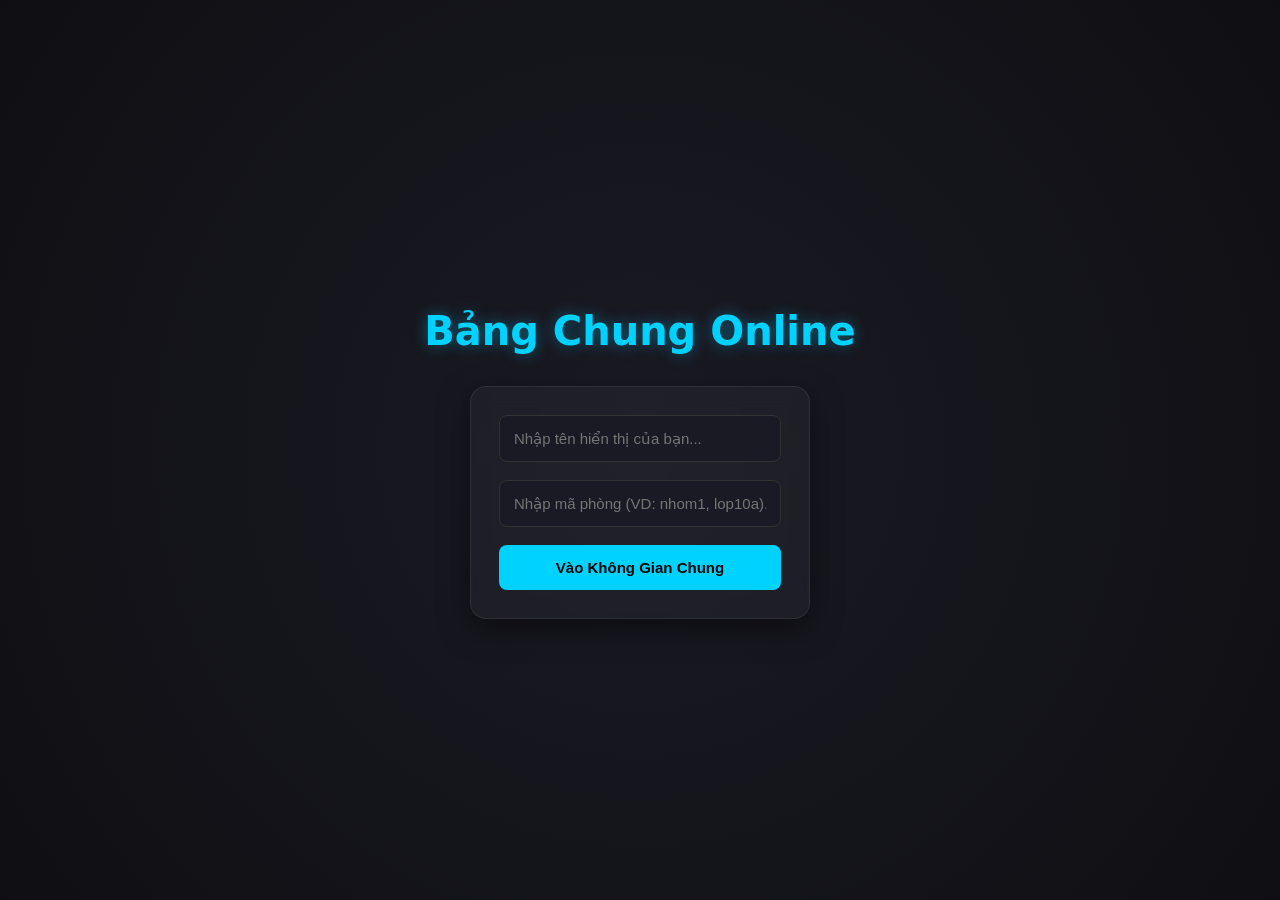
<file: templates/index.html>
<!DOCTYPE html>
<html lang="vi">
<head>
<meta charset="UTF-8">
<meta name="viewport" content="width=device-width, initial-scale=1.0, maximum-scale=1.0, user-scalable=no">
<title>Bảng Chung Online - Không Gian Hợp Tác & Giải Trí Thời Gian Thực</title>
<link rel="icon" href="data:image/svg+xml,<svg xmlns='http://www.w3.org/2000/svg' viewBox='0 0 64 64'><rect width='64' height='64' rx='16' fill='%230984e3'/><circle cx='32' cy='32' r='18' fill='%2300d2ff'/></svg>">
<link rel="stylesheet" href="/static/css/style.css">
</head>
<body>
<div class="lobby-container">
<h1 class="logo-glow">Bảng Chung Online</h1>
<form id="join-form">
<input type="text" id="username" placeholder="Nhập tên hiển thị của bạn..." required autocomplete="off" maxlength="35">
<input type="text" id="room_id" placeholder="Nhập mã phòng (VD: nhom1, lop10a)..." required autocomplete="off" maxlength="40">
<button type="submit">Vào Không Gian Chung</button>
</form>
</div>
<script>
const savedName = localStorage.getItem('syncspace_username');
if (savedName) {
    document.getElementById('username').value = savedName;
}
document.getElementById('join-form').addEventListener('submit', function(e) {
    e.preventDefault();
    const name = document.getElementById('username').value.trim();
    const room = document.getElementById('room_id').value.trim();
    if (name && room) {
        localStorage.setItem('syncspace_username', name);
        window.location.href = `/room/${encodeURIComponent(room)}?name=${encodeURIComponent(name)}`;
    }
});
</script>
</body>
</html>
</file>
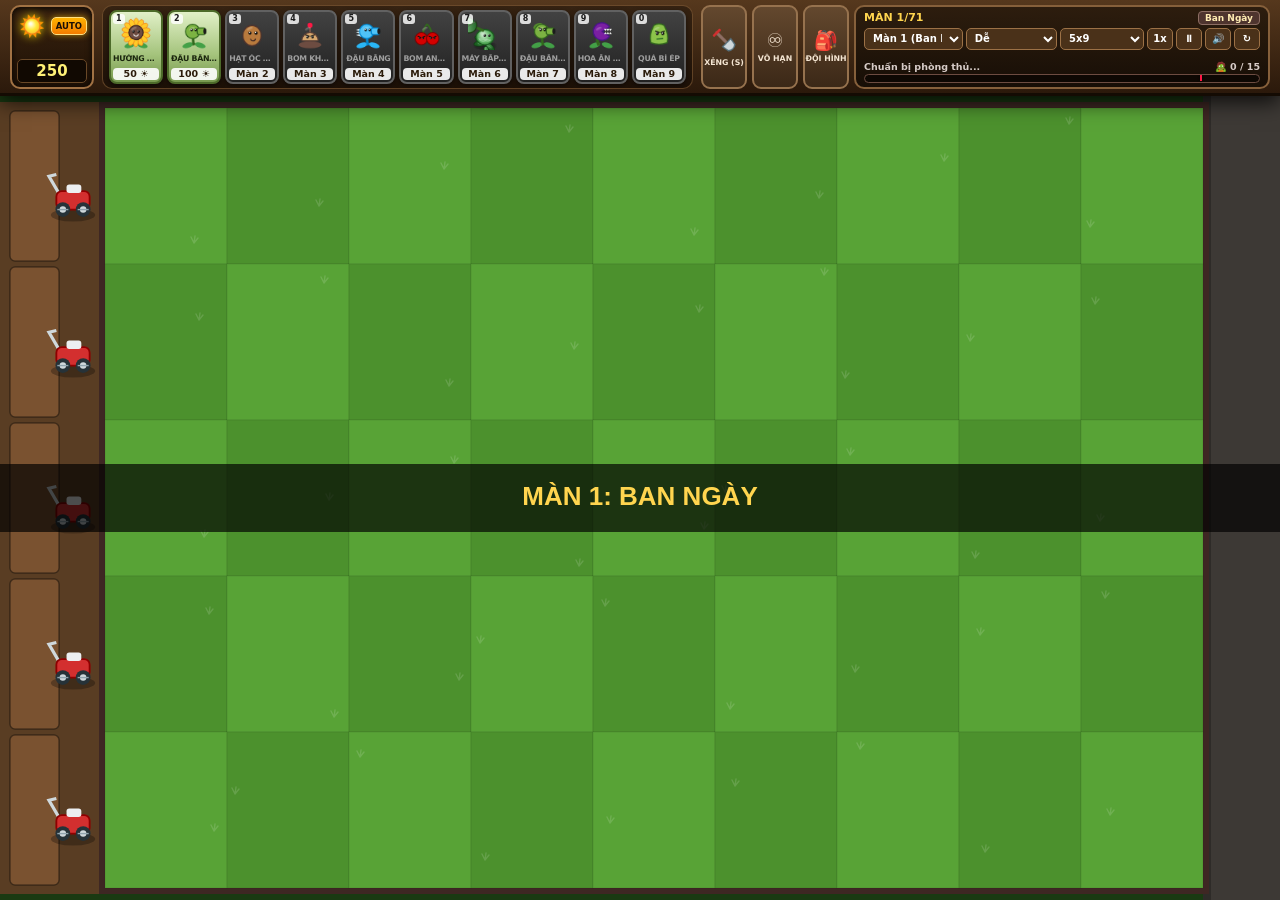
<file: static/custom_games/plants_vs_zombies_71_levels_ver7_2_complete.html>
<!DOCTYPE html>
<html lang="vi">
<head>
<meta charset="UTF-8">
<meta name="viewport" content="width=device-width, initial-scale=1.0, maximum-scale=1.0, user-scalable=no">
<title>Plants vs Zombies - 71 Levels Ver 5.0 Ultimate Defense</title>
<style>
* {
  box-sizing: border-box;
  margin: 0;
  padding: 0;
  user-select: none;
  -webkit-user-select: none;
  font-family: 'Segoe UI', system-ui, -apple-system, sans-serif;
}

body {
  background: #081206;
  color: #fff;
  width: 100vw;
  height: 100vh;
  overflow: hidden;
  display: flex;
}

#game-wrapper {
  width: 100vw;
  height: 100vh;
  display: flex;
  flex-direction: column;
  background: #170e06;
  overflow: hidden;
  position: relative;
}

#hud {
  height: 96px;
  min-height: 96px;
  background: linear-gradient(180deg, #56381d 0%, #2b190b 100%);
  border-bottom: 3px solid #140b03;
  display: flex;
  align-items: center;
  justify-content: space-between;
  padding: 5px 10px;
  gap: 8px;
  z-index: 15;
  box-shadow: 0 6px 20px rgba(0, 0, 0, 0.78);
}

.sun-box {
  width: 84px;
  min-width: 84px;
  height: 84px;
  background: linear-gradient(180deg, #3b2410 0%, #1d1005 100%);
  border: 2px solid #a17244;
  border-radius: 10px;
  display: flex;
  flex-direction: column;
  align-items: center;
  justify-content: space-between;
  padding: 4px 5px;
  box-shadow: inset 0 2px 6px rgba(0, 0, 0, 0.85);
  flex-shrink: 0;
}

.sun-top-row {
  display: flex;
  align-items: center;
  justify-content: space-between;
  width: 100%;
  gap: 2px;
}

#hud-sun-canvas {
  width: 30px;
  height: 30px;
  filter: drop-shadow(0 0 5px rgba(255, 234, 0, 0.85));
}

.mini-toggle {
  background: #3e2723;
  color: #bcaaa4;
  border: 1px solid #6d4c41;
  border-radius: 5px;
  font-size: 8.5px;
  font-weight: 900;
  padding: 3px 4px;
  cursor: pointer;
  transition: all 0.15s;
}

.mini-toggle.active {
  background: linear-gradient(180deg, #ffb300 0%, #f57c00 100%);
  color: #1a0f05;
  border-color: #ffe082;
  box-shadow: 0 0 6px rgba(255, 193, 7, 0.65);
}

#sun-Display {
  width: 100%;
  background: #110902;
  color: #fff176;
  font-weight: 900;
  font-size: 15px;
  padding: 2px 2px;
  border-radius: 5px;
  border: 1px solid #694827;
  text-align: center;
}

#cards-bar {
  display: flex;
  align-items: center;
  gap: 4px;
  flex: 1 1 auto;
  min-width: 0;
  overflow-x: auto;
  overflow-y: hidden;
  padding: 4px 6px;
  height: 84px;
  background: rgba(0, 0, 0, 0.35);
  border: 1.5px solid rgba(158, 112, 66, 0.5);
  border-radius: 10px;
  scrollbar-width: none;
}

#cards-bar::-webkit-scrollbar {
  height: 0;
  display: none;
}

.seed-card {
  flex: 1 1 0px;
  max-width: 68px;
  min-width: 48px;
  height: 74px;
  background: linear-gradient(180deg, #e1f0c7 0%, #a5c47d 60%, #78994f 100%);
  border: 2px solid #4d6b2a;
  border-radius: 8px;
  display: flex;
  flex-direction: column;
  align-items: center;
  justify-content: space-between;
  padding: 2px 2px;
  cursor: pointer;
  position: relative;
  transition: transform 0.12s, box-shadow 0.12s, border-color 0.12s;
  color: #1b260e;
  overflow: hidden;
  box-shadow: 0 2px 5px rgba(0, 0, 0, 0.5);
}

.seed-card.night-card {
  background: linear-gradient(180deg, #d1c4e9 0%, #9575cd 60%, #673ab7 100%);
  border-color: #4527a0;
  color: #12072b;
}

.seed-card.water-card {
  background: linear-gradient(180deg, #b3e5fc 0%, #4fc3f7 60%, #0288d1 100%);
  border-color: #01579b;
  color: #042136;
}

.seed-card.special-card {
  background: linear-gradient(180deg, #ffe0b2 0%, #ffb74d 60%, #f57c00 100%);
  border-color: #e65100;
  color: #2b1200;
}

.seed-card:hover {
  transform: translateY(-2px);
}

.seed-card.selected {
  border-color: #ffeb3b;
  box-shadow: 0 0 12px #ffeb3b, inset 0 0 6px rgba(255, 255, 0, 0.55);
  transform: translateY(-2px) scale(1.03);
}

.seed-card.disabled {
  filter: grayscale(0.75) brightness(0.68);
  cursor: not-allowed;
}

.seed-card.locked {
  background: linear-gradient(180deg, #424242 0%, #212121 100%);
  border-color: #616161;
  color: #9e9e9e;
  cursor: not-allowed;
}

.card-hotkey {
  position: absolute;
  top: 2px;
  left: 2px;
  font-size: 8px;
  font-weight: 900;
  color: #1b1b1b;
  background: rgba(255, 255, 255, 0.82);
  padding: 0 3px;
  border-radius: 3px;
  line-height: 1.25;
  z-index: 2;
}

.card-canvas {
  width: 34px;
  height: 34px;
  margin-top: 2px;
  pointer-events: none;
}

.card-name {
  font-size: 7.8px;
  font-weight: 800;
  text-transform: uppercase;
  text-align: center;
  white-space: nowrap;
  overflow: hidden;
  text-overflow: ellipsis;
  width: 100%;
  letter-spacing: -0.3px;
}

.card-cost {
  width: 100%;
  background: rgba(255, 255, 255, 0.9);
  border-radius: 4px;
  font-size: 9.5px;
  font-weight: 900;
  color: #2b1b0a;
  display: flex;
  align-items: center;
  justify-content: center;
  padding: 0.5px 0;
}

.cooldown-overlay {
  position: absolute;
  bottom: 0;
  left: 0;
  width: 100%;
  height: 0%;
  background: rgba(0, 0, 0, 0.68);
  pointer-events: none;
  transition: height 0.06s linear;
  z-index: 3;
}

#tools-panel {
  display: flex;
  align-items: center;
  gap: 5px;
  flex-shrink: 0;
}

.action-tile {
  width: 46px;
  height: 84px;
  background: linear-gradient(180deg, #63482e 0%, #3b2817 100%);
  border: 2px solid #96724e;
  border-radius: 9px;
  display: flex;
  flex-direction: column;
  align-items: center;
  justify-content: center;
  cursor: pointer;
  color: #f5e6d3;
  transition: all 0.15s;
  padding: 2px;
  gap: 4px;
  flex-shrink: 0;
}

#shovel-canvas {
  width: 28px;
  height: 28px;
}

.action-tile:hover {
  transform: translateY(-2px);
  border-color: #ffd54f;
}

.action-tile.active {
  border-color: #ffeb3b;
  background: linear-gradient(180deg, #b7410e 0%, #682105 100%);
  box-shadow: 0 0 12px rgba(255, 152, 0, 0.85);
}

#sandbox-btn.active {
  background: linear-gradient(180deg, #7b1fa2 0%, #4a148c 100%);
  border-color: #ea80fc;
  box-shadow: 0 0 12px rgba(224, 64, 251, 0.85);
}

.tile-symbol {
  font-size: 19px;
  line-height: 1;
}

.tile-label {
  font-size: 7.8px;
  font-weight: 900;
  text-align: center;
  white-space: nowrap;
}

#status-panel {
  width: 416px;
  min-width: 416px;
  height: 84px;
  background: linear-gradient(180deg, #2d1d0e 0%, #170e06 100%);
  border: 2px solid #86603b;
  border-radius: 10px;
  padding: 4px 8px;
  display: flex;
  flex-direction: column;
  justify-content: space-between;
  flex-shrink: 0;
}

.status-top {
  display: flex;
  flex-direction: column;
  align-items: stretch;
  gap: 3px;
}

.title-group {
  display: flex;
  align-items: center;
  justify-content: space-between;
  gap: 6px;
}

.level-badge {
  font-size: 11px;
  font-weight: 900;
  color: #ffd54f;
  white-space: nowrap;
}

.map-badge {
  font-size: 9px;
  font-weight: 800;
  padding: 1px 6px;
  border-radius: 4px;
  background: #4e342e;
  color: #ffecb3;
  border: 1px solid #8d6e63;
  white-space: nowrap;
}

.controls-row {
  display: flex;
  align-items: center;
  justify-content: space-between;
  gap: 3px;
  width: 100%;
}

select, .hud-btn {
  background: #4a3119;
  color: #fff;
  border: 1px solid #9c7146;
  border-radius: 5px;
  padding: 2px 4px;
  font-size: 10px;
  font-weight: 800;
  cursor: pointer;
  outline: none;
  height: 22px;
}

#level-select {
  flex: 1.2;
  min-width: 78px;
}

#diff-select {
  flex: 1.1;
  min-width: 72px;
}

#grid-select {
  flex: 1;
  min-width: 66px;
}

.hud-btn {
  min-width: 26px;
  text-align: center;
  padding: 2px 5px;
}

.hud-btn:hover, select:hover {
  background: #694624;
  border-color: #ffd54f;
}

.hud-btn.active {
  background: #d84315;
  border-color: #ffab91;
}

.progress-wrap {
  display: flex;
  flex-direction: column;
  gap: 2px;
}

.progress-info {
  display: flex;
  justify-content: space-between;
  font-size: 9.5px;
  color: #d7ccc8;
  font-weight: 700;
  line-height: 1;
}

.progress-bar-bg {
  width: 100%;
  height: 9px;
  background: #0e0803;
  border: 1px solid #6d4c41;
  border-radius: 5px;
  overflow: hidden;
  position: relative;
}

#progress-fill {
  width: 0%;
  height: 100%;
  background: linear-gradient(90deg, #66bb6a 0%, #ffee58 55%, #ef5350 100%);
  transition: width 0.25s ease;
}

#flag-markers {
  position: absolute;
  inset: 0;
  pointer-events: none;
}

.wave-flag {
  position: absolute;
  top: -1px;
  width: 2.5px;
  height: 100%;
  background: #ff1744;
  box-shadow: 0 0 3px #000;
}

#canvas-container {
  flex: 1;
  position: relative;
  width: 100%;
  height: calc(100vh - 96px);
  background: #173010;
  overflow: hidden;
}

#game-canvas {
  width: 100%;
  height: 100%;
  display: block;
  cursor: pointer;
}

.overlay-modal {
  position: absolute;
  inset: 0;
  background: rgba(8, 14, 7, 0.88);
  backdrop-filter: blur(5px);
  display: none;
  flex-direction: column;
  align-items: center;
  justify-content: center;
  z-index: 40;
  padding: 12px;
}

.overlay-modal.show {
  display: flex;
}

.seed-modal-card {
  background: linear-gradient(180deg, #4a3118 0%, #29190b 100%);
  border: 3px solid #a67849;
  border-radius: 16px;
  width: 96%;
  max-width: 1180px;
  max-height: 92vh;
  padding: 14px 18px;
  box-shadow: 0 22px 65px rgba(0, 0, 0, 0.92);
  display: flex;
  flex-direction: column;
  gap: 10px;
  overflow: hidden;
}

.seed-modal-header {
  display: flex;
  align-items: center;
  justify-content: space-between;
  gap: 10px;
  border-bottom: 2px solid rgba(255, 255, 255, 0.12);
  padding-bottom: 8px;
  flex-wrap: wrap;
}

.seed-modal-title {
  font-size: 20px;
  font-weight: 900;
  color: #ffd54f;
}

.seed-subtitle {
  font-size: 12px;
  color: #ffe0b2;
  font-weight: 700;
}

.seed-header-right {
  display: flex;
  align-items: center;
  gap: 8px;
  background: rgba(0, 0, 0, 0.35);
  padding: 5px 10px;
  border-radius: 8px;
  border: 1px solid #6d4c41;
}

.zombie-preview-label {
  font-size: 10px;
  font-weight: 800;
  color: #ffcc80;
}

#prep-zombie-preview {
  display: flex;
  align-items: center;
  gap: 5px;
  flex-wrap: wrap;
}

.z-preview-chip {
  background: #3e2723;
  border: 1px solid #8d6e63;
  border-radius: 6px;
  padding: 2px 6px;
  font-size: 10px;
  font-weight: 800;
  color: #fff;
}

.selected-slots-section {
  background: rgba(0, 0, 0, 0.38);
  border: 2px solid #795548;
  border-radius: 10px;
  padding: 8px 12px;
  display: flex;
  flex-direction: column;
  gap: 6px;
}

.slots-header {
  display: flex;
  align-items: center;
  justify-content: space-between;
  font-size: 12px;
  font-weight: 800;
  color: #fff8e1;
  flex-wrap: wrap;
}

.slots-actions {
  display: flex;
  align-items: center;
  gap: 14px;
}

.checkbox-label {
  display: flex;
  align-items: center;
  gap: 5px;
  font-size: 11.5px;
  color: #ffd54f;
  cursor: pointer;
}

#selected-seeds-bar {
  display: flex;
  align-items: center;
  gap: 6px;
  min-height: 76px;
  overflow-x: auto;
}

#selected-seeds-bar .seed-card {
  flex: 0 0 64px;
}

.slot-placeholder {
  width: 64px;
  height: 72px;
  border: 2px dashed rgba(255, 255, 255, 0.22);
  border-radius: 8px;
  display: flex;
  align-items: center;
  justify-content: center;
  font-size: 10px;
  font-weight: 800;
  color: rgba(255, 255, 255, 0.3);
  flex-shrink: 0;
}

.seed-body-split {
  display: flex;
  gap: 14px;
  flex: 1;
  min-height: 0;
  overflow: hidden;
}

.seed-inventory-wrap {
  flex: 1;
  display: flex;
  flex-direction: column;
  gap: 6px;
  overflow-y: auto;
  padding-right: 4px;
}

.inventory-title {
  font-size: 11px;
  font-weight: 800;
  color: #d7ccc8;
}

#seed-inventory-grid {
  display: grid;
  grid-template-columns: repeat(auto-fill, minmax(66px, 1fr));
  gap: 6px;
}

.inv-card {
  height: 76px;
  width: 100%;
  max-width: none;
}

.inv-card.in-deck {
  opacity: 0.36;
  border-color: #ffd54f;
  transform: scale(0.95);
}

.seed-detail-panel {
  width: 245px;
  background: linear-gradient(180deg, #33200f 0%, #1d1107 100%);
  border: 2px solid #8d633a;
  border-radius: 12px;
  padding: 12px;
  display: flex;
  flex-direction: column;
  align-items: center;
  text-align: center;
  gap: 6px;
  flex-shrink: 0;
}

#detail-plant-canvas {
  width: 88px;
  height: 88px;
  background: radial-gradient(circle, rgba(124, 179, 66, 0.28) 0%, rgba(0, 0, 0, 0) 70%);
  border-radius: 50%;
}

.detail-plant-name {
  font-size: 15px;
  font-weight: 900;
  color: #ffd54f;
}

.detail-tags {
  display: flex;
  gap: 5px;
  flex-wrap: wrap;
  justify-content: center;
}

.detail-tag {
  font-size: 10px;
  font-weight: 800;
  padding: 2px 6px;
  border-radius: 5px;
  background: #4e342e;
  color: #fff;
}

.cost-tag {
  background: #f57f17;
  color: #1a0f05;
}

.cd-tag {
  background: #0277bd;
}

.hp-tag {
  background: #2e7d32;
}

.detail-plant-desc {
  font-size: 11.5px;
  color: #efebe9;
  line-height: 1.4;
}

.seed-modal-footer {
  display: flex;
  align-items: center;
  justify-content: space-between;
  border-top: 2px solid rgba(255, 255, 255, 0.12);
  padding-top: 10px;
}

.footer-left-btns {
  display: flex;
  gap: 8px;
}

.modal-card {
  background: linear-gradient(180deg, #4b3219 0%, #2b1b0c 100%);
  border: 4px solid #9c6f44;
  border-radius: 18px;
  padding: 22px 28px;
  max-width: 520px;
  width: 92%;
  box-shadow: 0 20px 60px rgba(0, 0, 0, 0.9);
  display: flex;
  flex-direction: column;
  align-items: center;
  gap: 12px;
  text-align: center;
}

.modal-title {
  font-size: 26px;
  font-weight: 900;
}

.modal-title.lose {
  color: #ff5252;
}

.modal-title.win {
  color: #ffd740;
}

.modal-desc {
  font-size: 14px;
  color: #f5e6d3;
  line-height: 1.45;
}

.stats-row {
  display: flex;
  gap: 8px;
  flex-wrap: wrap;
  justify-content: center;
}

.stat-pill {
  background: rgba(0, 0, 0, 0.45);
  border: 1px solid #8d6e63;
  padding: 4px 10px;
  border-radius: 7px;
  font-size: 11.5px;
  color: #d7ccc8;
}

.stat-pill strong {
  color: #ffd54f;
}

.unlock-box {
  background: rgba(255, 255, 255, 0.08);
  border: 2px dashed #ffd54f;
  border-radius: 12px;
  padding: 10px 16px;
  display: none;
  flex-direction: column;
  align-items: center;
  gap: 4px;
  width: 100%;
}

.unlock-box.show {
  display: flex;
}

.unlock-title {
  font-size: 11px;
  color: #ffd54f;
  font-weight: 900;
}

.unlock-name {
  font-size: 16px;
  font-weight: 900;
  color: #fff;
}

.modal-btn-group {
  display: flex;
  gap: 10px;
  margin-top: 4px;
}

.primary-btn {
  background: linear-gradient(180deg, #7cb342 0%, #558b2f 100%);
  color: #fff;
  border: 2px solid #c5e1a5;
  border-radius: 10px;
  padding: 9px 22px;
  font-size: 14px;
  font-weight: 900;
  cursor: pointer;
  box-shadow: 0 4px 0 #33691e;
}

.secondary-btn {
  background: linear-gradient(180deg, #6d4c41 0%, #4e342e 100%);
  color: #ffe0b2;
  border: 2px solid #a1887f;
  border-radius: 10px;
  padding: 8px 14px;
  font-size: 12px;
  font-weight: 800;
  cursor: pointer;
  box-shadow: 0 3px 0 #3e2723;
}
</style>
</head>
<body>
<div id="game-wrapper">
  <div id="hud">
    <div class="sun-box" id="sun-bank">
      <div class="sun-top-row">
        <canvas id="hud-sun-canvas" width="40" height="40"></canvas>
        <button id="auto-sun-btn" class="mini-toggle active" title="Tự động nhặt Mặt trời (Phím A)">AUTO</button>
      </div>
      <div id="sun-Display">150</div>
    </div>

    <div id="cards-bar"></div>

    <div id="tools-panel">
      <div class="action-tile" id="shovel-btn" title="Nhổ cây hoàn 50% Mặt trời (Phím S)">
        <canvas id="shovel-canvas" width="36" height="36"></canvas>
        <div class="tile-label">XẺNG (S)</div>
      </div>

      <div class="action-tile" id="sandbox-btn" title="Chế độ Vô hạn Mặt trời & Không hồi chiêu (Phím I)">
        <div class="tile-symbol">♾️</div>
        <div class="tile-label">VÔ HẠN</div>
      </div>

      <div class="action-tile" id="deck-btn" title="Đổi đội hình cây trước trận (Phím D)">
        <div class="tile-symbol">🎒</div>
        <div class="tile-label">ĐỘI HÌNH</div>
      </div>

      <div id="status-panel">
        <div class="status-top">
          <div class="title-group">
            <span class="level-badge" id="level-label">MÀN 1/71</span>
            <span class="map-badge" id="map-badge">Ban Ngày</span>
          </div>
          <div class="controls-row">
            <select id="level-select" title="Chọn màn chơi (1 - 71)"></select>
            <select id="diff-select" title="Chọn độ khó">
              <option value="easy" selected>Dễ</option>
              <option value="normal">Thường</option>
              <option value="hard">Khó (x2 HP)</option>
              <option value="superhard">Siêu Khó (+400% HP)</option>
            </select>
            <select id="grid-select" title="Quy mô chiến trường">
              <option value="auto">Lưới: Tự động</option>
              <option value="5x9" selected>5x9</option>
              <option value="6x10">6x10</option>
              <option value="8x12">8x12</option>
              <option value="10x14">10x14</option>
            </select>
            <button class="hud-btn" id="speed-btn" title="Tốc độ trận đấu">1x</button>
            <button class="hud-btn" id="pause-btn" title="Tạm dừng (Phím P)">⏸</button>
            <button class="hud-btn" id="mute-btn" title="Bật/Tắt âm thanh">🔊</button>
            <button class="hud-btn" id="restart-btn" title="Chơi lại màn này">↻</button>
          </div>
        </div>
        <div class="progress-wrap">
          <div class="progress-info">
            <span id="wave-status">Chuẩn bị chiến đấu...</span>
            <span id="zombie-counter">🧟 0 / 0</span>
          </div>
          <div class="progress-bar-bg">
            <div id="progress-fill"></div>
            <div id="flag-markers"></div>
          </div>
        </div>
      </div>
    </div>
  </div>

  <div id="canvas-container">
    <canvas id="game-canvas"></canvas>

    <div class="overlay-modal" id="seed-select-modal">
      <div class="seed-modal-card">
        <div class="seed-modal-header">
          <div class="seed-header-left">
            <h2 class="seed-modal-title">CHỌN ĐỘI HÌNH CÂY TRỒNG (39 LOẠI)</h2>
            <div class="seed-subtitle" id="prep-level-info">Màn 1: Sân Trước Ban Ngày (5 Hàng x 9 Cột)</div>
          </div>
          <div class="seed-header-right">
            <div class="zombie-preview-label">ZOMBIE XUẤT HIỆN:</div>
            <div id="prep-zombie-preview"></div>
          </div>
        </div>

        <div class="selected-slots-section">
          <div class="slots-header">
            <span>ĐỘI HÌNH RA TRẬN (<strong id="selected-count-label">0 / 10</strong>):</span>
            <div class="slots-actions">
              <label class="checkbox-label">
                <input type="checkbox" id="all-cards-mode-checkbox">
                <span>Mang toàn bộ 39 cây</span>
              </label>
              <label class="checkbox-label">
                <input type="checkbox" id="unlock-all-checkbox">
                <span>Mở khóa sớm toàn bộ 39 cây</span>
              </label>
            </div>
          </div>
          <div id="selected-seeds-bar"></div>
        </div>

        <div class="seed-body-split">
          <div class="seed-inventory-wrap">
            <div class="inventory-title">KHO CÂY TRỒNG (NHẤP ĐỂ CHỌN / BỎ CHỌN):</div>
            <div id="seed-inventory-grid"></div>
          </div>

          <div class="seed-detail-panel" id="seed-detail-box">
            <canvas id="detail-plant-canvas" width="110" height="110"></canvas>
            <div class="detail-plant-name" id="detail-name">Hướng Dương</div>
            <div class="detail-tags">
              <span class="detail-tag cost-tag" id="detail-cost">50 ☀️</span>
              <span class="detail-tag cd-tag" id="detail-cd">Hồi: 5s</span>
              <span class="detail-tag hp-tag" id="detail-hp">Máu: 100</span>
            </div>
            <p class="detail-plant-desc" id="detail-desc">Nhấp vào một cây trong kho để xem thông số chi tiết và cơ chế khắc chế.</p>
          </div>
        </div>

        <div class="seed-modal-footer">
          <div class="footer-left-btns">
            <button class="secondary-btn" id="quick-fill-btn">⚡ ĐỘI HÌNH ĐỀ XUẤT</button>
            <button class="secondary-btn" id="clear-deck-btn">🗑️ XÓA CHỌN</button>
          </div>
          <button class="primary-btn" id="start-battle-btn">BẮT ĐẦU TRẬN ĐẤU ⚔️</button>
        </div>
      </div>
    </div>

    <div class="overlay-modal" id="modal-overlay">
      <div class="modal-card">
        <div class="modal-title" id="modal-title">ZOMBIES ATE YOUR BRAINS!</div>
        <div class="modal-desc" id="modal-desc">Hãy điều chỉnh lại đội hình cây trồng để bảo vệ khu vườn!</div>

        <div class="stats-row" id="battle-stats-box">
          <div class="stat-pill">Tiêu diệt: <strong id="stat-killed">0</strong></div>
          <div class="stat-pill">Độ khó: <strong id="stat-diff">Thường</strong></div>
          <div class="stat-pill">Bản đồ: <strong id="stat-map">Ban Ngày</strong></div>
        </div>

        <div class="unlock-box" id="unlock-box">
          <div class="unlock-title">MỞ KHÓA CÂY MỚI!</div>
          <canvas id="unlock-canvas-icon" width="96" height="96"></canvas>
          <div class="unlock-name" id="unlock-name">Hoa Hướng Dương</div>
          <div class="modal-desc" id="unlock-desc"></div>
        </div>

        <div class="modal-btn-group">
          <button class="secondary-btn" id="modal-reselect-btn">🎒 CHỌN LẠI CÂY</button>
          <button class="primary-btn" id="modal-action-btn">CHƠI LẠI</button>
        </div>
      </div>
    </div>
  </div>
</div>

<script>
const canvas = document.getElementById('game-canvas');
const ctx = canvas.getContext('2d');

let GRID_ROWS = 5;
let GRID_COLS = 9;
let GRID_LEFT = 120;
let GRID_TOP = 24;
let CELL_W = 88;
let CELL_H = 92;
let LOGIC_W = 1280;
let LOGIC_H = 620;

const DIFF_SETTINGS = {
  easy: {
    name: 'Dễ',
    startSun: 250,
    sunIntervalMul: 0.75,
    zHpMul: 0.8,
    zSpeedMul: 0.85,
    cdMul: 0.75
  },
  normal: {
    name: 'Thường',
    startSun: 150,
    sunIntervalMul: 1.0,
    zHpMul: 1.0,
    zSpeedMul: 1.0,
    cdMul: 1.0
  },
  hard: {
    name: 'Khó (x2 HP)',
    startSun: 100,
    sunIntervalMul: 1.25,
    zHpMul: 2.0,
    zSpeedMul: 1.2,
    cdMul: 1.2
  }
};

const MAP_THEMES = {
  day: {
    id: 'day',
    name: 'Ban Ngày',
    skySun: true,
    hasPool: false,
    hasFog: false,
    hasGraves: false,
    bgOuter: '#1a3a12',
    houseWall: '#593d23',
    houseRoof: '#7a5230',
    tileLight: '#58a336',
    tileDark: '#4c912d',
    roadColor: '#3d3935'
  },
  night: {
    id: 'night',
    name: 'Ban Đêm',
    skySun: false,
    hasPool: false,
    hasFog: false,
    hasGraves: true,
    bgOuter: '#0d1124',
    houseWall: '#2c2538',
    houseRoof: '#3f3552',
    tileLight: '#2c3e5e',
    tileDark: '#23324d',
    roadColor: '#1f1d29'
  },
  pool: {
    id: 'pool',
    name: 'Hồ Bơi',
    skySun: true,
    hasPool: true,
    hasFog: false,
    hasGraves: false,
    bgOuter: '#17401d',
    houseWall: '#614428',
    houseRoof: '#855c35',
    tileLight: '#5ca83b',
    tileDark: '#4f9630',
    waterLight: '#1e90ff',
    waterDark: '#1577d6',
    roadColor: '#423e3a'
  },
  fog: {
    id: 'fog',
    name: 'Đầm Lầy Sương Mù',
    skySun: false,
    hasPool: true,
    hasFog: true,
    hasGraves: false,
    bgOuter: '#0b191b',
    houseWall: '#293336',
    houseRoof: '#3a484c',
    tileLight: '#2b4d43',
    tileDark: '#213f36',
    waterLight: '#165b68',
    waterDark: '#104954',
    roadColor: '#22282a'
  },
  bloodmoon: {
    id: 'bloodmoon',
    name: 'Huyết Nguyệt Đại Chiến',
    skySun: true,
    hasPool: false,
    hasFog: false,
    hasGraves: true,
    bgOuter: '#260808',
    houseWall: '#3b1515',
    houseRoof: '#571f1f',
    tileLight: '#4f2424',
    tileDark: '#401b1b',
    roadColor: '#241111'
  }
};

const PLANT_TYPES = [
  {
    id: 'sunflower',
    name: 'Sunflower',
    viName: 'Hướng Dương',
    cost: 50,
    hp: 100,
    cooldown: 5.0,
    unlockLevel: 1,
    category: 'day',
    desc: 'Tạo 25 Mặt trời mỗi 18 giây. Phát sáng rực rỡ khi chuẩn bị nhả nắng.'
  },
  {
    id: 'peashooter',
    name: 'Peashooter',
    viName: 'Đậu Bắn Súng',
    cost: 100,
    hp: 100,
    cooldown: 5.0,
    unlockLevel: 1,
    category: 'day',
    desc: 'Bắn 1 viên đạn đậu (25 sát thương) mỗi 1.15 giây về phía Zombie.'
  },
  {
    id: 'wallnut',
    name: 'Wall-nut',
    viName: 'Hạt Dẻ',
    cost: 50,
    hp: 650,
    cooldown: 12.0,
    unlockLevel: 2,
    category: 'day',
    desc: 'Lớp vỏ 650 máu chặn đường Zombie. Thay đổi biểu cảm khi bị cắn.'
  },
  {
    id: 'potatomine',
    name: 'Potato Mine',
    viName: 'Bom Khoai Tây',
    cost: 25,
    hp: 100,
    cooldown: 14.0,
    unlockLevel: 3,
    category: 'day',
    desc: 'Cần 9 giây dưới đất để kích hoạt; nổ 1200 sát thương khi Zombie dẫm phải.'
  },
  {
    id: 'snowpea',
    name: 'Snow Pea',
    viName: 'Đậu Băng',
    cost: 175,
    hp: 100,
    cooldown: 6.0,
    unlockLevel: 4,
    category: 'day',
    desc: 'Bắn đạn băng làm chậm 50%. Nếu bắn qua Gốc Cây Lửa sẽ rã đông thành đạn thường.'
  },
  {
    id: 'cherrybomb',
    name: 'Cherry Bomb',
    viName: 'Bom Anh Đào',
    cost: 150,
    hp: 999,
    cooldown: 22.0,
    unlockLevel: 5,
    category: 'day',
    desc: 'Phồng to và phát nổ sau 0.8 giây, gây 1500 sát thương vùng 3x3.'
  },
  {
    id: 'cabbagepult',
    name: 'Cabbage-pult',
    viName: 'Máy Bắp Cải',
    cost: 100,
    hp: 110,
    cooldown: 5.5,
    unlockLevel: 6,
    category: 'day',
    desc: 'Cẩu bắp cải theo quỹ đạo vòng cung (40 sát thương), vượt qua Cửa Lưới và Thang.'
  },
  {
    id: 'repeater',
    name: 'Repeater',
    viName: 'Đậu Bắn Kép',
    cost: 200,
    hp: 120,
    cooldown: 6.0,
    unlockLevel: 7,
    category: 'day',
    desc: 'Bắn liên tiếp 2 viên đạn đậu mỗi đợt tấn công.'
  },
  {
    id: 'chomper',
    name: 'Chomper',
    viName: 'Hoa Ăn Thịt',
    cost: 150,
    hp: 160,
    cooldown: 10.0,
    unlockLevel: 8,
    category: 'day',
    desc: 'Vươn cổ nuốt chửng 1 Zombie phía trước (trừ Boss), mất 20 giây nhai tiêu hóa.'
  },
  {
    id: 'squash',
    name: 'Squash',
    viName: 'Quả Bí Ép',
    cost: 50,
    hp: 999,
    cooldown: 18.0,
    unlockLevel: 9,
    category: 'day',
    desc: 'Nhảy vọt lên cao và đè bẹp dí mục tiêu ở gần (1800 sát thương).'
  },
  {
    id: 'puffshroom',
    name: 'Puff-shroom',
    viName: 'Nấm Đêm',
    cost: 0,
    hp: 85,
    cooldown: 4.5,
    unlockLevel: 11,
    category: 'night',
    desc: 'Miễn phí (0 Mặt trời), bắn bào tử tầm ngắn trong phạm vi 4 ô trước mặt.'
  },
  {
    id: 'sunshroom',
    name: 'Sun-shroom',
    viName: 'Nấm Mặt Trời',
    cost: 25,
    hp: 95,
    cooldown: 5.0,
    unlockLevel: 12,
    category: 'night',
    desc: 'Lúc nhỏ tạo 15 Mặt trời, sau 40 giây lớn lên tạo 25 Mặt trời.'
  },
  {
    id: 'fumeshroom',
    name: 'Fume-shroom',
    viName: 'Nấm Phun Sương',
    cost: 75,
    hp: 110,
    cooldown: 6.0,
    unlockLevel: 13,
    category: 'night',
    desc: 'Co bóp mũ nấm phun luồng khói xuyên thấu 4 ô, xuyên qua Cửa Lưới và Thang.'
  },
  {
    id: 'gravebuster',
    name: 'Grave Buster',
    viName: 'Dây Thường Xuân',
    cost: 75,
    hp: 200,
    cooldown: 8.0,
    unlockLevel: 14,
    category: 'night',
    onlyOnGrave: true,
    desc: 'Trồng lên Bia Mộ để nghiền nát mộ trong 3.5 giây và nhận 50 Mặt trời.'
  },
  {
    id: 'magnetshroom',
    name: 'Magnet-shroom',
    viName: 'Nấm Nam Châm',
    cost: 100,
    hp: 100,
    cooldown: 8.0,
    unlockLevel: 16,
    category: 'night',
    desc: 'Hút sạch Xô sắt, Cửa lưới, Mũ bầu dục, Cà kheo, Thang, Cuốc chim. Hồi 14 giây.'
  },
  {
    id: 'iceshroom',
    name: 'Ice-shroom',
    viName: 'Nấm Băng',
    cost: 75,
    hp: 999,
    cooldown: 28.0,
    unlockLevel: 18,
    category: 'night',
    desc: 'Đóng băng toàn bộ Zombie trên bản đồ trong 4 giây và làm chậm thêm 6 giây.'
  },
  {
    id: 'doomshroom',
    name: 'Doom-shroom',
    viName: 'Nấm Hủy Diệt',
    cost: 125,
    hp: 999,
    cooldown: 32.0,
    unlockLevel: 20,
    category: 'night',
    desc: 'Nổ hạt nhân vùng 5x5 (1800 sát thương), để lại hố cháy trong 25 giây.'
  },
  {
    id: 'lilypad',
    name: 'Lily Pad',
    viName: 'Lá Sen',
    cost: 25,
    hp: 120,
    cooldown: 3.5,
    unlockLevel: 21,
    category: 'water',
    aquatic: true,
    isPlatform: true,
    desc: 'Đặt trên mặt nước để trồng các loại cây trên cạn lên trên.'
  },
  {
    id: 'tanglekelp',
    name: 'Tangle Kelp',
    viName: 'Rong Biển',
    cost: 25,
    hp: 100,
    cooldown: 14.0,
    unlockLevel: 22,
    category: 'water',
    aquatic: true,
    desc: 'Trồng dưới nước, quấn chặt và kéo chìm Zombie đầu tiên bơi chạm vào.'
  },
  {
    id: 'kernelpult',
    name: 'Kernel-pult',
    viName: 'Máy Bắn Ngô',
    cost: 100,
    hp: 110,
    cooldown: 5.5,
    unlockLevel: 24,
    category: 'day',
    desc: 'Cẩu hạt ngô vòng cung (20 sát thương), có 28% cơ hội ném Cục Bơ làm bất động 4 giây.'
  },
  {
    id: 'threepeater',
    name: 'Threepeater',
    viName: 'Đậu Ba Nòng',
    cost: 325,
    hp: 130,
    cooldown: 7.5,
    unlockLevel: 26,
    category: 'day',
    desc: 'Bắn đạn đậu ra 3 hàng cùng lúc (hàng hiện tại, hàng trên và hàng dưới).'
  },
  {
    id: 'jalapeno',
    name: 'Jalapeno',
    viName: 'Ớt Hiểm',
    cost: 125,
    hp: 999,
    cooldown: 24.0,
    unlockLevel: 28,
    category: 'day',
    desc: 'Thiêu rụi toàn bộ Zombie và xóa vệt băng trên cả 1 hàng ngang dài (1500 sát thương).'
  },
  {
    id: 'torchwood',
    name: 'Torchwood',
    viName: 'Gốc Cây Lửa',
    cost: 175,
    hp: 220,
    cooldown: 6.0,
    unlockLevel: 30,
    category: 'day',
    desc: 'Đạn đậu thường qua lửa thành Đạn Lửa (x2 sát thương). Đạn băng qua lửa rã đông thành đạn thường.'
  },
  {
    id: 'plantern',
    name: 'Plantern',
    viName: 'Đèn Lồng',
    cost: 25,
    hp: 150,
    cooldown: 6.0,
    unlockLevel: 31,
    category: 'special',
    desc: 'Tỏa ánh sáng rực rỡ xua tan hoàn toàn sương mù trong bán kính 3.5 ô xung quanh.'
  },
  {
    id: 'cactus',
    name: 'Cactus',
    viName: 'Xương Rồng',
    cost: 125,
    hp: 130,
    cooldown: 5.5,
    unlockLevel: 32,
    category: 'special',
    desc: 'Bắn gai nhọn. Tự động vươn cao người gấp đôi để bắn rụng Zombie Bóng Bay.'
  },
  {
    id: 'blover',
    name: 'Blover',
    viName: 'Cỏ Ba Lá',
    cost: 100,
    hp: 999,
    cooldown: 16.0,
    unlockLevel: 34,
    category: 'special',
    desc: 'Quạt lốc xoáy thổi bay toàn bộ Sương Mù trong 18 giây và cuốn sạch mọi Zombie Bóng Bay.'
  },
  {
    id: 'starfruit',
    name: 'Starfruit',
    viName: 'Cây Khế',
    cost: 125,
    hp: 110,
    cooldown: 5.5,
    unlockLevel: 36,
    category: 'special',
    desc: 'Bắn 5 ngôi sao cùng lúc theo 5 hướng (nhắm được cả Zombie Thợ Mỏ phía sau).'
  },
  {
    id: 'pumpkin',
    name: 'Pumpkin',
    viName: 'Bí Ngô Lồng',
    cost: 125,
    hp: 1200,
    cooldown: 16.0,
    unlockLevel: 38,
    category: 'special',
    isShell: true,
    desc: 'Trồng lồng bên ngoài một cây khác để tạo lớp giáp bảo vệ 1200 máu.'
  },
  {
    id: 'garlic',
    name: 'Garlic',
    viName: 'Củ Tỏi',
    cost: 50,
    hp: 320,
    cooldown: 7.5,
    unlockLevel: 40,
    category: 'special',
    desc: 'Mùi hăng khiến Zombie cắn vào phải nhăn mặt và lập tức chuyển sang hàng bên cạnh.'
  },
  {
    id: 'spikeweed',
    name: 'Spikeweed',
    viName: 'Bẫy Gai',
    cost: 100,
    hp: 300,
    cooldown: 6.5,
    unlockLevel: 42,
    category: 'day',
    isGroundTrap: true,
    desc: 'Đâm chân Zombie đi qua (45 sát thương/giây), làm nổ lốp Xe Làm Băng ngay lập tức.'
  },
  {
    id: 'tallnut',
    name: 'Tall-nut',
    viName: 'Hạt Dẻ Cao',
    cost: 125,
    hp: 1500,
    cooldown: 15.0,
    unlockLevel: 44,
    category: 'day',
    desc: 'Tường thành 1500 máu, chặn đứng Nhảy Sào, Cà Kheo và Bóng Bay.'
  },
  {
    id: 'wintermelon',
    name: 'Winter Melon',
    viName: 'Dưa Hấu Băng',
    cost: 500,
    hp: 180,
    cooldown: 10.0,
    unlockLevel: 46,
    category: 'water',
    desc: 'Cẩu dưa hấu băng theo đường vòng cung, gây sát thương nổ lan 3x3 cực mạnh và làm chậm.'
  }
];

const ZOMBIE_TYPES = {
  normal: {
    id: 'normal',
    name: 'Zombie Thường',
    hp: 100,
    speed: 22,
    dps: 24,
    scale: 1.0
  },
  flag: {
    id: 'flag',
    name: 'Zombie Cầm Cờ',
    hp: 140,
    speed: 31,
    dps: 26,
    scale: 1.02
  },
  conehead: {
    id: 'conehead',
    name: 'Zombie Đội Nón',
    hp: 250,
    speed: 22,
    dps: 25,
    scale: 1.03
  },
  polevaulter: {
    id: 'polevaulter',
    name: 'Zombie Nhảy Sào',
    hp: 240,
    speed: 42,
    dps: 26,
    scale: 1.04
  },
  buckethead: {
    id: 'buckethead',
    name: 'Zombie Đội Xô',
    hp: 550,
    speed: 21,
    dps: 28,
    scale: 1.05,
    metalItem: 'bucket'
  },
  newspaper: {
    id: 'newspaper',
    name: 'Zombie Đọc Báo',
    hp: 280,
    speed: 21,
    dps: 32,
    scale: 1.04
  },
  screendoor: {
    id: 'screendoor',
    name: 'Zombie Cửa Lưới',
    hp: 220,
    shieldHp: 350,
    speed: 21,
    dps: 28,
    scale: 1.05,
    metalItem: 'door'
  },
  football: {
    id: 'football',
    name: 'Zombie Bầu Dục',
    hp: 680,
    speed: 44,
    dps: 38,
    scale: 1.12,
    metalItem: 'helmet'
  },
  dancer: {
    id: 'dancer',
    name: 'Zombie Vũ Công',
    hp: 340,
    speed: 26,
    dps: 28,
    scale: 1.06
  },
  snorkel: {
    id: 'snorkel',
    name: 'Zombie Bơi Lội',
    hp: 260,
    speed: 25,
    dps: 28,
    scale: 1.02,
    aquatic: true
  },
  zomboni: {
    id: 'zomboni',
    name: 'Xe Làm Băng',
    hp: 850,
    speed: 24,
    dps: 999,
    scale: 1.18
  },
  pogo: {
    id: 'pogo',
    name: 'Zombie Cà Kheo',
    hp: 280,
    speed: 38,
    dps: 26,
    scale: 1.05,
    metalItem: 'pogo'
  },
  balloon: {
    id: 'balloon',
    name: 'Zombie Bóng Bay',
    hp: 220,
    speed: 35,
    dps: 25,
    scale: 1.02,
    flying: true
  },
  digger: {
    id: 'digger',
    name: 'Zombie Thợ Mỏ',
    hp: 260,
    speed: 34,
    dps: 28,
    scale: 1.02,
    metalItem: 'pickaxe'
  },
  jackinthebox: {
    id: 'jackinthebox',
    name: 'Zombie Hộp Nhạc',
    hp: 280,
    speed: 36,
    dps: 28,
    scale: 1.04,
    metalItem: 'jackbox'
  },
  ladder: {
    id: 'ladder',
    name: 'Zombie Vác Thang',
    hp: 260,
    shieldHp: 320,
    speed: 40,
    dps: 28,
    scale: 1.06,
    metalItem: 'ladder'
  },
  bungee: {
    id: 'bungee',
    name: 'Zombie Đu Dây',
    hp: 320,
    speed: 0,
    dps: 0,
    scale: 1.06
  },
  gargantuar: {
    id: 'gargantuar',
    name: 'Khổng Lồ Gargantuar',
    hp: 2400,
    speed: 16,
    dps: 1500,
    scale: 1.38,
    isBoss: true
  },
  zomboss: {
    id: 'zomboss',
    name: 'Tiến Sĩ Zomboss',
    hp: 5500,
    speed: 11,
    dps: 2000,
    scale: 1.55,
    isBoss: true
  }
};

const LEVELS = Array.from({ length: 50 }, (_, i) => {
  const lvl = i + 1;
  let map = 'day';
  let rows = 5;
  let cols = 9;

  if (lvl <= 10) {
    map = 'day';
    rows = lvl <= 5 ? 5 : 6;
    cols = lvl <= 5 ? 9 : 10;
  } else if (lvl <= 20) {
    map = 'night';
    rows = lvl <= 15 ? 6 : 7;
    cols = lvl <= 15 ? 10 : 11;
  } else if (lvl <= 30) {
    map = 'pool';
    rows = 8;
    cols = 12;
  } else if (lvl <= 40) {
    map = 'fog';
    rows = 9;
    cols = 13;
  } else {
    map = 'bloodmoon';
    rows = 10;
    cols = 14;
  }

  const types = ['normal'];
  if (lvl >= 2) types.push('flag');
  if (lvl >= 3) types.push('conehead');
  if (lvl >= 5) types.push('polevaulter');
  if (lvl >= 7) types.push('buckethead');
  if (lvl >= 11) types.push('newspaper');
  if (lvl >= 13) types.push('screendoor');
  if (lvl >= 15) types.push('football');
  if (lvl >= 17) types.push('dancer');
  if (map === 'pool' || map === 'fog') types.push('snorkel');
  if (lvl >= 23) types.push('zomboni');
  if (lvl >= 26) types.push('pogo');
  if (lvl >= 31) types.push('balloon');
  if (lvl >= 33) types.push('jackinthebox');
  if (lvl >= 35) types.push('digger');
  if (lvl >= 38) types.push('ladder');
  if (lvl >= 41) types.push('bungee');
  if (lvl >= 18 && (lvl % 5 === 0 || lvl >= 43)) types.push('gargantuar');
  if (lvl === 20 || lvl === 30 || lvl === 40 || lvl === 50) types.push('zomboss');

  const total = Math.round(8 + lvl * 4.2 + Math.pow(lvl, 1.42));
  const interval = Math.max(1.3, 10.5 - lvl * 0.18);
  const skySunInterval = map === 'bloodmoon' ? 6.5 : 9.0;

  let hugeWaves = [0.85];
  if (lvl >= 6 && lvl < 16) hugeWaves = [0.5, 0.92];
  else if (lvl >= 16 && lvl < 32) hugeWaves = [0.35, 0.68, 0.94];
  else if (lvl >= 32) hugeWaves = [0.25, 0.5, 0.75, 0.95];

  return {
    level: lvl,
    map,
    rows,
    cols,
    total,
    interval,
    skySunInterval,
    types,
    hugeWaves
  };
});

class SoundFX {
  constructor() {
    this.ctx = null;
    this.muted = false;
  }
  init() {
    if (!this.ctx) {
      const AudioCtx = window.AudioContext || window.webkitAudioContext;
      if (AudioCtx) this.ctx = new AudioCtx();
    }
    if (this.ctx && this.ctx.state === 'suspended') {
      this.ctx.resume();
    }
  }
  play(type) {
    if (this.muted) return;
    this.init();
    if (!this.ctx) return;
    const now = this.ctx.currentTime;
    const osc = this.ctx.createOscillator();
    const gain = this.ctx.createGain();
    osc.connect(gain);
    gain.connect(this.ctx.destination);

    if (type === 'sun') {
      osc.type = 'sine';
      osc.frequency.setValueAtTime(600, now);
      osc.frequency.exponentialRampToValueAtTime(1060, now + 0.14);
      gain.gain.setValueAtTime(0.14, now);
      gain.gain.linearRampToValueAtTime(0.01, now + 0.16);
      osc.start(now);
      osc.stop(now + 0.16);
    } else if (type === 'plant') {
      osc.type = 'triangle';
      osc.frequency.setValueAtTime(250, now);
      osc.frequency.exponentialRampToValueAtTime(440, now + 0.1);
      gain.gain.setValueAtTime(0.15, now);
      gain.gain.linearRampToValueAtTime(0.01, now + 0.11);
      osc.start(now);
      osc.stop(now + 0.11);
    } else if (type === 'shovel') {
      osc.type = 'sawtooth';
      osc.frequency.setValueAtTime(320, now);
      osc.frequency.exponentialRampToValueAtTime(130, now + 0.12);
      gain.gain.setValueAtTime(0.13, now);
      gain.gain.linearRampToValueAtTime(0.01, now + 0.13);
      osc.start(now);
      osc.stop(now + 0.13);
    } else if (type === 'shoot') {
      osc.type = 'sine';
      osc.frequency.setValueAtTime(520, now);
      osc.frequency.exponentialRampToValueAtTime(220, now + 0.06);
      gain.gain.setValueAtTime(0.07, now);
      gain.gain.linearRampToValueAtTime(0.01, now + 0.06);
      osc.start(now);
      osc.stop(now + 0.06);
    } else if (type === 'lob') {
      osc.type = 'triangle';
      osc.frequency.setValueAtTime(220, now);
      osc.frequency.exponentialRampToValueAtTime(490, now + 0.11);
      gain.gain.setValueAtTime(0.09, now);
      gain.gain.linearRampToValueAtTime(0.01, now + 0.12);
      osc.start(now);
      osc.stop(now + 0.12);
    } else if (type === 'hit') {
      osc.type = 'square';
      osc.frequency.setValueAtTime(170, now);
      osc.frequency.exponentialRampToValueAtTime(85, now + 0.04);
      gain.gain.setValueAtTime(0.06, now);
      gain.gain.linearRampToValueAtTime(0.01, now + 0.04);
      osc.start(now);
      osc.stop(now + 0.04);
    } else if (type === 'magnet') {
      osc.type = 'sine';
      osc.frequency.setValueAtTime(340, now);
      osc.frequency.linearRampToValueAtTime(760, now + 0.15);
      osc.frequency.linearRampToValueAtTime(420, now + 0.3);
      gain.gain.setValueAtTime(0.16, now);
      gain.gain.linearRampToValueAtTime(0.01, now + 0.32);
      osc.start(now);
      osc.stop(now + 0.32);
    } else if (type === 'wind') {
      osc.type = 'sine';
      osc.frequency.setValueAtTime(180, now);
      osc.frequency.exponentialRampToValueAtTime(520, now + 0.45);
      gain.gain.setValueAtTime(0.18, now);
      gain.gain.linearRampToValueAtTime(0.01, now + 0.48);
      osc.start(now);
      osc.stop(now + 0.48);
    } else if (type === 'boom') {
      osc.type = 'sawtooth';
      osc.frequency.setValueAtTime(140, now);
      osc.frequency.exponentialRampToValueAtTime(28, now + 0.45);
      gain.gain.setValueAtTime(0.28, now);
      gain.gain.linearRampToValueAtTime(0.01, now + 0.45);
      osc.start(now);
      osc.stop(now + 0.45);
    } else if (type === 'freeze') {
      osc.type = 'sine';
      osc.frequency.setValueAtTime(920, now);
      osc.frequency.exponentialRampToValueAtTime(380, now + 0.35);
      gain.gain.setValueAtTime(0.2, now);
      gain.gain.linearRampToValueAtTime(0.01, now + 0.35);
      osc.start(now);
      osc.stop(now + 0.35);
    } else if (type === 'mower') {
      osc.type = 'sawtooth';
      osc.frequency.setValueAtTime(95, now);
      osc.frequency.linearRampToValueAtTime(210, now + 0.35);
      gain.gain.setValueAtTime(0.22, now);
      gain.gain.linearRampToValueAtTime(0.01, now + 0.38);
      osc.start(now);
      osc.stop(now + 0.38);
    } else if (type === 'wave') {
      osc.type = 'sawtooth';
      osc.frequency.setValueAtTime(220, now);
      osc.frequency.setValueAtTime(175, now + 0.22);
      osc.frequency.setValueAtTime(135, now + 0.45);
      gain.gain.setValueAtTime(0.2, now);
      gain.gain.linearRampToValueAtTime(0.01, now + 0.8);
      osc.start(now);
      osc.stop(now + 0.8);
    } else if (type === 'win') {
      osc.type = 'triangle';
      osc.frequency.setValueAtTime(440, now);
      osc.frequency.setValueAtTime(554, now + 0.14);
      osc.frequency.setValueAtTime(659, now + 0.28);
      osc.frequency.setValueAtTime(880, now + 0.42);
      gain.gain.setValueAtTime(0.22, now);
      gain.gain.linearRampToValueAtTime(0.01, now + 0.7);
      osc.start(now);
      osc.stop(now + 0.7);
    } else if (type === 'lose') {
      osc.type = 'sawtooth';
      osc.frequency.setValueAtTime(300, now);
      osc.frequency.setValueAtTime(250, now + 0.2);
      osc.frequency.setValueAtTime(190, now + 0.4);
      osc.frequency.setValueAtTime(130, now + 0.6);
      gain.gain.setValueAtTime(0.25, now);
      gain.gain.linearRampToValueAtTime(0.01, now + 0.9);
      osc.start(now);
      osc.stop(now + 0.9);
    }
  }
}

const sfx = new SoundFX();

function drawSunVector(c, x, y, r, angle = 0) {
  c.save();
  c.translate(x, y);
  c.rotate(angle);

  const rays = 12;
  c.fillStyle = '#ff9800';
  for (let i = 0; i < rays; i++) {
    c.save();
    c.rotate((i * Math.PI * 2) / rays);
    c.beginPath();
    c.moveTo(-r * 0.24, -r * 0.7);
    c.lineTo(0, -r * 1.28);
    c.lineTo(r * 0.24, -r * 0.7);
    c.closePath();
    c.fill();
    c.restore();
  }

  const grad = c.createRadialGradient(-r * 0.2, -r * 0.2, r * 0.1, 0, 0, r * 0.85);
  grad.addColorStop(0, '#fffde7');
  grad.addColorStop(0.55, '#ffeb3b');
  grad.addColorStop(1, '#fbc02d');
  c.fillStyle = grad;
  c.beginPath();
  c.arc(0, 0, r * 0.82, 0, Math.PI * 2);
  c.fill();
  c.lineWidth = 1.6;
  c.strokeStyle = '#f57f17';
  c.stroke();

  c.restore();
}

function drawShovelVector(c, x, y, scale = 1) {
  c.save();
  c.translate(x, y);
  c.scale(scale, scale);
  c.rotate(-Math.PI / 4);

  c.strokeStyle = '#8d6e63';
  c.lineWidth = 5;
  c.lineCap = 'round';
  c.beginPath();
  c.moveTo(0, -16);
  c.lineTo(0, 8);
  c.stroke();

  c.strokeStyle = '#d32f2f';
  c.lineWidth = 4;
  c.beginPath();
  c.moveTo(-6, -16);
  c.lineTo(6, -16);
  c.stroke();

  c.fillStyle = '#cfd8dc';
  c.strokeStyle = '#546e7a';
  c.lineWidth = 2;
  c.beginPath();
  c.moveTo(-9, 6);
  c.lineTo(9, 6);
  c.lineTo(7, 17);
  c.quadraticCurveTo(0, 22, -7, 17);
  c.closePath();
  c.fill();
  c.stroke();

  c.restore();
}

function drawLawnmowerVector(c, x, y, scale = 1, active = false) {
  c.save();
  c.translate(x, y);
  c.scale(scale, scale);

  const shake = active ? Math.sin(performance.now() * 0.06) * 1.5 : 0;
  c.translate(0, shake);

  c.fillStyle = 'rgba(0,0,0,0.28)';
  c.beginPath();
  c.ellipse(0, 18 - shake, 24, 7, 0, 0, Math.PI * 2);
  c.fill();

  c.strokeStyle = '#cfd8dc';
  c.lineWidth = 3.5;
  c.beginPath();
  c.moveTo(-12, 0);
  c.lineTo(-26, -24);
  c.lineTo(-18, -26);
  c.stroke();

  c.fillStyle = '#d32f2f';
  c.strokeStyle = '#8e0000';
  c.lineWidth = 2;
  c.beginPath();
  c.roundRect(-18, -8, 36, 20, 6);
  c.fill();
  c.stroke();

  c.fillStyle = '#eceff1';
  c.beginPath();
  c.roundRect(-7, -15, 16, 9, 3);
  c.fill();

  if (active) {
    c.fillStyle = '#ffeb3b';
    c.beginPath();
    c.arc(20, 2, 5 + Math.random() * 4, 0, Math.PI * 2);
    c.fill();
  }

  const wheelRot = active ? performance.now() * 0.025 : 0;
  [-11, 11].forEach(wx => {
    c.save();
    c.translate(wx, 12);
    c.rotate(wheelRot);
    c.fillStyle = '#263238';
    c.beginPath();
    c.arc(0, 0, 8, 0, Math.PI * 2);
    c.fill();
    c.fillStyle = '#cfd8dc';
    c.beginPath();
    c.arc(0, 0, 3.5, 0, Math.PI * 2);
    c.fill();
    c.strokeStyle = '#90a4ae';
    c.lineWidth = 1.5;
    c.beginPath();
    c.moveTo(-6, 0);
    c.lineTo(6, 0);
    c.stroke();
    c.restore();
  });

  c.restore();
}

function drawEyes(c, x, y, spacing = 6, size = 3.2, angry = false, blink = false) {
  if (blink) {
    c.strokeStyle = '#111';
    c.lineWidth = 2;
    c.beginPath();
    c.moveTo(x - spacing - size, y);
    c.lineTo(x - spacing + size, y);
    c.moveTo(x + spacing - size, y);
    c.lineTo(x + spacing + size, y);
    c.stroke();
    return;
  }

  c.fillStyle = '#111';
  c.beginPath();
  c.arc(x - spacing, y, size, 0, Math.PI * 2);
  c.arc(x + spacing, y, size, 0, Math.PI * 2);
  c.fill();

  c.fillStyle = '#fff';
  c.beginPath();
  c.arc(x - spacing - 1, y - 1, size * 0.38, 0, Math.PI * 2);
  c.arc(x + spacing - 1, y - 1, size * 0.38, 0, Math.PI * 2);
  c.fill();

  if (angry) {
    c.strokeStyle = '#111';
    c.lineWidth = 2;
    c.beginPath();
    c.moveTo(x - spacing - 4, y - size - 2);
    c.lineTo(x - 1, y - size + 1);
    c.moveTo(x + spacing + 4, y - size - 2);
    c.lineTo(x + 1, y - size + 1);
    c.stroke();
  }
}

function drawMetallicItem(c, itemType, x, y, scale = 0.7) {
  c.save();
  c.translate(x, y);
  c.scale(scale, scale);
  c.fillStyle = '#b0bec5';
  c.strokeStyle = '#37474f';
  c.lineWidth = 2;

  if (itemType === 'bucket') {
    c.beginPath();
    c.moveTo(-12, 8);
    c.lineTo(12, 8);
    c.lineTo(9, -12);
    c.lineTo(-9, -12);
    c.closePath();
    c.fill();
    c.stroke();
  } else if (itemType === 'door') {
    c.beginPath();
    c.roundRect(-10, -14, 20, 28, 2);
    c.fill();
    c.stroke();
  } else if (itemType === 'helmet') {
    c.fillStyle = '#d32f2f';
    c.beginPath();
    c.arc(0, 4, 14, Math.PI, 0);
    c.fill();
    c.stroke();
  } else if (itemType === 'pogo' || itemType === 'pickaxe' || itemType === 'ladder') {
    c.beginPath();
    c.roundRect(-12, -4, 24, 8, 2);
    c.fill();
    c.stroke();
  } else {
    c.beginPath();
    c.arc(0, 0, 10, 0, Math.PI * 2);
    c.fill();
    c.stroke();
  }
  c.restore();
}

function drawPlantVector(c, id, x, y, scale = 1, pObj = null) {
  c.save();
  c.translate(x, y);

  const now = performance.now() * 0.001;
  const seed = pObj ? (pObj.row * 13 + pObj.col * 7) : 0;
  const isBlinking = pObj ? ((now + seed) % 4.5 < 0.14) : false;
  const recoil = pObj && pObj.recoil ? pObj.recoil : 0;
  const hitJiggle = pObj && pObj.hitJiggle ? Math.sin(now * 45) * pObj.hitJiggle * 0.12 : 0;

  c.scale(scale * (1 + hitJiggle - recoil * 0.08), scale * (1 - hitJiggle + recoil * 0.06));
  c.translate(-recoil * 5, 0);

  const drawLeafBase = (color = '#43a047') => {
    c.fillStyle = color;
    const flap = Math.sin(now * 3.5 + seed) * 0.12;
    for (let i = -1; i <= 1; i += 2) {
      c.beginPath();
      c.ellipse(i * 12, 21, 11, 5, i * (0.28 + flap), 0, Math.PI * 2);
      c.fill();
    }
  };

  if (id === 'lilypad') {
    const bob = Math.sin(now * 2.5 + seed) * 2;
    c.translate(0, bob);
    c.fillStyle = '#43a047';
    c.strokeStyle = '#1b5e20';
    c.lineWidth = 2.5;
    c.beginPath();
    c.arc(0, 15, 26, 0.25, Math.PI * 2 - 0.25);
    c.lineTo(0, 15);
    c.closePath();
    c.fill();
    c.stroke();
    c.fillStyle = '#f48fb1';
    c.beginPath();
    c.arc(-8, 12, 4, 0, Math.PI * 2);
    c.fill();
    c.restore();
    return;
  }

  if (id === 'pumpkin') {
    const hpRatio = pObj ? pObj.hp / pObj.maxHp : 1;
    c.fillStyle = hpRatio > 0.4 ? '#fb8c00' : '#e65100';
    c.strokeStyle = '#bf360c';
    c.lineWidth = 2.5;
    c.beginPath();
    c.ellipse(0, 12, 28, 15, 0, 0, Math.PI * 2);
    c.fill();
    c.stroke();

    c.fillStyle = '#2e1503';
    c.beginPath();
    c.ellipse(0, 7, 21, 8, 0, 0, Math.PI * 2);
    c.fill();

    c.fillStyle = '#ffeb3b';
    c.beginPath();
    c.moveTo(-14, 11);
    c.lineTo(-9, 15);
    c.lineTo(-14, 16);
    c.moveTo(14, 11);
    c.lineTo(9, 15);
    c.lineTo(14, 16);
    c.fill();

    if (hpRatio < 0.65) {
      c.strokeStyle = '#3e2723';
      c.lineWidth = 2;
      c.beginPath();
      c.moveTo(-6, 18);
      c.lineTo(-2, 24);
      c.moveTo(7, 17);
      c.lineTo(4, 24);
      c.stroke();
    }
    c.restore();
    return;
  }

  if (id === 'spikeweed') {
    c.fillStyle = '#5d4037';
    c.beginPath();
    c.ellipse(0, 21, 28, 7, 0, 0, Math.PI * 2);
    c.fill();
    c.fillStyle = '#cfd8dc';
    c.strokeStyle = '#455a64';
    c.lineWidth = 1.5;
    const sawShift = pObj && pObj.attacking ? Math.sin(now * 28) * 3.5 : 0;
    for (let sx = -18; sx <= 18; sx += 9) {
      c.beginPath();
      c.moveTo(sx - 4 + sawShift, 21);
      c.lineTo(sx + sawShift, 9);
      c.lineTo(sx + 4 + sawShift, 21);
      c.closePath();
      c.fill();
      c.stroke();
    }
    drawEyes(c, 0, 18, 5, 2, true, false);
    c.restore();
    return;
  }

  if (id === 'sunflower') {
    drawLeafBase();
    const headTilt = Math.sin(now * 2.8 + seed) * 0.1;
    c.strokeStyle = '#2e7d32';
    c.lineWidth = 5;
    c.beginPath();
    c.moveTo(0, 21);
    c.quadraticCurveTo(headTilt * 25, 10, 0, -2);
    c.stroke();

    c.save();
    c.translate(0, -4);
    c.rotate(headTilt);

    const readyGlow = pObj && pObj.actionTimer > 15;
    if (readyGlow) {
      c.shadowColor = '#ffea00';
      c.shadowBlur = 14;
    }

    const petals = 14;
    c.fillStyle = readyGlow ? '#ffee58' : '#ffca28';
    c.strokeStyle = '#f57f17';
    c.lineWidth = 1.2;
    for (let i = 0; i < petals; i++) {
      c.save();
      c.rotate((i * Math.PI * 2) / petals + now * 0.25);
      c.beginPath();
      c.ellipse(0, -19, 5, 9, 0, 0, Math.PI * 2);
      c.fill();
      c.stroke();
      c.restore();
    }

    c.shadowBlur = 0;
    c.fillStyle = '#6d4c41';
    c.strokeStyle = '#3e2723';
    c.lineWidth = 2;
    c.beginPath();
    c.arc(0, 0, 14, 0, Math.PI * 2);
    c.fill();
    c.stroke();
    drawEyes(c, 0, -2, 5, 2.5, false, isBlinking);
    c.strokeStyle = '#fff';
    c.lineWidth = 1.6;
    c.beginPath();
    c.arc(0, 2, 5, 0.2, Math.PI - 0.2);
    c.stroke();
    c.restore();
  } else if (id === 'peashooter' || id === 'snowpea' || id === 'repeater') {
    const isSnow = id === 'snowpea';
    const isRep = id === 'repeater';
    const mainCol = isSnow ? '#4fc3f7' : '#7cb342';
    const darkCol = isSnow ? '#0288d1' : '#33691e';

    drawLeafBase(isSnow ? '#29b6f6' : '#43a047');
    const neckSway = Math.sin(now * 3.5 + seed) * 2.5;
    c.strokeStyle = darkCol;
    c.lineWidth = 5;
    c.beginPath();
    c.moveTo(0, 21);
    c.quadraticCurveTo(-4, 10, neckSway, -2);
    c.stroke();

    c.save();
    c.translate(neckSway, 0);

    if (isSnow) {
      c.fillStyle = '#e1f5fe';
      for (let i = 0; i < 3; i++) {
        c.beginPath();
        c.moveTo(-14, -12 + i * 5);
        c.lineTo(-24, -9 + i * 5);
        c.lineTo(-14, -6 + i * 5);
        c.fill();
      }
    }

    if (isRep) {
      c.fillStyle = '#558b2f';
      c.beginPath();
      c.ellipse(-10, -16, 10, 6, -0.4, 0, Math.PI * 2);
      c.fill();
    }

    c.fillStyle = mainCol;
    c.strokeStyle = darkCol;
    c.lineWidth = 2.2;
    c.beginPath();
    c.arc(-3, -6, 14, 0, Math.PI * 2);
    c.fill();
    c.stroke();

    const flare = recoil * 3;
    c.beginPath();
    c.roundRect(6, -13 - flare * 0.5, 16 - flare, 13 + flare, 4);
    c.fill();
    c.stroke();

    c.fillStyle = '#1b1b1b';
    c.beginPath();
    c.ellipse(21 - flare, -6.5, 3, 5.5 + flare * 0.4, 0, 0, Math.PI * 2);
    c.fill();

    drawEyes(c, -1, -9, 4, 2.6, isRep, isBlinking);
    c.restore();
  } else if (id === 'wallnut' || id === 'tallnut') {
    const isTall = id === 'tallnut';
    const rx = isTall ? 19 : 18;
    const ry = isTall ? 28 : 20;
    const cy = isTall ? -4 : 2;
    const hpRatio = pObj ? pObj.hp / pObj.maxHp : 1;

    c.fillStyle = isTall ? '#8d5524' : '#b87a3d';
    c.strokeStyle = '#4e342e';
    c.lineWidth = 2.5;
    c.beginPath();
    c.ellipse(0, cy, rx, ry, 0, 0, Math.PI * 2);
    c.fill();
    c.stroke();

    if (hpRatio < 0.7) {
      c.strokeStyle = '#3e2723';
      c.lineWidth = 2;
      c.beginPath();
      c.moveTo(-12, cy - 10);
      c.lineTo(-6, cy - 4);
      c.lineTo(-10, cy + 2);
      c.stroke();
    }
    if (hpRatio < 0.35) {
      c.fillStyle = '#fff9c4';
      c.fillRect(-14, cy - 14, 12, 5);
    }

    drawEyes(c, 2, cy - 5, 6, 3.2, isTall, isBlinking);
    c.strokeStyle = '#3e2723';
    c.lineWidth = 2;
    c.beginPath();
    if (hpRatio < 0.5) {
      c.arc(2, cy + 8, 5, Math.PI + 0.3, -0.3);
    } else {
      c.arc(2, cy + 5, 5, 0.2, Math.PI - 0.2);
    }
    c.stroke();
  } else if (id === 'potatomine') {
    const armed = !pObj || pObj.armed;
    c.fillStyle = '#6d4c41';
    c.beginPath();
    c.ellipse(0, 20, 22, 7, 0, 0, Math.PI * 2);
    c.fill();

    if (armed) {
      c.fillStyle = '#d7a86e';
      c.strokeStyle = '#5d4037';
      c.lineWidth = 2;
      c.beginPath();
      c.arc(0, 12, 16, Math.PI, 0);
      c.closePath();
      c.fill();
      c.stroke();
      drawEyes(c, 0, 5, 5, 2.5, true, isBlinking);
    }

    c.strokeStyle = '#795548';
    c.lineWidth = 3;
    c.beginPath();
    c.moveTo(0, armed ? -4 : 16);
    c.lineTo(0, armed ? -16 : 4);
    c.stroke();

    const blinkLight = Math.sin(now * (armed ? 14 : 5)) > 0;
    c.fillStyle = blinkLight ? '#ff1744' : '#7f0000';
    c.beginPath();
    c.arc(0, armed ? -18 : 2, 5, 0, Math.PI * 2);
    c.fill();
  } else if (id === 'cherrybomb') {
    const swell = pObj ? 1 + pObj.actionTimer * 0.5 : 1;
    c.scale(swell, swell);
    c.strokeStyle = '#33691e';
    c.lineWidth = 3.5;
    c.beginPath();
    c.moveTo(-11, 6);
    c.quadraticCurveTo(-4, -18, 0, -20);
    c.quadraticCurveTo(6, -18, 12, 6);
    c.stroke();

    [-11, 11].forEach(cx => {
      c.fillStyle = '#d50000';
      c.strokeStyle = '#7f0000';
      c.lineWidth = 2;
      c.beginPath();
      c.arc(cx, 8, 12, 0, Math.PI * 2);
      c.fill();
      c.stroke();
      drawEyes(c, cx, 7, 3.5, 2, true, false);
    });
  } else if (id === 'cabbagepult' || id === 'kernelpult' || id === 'wintermelon') {
    const isKernel = id === 'kernelpult';
    const isMelon = id === 'wintermelon';
    const bodyCol = isKernel ? '#fbc02d' : (isMelon ? '#0288d1' : '#66bb6a');
    const strokeCol = isKernel ? '#f57f17' : (isMelon ? '#01579b' : '#2e7d32');

    drawLeafBase(isMelon ? '#0288d1' : '#43a047');
    c.fillStyle = bodyCol;
    c.strokeStyle = strokeCol;
    c.lineWidth = 2.2;
    c.beginPath();
    if (isKernel) {
      c.moveTo(-14, 18);
      c.lineTo(-10, -8);
      c.quadraticCurveTo(0, -16, 10, -8);
      c.lineTo(14, 18);
      c.closePath();
    } else {
      c.ellipse(0, 5, 17, 15, 0, 0, Math.PI * 2);
    }
    c.fill();
    c.stroke();

    if (isMelon) {
      c.strokeStyle = '#81d4fa';
      c.lineWidth = 2;
      for (let s = -8; s <= 8; s += 8) {
        c.beginPath();
        c.arc(s, 5, 11, -1.1, 1.1);
        c.stroke();
      }
    }

    drawEyes(c, 3, 2, 4.5, 2.5, isMelon, isBlinking);

    const throwPhase = pObj && pObj.throwAnim > 0 ? Math.sin(pObj.throwAnim * Math.PI) : 0;
    c.save();
    c.translate(-4, -8);
    c.rotate(-0.6 + throwPhase * 1.65);

    c.strokeStyle = '#5d4037';
    c.lineWidth = 3.5;
    c.beginPath();
    c.moveTo(0, 0);
    c.lineTo(-14, -14);
    c.stroke();

    c.fillStyle = isKernel && pObj && pObj.nextIsButter ? '#ffeb3b' : bodyCol;
    c.beginPath();
    if (isKernel && pObj && pObj.nextIsButter) {
      c.rect(-21, -21, 12, 9);
    } else {
      c.arc(-15, -16, 7.5, 0, Math.PI * 2);
    }
    c.fill();
    c.stroke();
    c.restore();
  } else if (id === 'chomper') {
    drawLeafBase();
    const chewing = pObj && pObj.digestTimer > 0;
    const biteLunge = pObj && pObj.biteAnim > 0 ? Math.sin(pObj.biteAnim * Math.PI) * 18 : 0;

    c.strokeStyle = '#33691e';
    c.lineWidth = 6;
    c.beginPath();
    c.moveTo(-4, 21);
    c.quadraticCurveTo(-12, 6, -2 + biteLunge * 0.6, -6);
    c.stroke();

    c.save();
    c.translate(2 + biteLunge, -6);
    if (chewing) {
      const chewScale = 1 + Math.sin(now * 10) * 0.08;
      c.scale(chewScale, 2 - chewScale);
    }

    const mouthOpen = chewing ? Math.abs(Math.sin(now * 8)) * 0.12 : (0.55 + Math.sin(now * 4) * 0.12);
    c.fillStyle = '#7b1fa2';
    c.strokeStyle = '#4a148c';
    c.lineWidth = 2.2;
    c.beginPath();
    c.arc(0, 0, 17, mouthOpen, Math.PI * 2 - mouthOpen);
    c.lineTo(0, 0);
    c.closePath();
    c.fill();
    c.stroke();

    if (!chewing) {
      c.fillStyle = '#fff';
      for (let t = 4; t <= 14; t += 5) {
        c.beginPath();
        c.moveTo(t, -5);
        c.lineTo(t + 2.5, -1);
        c.lineTo(t + 5, -5);
        c.moveTo(t, 5);
        c.lineTo(t + 2.5, 1);
        c.lineTo(t + 5, 5);
        c.fill();
      }
    }
    c.restore();
  } else if (id === 'squash') {
    const leapY = pObj && pObj.leapY ? pObj.leapY : 0;
    c.translate(0, leapY);
    c.fillStyle = '#8bc34a';
    c.strokeStyle = '#33691e';
    c.lineWidth = 2.4;
    c.beginPath();
    c.moveTo(-16, 16);
    c.quadraticCurveTo(-20, 0, -10, -18);
    c.quadraticCurveTo(0, -24, 10, -18);
    c.quadraticCurveTo(20, 0, 16, 16);
    c.quadraticCurveTo(0, 22, -16, 16);
    c.closePath();
    c.fill();
    c.stroke();

    drawEyes(c, 2, -2, 5.5, 3, true, isBlinking);
    c.strokeStyle = '#1b5e20';
    c.lineWidth = 2;
    c.beginPath();
    c.moveTo(-5, 9);
    c.lineTo(8, 8);
    c.stroke();
  } else if (id === 'puffshroom' || id === 'sunshroom' || id === 'fumeshroom' || id === 'iceshroom' || id === 'doomshroom') {
    const isSun = id === 'sunshroom';
    const isFume = id === 'fumeshroom';
    const isIce = id === 'iceshroom';
    const isDoom = id === 'doomshroom';
    const grown = pObj && pObj.grown;
    const sc = id === 'puffshroom' ? 0.78 : (isSun && !grown ? 0.78 : 1.05);
    c.scale(sc, sc);

    const fumePuff = isFume && pObj && pObj.recoil > 0 ? pObj.recoil * 0.25 : 0;
    c.scale(1 + fumePuff, 1 - fumePuff * 0.6);

    c.fillStyle = isDoom ? '#424242' : '#f5f5f5';
    c.strokeStyle = '#616161';
    c.lineWidth = 2;
    c.beginPath();
    c.roundRect(-10, 2, 20, 18, 6);
    c.fill();
    c.stroke();

    let capColor = '#9c27b0';
    if (isSun) capColor = '#fdd835';
    else if (isFume) capColor = '#7b1fa2';
    else if (isIce) capColor = '#00bcd4';
    else if (isDoom) capColor = '#212121';

    c.fillStyle = capColor;
    c.strokeStyle = '#1a1a1a';
    c.beginPath();
    c.arc(0, 2, isFume ? 19 : 17, Math.PI, 0);
    c.closePath();
    c.fill();
    c.stroke();

    if (isFume) {
      c.beginPath();
      c.roundRect(14, -8, 11 + fumePuff * 10, 8 + fumePuff * 4, 3);
      c.fill();
      c.stroke();
    }

    drawEyes(c, 2, 10, 4, 2.3, isDoom || isIce, isBlinking);
  } else if (id === 'gravebuster') {
    const chewBob = Math.sin(now * 16) * 2.5;
    c.translate(0, chewBob);
    c.fillStyle = '#37474f';
    c.strokeStyle = '#102027';
    c.lineWidth = 2.5;
    c.beginPath();
    c.moveTo(-18, 20);
    c.quadraticCurveTo(-22, -16, 0, -22);
    c.quadraticCurveTo(22, -16, 18, 20);
    c.closePath();
    c.fill();
    c.stroke();
    drawEyes(c, 0, -4, 6, 3, true, false);
  } else if (id === 'magnetshroom') {
    c.fillStyle = '#f5f5f5';
    c.strokeStyle = '#616161';
    c.lineWidth = 2;
    c.beginPath();
    c.roundRect(-8, 4, 16, 16, 5);
    c.fill();
    c.stroke();

    const magTilt = Math.sin(now * 4 + seed) * 0.1;
    c.save();
    c.translate(0, 2);
    c.rotate(magTilt);

    c.lineWidth = 8;
    c.strokeStyle = '#d50000';
    c.beginPath();
    c.arc(0, -6, 13, Math.PI * 0.75, Math.PI * 1.75);
    c.stroke();

    c.fillStyle = '#cfd8dc';
    c.fillRect(6, -18, 7, 6);
    c.fillRect(6, 2, 7, 6);

    if (pObj && pObj.digestTimer > 0) {
      drawMetallicItem(c, pObj.stolenItem || 'bucket', 24, -6 + Math.sin(now * 25) * 2, 0.65);
    } else {
      c.strokeStyle = 'rgba(0, 229, 255, 0.45)';
      c.lineWidth = 1.5;
      const pulse = (now * 18) % 12;
      c.beginPath();
      c.arc(12 + pulse, -6, 6 + pulse * 0.4, -0.7, 0.7);
      c.stroke();
    }
    c.restore();
    drawEyes(c, 1, 11, 3.5, 2.2, false, isBlinking);
  } else if (id === 'tanglekelp') {
    c.strokeStyle = '#1b5e20';
    c.lineWidth = 4;
    for (let i = -2; i <= 2; i++) {
      const wave = Math.sin(now * 4 + i) * 3;
      c.beginPath();
      c.moveTo(i * 6, 20);
      c.quadraticCurveTo(i * 9 + wave, 4, i * 4 - wave, -10);
      c.stroke();
    }
    drawEyes(c, 0, 6, 5, 2.8, true, isBlinking);
  } else if (id === 'threepeater') {
    drawLeafBase();
    [-12, 0, 12].forEach((ox, idx) => {
      const oy = idx === 1 ? -14 : -4;
      c.strokeStyle = '#2e7d32';
      c.lineWidth = 3.5;
      c.beginPath();
      c.moveTo(0, 20);
      c.lineTo(ox, oy);
      c.stroke();

      c.fillStyle = '#7cb342';
      c.strokeStyle = '#33691e';
      c.lineWidth = 1.8;
      c.beginPath();
      c.arc(ox, oy, 9.5, 0, Math.PI * 2);
      c.fill();
      c.stroke();
      drawEyes(c, ox + 2, oy - 2, 2.5, 1.8, false, isBlinking);
    });
  } else if (id === 'jalapeno') {
    const shake = pObj ? Math.sin(now * 40) * 2.5 : 0;
    c.translate(shake, 0);
    c.fillStyle = '#d50000';
    c.strokeStyle = '#7f0000';
    c.lineWidth = 2.2;
    c.beginPath();
    c.ellipse(0, 2, 11, 21, -0.15, 0, Math.PI * 2);
    c.fill();
    c.stroke();

    c.strokeStyle = '#2e7d32';
    c.lineWidth = 4;
    c.beginPath();
    c.moveTo(-2, -18);
    c.lineTo(3, -25);
    c.stroke();
    drawEyes(c, 1, -2, 4, 2.6, true, false);
  } else if (id === 'torchwood') {
    const flicker = Math.sin(now * 18 + seed) * 3;
    c.fillStyle = '#ff6d00';
    c.beginPath();
    c.moveTo(-16, -4);
    c.lineTo(-9, -27 + flicker);
    c.lineTo(0, -18);
    c.lineTo(9, -30 - flicker);
    c.lineTo(16, -4);
    c.closePath();
    c.fill();

    c.fillStyle = '#ffea00';
    c.beginPath();
    c.arc(0, -10, 10 + flicker * 0.3, 0, Math.PI * 2);
    c.fill();

    c.fillStyle = '#6d4c41';
    c.strokeStyle = '#3e2723';
    c.lineWidth = 2.2;
    c.beginPath();
    c.roundRect(-15, -6, 30, 27, 5);
    c.fill();
    c.stroke();
    drawEyes(c, 0, 5, 5, 2.8, true, isBlinking);
  } else if (id === 'plantern') {
    drawLeafBase();
    const glow = 24 + Math.sin(now * 6) * 4;
    const gGrad = c.createRadialGradient(0, -4, 3, 0, -4, glow);
    gGrad.addColorStop(0, 'rgba(255, 245, 157, 0.95)');
    gGrad.addColorStop(0.5, 'rgba(255, 193, 7, 0.45)');
    gGrad.addColorStop(1, 'rgba(255, 193, 7, 0)');
    c.fillStyle = gGrad;
    c.beginPath();
    c.arc(0, -4, glow, 0, Math.PI * 2);
    c.fill();

    c.fillStyle = '#5d4037';
    c.strokeStyle = '#3e2723';
    c.lineWidth = 2.2;
    c.beginPath();
    c.roundRect(-13, -18, 26, 32, 6);
    c.fill();
    c.stroke();

    c.fillStyle = '#fff59d';
    c.beginPath();
    c.roundRect(-9, -13, 18, 22, 4);
    c.fill();
    drawEyes(c, 0, -2, 4.5, 2.5, false, isBlinking);
  } else if (id === 'cactus') {
    const stretch = pObj && pObj.stretched ? 18 : 0;
    c.fillStyle = '#2e7d32';
    c.strokeStyle = '#1b5e20';
    c.lineWidth = 2.2;

    c.beginPath();
    c.roundRect(-10, -14 - stretch, 20, 34 + stretch, 9);
    c.fill();
    c.stroke();

    c.beginPath();
    c.roundRect(-20, -4 - stretch * 0.6, 10, 6, 3);
    c.roundRect(-20, -12 - stretch * 0.6, 6, 12, 3);
    c.roundRect(10, -8 - stretch * 0.6, 10, 6, 3);
    c.roundRect(14, -16 - stretch * 0.6, 6, 12, 3);
    c.fill();
    c.stroke();

    c.fillStyle = '#ff4081';
    c.beginPath();
    c.arc(0, -17 - stretch, 5, 0, Math.PI * 2);
    c.fill();

    drawEyes(c, 2, -4 - stretch, 4, 2.4, true, isBlinking);
  } else if (id === 'blover') {
    c.strokeStyle = '#2e7d32';
    c.lineWidth = 4.5;
    c.beginPath();
    c.moveTo(0, 21);
    c.lineTo(0, 0);
    c.stroke();

    c.save();
    c.translate(0, -4);
    const spin = pObj ? now * 18 : now * 2;
    c.rotate(spin);
    c.fillStyle = '#66bb6a';
    c.strokeStyle = '#1b5e20';
    c.lineWidth = 2;
    for (let i = 0; i < 3; i++) {
      c.save();
      c.rotate((i * Math.PI * 2) / 3);
      c.beginPath();
      c.ellipse(0, -12, 8, 11, 0, 0, Math.PI * 2);
      c.fill();
      c.stroke();
      c.restore();
    }
    c.restore();
    drawEyes(c, 0, -4, 3.5, 2.2, false, false);
  } else if (id === 'starfruit') {
    c.save();
    c.rotate(Math.sin(now * 3 + seed) * 0.12);
    c.fillStyle = '#fdd835';
    c.strokeStyle = '#f57f17';
    c.lineWidth = 2.2;
    c.beginPath();
    for (let i = 0; i < 10; i++) {
      const r = i % 2 === 0 ? 21 : 9;
      const a = (i * Math.PI) / 5 - Math.PI / 2;
      if (i === 0) c.moveTo(Math.cos(a) * r, Math.sin(a) * r);
      else c.lineTo(Math.cos(a) * r, Math.sin(a) * r);
    }
    c.closePath();
    c.fill();
    c.stroke();
    drawEyes(c, 0, -1, 4, 2.3, false, isBlinking);
    c.restore();
  } else if (id === 'garlic') {
    c.fillStyle = '#f5f5f5';
    c.strokeStyle = '#9e9e9e';
    c.lineWidth = 2.2;
    c.beginPath();
    c.moveTo(-16, 14);
    c.quadraticCurveTo(-20, -4, 0, -18);
    c.quadraticCurveTo(20, -4, 16, 14);
    c.quadraticCurveTo(0, 22, -16, 14);
    c.closePath();
    c.fill();
    c.stroke();

    c.strokeStyle = '#cddc39';
    c.lineWidth = 1.5;
    for (let g = -8; g <= 8; g += 8) {
      const wY = ((now * 14 + g) % 10);
      c.beginPath();
      c.arc(g, -18 - wY, 4, 0.3, Math.PI - 0.3);
      c.stroke();
    }
    drawEyes(c, 1, 2, 4.5, 2.5, false, isBlinking);
  }

  c.restore();
}

const fogCanvas = document.createElement('canvas');
const fogCtx = fogCanvas.getContext('2d');

function drawZombieVector(c, type, x, y, scale = 1, zObj = null) {
  c.save();
  c.translate(x, y);
  c.scale(scale, scale);

  const now = performance.now() * 0.001;
  const phase = zObj ? zObj.walkPhase : now * 4;
  const eating = zObj && zObj.eating;
  const hasMetal = !zObj || zObj.hasMetal !== false;
  const hp = zObj ? zObj.hp : 999;

  if (zObj && zObj.reverseDir) {
    c.scale(-1, 1);
  }

  if (type === 'digger' && zObj && zObj.underground) {
    c.fillStyle = '#5d4037';
    c.strokeStyle = '#3e2723';
    c.lineWidth = 2;
    for (let i = -2; i <= 2; i++) {
      const moundH = 6 + Math.abs(Math.sin(now * 18 + i)) * 6;
      c.beginPath();
      c.arc(i * 7, 20, moundH, Math.PI, 0);
      c.fill();
      c.stroke();
    }
    c.fillStyle = '#cfd8dc';
    c.beginPath();
    c.moveTo(-14, 18);
    c.lineTo(-24 - Math.sin(now * 30) * 3, 14);
    c.lineTo(-14, 10);
    c.closePath();
    c.fill();
    c.restore();
    return;
  }

  if (type === 'snorkel' && zObj && zObj.inWater && !eating) {
    c.fillStyle = 'rgba(13, 71, 161, 0.45)';
    c.beginPath();
    c.ellipse(0, 18, 22, 7, 0, 0, Math.PI * 2);
    c.fill();

    c.strokeStyle = '#ffeb3b';
    c.lineWidth = 3.5;
    c.beginPath();
    c.moveTo(-8, 12);
    c.lineTo(-8, -8);
    c.lineTo(-14, -12);
    c.stroke();

    c.fillStyle = '#8bc34a';
    c.strokeStyle = '#33691e';
    c.lineWidth = 2;
    c.beginPath();
    c.arc(0, 14, 11, Math.PI, 0);
    c.fill();
    c.stroke();

    c.fillStyle = '#29b6f6';
    c.strokeStyle = '#01579b';
    c.lineWidth = 1.5;
    c.beginPath();
    c.roundRect(-9, 6, 8, 5, 2);
    c.fill();
    c.stroke();
    c.restore();
    return;
  }

  if (type === 'zomboni') {
    const rumble = Math.sin(now * 40) * 1.2;
    c.translate(0, rumble);

    c.fillStyle = 'rgba(0,0,0,0.32)';
    c.beginPath();
    c.ellipse(0, 22, 30, 8, 0, 0, Math.PI * 2);
    c.fill();

    c.fillStyle = '#d32f2f';
    c.strokeStyle = '#7f0000';
    c.lineWidth = 2.5;
    c.beginPath();
    c.roundRect(-26, -12, 52, 26, 6);
    c.fill();
    c.stroke();

    c.fillStyle = '#fafafa';
    c.fillRect(-24, -2, 48, 6);

    c.fillStyle = '#e0f7fa';
    c.strokeStyle = '#006064';
    c.lineWidth = 2;
    c.beginPath();
    c.roundRect(-18, -26, 26, 15, 4);
    c.fill();
    c.stroke();

    c.fillStyle = '#8bc34a';
    c.beginPath();
    c.arc(-5, -18, 7.5, 0, Math.PI * 2);
    c.fill();
    c.fillStyle = '#1b5e20';
    c.beginPath();
    c.arc(-5, -21, 7.5, Math.PI, 0);
    c.fill();

    c.fillStyle = Math.sin(now * 12) > 0 ? '#ff1744' : '#ffeb3b';
    c.beginPath();
    c.arc(16, -16, 4.5, 0, Math.PI * 2);
    c.fill();

    [-15, 15].forEach(wx => {
      c.save();
      c.translate(wx, 15);
      c.rotate(-now * 8);
      c.fillStyle = '#212121';
      c.beginPath();
      c.arc(0, 0, 9.5, 0, Math.PI * 2);
      c.fill();
      c.fillStyle = '#cfd8dc';
      c.beginPath();
      c.arc(0, 0, 4, 0, Math.PI * 2);
      c.fill();
      c.strokeStyle = '#757575';
      c.lineWidth = 1.5;
      c.beginPath();
      c.moveTo(-7, 0);
      c.lineTo(7, 0);
      c.stroke();
      c.restore();
    });
    c.restore();
    return;
  }

  let vaultOffsetY = 0;
  let vaultRot = 0;
  if (type === 'polevaulter' && zObj && zObj.vaultProgress > 0 && zObj.vaultProgress < 1) {
    const vp = zObj.vaultProgress;
    vaultOffsetY = -Math.sin(vp * Math.PI) * 52;
    vaultRot = -Math.sin(vp * Math.PI) * 0.45;
  }

  let pogoBounceY = 0;
  if (type === 'pogo' && hasMetal) {
    pogoBounceY = -Math.abs(Math.sin(phase * 1.8)) * 20;
  }

  const bungeeOffsetY = (type === 'bungee' && zObj) ? zObj.bungeeY : 0;

  c.fillStyle = 'rgba(0,0,0,0.28)';
  c.beginPath();
  c.ellipse(0, 25, 18, 6, 0, 0, Math.PI * 2);
  c.fill();

  c.translate(0, vaultOffsetY + pogoBounceY + bungeeOffsetY);
  c.rotate(vaultRot);

  if (type === 'bungee') {
    c.strokeStyle = '#cfd8dc';
    c.lineWidth = 2.5;
    c.beginPath();
    c.moveTo(0, -18);
    c.lineTo(0, -500);
    c.stroke();
  }

  if (type === 'balloon' && (!zObj || zObj.flying)) {
    c.strokeStyle = '#eceff1';
    c.lineWidth = 1.5;
    c.beginPath();
    c.moveTo(0, -14);
    c.lineTo(Math.sin(now * 3) * 4, -44);
    c.stroke();

    c.fillStyle = '#ff1744';
    c.strokeStyle = '#b71c1c';
    c.lineWidth = 2;
    c.beginPath();
    c.ellipse(Math.sin(now * 3) * 4, -55, 13, 16, 0, 0, Math.PI * 2);
    c.fill();
    c.stroke();

    c.fillStyle = 'rgba(255,255,255,0.45)';
    c.beginPath();
    c.ellipse(Math.sin(now * 3) * 4 - 4, -60, 3, 5, -0.3, 0, Math.PI * 2);
    c.fill();
  }

  if (type === 'flag') {
    c.strokeStyle = '#d7ccc8';
    c.lineWidth = 3;
    c.beginPath();
    c.moveTo(-14, 8);
    c.lineTo(-14, -42);
    c.stroke();
    c.fillStyle = '#e53935';
    const flagWave = Math.sin(now * 8) * 3;
    c.beginPath();
    c.moveTo(-14, -42);
    c.lineTo(-38, -32 + flagWave);
    c.lineTo(-14, -22);
    c.closePath();
    c.fill();
  }

  const legSwing = eating ? 0 : Math.sin(phase) * 7;
  c.strokeStyle = '#263238';
  c.lineWidth = 5.5;
  c.lineCap = 'round';
  c.beginPath();
  c.moveTo(-4, 14);
  c.lineTo(-4 - legSwing, 24);
  c.moveTo(4, 14);
  c.lineTo(4 + legSwing, 24);
  c.stroke();

  if (type === 'pogo' && hasMetal) {
    c.strokeStyle = '#cfd8dc';
    c.lineWidth = 3.5;
    c.beginPath();
    c.moveTo(-8, -4);
    c.lineTo(-8, 28);
    c.moveTo(-14, -4);
    c.lineTo(-2, -4);
    c.moveTo(-13, 18);
    c.lineTo(-3, 18);
    c.stroke();
  }

  const isBoss = type === 'gargantuar' || type === 'zomboss';
  const skinCol = (zObj && zObj.garlicTimer > 0) ? '#9ccc65' : (type === 'zomboss' ? '#cfd8dc' : '#8bc34a');
  let suitCol = '#455a64';
  if (type === 'football') suitCol = '#c62828';
  else if (type === 'dancer') suitCol = '#8e24aa';
  else if (type === 'polevaulter') suitCol = '#1565c0';
  else if (type === 'digger') suitCol = '#5d4037';
  else if (type === 'jackinthebox') suitCol = '#00897b';
  else if (type === 'ladder') suitCol = '#1976d2';
  else if (type === 'zomboss') suitCol = '#263238';

  c.fillStyle = suitCol;
  c.strokeStyle = '#1c262b';
  c.lineWidth = 2;
  c.beginPath();
  c.roundRect(-11, -2, 22, 19, 5);
  c.fill();
  c.stroke();

  c.fillStyle = '#d50000';
  c.beginPath();
  c.moveTo(-2, -1);
  c.lineTo(2, -1);
  c.lineTo(3, 11);
  c.lineTo(-3, 11);
  c.closePath();
  c.fill();

  const armSwing = eating ? Math.sin(now * 22) * 0.45 : Math.sin(phase) * 0.18;
  c.save();
  c.translate(-8, 2);
  c.rotate(armSwing);
  c.strokeStyle = suitCol;
  c.lineWidth = 5;
  c.beginPath();
  c.moveTo(0, 0);
  c.lineTo(-14, 3);
  c.stroke();
  c.fillStyle = skinCol;
  c.beginPath();
  c.arc(-15, 3, 3.5, 0, Math.PI * 2);
  c.fill();
  c.restore();

  if (type === 'gargantuar' && (!zObj || !zObj.thrownImp)) {
    c.fillStyle = '#7cb342';
    c.strokeStyle = '#33691e';
    c.lineWidth = 1.5;
    c.beginPath();
    c.arc(10, -10, 7, 0, Math.PI * 2);
    c.fill();
    c.stroke();
  }

  c.fillStyle = skinCol;
  c.strokeStyle = '#33691e';
  c.lineWidth = 2.2;
  c.beginPath();
  c.arc(0, -14, isBoss ? 15.5 : 13, 0, Math.PI * 2);
  c.fill();
  c.stroke();

  if (type === 'zomboss') {
    c.strokeStyle = '#90a4ae';
    c.lineWidth = 1.5;
    c.beginPath();
    c.arc(0, -20, 12, Math.PI, 0);
    c.stroke();
  }

  const eyeRed = (type === 'newspaper' && zObj && zObj.enraged) || isBoss;
  c.fillStyle = eyeRed ? '#ff1744' : '#fff59d';
  c.beginPath();
  c.arc(-5, -15, 3.8, 0, Math.PI * 2);
  c.arc(3, -15, 2.8, 0, Math.PI * 2);
  c.fill();
  c.fillStyle = eyeRed ? '#fff' : '#b71c1c';
  c.beginPath();
  c.arc(-5, -15, 1.5, 0, Math.PI * 2);
  c.arc(3, -15, 1.2, 0, Math.PI * 2);
  c.fill();

  c.fillStyle = '#3e2723';
  const jawOpen = eating ? Math.abs(Math.sin(now * 18)) * 4.5 : 1.5;
  c.beginPath();
  c.ellipse(-3, -6, 5, jawOpen, 0, 0, Math.PI * 2);
  c.fill();

  if (type === 'conehead' && hp > 100) {
    c.fillStyle = '#ff6d00';
    c.strokeStyle = '#bf360c';
    c.lineWidth = 2;
    c.beginPath();
    c.moveTo(-13, -23);
    c.lineTo(13, -23);
    c.lineTo(0, -46);
    c.closePath();
    c.fill();
    c.stroke();
  } else if (type === 'buckethead' && hasMetal && hp > 100) {
    c.fillStyle = '#b0bec5';
    c.strokeStyle = '#455a64';
    c.lineWidth = 2;
    c.beginPath();
    c.moveTo(-13, -22);
    c.lineTo(13, -22);
    c.lineTo(11, -43);
    c.lineTo(-11, -43);
    c.closePath();
    c.fill();
    c.stroke();
  } else if (type === 'football' && hasMetal && hp > 100) {
    c.fillStyle = '#d32f2f';
    c.strokeStyle = '#ffeb3b';
    c.lineWidth = 2;
    c.beginPath();
    c.arc(0, -16, 15, Math.PI, 0);
    c.fill();
    c.stroke();
  } else if (type === 'digger') {
    c.fillStyle = '#fbc02d';
    c.strokeStyle = '#f57f17';
    c.lineWidth = 2;
    c.beginPath();
    c.arc(0, -21, 13, Math.PI, 0);
    c.fill();
    c.stroke();
    if (hasMetal) {
      c.strokeStyle = '#cfd8dc';
      c.lineWidth = 2.5;
      c.beginPath();
      c.moveTo(-16, 4);
      c.lineTo(-16, -12);
      c.moveTo(-22, -10);
      c.quadraticCurveTo(-16, -16, -10, -10);
      c.stroke();
    }
  } else if (type === 'dancer') {
    c.fillStyle = '#212121';
    c.beginPath();
    c.arc(0, -22, 16, Math.PI * 0.85, Math.PI * 0.15);
    c.fill();
  }

  if (type === 'polevaulter' && (!zObj || !zObj.vaulted)) {
    c.strokeStyle = '#ffe082';
    c.lineWidth = 3;
    c.beginPath();
    c.moveTo(-26, 6);
    c.lineTo(24, -18);
    c.stroke();
  } else if (type === 'newspaper' && (!zObj || !zObj.enraged)) {
    c.fillStyle = '#f5f5f5';
    c.strokeStyle = '#757575';
    c.lineWidth = 1.5;
    c.beginPath();
    c.roundRect(-19, -8, 15, 18, 2);
    c.fill();
    c.stroke();
  } else if (type === 'screendoor' && hasMetal && (!zObj || zObj.shieldHp > 0)) {
    c.fillStyle = 'rgba(96, 125, 139, 0.75)';
    c.strokeStyle = '#cfd8dc';
    c.lineWidth = 2.5;
    c.beginPath();
    c.roundRect(-21, -24, 13, 44, 2);
    c.fill();
    c.stroke();
  } else if (type === 'ladder' && hasMetal && (!zObj || zObj.shieldHp > 0)) {
    c.strokeStyle = '#cfd8dc';
    c.lineWidth = 2.5;
    c.beginPath();
    c.moveTo(-20, -24);
    c.lineTo(-20, 20);
    c.moveTo(-11, -24);
    c.lineTo(-11, 20);
    for (let ry = -18; ry <= 14; ry += 8) {
      c.moveTo(-20, ry);
      c.lineTo(-11, ry);
    }
    c.stroke();
  } else if (type === 'jackinthebox' && hasMetal) {
    c.fillStyle = '#ab47bc';
    c.strokeStyle = '#ffeb3b';
    c.lineWidth = 1.8;
    c.beginPath();
    c.rect(-21, -2, 13, 13);
    c.fill();
    c.stroke();
  } else if (type === 'gargantuar') {
    const smashAngle = zObj && zObj.smashAnim > 0 ? -Math.sin(zObj.smashAnim * Math.PI) * 1.2 : 0;
    c.save();
    c.rotate(smashAngle);
    c.strokeStyle = '#5d4037';
    c.lineWidth = 5.5;
    c.beginPath();
    c.moveTo(10, 10);
    c.lineTo(-20, -36);
    c.stroke();
    c.restore();
  }

  if (zObj && zObj.butterTimer > 0) {
    c.fillStyle = '#ffeb3b';
    c.strokeStyle = '#fbc02d';
    c.lineWidth = 1.8;
    c.beginPath();
    c.roundRect(-10, -30, 20, 12, 3);
    c.fill();
    c.stroke();
  }

  if (zObj && zObj.dizzyTimer > 0) {
    c.fillStyle = '#ffea00';
    for (let s = 0; s < 3; s++) {
      const sa = now * 6 + (s * Math.PI * 2) / 3;
      c.beginPath();
      c.arc(Math.cos(sa) * 14, -32 + Math.sin(sa) * 4, 3, 0, Math.PI * 2);
      c.fill();
    }
  }

  c.restore();
}

const state = {
  currentLevelIndex: 0,
  highestUnlockedLevel: 50,
  difficulty: 'normal',
  gridOverride: 'auto',
  sandbox: false,
  autoSun: true,
  allCardsMode: false,
  unlockAllPlants: false,
  paused: false,
  inSeedSelect: false,
  sun: 150,
  selectedCardId: null,
  shovelActive: false,
  gameSpeed: 1,
  gameOver: false,
  victory: false,
  deck: ['sunflower', 'peashooter', 'wallnut', 'potatomine', 'snowpea', 'cherrybomb', 'cabbagepult', 'repeater', 'chomper', 'squash'],
  waterRows: [],
  plants: [],
  zombies: [],
  projectiles: [],
  suns: [],
  particles: [],
  floatTexts: [],
  lawnmowers: [],
  graves: [],
  craters: [],
  iceTrails: [],
  bungeeTargets: [],
  cardCooldowns: {},
  skySunTimer: 4.5,
  spawnTimer: 5.0,
  spawnedCount: 0,
  killedCount: 0,
  totalToSpawn: 10,
  triggeredWaves: [],
  bannerText: '',
  bannerTimer: 0,
  lightningTimer: 0,
  fogClearTimer: 0,
  HoverRow: -1,
  HoverCol: -1
};

const sunDisplayEl = document.getElementById('sun-Display');
const autoSunBtnEl = document.getElementById('auto-sun-btn');
const cardsBarEl = document.getElementById('cards-bar');
const shovelBtnEl = document.getElementById('shovel-btn');
const sandboxBtnEl = document.getElementById('sandbox-btn');
const deckBtnEl = document.getElementById('deck-btn');
const levelLabelEl = document.getElementById('level-label');
const mapBadgeEl = document.getElementById('map-badge');
const levelSelectEl = document.getElementById('level-select');
const diffSelectEl = document.getElementById('diff-select');
const gridSelectEl = document.getElementById('grid-select');
const speedBtnEl = document.getElementById('speed-btn');
const pauseBtnEl = document.getElementById('pause-btn');
const muteBtnEl = document.getElementById('mute-btn');
const restartBtnEl = document.getElementById('restart-btn');
const waveStatusEl = document.getElementById('wave-status');
const zombieCounterEl = document.getElementById('zombie-counter');
const progressFillEl = document.getElementById('progress-fill');
const flagMarkersEl = document.getElementById('flag-markers');

const seedSelectModalEl = document.getElementById('seed-select-modal');
const prepLevelInfoEl = document.getElementById('prep-level-info');
const prepZombiePreviewEl = document.getElementById('prep-zombie-preview');
const selectedCountLabelEl = document.getElementById('selected-count-label');
const allCardsCheckboxEl = document.getElementById('all-cards-mode-checkbox');
const unlockAllCheckboxEl = document.getElementById('unlock-all-checkbox');
const selectedSeedsBarEl = document.getElementById('selected-seeds-bar');
const seedInventoryGridEl = document.getElementById('seed-inventory-grid');
const detailPlantCanvasEl = document.getElementById('detail-plant-canvas');
const detailNameEl = document.getElementById('detail-name');
const detailCostEl = document.getElementById('detail-cost');
const detailCdEl = document.getElementById('detail-cd');
const detailHpEl = document.getElementById('detail-hp');
const detailDescEl = document.getElementById('detail-desc');
const quickFillBtnEl = document.getElementById('quick-fill-btn');
const clearDeckBtnEl = document.getElementById('clear-deck-btn');
const startBattleBtnEl = document.getElementById('start-battle-btn');

const modalOverlayEl = document.getElementById('modal-overlay');
const modalTitleEl = document.getElementById('modal-title');
const modalDescEl = document.getElementById('modal-desc');
const statKilledEl = document.getElementById('stat-killed');
const statDiffEl = document.getElementById('stat-diff');
const statMapEl = document.getElementById('stat-map');
const unlockBoxEl = document.getElementById('unlock-box');
const unlockCanvasEl = document.getElementById('unlock-canvas-icon');
const unlockNameEl = document.getElementById('unlock-name');
const unlockDescEl = document.getElementById('unlock-desc');
const modalReselectBtnEl = document.getElementById('modal-reselect-btn');
const modalActionBtnEl = document.getElementById('modal-action-btn');

function resizeCanvas() {
  const container = document.getElementById('canvas-container');
  const rect = container.getBoundingClientRect();
  const dpr = window.devicePixelRatio || 1;
  LOGIC_W = Math.max(320, rect.width);
  LOGIC_H = Math.max(240, rect.height);
  canvas.width = Math.round(LOGIC_W * dpr);
  canvas.height = Math.round(LOGIC_H * dpr);
  ctx.setTransform(dpr, 0, 0, dpr, 0, 0);

  fogCanvas.width = Math.round(LOGIC_W);
  fogCanvas.height = Math.round(LOGIC_H);

  recalcGridMetrics();
}

function recalcGridMetrics() {
  const minLeftHouse = 104;
  const minRightRoad = 74;
  const vPad = 12;

  const availH = Math.max(200, LOGIC_H - vPad * 2);
  const availW = Math.max(400, LOGIC_W - minLeftHouse - minRightRoad);

  CELL_H = Math.floor(availH / GRID_ROWS);
  const rawCellW = Math.floor(availW / GRID_COLS);
  CELL_W = Math.min(rawCellW, Math.round(CELL_H * 1.3));

  const totalGridW = CELL_W * GRID_COLS;
  const totalGridH = CELL_H * GRID_ROWS;

  GRID_TOP = Math.floor((LOGIC_H - totalGridH) / 2);
  const extraSpaceX = Math.max(0, LOGIC_W - totalGridW - minLeftHouse - minRightRoad);
  GRID_LEFT = minLeftHouse + Math.floor(extraSpaceX * 0.35);

  state.plants.forEach(p => {
    p.x = GRID_LEFT + p.col * CELL_W + CELL_W * 0.5;
    p.y = GRID_TOP + p.row * CELL_H + CELL_H * 0.55;
  });
  state.zombies.forEach(z => {
    z.y = GRID_TOP + z.row * CELL_H + CELL_H * 0.55;
  });
  state.lawnmowers.forEach(m => {
    m.y = GRID_TOP + m.row * CELL_H + CELL_H * 0.58;
    if (!m.active) m.x = GRID_LEFT - 32;
  });
}

window.addEventListener('resize', resizeCanvas);

function drawStaticHUDIcons() {
  const sunC = document.getElementById('hud-sun-canvas');
  if (sunC) {
    const sCtx = sunC.getContext('2d');
    sCtx.clearRect(0, 0, 40, 40);
    drawSunVector(sCtx, 20, 20, 13, 0.2);
  }
  const shovC = document.getElementById('shovel-canvas');
  if (shovC) {
    const shCtx = shovC.getContext('2d');
    shCtx.clearRect(0, 0, 36, 36);
    drawShovelVector(shCtx, 18, 18, 0.82);
  }
}

function isPlantUnlocked(plant) {
  if (state.unlockAllPlants || state.sandbox) return true;
  return (state.currentLevelIndex + 1) >= plant.unlockLevel;
}

function getEffectiveCost(plant) {
  return state.sandbox ? 0 : plant.cost;
}

function getEffectiveCooldown(plant) {
  if (state.sandbox) return 0;
  const diff = DIFF_SETTINGS[state.difficulty] || DIFF_SETTINGS.normal;
  return plant.cooldown * diff.cdMul;
}

function isWaterRow(r) {
  return state.waterRows.includes(r);
}

function getActiveBattlePlants() {
  if (state.allCardsMode) return PLANT_TYPES;
  return state.deck.map(id => PLANT_TYPES.find(p => p.id === id)).filter(Boolean);
}

function autoRecommendDeck() {
  const lvlConfig = LEVELS[state.currentLevelIndex];
  const unlocked = PLANT_TYPES.filter(p => isPlantUnlocked(p));
  const rec = [];
  const tryAdd = (id) => {
    if (rec.length < 10 && unlocked.some(p => p.id === id) && !rec.includes(id)) {
      rec.push(id);
    }
  };

  if (lvlConfig.map === 'night' || lvlConfig.map === 'fog') {
    tryAdd('sunshroom');
    tryAdd('puffshroom');
    tryAdd('fumeshroom');
    if (MAP_THEMES[lvlConfig.map].hasGraves) tryAdd('gravebuster');
  } else {
    tryAdd('sunflower');
  }

  if (MAP_THEMES[lvlConfig.map].hasPool) {
    tryAdd('lilypad');
    tryAdd('tanglekelp');
  }

  if (MAP_THEMES[lvlConfig.map].hasFog) {
    tryAdd('plantern');
    tryAdd('blover');
  }

  if (lvlConfig.types.includes('balloon')) {
    tryAdd('cactus');
    tryAdd('blover');
  }

  if (lvlConfig.types.includes('digger')) {
    tryAdd('starfruit');
    tryAdd('magnetshroom');
  }

  ['peashooter', 'wallnut', 'snowpea', 'cabbagepult', 'kernelpult', 'repeater', 'threepeater', 'torchwood', 'pumpkin', 'tallnut', 'wintermelon', 'cherrybomb', 'squash', 'jalapeno', 'potatomine', 'spikeweed', 'chomper', 'garlic'].forEach(tryAdd);

  unlocked.forEach(p => tryAdd(p.id));
  state.deck = rec.slice(0, 10);
}

function showPlantDetail(plant) {
  const dCtx = detailPlantCanvasEl.getContext('2d');
  dCtx.clearRect(0, 0, 110, 110);
  drawPlantVector(dCtx, plant.id, 55, 62, 1.35);
  detailNameEl.textContent = `${plant.viName} (${plant.name})`;
  detailCostEl.textContent = `${plant.cost} ☀️`;
  detailCdEl.textContent = `Hồi: ${plant.cooldown}s`;
  detailHpEl.textContent = `Máu: ${plant.hp}`;
  detailDescEl.textContent = plant.desc;
}

function openSeedSelectModal() {
  state.inSeedSelect = true;
  state.paused = true;
  renderSeedSelectModal();
  seedSelectModalEl.classList.add('show');
}

function createCardElement(p, idx, showLockState = true) {
  const unlocked = !showLockState || isPlantUnlocked(p);
  const card = document.createElement('div');
  let extraClass = '';
  if (p.category === 'night') extraClass = ' night-card';
  else if (p.category === 'water') extraClass = ' water-card';
  else if (p.category === 'special') extraClass = ' special-card';

  card.className = 'seed-card' + extraClass + (unlocked ? '' : ' locked');

  const hotkey = idx < 9 ? `${idx + 1}` : (idx === 9 ? '0' : '');
  const costText = unlocked ? `${getEffectiveCost(p)} ☀️` : `Màn ${p.unlockLevel}`;

  card.innerHTML = `
    ${hotkey ? `<div class="card-hotkey">${hotkey}</div>` : ''}
    <canvas class="card-canvas" width="44" height="44"></canvas>
    <div class="card-name">${p.viName}</div>
    <div class="card-cost">${costText}</div>
    <div class="cooldown-overlay" id="cd-${p.id}"></div>
  `;

  const cCanvas = card.querySelector('canvas');
  const cCtx = cCanvas.getContext('2d');
  drawPlantVector(cCtx, p.id, 22, 24, 0.66);
  return card;
}

function renderSeedSelectModal() {
  const lvlConfig = LEVELS[state.currentLevelIndex];
  const theme = MAP_THEMES[lvlConfig.map];
  prepLevelInfoEl.textContent = `Màn ${lvlConfig.level}: ${theme.name} (${GRID_ROWS} Hàng x ${GRID_COLS} Cột - ${state.totalToSpawn} Zombie)`;

  prepZombiePreviewEl.innerHTML = '';
  lvlConfig.types.forEach(zKey => {
    const zDef = ZOMBIE_TYPES[zKey];
    if (!zDef) return;
    const chip = document.createElement('div');
    chip.className = 'z-preview-chip';
    chip.textContent = zDef.name;
    prepZombiePreviewEl.appendChild(chip);
  });

  selectedCountLabelEl.textContent = state.allCardsMode ? '32 / 32 (Toàn bộ)' : `${state.deck.length} / 10`;

  selectedSeedsBarEl.innerHTML = '';
  const deckList = getActiveBattlePlants();
  const maxSlots = state.allCardsMode ? deckList.length : 10;

  for (let i = 0; i < maxSlots; i++) {
    const p = deckList[i];
    if (p) {
      const card = createCardElement(p, i, false);
      card.addEventListener('click', () => {
        showPlantDetail(p);
        if (!state.allCardsMode) {
          state.deck = state.deck.filter(id => id !== p.id);
          renderSeedSelectModal();
        }
      });
      selectedSeedsBarEl.appendChild(card);
    } else {
      const empty = document.createElement('div');
      empty.className = 'slot-placeholder';
      empty.textContent = `Ô ${i + 1}`;
      selectedSeedsBarEl.appendChild(empty);
    }
  }

  seedInventoryGridEl.innerHTML = '';
  PLANT_TYPES.forEach((p, idx) => {
    const unlocked = isPlantUnlocked(p);
    const inDeck = state.deck.includes(p.id);
    const card = createCardElement(p, idx, true);
    card.classList.add('inv-card');
    if (inDeck && !state.allCardsMode) card.classList.add('in-deck');

    card.addEventListener('click', () => {
      showPlantDetail(p);
      if (!unlocked || state.allCardsMode) return;
      if (state.deck.includes(p.id)) {
        state.deck = state.deck.filter(id => id !== p.id);
      } else if (state.deck.length < 10) {
        state.deck.push(p.id);
      }
      renderSeedSelectModal();
    });
    seedInventoryGridEl.appendChild(card);
  });

  if (PLANT_TYPES[0]) showPlantDetail(PLANT_TYPES[0]);
}

function renderPlantCards() {
  cardsBarEl.innerHTML = '';
  const battlePlants = getActiveBattlePlants();
  battlePlants.forEach((p, idx) => {
    const unlocked = isPlantUnlocked(p);
    const card = createCardElement(p, idx, true);
    card.id = `card-${p.id}`;
    card.addEventListener('click', () => {
      if (!unlocked) return;
      selectPlantCard(p.id);
    });
    cardsBarEl.appendChild(card);
  });
}

function selectPlantCard(plantId) {
  const plant = PLANT_TYPES.find(p => p.id === plantId);
  if (!plant || !isPlantUnlocked(plant)) return;
  if ((state.cardCooldowns[plantId] || 0) > 0) return;
  if (state.sun < getEffectiveCost(plant)) return;

  state.shovelActive = false;
  state.selectedCardId = state.selectedCardId === plantId ? null : plantId;
  updateCardsUI();
}

function updateCardsUI() {
  sunDisplayEl.textContent = state.sandbox ? '99999' : Math.floor(state.sun);
  shovelBtnEl.classList.toggle('active', state.shovelActive);
  sandboxBtnEl.classList.toggle('active', state.sandbox);

  const battlePlants = getActiveBattlePlants();
  battlePlants.forEach(p => {
    const card = document.getElementById(`card-${p.id}`);
    const cdEl = document.getElementById(`cd-${p.id}`);
    if (!card || !cdEl) return;
    const unlocked = isPlantUnlocked(p);
    const cd = state.cardCooldowns[p.id] || 0;
    const effCost = getEffectiveCost(p);
    const effCd = getEffectiveCooldown(p);
    const canAfford = state.sun >= effCost;

    card.classList.toggle('selected', state.selectedCardId === p.id);
    card.classList.toggle('disabled', unlocked && (!canAfford || cd > 0));

    const costBox = card.querySelector('.card-cost');
    if (costBox && unlocked) costBox.textContent = `${effCost} ☀️`;

    if (cd > 0 && effCd > 0) {
      const pct = Math.min(100, (cd / effCd) * 100);
      cdEl.style.height = `${pct}%`;
    } else {
      cdEl.style.height = '0%';
    }
  });
}

function initHUD() {
  drawStaticHUDIcons();

  levelSelectEl.innerHTML = '';
  LEVELS.forEach((lvl, idx) => {
    const opt = document.createElement('option');
    opt.value = idx;
    const theme = MAP_THEMES[lvl.map];
    opt.textContent = `Màn ${lvl.level} (${theme.name})`;
    levelSelectEl.appendChild(opt);
  });

  levelSelectEl.addEventListener('change', (e) => {
    const idx = parseInt(e.target.value, 10);
    prepareLevel(idx, true);
  });

  diffSelectEl.addEventListener('change', (e) => {
    state.difficulty = e.target.value;
    updateCardsUI();
  });

  gridSelectEl.addEventListener('change', (e) => {
    state.gridOverride = e.target.value;
    prepareLevel(state.currentLevelIndex, false);
  });

  autoSunBtnEl.addEventListener('click', () => {
    state.autoSun = !state.autoSun;
    autoSunBtnEl.classList.toggle('active', state.autoSun);
  });

  shovelBtnEl.addEventListener('click', () => {
    state.shovelActive = !state.shovelActive;
    if (state.shovelActive) state.selectedCardId = null;
    updateCardsUI();
  });

  sandboxBtnEl.addEventListener('click', () => {
    state.sandbox = !state.sandbox;
    if (state.sandbox) {
      state.sun = 99999;
      state.cardCooldowns = {};
    }
    sandboxBtnEl.classList.toggle('active', state.sandbox);
    renderPlantCards();
    updateCardsUI();
  });

  deckBtnEl.addEventListener('click', () => {
    openSeedSelectModal();
  });

  speedBtnEl.addEventListener('click', () => {
    if (state.gameSpeed === 1) state.gameSpeed = 2;
    else if (state.gameSpeed === 2) state.gameSpeed = 4;
    else state.gameSpeed = 1;
    speedBtnEl.textContent = `${state.gameSpeed}x`;
  });

  pauseBtnEl.addEventListener('click', () => {
    state.paused = !state.paused;
    pauseBtnEl.classList.toggle('active', state.paused);
    pauseBtnEl.textContent = state.paused ? '▶' : '⏸';
  });

  muteBtnEl.addEventListener('click', () => {
    sfx.muted = !sfx.muted;
    muteBtnEl.textContent = sfx.muted ? '🔇' : '🔊';
  });

  restartBtnEl.addEventListener('click', () => {
    prepareLevel(state.currentLevelIndex, false);
  });

  allCardsCheckboxEl.addEventListener('change', (e) => {
    state.allCardsMode = e.target.checked;
    renderSeedSelectModal();
    renderPlantCards();
  });

  unlockAllCheckboxEl.addEventListener('change', (e) => {
    state.unlockAllPlants = e.target.checked;
    renderSeedSelectModal();
    renderPlantCards();
  });

  quickFillBtnEl.addEventListener('click', () => {
    autoRecommendDeck();
    renderSeedSelectModal();
  });

  clearDeckBtnEl.addEventListener('click', () => {
    state.deck = [];
    renderSeedSelectModal();
  });

  startBattleBtnEl.addEventListener('click', () => {
    if (!state.allCardsMode && state.deck.length === 0) {
      autoRecommendDeck();
    }
    seedSelectModalEl.classList.remove('show');
    state.inSeedSelect = false;
    state.paused = false;
    renderPlantCards();
    updateCardsUI();
  });

  modalReselectBtnEl.addEventListener('click', () => {
    modalOverlayEl.classList.remove('show');
    prepareLevel(state.currentLevelIndex, true);
  });

  window.addEventListener('keydown', (e) => {
    if (e.key === 's' || e.key === 'S') {
      state.shovelActive = !state.shovelActive;
      if (state.shovelActive) state.selectedCardId = null;
      updateCardsUI();
    } else if (e.key === 'i' || e.key === 'I') {
      sandboxBtnEl.click();
    } else if (e.key === 'a' || e.key === 'A') {
      autoSunBtnEl.click();
    } else if (e.key === 'p' || e.key === 'P') {
      pauseBtnEl.click();
    } else if (e.key === 'd' || e.key === 'D') {
      deckBtnEl.click();
    } else if (e.key >= '1' && e.key <= '9') {
      const idx = parseInt(e.key, 10) - 1;
      const activeList = getActiveBattlePlants();
      if (activeList[idx]) selectPlantCard(activeList[idx].id);
    } else if (e.key === '0') {
      const activeList = getActiveBattlePlants();
      if (activeList[9]) selectPlantCard(activeList[9].id);
    } else if (e.key === 'Escape') {
      state.selectedCardId = null;
      state.shovelActive = false;
      updateCardsUI();
    }
  });
}

function prepareLevel(levelIndex, shouldPromptDeck = true) {
  state.currentLevelIndex = Math.max(0, Math.min(LEVELS.length - 1, levelIndex));
  const lvlConfig = LEVELS[state.currentLevelIndex];
  const theme = MAP_THEMES[lvlConfig.map];
  const diff = DIFF_SETTINGS[state.difficulty] || DIFF_SETTINGS.normal;

  if (state.gridOverride === 'auto') {
    GRID_ROWS = lvlConfig.rows;
    GRID_COLS = lvlConfig.cols;
  } else {
    const parts = state.gridOverride.split('x').map(Number);
    GRID_ROWS = parts[0] || 5;
    GRID_COLS = parts[1] || 9;
  }

  state.waterRows = [];
  if (theme.hasPool) {
    const mid = Math.floor(GRID_ROWS / 2);
    state.waterRows = [mid - 1, mid];
  }

  recalcGridMetrics();

  state.sun = state.sandbox ? 99999 : diff.startSun;
  state.selectedCardId = null;
  state.shovelActive = false;
  state.gameOver = false;
  state.victory = false;
  state.paused = false;
  pauseBtnEl.textContent = '⏸';
  pauseBtnEl.classList.remove('active');

  state.plants = [];
  state.zombies = [];
  state.projectiles = [];
  state.suns = [];
  state.particles = [];
  state.floatTexts = [];
  state.graves = [];
  state.craters = [];
  state.iceTrails = [];
  state.bungeeTargets = [];
  state.cardCooldowns = {};
  state.skySunTimer = 3.5;
  state.spawnTimer = 4.0;
  state.spawnedCount = 0;
  state.killedCount = 0;
  state.totalToSpawn = lvlConfig.total;
  state.triggeredWaves = [];
  state.fogClearTimer = 0;
  state.bannerText = `MÀN ${lvlConfig.level}: ${theme.name.toUpperCase()}`;
  state.bannerTimer = 2.8;

  state.lawnmowers = [];
  for (let r = 0; r < GRID_ROWS; r++) {
    state.lawnmowers.push({
      row: r,
      x: GRID_LEFT - 32,
      y: GRID_TOP + r * CELL_H + CELL_H * 0.58,
      active: false,
      used: false
    });
  }

  if (theme.hasGraves) {
    const graveCount = Math.min(GRID_ROWS + 2, 4 + Math.floor(state.currentLevelIndex / 5));
    for (let g = 0; g < graveCount; g++) {
      const r = Math.floor(Math.random() * GRID_ROWS);
      const c = Math.floor(GRID_COLS * 0.45) + Math.floor(Math.random() * Math.floor(GRID_COLS * 0.45));
      if (!isWaterRow(r) && !state.graves.some(gr => gr.row === r && gr.col === c)) {
        state.graves.push({ row: r, col: c, hp: 300 });
      }
    }
  }

  levelSelectEl.value = state.currentLevelIndex;
  levelLabelEl.textContent = `MÀN ${lvlConfig.level}/50`;
  mapBadgeEl.textContent = `${theme.name}`;
  modalOverlayEl.classList.remove('show');

  flagMarkersEl.innerHTML = '';
  lvlConfig.hugeWaves.forEach(w => {
    const f = document.createElement('div');
    f.className = 'wave-flag';
    f.style.left = `${Math.min(98, w * 100)}%`;
    flagMarkersEl.appendChild(f);
  });

  const unlockedList = PLANT_TYPES.filter(p => isPlantUnlocked(p));
  if (state.deck.length < 10) {
    unlockedList.forEach(p => {
      if (state.deck.length < 10 && !state.deck.includes(p.id)) {
        state.deck.push(p.id);
      }
    });
  }

  renderPlantCards();
  updateCardsUI();
  updateProgressUI();

  if (shouldPromptDeck && unlockedList.length >= 10 && !state.allCardsMode) {
    openSeedSelectModal();
  }
}

function updateProgressUI() {
  const pct = Math.min(100, (state.killedCount / Math.max(1, state.totalToSpawn)) * 100);
  progressFillEl.style.width = `${pct}%`;
  zombieCounterEl.textContent = `🧟 ${state.killedCount} / ${state.totalToSpawn}`;

  if (state.spawnedCount === 0) {
    waveStatusEl.textContent = 'Chuẩn bị phòng thủ...';
  } else if (state.spawnedCount >= state.totalToSpawn) {
    waveStatusEl.textContent = 'Đợt cuối cùng!';
  } else {
    waveStatusEl.textContent = 'Đang giao tranh...';
  }
}

function addFloatText(x, y, text, color = '#fff') {
  state.floatTexts.push({ x, y, text, color, life: 0.85 });
}

function createParticles(x, y, color, count = 10, maxSpeed = 120) {
  for (let i = 0; i < count; i++) {
    const angle = Math.random() * Math.PI * 2;
    const spd = 25 + Math.random() * maxSpeed;
    state.particles.push({
      x,
      y,
      vx: Math.cos(angle) * spd,
      vy: Math.sin(angle) * spd,
      radius: 2.5 + Math.random() * 4,
      color,
      life: 0.3 + Math.random() * 0.35,
      maxLife: 0.65
    });
  }
}

function spawnSkySun() {
  const targetCol = Math.floor(Math.random() * GRID_COLS);
  const targetRow = Math.floor(Math.random() * GRID_ROWS);
  const x = GRID_LEFT + targetCol * CELL_W + CELL_W * 0.5;
  const targetY = GRID_TOP + targetRow * CELL_H + CELL_H * 0.55;

  state.suns.push({
    x,
    y: -25,
    targetY,
    vy: 70,
    value: 25,
    life: 11.0,
    collected: state.autoSun,
    scale: 1,
    fromPlant: false
  });
  if (state.autoSun) {
    state.sun += 25;
    sfx.play('sun');
    updateCardsUI();
  }
}

function spawnPlantSun(plant, val = 25) {
  state.suns.push({
    x: plant.x + (Math.random() * 20 - 10),
    y: plant.y - 8,
    targetY: plant.y + 16,
    vy: -40,
    gravity: 150,
    value: val,
    life: 11.0,
    collected: state.autoSun,
    scale: val < 25 ? 0.78 : 1,
    fromPlant: true
  });
  if (state.autoSun) {
    state.sun += val;
    sfx.play('sun');
    updateCardsUI();
  }
}

function pickZombieType(lvlConfig, row) {
  const onWater = isWaterRow(row);
  if (onWater) {
    const waterPool = ['snorkel', 'normal', 'conehead', 'buckethead', 'flag', 'balloon'];
    return waterPool[Math.floor(Math.random() * waterPool.length)];
  }
  const pool = lvlConfig.types.filter(t => t !== 'flag' && t !== 'snorkel' && t !== 'zomboss');
  const progress = state.spawnedCount / Math.max(1, state.totalToSpawn);
  const weights = pool.map(type => {
    if (type === 'normal') return progress < 0.3 ? 45 : 16;
    if (type === 'conehead' || type === 'polevaulter') return 26;
    if (type === 'buckethead' || type === 'screendoor' || type === 'newspaper') return progress > 0.2 ? 22 : 9;
    if (type === 'football' || type === 'zomboni' || type === 'pogo' || type === 'ladder') return progress > 0.35 ? 16 : 6;
    if (type === 'balloon' || type === 'digger' || type === 'jackinthebox' || type === 'bungee') return progress > 0.3 ? 14 : 5;
    if (type === 'gargantuar') return progress > 0.55 ? 9 : 2;
    return 15;
  });
  const totalWeight = weights.reduce((a, b) => a + b, 0);
  let r = Math.random() * totalWeight;
  for (let i = 0; i < pool.length; i++) {
    r -= weights[i];
    if (r <= 0) return pool[i];
  }
  return pool[0] || 'normal';
}

function spawnZombie(forcedType = null, forcedRow = null, customX = null) {
  const lvlConfig = LEVELS[state.currentLevelIndex];
  const diff = DIFF_SETTINGS[state.difficulty] || DIFF_SETTINGS.normal;
  const row = forcedRow !== null ? forcedRow : Math.floor(Math.random() * GRID_ROWS);
  const typeKey = forcedType || pickZombieType(lvlConfig, row);
  const zDef = ZOMBIE_TYPES[typeKey] || ZOMBIE_TYPES.normal;

  const maxHp = Math.round(zDef.hp * diff.zHpMul);
  const shHp = zDef.shieldHp ? Math.round(zDef.shieldHp * diff.zHpMul) : 0;
  let xPos = customX !== null ? customX : (GRID_LEFT + GRID_COLS * CELL_W + 36 + Math.random() * 30);
  let targetPlant = null;

  if (typeKey === 'bungee') {
    const candidates = state.plants.filter(p => !p.isPlatform && !p.isGroundTrap && !p.isShell);
    if (candidates.length > 0) {
      targetPlant = candidates[Math.floor(Math.random() * candidates.length)];
      xPos = targetPlant.x;
    } else {
      const randCol = Math.floor(Math.random() * Math.min(6, GRID_COLS));
      xPos = GRID_LEFT + randCol * CELL_W + CELL_W * 0.5;
    }
  }

  const finalRow = targetPlant ? targetPlant.row : row;

  state.zombies.push({
    type: typeKey,
    name: zDef.name,
    row: finalRow,
    x: xPos,
    y: GRID_TOP + finalRow * CELL_H + CELL_H * 0.55,
    hp: maxHp,
    maxHp,
    shieldHp: shHp,
    hasMetal: !!zDef.metalItem,
    metalItem: zDef.metalItem || null,
    speed: zDef.speed * diff.zSpeedMul * (0.94 + Math.random() * 0.12),
    dps: zDef.dps,
    scale: zDef.scale,
    flying: !!zDef.flying,
    inWater: isWaterRow(finalRow),
    underground: typeKey === 'digger',
    reverseDir: false,
    dizzyTimer: 0,
    vaulted: false,
    vaultProgress: 0,
    vaultStartX: 0,
    vaultTargetX: 0,
    enraged: false,
    placedLadder: false,
    jackTimer: 9.0 + Math.random() * 7.0,
    bungeeState: typeKey === 'bungee' ? 'drop' : null,
    bungeeY: typeKey === 'bungee' ? -360 : 0,
    bungeeTimer: 0,
    summonTimer: 6.5,
    thrownImp: false,
    smashAnim: 0,
    slowTimer: 0,
    freezeTimer: 0,
    butterTimer: 0,
    garlicTimer: 0,
    eating: false,
    walkPhase: Math.random() * Math.PI * 2,
    flashTimer: 0
  });

  if (customX === null) {
    state.spawnedCount++;
  } else {
    state.totalToSpawn++;
  }
  updateProgressUI();
}

function triggerHugeWave(lvlConfig) {
  sfx.play('wave');
  state.bannerText = 'ĐỢT TỔNG TẤN CÔNG KHỔNG LỒ ĐANG TỚI!';
  state.bannerTimer = 3.5;

  if (state.spawnedCount < state.totalToSpawn) {
    spawnZombie('flag', Math.floor(Math.random() * GRID_ROWS));
  }

  const waveSize = Math.min(
    state.totalToSpawn - state.spawnedCount,
    Math.max(4, Math.floor(state.totalToSpawn * 0.16))
  );

  for (let i = 0; i < waveSize; i++) {
    const r = i % GRID_ROWS;
    if (state.spawnedCount < state.totalToSpawn) {
      spawnZombie(null, r);
      state.zombies[state.zombies.length - 1].x += 30 + i * 18;
    }
  }

  state.graves.forEach(gr => {
    const gx = GRID_LEFT + gr.col * CELL_W + CELL_W * 0.5;
    spawnZombie('conehead', gr.row, gx);
    createParticles(gx, GRID_TOP + gr.row * CELL_H + CELL_H * 0.5, '#78909c', 12, 90);
  });

  if (lvlConfig.types.includes('zomboss') && state.spawnedCount >= state.totalToSpawn * 0.8) {
    if (!state.zombies.some(z => z.type === 'zomboss')) {
      spawnZombie('zomboss', Math.floor(GRID_ROWS / 2), GRID_LEFT + (GRID_COLS - 1) * CELL_W);
    }
  }
}

function getPlantsAtCell(row, col) {
  return state.plants.filter(p => p.row === row && p.col === col);
}

function launchLobbedProjectile(p, targetZ, kind, damage, isButter = false) {
  sfx.play('lob');
  p.throwAnim = 1.0;
  const startX = p.x;
  const startY = p.y - 16;
  const flightTime = 0.72;
  const predictedX = Math.max(GRID_LEFT + 20, targetZ.x - (targetZ.eating ? 0 : targetZ.speed * 0.45));
  const dx = predictedX - startX;
  const gravity = 760;
  const vx = dx / flightTime;
  const vy = -0.5 * gravity * flightTime;

  state.projectiles.push({
    row: p.row,
    x: startX,
    y: startY,
    groundY: p.y,
    vx,
    vy,
    gravity,
    isLobbed: true,
    damage,
    isButter,
    maxX: LOGIC_W + 80,
    kind
  });
}

function updateGame(dt) {
  if (state.gameOver || state.victory || state.paused || state.inSeedSelect) return;

  const lvlConfig = LEVELS[state.currentLevelIndex];
  const theme = MAP_THEMES[lvlConfig.map];
  const diff = DIFF_SETTINGS[state.difficulty] || DIFF_SETTINGS.normal;

  if (state.bannerTimer > 0) state.bannerTimer -= dt;
  if (state.fogClearTimer > 0) state.fogClearTimer -= dt;
  if (state.lightningTimer > 0) state.lightningTimer -= dt;
  else if (theme.hasFog && Math.random() < 0.0035) state.lightningTimer = 0.65;

  let cdChanged = false;
  for (const key in state.cardCooldowns) {
    if (state.cardCooldowns[key] > 0) {
      state.cardCooldowns[key] = Math.max(0, state.cardCooldowns[key] - dt);
      cdChanged = true;
    }
  }
  if (cdChanged) updateCardsUI();

  if (theme.skySun) {
    state.skySunTimer -= dt;
    if (state.skySunTimer <= 0) {
      spawnSkySun();
      state.skySunTimer = lvlConfig.skySunInterval * diff.sunIntervalMul;
    }
  }

  for (let i = state.craters.length - 1; i >= 0; i--) {
    state.craters[i].timer -= dt;
    if (state.craters[i].timer <= 0) state.craters.splice(i, 1);
  }

  for (let i = state.iceTrails.length - 1; i >= 0; i--) {
    state.iceTrails[i].timer -= dt;
    if (state.iceTrails[i].timer <= 0) state.iceTrails.splice(i, 1);
  }

  if (state.spawnedCount < state.totalToSpawn) {
    state.spawnTimer -= dt;
    if (state.spawnTimer <= 0) {
      spawnZombie();
      const progress = state.spawnedCount / Math.max(1, state.totalToSpawn);
      for (let i = 0; i < lvlConfig.hugeWaves.length; i++) {
        const threshold = lvlConfig.hugeWaves[i];
        if (!state.triggeredWaves.includes(i) && progress >= threshold - 0.05) {
          state.triggeredWaves.push(i);
          triggerHugeWave(lvlConfig);
          break;
        }
      }
      const dynamicFactor = Math.max(0.38, 1.0 - progress * 0.42);
      state.spawnTimer = lvlConfig.interval * dynamicFactor;
    }
  }

  for (let i = state.plants.length - 1; i >= 0; i--) {
    const p = state.plants[i];
    p.actionTimer += dt;
    if (p.recoil > 0) p.recoil = Math.max(0, p.recoil - dt * 4.5);
    if (p.hitJiggle > 0) p.hitJiggle = Math.max(0, p.hitJiggle - dt * 3.5);
    if (p.throwAnim > 0) p.throwAnim = Math.max(0, p.throwAnim - dt * 3.2);
    if (p.biteAnim > 0) p.biteAnim = Math.max(0, p.biteAnim - dt * 3.0);

    if (p.type === 'sunflower') {
      if (p.actionTimer >= 18.0) {
        p.actionTimer = 0;
        spawnPlantSun(p, 25);
      }
    } else if (p.type === 'sunshroom') {
      p.growTimer = (p.growTimer || 0) + dt;
      if (p.growTimer >= 40) p.grown = true;
      if (p.actionTimer >= 18.0) {
        p.actionTimer = 0;
        spawnPlantSun(p, p.grown ? 25 : 15);
      }
    } else if (p.type === 'blover') {
      if (p.actionTimer >= 0.9) {
        sfx.play('wind');
        state.fogClearTimer = 18.0;
        state.zombies.forEach(z => {
          if (z.type === 'balloon' && z.flying) {
            z.hp = 0;
            addFloatText(z.x, z.y - 30, 'THỔI BAY!', '#80deea');
          }
        });
        createParticles(p.x, p.y, '#b2ebf2', 35, 260);
        state.plants.splice(i, 1);
        continue;
      }
    } else if (p.type === 'potatomine') {
      if (!p.armed && p.actionTimer >= 9.0) {
        p.armed = true;
        createParticles(p.x, p.y, '#ffeb3b', 8, 60);
      }
      if (p.armed) {
        const hitZ = state.zombies.find(z => z.row === p.row && !z.flying && !z.underground && Math.abs(z.x - p.x) < 34);
        if (hitZ) {
          sfx.play('boom');
          createParticles(p.x, p.y, '#ff5722', 30, 180);
          state.zombies.forEach(z => {
            if (z.row === p.row && !z.underground && Math.abs(z.x - p.x) < 75) z.hp -= 1200;
          });
          state.plants.splice(i, 1);
          continue;
        }
      }
    } else if (p.type === 'cherrybomb') {
      if (p.actionTimer >= 0.8) {
        sfx.play('boom');
        createParticles(p.x, p.y, '#ff1744', 42, 230);
        state.zombies.forEach(z => {
          if (Math.abs(z.row - p.row) <= 1 && Math.abs(z.x - p.x) <= CELL_W * 1.8) {
            z.hp -= 1500;
            z.shieldHp = 0;
          }
        });
        state.plants.splice(i, 1);
        continue;
      }
    } else if (p.type === 'jalapeno') {
      if (p.actionTimer >= 0.75) {
        sfx.play('boom');
        for (let c = 0; c < GRID_COLS; c++) {
          createParticles(GRID_LEFT + c * CELL_W + CELL_W * 0.5, p.y, '#ff3d00', 10, 130);
        }
        state.iceTrails = state.iceTrails.filter(it => it.row !== p.row);
        state.zombies.forEach(z => {
          if (z.row === p.row) {
            z.hp -= 1500;
            z.shieldHp = 0;
          }
        });
        state.plants.splice(i, 1);
        continue;
      }
    } else if (p.type === 'iceshroom') {
      if (p.actionTimer >= 0.7) {
        sfx.play('freeze');
        state.zombies.forEach(z => {
          z.hp -= 30;
          z.freezeTimer = 4.0;
          z.slowTimer = 10.0;
        });
        createParticles(p.x, p.y, '#00e5ff', 40, 250);
        state.plants.splice(i, 1);
        continue;
      }
    } else if (p.type === 'doomshroom') {
      if (p.actionTimer >= 0.9) {
        sfx.play('boom');
        createParticles(p.x, p.y, '#9c27b0', 55, 280);
        state.zombies.forEach(z => {
          if (Math.abs(z.row - p.row) <= 2 && Math.abs(z.x - p.x) <= CELL_W * 2.6) {
            z.hp -= 1800;
            z.shieldHp = 0;
          }
        });
        if (!isWaterRow(p.row)) {
          state.craters.push({ row: p.row, col: p.col, timer: 25.0 });
        }
        state.plants.splice(i, 1);
        continue;
      }
    } else if (p.type === 'squash') {
      if (p.squashing) {
        p.squashTimer += dt;
        const prog = Math.min(1, p.squashTimer / 0.55);
        p.x = p.startX + (p.targetX - p.startX) * prog;
        p.leapY = -Math.sin(prog * Math.PI) * 68;
        if (prog >= 1) {
          sfx.play('boom');
          createParticles(p.x, p.y, '#8bc34a', 26, 150);
          state.zombies.forEach(z => {
            if (z.row === p.row && Math.abs(z.x - p.x) < 55) {
              z.hp -= 1800;
              z.shieldHp = 0;
            }
          });
          state.plants.splice(i, 1);
          continue;
        }
      } else {
        const nearZ = state.zombies.find(z => z.row === p.row && !z.flying && !z.underground && Math.abs(z.x - p.x) <= CELL_W * 1.25);
        if (nearZ) {
          p.squashing = true;
          p.squashTimer = 0;
          p.startX = p.x;
          p.targetX = nearZ.x;
        }
      }
    } else if (p.type === 'gravebuster') {
      if (p.actionTimer >= 3.5) {
        const gIdx = state.graves.findIndex(g => g.row === p.row && g.col === p.col);
        if (gIdx !== -1) {
          state.graves.splice(gIdx, 1);
          spawnPlantSun(p, 50);
        }
        state.plants.splice(i, 1);
        continue;
      }
    } else if (p.type === 'magnetshroom') {
      if (p.digestTimer > 0) {
        p.digestTimer -= dt;
      } else if (p.actionTimer >= 0.8) {
        p.actionTimer = 0;
        const metalZ = state.zombies.find(z => z.hasMetal && Math.abs(z.row - p.row) <= 2 && Math.abs(z.x - p.x) <= CELL_W * 3.6);
        if (metalZ) {
          sfx.play('magnet');
          metalZ.hasMetal = false;
          metalZ.shieldHp = 0;
          if (metalZ.type === 'buckethead' || metalZ.type === 'football') {
            metalZ.hp = Math.min(metalZ.hp, 120 * diff.zHpMul);
          } else if (metalZ.type === 'digger' && metalZ.underground) {
            metalZ.underground = false;
            metalZ.dizzyTimer = 2.5;
          }
          p.stolenItem = metalZ.metalItem || 'bucket';
          p.digestTimer = 14.0;
          addFloatText(metalZ.x, metalZ.y - 30, 'BỊ HÚT SẮT!', '#00e5ff');
        }
      }
    } else if (p.type === 'tanglekelp') {
      const hitZ = state.zombies.find(z => z.row === p.row && Math.abs(z.x - p.x) < 36);
      if (hitZ) {
        sfx.play('boom');
        createParticles(p.x, p.y, '#0288d1', 22, 120);
        hitZ.hp -= 2000;
        state.plants.splice(i, 1);
        continue;
      }
    } else if (p.type === 'chomper') {
      if (p.digestTimer > 0) {
        p.digestTimer -= dt;
      } else {
        const prey = state.zombies.find(z => z.row === p.row && !z.flying && !z.underground && z.x >= p.x - 15 && z.x <= p.x + CELL_W * 1.25);
        if (prey) {
          sfx.play('hit');
          p.biteAnim = 1.0;
          if (prey.type === 'gargantuar' || prey.type === 'zomboss' || prey.type === 'zomboni') {
            prey.hp -= 180;
            p.digestTimer = 1.8;
          } else {
            prey.hp = 0;
            prey.shieldHp = 0;
            p.digestTimer = 20.0;
            createParticles(prey.x, prey.y, '#7b1fa2', 16, 90);
          }
        }
      }
    } else if (p.type === 'spikeweed') {
      let hitting = false;
      state.zombies.forEach(z => {
        if (z.row === p.row && !z.flying && !z.underground && Math.abs(z.x - p.x) < 32) {
          hitting = true;
          if (z.type === 'zomboni') {
            z.hp = 0;
            sfx.play('boom');
            state.plants.splice(i, 1);
          } else {
            z.hp -= 45 * dt;
          }
        }
      });
      p.attacking = hitting;
    } else if (p.type === 'cabbagepult' || p.type === 'kernelpult' || p.type === 'wintermelon') {
      const targets = state.zombies.filter(z => z.row === p.row && !z.underground && z.x > p.x - 10 && z.x <= GRID_LEFT + GRID_COLS * CELL_W + 40);
      targets.sort((a, b) => a.x - b.x);
      const fireInterval = p.type === 'wintermelon' ? 2.2 : 1.75;
      if (targets.length > 0 && p.actionTimer >= fireInterval) {
        p.actionTimer = 0;
        if (p.type === 'cabbagepult') {
          launchLobbedProjectile(p, targets[0], 'cabbage', 40, false);
        } else if (p.type === 'kernelpult') {
          const isButter = !!p.nextIsButter;
          launchLobbedProjectile(p, targets[0], isButter ? 'butter' : 'kernel', isButter ? 40 : 20, isButter);
          p.nextIsButter = Math.random() < 0.28;
        } else {
          launchLobbedProjectile(p, targets[0], 'melon', 90, false);
        }
      }
    } else if (p.type === 'starfruit') {
      const anyZombie = state.zombies.some(z => !z.underground && z.x <= GRID_LEFT + GRID_COLS * CELL_W + 30);
      if (anyZombie && p.actionTimer >= 1.35) {
        p.actionTimer = 0;
        p.recoil = 0.7;
        sfx.play('shoot');
        const angles = [Math.PI, -Math.PI / 2, Math.PI / 2, -Math.PI / 6, Math.PI / 6];
        angles.forEach(ang => {
          state.projectiles.push({
            row: p.row,
            x: p.x,
            y: p.y,
            vx: Math.cos(ang) * 360,
            vy: Math.sin(ang) * 360,
            free2D: true,
            damage: 22,
            maxX: LOGIC_W + 50,
            kind: 'star'
          });
        });
      }
    } else if (['peashooter', 'snowpea', 'repeater', 'threepeater', 'puffshroom', 'fumeshroom', 'cactus'].includes(p.type)) {
      const maxRange = (p.type === 'puffshroom' || p.type === 'fumeshroom') ? p.x + CELL_W * 4.2 : GRID_LEFT + GRID_COLS * CELL_W + 40;
      const checkRows = p.type === 'threepeater' ? [p.row - 1, p.row, p.row + 1] : [p.row];

      if (p.type === 'cactus') {
        p.stretched = state.zombies.some(z => z.row === p.row && z.flying && z.x > p.x - 10);
      }

      const hasTarget = state.zombies.some(z => {
        if (!checkRows.includes(z.row) || z.underground) return false;
        if (z.inWater && z.type === 'snorkel' && !z.eating) return false;
        if (z.flying && p.type !== 'cactus') return false;
        return z.x > p.x - 10 && z.x <= maxRange;
      });

      if (hasTarget && p.actionTimer >= 1.15) {
        p.actionTimer = 0;
        p.recoil = 0.85;
        sfx.play('shoot');

        if (p.type === 'fumeshroom') {
          for (let f = 1; f <= 7; f++) {
            state.particles.push({
              x: p.x + f * (CELL_W * 0.55),
              y: p.y - 4 + (Math.random() * 14 - 7),
              vx: 95,
              vy: (Math.random() - 0.5) * 20,
              radius: 5 + f * 1.4,
              color: 'rgba(186, 104, 200, 0.78)',
              life: 0.32,
              maxLife: 0.32
            });
          }
          state.zombies.forEach(z => {
            if (z.row === p.row && !z.flying && !z.underground && z.x >= p.x && z.x <= maxRange) {
              z.hp -= 28;
              z.flashTimer = 0.1;
            }
          });
        } else if (p.type === 'threepeater') {
          checkRows.forEach(r => {
            if (r >= 0 && r < GRID_ROWS) {
              state.projectiles.push({
                row: r,
                x: p.x + 18,
                y: GRID_TOP + r * CELL_H + CELL_H * 0.5,
                vx: 380,
                damage: 25,
                maxX: maxRange,
                kind: 'pea'
              });
            }
          });
        } else {
          state.projectiles.push({
            row: p.row,
            x: p.x + 18,
            y: p.y - (p.stretched ? 24 : 6),
            vx: 390,
            damage: p.type === 'puffshroom' ? 20 : (p.type === 'cactus' ? 30 : 25),
            hitsFlying: p.type === 'cactus',
            pierce: p.type === 'cactus' ? 2 : 1,
            maxX: maxRange,
            kind: p.type === 'snowpea' ? 'snow' : (p.type === 'puffshroom' ? 'spore' : (p.type === 'cactus' ? 'spike' : 'pea'))
          });
          if (p.type === 'repeater') p.secondShotTimer = 0.16;
        }
      }

      if (p.type === 'repeater' && p.secondShotTimer > 0) {
        p.secondShotTimer -= dt;
        if (p.secondShotTimer <= 0) {
          p.recoil = 0.85;
          sfx.play('shoot');
          state.projectiles.push({
            row: p.row,
            x: p.x + 18,
            y: p.y - 6,
            vx: 390,
            damage: 25,
            maxX: maxRange,
            kind: 'pea'
          });
        }
      }
    }

    if (p.hp <= 0) {
      createParticles(p.x, p.y, '#66bb6a', 10, 80);
      state.plants.splice(i, 1);
    }
  }

  for (let i = state.projectiles.length - 1; i >= 0; i--) {
    const proj = state.projectiles[i];

    if (proj.isLobbed) {
      proj.x += proj.vx * dt;
      proj.y += proj.vy * dt;
      proj.vy += proj.gravity * dt;

      if (proj.y >= proj.groundY && proj.vy > 0) {
        const hitZ = state.zombies.find(z => z.row === proj.row && !z.underground && Math.abs(z.x - proj.x) < 42);
        if (hitZ) {
          if (proj.kind === 'melon') {
            state.zombies.forEach(z => {
              if (!z.underground && Math.abs(z.row - hitZ.row) <= 1 && Math.abs(z.x - hitZ.x) < 90) {
                z.hp -= 45;
                z.slowTimer = 6.5;
              }
            });
            hitZ.hp -= 45;
            hitZ.slowTimer = 6.5;
            createParticles(hitZ.x, hitZ.y, '#29b6f6', 18, 120);
          } else {
            hitZ.hp -= proj.damage;
            if (proj.isButter) {
              hitZ.butterTimer = 4.0;
              addFloatText(hitZ.x, hitZ.y - 30, 'DÍNH BƠ!', '#ffeb3b');
            }
          }
          hitZ.flashTimer = 0.1;
          sfx.play('hit');
        }
        state.projectiles.splice(i, 1);
        continue;
      }
      continue;
    }

    proj.x += proj.vx * dt;
    if (proj.free2D) {
      proj.y += proj.vy * dt;
      proj.row = Math.floor((proj.y - GRID_TOP) / CELL_H);
    }

    if (proj.kind === 'pea' || proj.kind === 'snow') {
      const torch = state.plants.find(p => p.type === 'torchwood' && p.row === proj.row && Math.abs(p.x - proj.x) < 18 && proj.lastTorch !== p);
      if (torch) {
        proj.lastTorch = torch;
        if (proj.kind === 'snow') {
          proj.kind = 'pea';
          proj.damage = 25;
        } else if (proj.kind === 'pea') {
          proj.kind = 'fire';
          proj.damage = 50;
        }
      }
    }

    let hitZombie = null;
    let minX = Infinity;
    for (let j = 0; j < state.zombies.length; j++) {
      const z = state.zombies[j];
      if (z.hp <= 0 || z.underground) continue;
      if (z.inWater && z.type === 'snorkel' && !z.eating) continue;
      if (z.flying && !proj.hitsFlying && proj.kind !== 'fire' && proj.kind !== 'star') continue;

      const rowMatch = proj.free2D ? (Math.abs(z.y - proj.y) < 28) : (z.row === proj.row);
      if (rowMatch && Math.abs(z.x - proj.x) < 26 && z !== proj.lastHitZ) {
        if (z.x < minX) {
          minX = z.x;
          hitZombie = z;
        }
      }
    }

    if (hitZombie) {
      if (hitZombie.flying && proj.hitsFlying) {
        hitZombie.flying = false;
        addFloatText(hitZombie.x, hitZombie.y - 26, 'NỔ BÓNG!', '#ff4081');
      }

      if (proj.kind === 'fire') {
        hitZombie.slowTimer = 0;
        hitZombie.freezeTimer = 0;
        if (hitZombie.shieldHp > 0) hitZombie.shieldHp -= proj.damage;
        else hitZombie.hp -= proj.damage;

        state.zombies.forEach(z => {
          if (z !== hitZombie && z.row === hitZombie.row && !z.underground && Math.abs(z.x - hitZombie.x) < 55) {
            z.hp -= 20;
          }
        });
      } else {
        if (hitZombie.shieldHp > 0) {
          hitZombie.shieldHp -= proj.damage;
        } else {
          hitZombie.hp -= proj.damage;
          if (proj.kind === 'snow') hitZombie.slowTimer = 4.0;
        }
      }

      hitZombie.flashTimer = 0.1;
      sfx.play('hit');
      addFloatText(hitZombie.x, hitZombie.y - 22, `-${proj.damage}`, proj.kind === 'fire' ? '#ff9800' : '#fff');

      if (proj.pierce && proj.pierce > 1) {
        proj.pierce--;
        proj.lastHitZ = hitZombie;
      } else {
        state.projectiles.splice(i, 1);
      }
      continue;
    }

    if (proj.x < -30 || proj.x > proj.maxX || proj.x > LOGIC_W + 40 || proj.y < -30 || proj.y > LOGIC_H + 30) {
      state.projectiles.splice(i, 1);
    }
  }

  for (let i = state.lawnmowers.length - 1; i >= 0; i--) {
    const m = state.lawnmowers[i];
    if (m.active) {
      m.x += 540 * dt;
      state.zombies.forEach(z => {
        if (z.row === m.row && Math.abs(z.x - m.x) < 42) {
          z.hp = 0;
          z.shieldHp = 0;
          createParticles(z.x, z.y, '#ef5350', 12, 120);
        }
      });
      if (m.x > LOGIC_W + 60) {
        m.active = false;
        m.used = true;
      }
    }
  }

  for (let i = state.zombies.length - 1; i >= 0; i--) {
    const z = state.zombies[i];

    if (z.hp <= 0) {
      state.killedCount++;
      createParticles(z.x, z.y, '#8bc34a', 14, 110);
      state.zombies.splice(i, 1);
      updateProgressUI();

      if (state.spawnedCount >= state.totalToSpawn && state.zombies.length === 0) {
        handleLevelVictory();
        return;
      }
      continue;
    }

    if (z.flashTimer > 0) z.flashTimer -= dt;
    if (z.smashAnim > 0) z.smashAnim = Math.max(0, z.smashAnim - dt * 2.5);
    if (z.garlicTimer > 0) z.garlicTimer -= dt;

    if (z.type === 'bungee') {
      if (z.bungeeState === 'drop') {
        z.bungeeY = Math.min(0, z.bungeeY + 420 * dt);
        if (z.bungeeY >= 0) {
          z.bungeeState = 'grab';
          z.bungeeTimer = 2.0;
        }
      } else if (z.bungeeState === 'grab') {
        z.bungeeTimer -= dt;
        if (z.bungeeTimer <= 0) {
          const col = Math.floor((z.x - GRID_LEFT) / CELL_W);
          const victim = state.plants.find(p => p.row === z.row && p.col === col && !p.isPlatform);
          if (victim) {
            const vIdx = state.plants.indexOf(victim);
            if (vIdx !== -1) state.plants.splice(vIdx, 1);
            addFloatText(z.x, z.y - 30, 'BỊ BẮT CÂY!', '#ff5252');
          }
          z.bungeeState = 'rise';
        }
      } else if (z.bungeeState === 'rise') {
        z.bungeeY -= 480 * dt;
        if (z.bungeeY < -380) {
          state.killedCount++;
          state.zombies.splice(i, 1);
          updateProgressUI();
          if (state.spawnedCount >= state.totalToSpawn && state.zombies.length === 0) {
            handleLevelVictory();
            return;
          }
        }
      }
      continue;
    }

    if (z.freezeTimer > 0 || z.butterTimer > 0 || z.dizzyTimer > 0) {
      if (z.freezeTimer > 0) z.freezeTimer -= dt;
      if (z.butterTimer > 0) z.butterTimer -= dt;
      if (z.dizzyTimer > 0) z.dizzyTimer -= dt;
      continue;
    }

    if (z.slowTimer > 0) z.slowTimer -= dt;
    const speedFactor = z.slowTimer > 0 ? 0.5 : 1.0;

    if (z.type === 'polevaulter' && z.vaultProgress > 0 && z.vaultProgress < 1) {
      z.vaultProgress = Math.min(1, z.vaultProgress + dt * 2.1);
      z.x = z.vaultStartX + (z.vaultTargetX - z.vaultStartX) * z.vaultProgress;
      continue;
    }

    if (z.type === 'newspaper' && !z.enraged && z.hp <= z.maxHp * 0.55) {
      z.enraged = true;
      z.speed *= 2.35;
      z.dps *= 1.85;
      addFloatText(z.x, z.y - 28, 'NỔI ĐIÊN!', '#ff1744');
    }

    if (z.type === 'jackinthebox' && z.hasMetal && z.x < GRID_LEFT + (GRID_COLS - 1.5) * CELL_W) {
      z.jackTimer -= dt;
      if (z.jackTimer <= 0) {
        sfx.play('boom');
        createParticles(z.x, z.y, '#ab47bc', 38, 210);
        const zCol = Math.floor((z.x - GRID_LEFT) / CELL_W);
        for (let pi = state.plants.length - 1; pi >= 0; pi--) {
          const pl = state.plants[pi];
          if (Math.abs(pl.row - z.row) <= 1 && Math.abs(pl.col - zCol) <= 1) {
            state.plants.splice(pi, 1);
          }
        }
        z.hp = 0;
        continue;
      }
    }

    if (z.type === 'gargantuar' && !z.thrownImp && z.hp <= z.maxHp * 0.5) {
      z.thrownImp = true;
      const impX = Math.max(GRID_LEFT + CELL_W * 1.5, z.x - CELL_W * 3.5);
      spawnZombie('normal', z.row, impX);
      addFloatText(impX, z.y - 26, 'TIỂU QUỶ!', '#ffeb3b');
    }

    if (z.type === 'dancer' || z.type === 'zomboss') {
      z.summonTimer -= dt;
      if (z.summonTimer <= 0) {
        z.summonTimer = z.type === 'zomboss' ? 7.0 : 11.0;
        const sr = z.type === 'zomboss' ? Math.floor(Math.random() * GRID_ROWS) : z.row;
        spawnZombie('normal', sr, Math.max(GRID_LEFT + CELL_W * 1.8, z.x - 50));
      }
    }

    if (z.type === 'digger' && z.underground) {
      z.x -= z.speed * 1.55 * speedFactor * dt;
      if (z.x <= GRID_LEFT + CELL_W * 0.4) {
        z.underground = false;
        z.reverseDir = true;
        z.dizzyTimer = 2.0;
        addFloatText(z.x, z.y - 28, 'CHOÁNG!', '#ffea00');
      }
      continue;
    }

    const cellPlants = state.plants.filter(p => p.row === z.row && !p.isGroundTrap && Math.abs(z.x - p.x) < 28);
    const shellPlant = cellPlants.find(p => p.isShell);
    const mainPlant = cellPlants.find(p => !p.isPlatform && !p.isShell);
    const platformPlant = cellPlants.find(p => p.isPlatform);
    const topPlant = shellPlant || mainPlant || platformPlant;

    if (topPlant && z.flying && topPlant.type !== 'tallnut') {
      z.x -= z.speed * speedFactor * dt;
      z.walkPhase += dt * 5 * speedFactor;
    } else if (topPlant && z.type === 'pogo' && z.hasMetal) {
      if (topPlant.type === 'tallnut') {
        z.hasMetal = false;
        addFloatText(z.x, z.y - 26, 'GÃY CÀ KHEO!', '#ffd54f');
      } else {
        z.x -= z.speed * 1.3 * speedFactor * dt;
      }
    } else if (topPlant && z.type === 'polevaulter' && !z.vaulted) {
      z.vaulted = true;
      z.speed *= 0.55;
      z.vaultProgress = 0.01;
      z.vaultStartX = z.x;
      z.vaultTargetX = topPlant.type === 'tallnut' ? (topPlant.x + 28) : (topPlant.x - 44);
    } else if (topPlant && z.type === 'ladder' && z.hasMetal && !z.placedLadder && (topPlant.isShell || topPlant.type === 'wallnut' || topPlant.type === 'tallnut')) {
      z.placedLadder = true;
      z.hasMetal = false;
      z.shieldHp = 0;
      z.speed *= 0.65;
      topPlant.hasLadder = true;
      z.x = topPlant.x - 38;
      addFloatText(topPlant.x, topPlant.y - 26, 'BẮC THANG!', '#cfd8dc');
    } else if (topPlant && topPlant.hasLadder && !z.reverseDir) {
      z.x = topPlant.x - 36;
    } else if (topPlant) {
      z.eating = true;
      topPlant.hitJiggle = 1.0;

      if (topPlant.type === 'garlic') {
        topPlant.hp -= z.dps * speedFactor * dt;
        z.garlicTimer = 1.2;
        const adjRows = [z.row - 1, z.row + 1].filter(r => r >= 0 && r < GRID_ROWS && !isWaterRow(r));
        if (adjRows.length > 0) {
          z.row = adjRows[Math.floor(Math.random() * adjRows.length)];
          z.y = GRID_TOP + z.row * CELL_H + CELL_H * 0.55;
          z.eating = false;
          addFloatText(z.x, z.y - 24, 'HĂNG QUÁ!', '#cddc39');
        }
      } else if (z.type === 'zomboni' || z.type === 'gargantuar' || z.type === 'zomboss') {
        z.smashAnim = 1.0;
        topPlant.hp = 0;
        sfx.play('boom');
      } else {
        topPlant.hp -= z.dps * speedFactor * dt;
      }
      z.walkPhase += dt * 10 * speedFactor;
    } else {
      z.eating = false;
      const dir = z.reverseDir ? 1 : -1;
      z.x += dir * z.speed * speedFactor * dt;
      z.walkPhase += dt * 5 * speedFactor;

      if (z.reverseDir && z.x > LOGIC_W + 40) {
        state.killedCount++;
        state.zombies.splice(i, 1);
        updateProgressUI();
        if (state.spawnedCount >= state.totalToSpawn && state.zombies.length === 0) {
          handleLevelVictory();
          return;
        }
        continue;
      }

      if (z.type === 'zomboni') {
        const cCol = Math.floor((z.x - GRID_LEFT) / CELL_W);
        if (cCol >= 0 && cCol < GRID_COLS && !state.iceTrails.some(it => it.row === z.row && it.col === cCol)) {
          state.iceTrails.push({ row: z.row, col: cCol, timer: 18.0 });
        }
      }
    }

    if (!z.reverseDir && z.x < GRID_LEFT - 12) {
      const mower = state.lawnmowers.find(m => m.row === z.row && !m.used && !m.active);
      if (mower) {
        mower.active = true;
        sfx.play('mower');
      } else if (z.x < GRID_LEFT - 34) {
        handleGameOver();
        return;
      }
    }
  }

  for (let i = state.suns.length - 1; i >= 0; i--) {
    const s = state.suns[i];
    if (s.collected) {
      const dx = 50 - s.x;
      const dy = -20 - s.y;
      const dist = Math.hypot(dx, dy);
      if (dist < 25) {
        state.suns.splice(i, 1);
        continue;
      }
      s.x += (dx / dist) * 720 * dt;
      s.y += (dy / dist) * 720 * dt;
      s.scale = Math.max(0.35, dist / 300);
    } else {
      if (s.fromPlant) {
        if (s.y < s.targetY || s.vy < 0) {
          s.y += s.vy * dt;
          s.vy += s.gravity * dt;
        }
      } else if (s.y < s.targetY) {
        s.y += s.vy * dt;
      }
      s.life -= dt;
      if (s.life <= 0) state.suns.splice(i, 1);
    }
  }

  for (let i = state.particles.length - 1; i >= 0; i--) {
    const pt = state.particles[i];
    pt.x += pt.vx * dt;
    pt.y += pt.vy * dt;
    pt.life -= dt;
    if (pt.life <= 0) state.particles.splice(i, 1);
  }

  for (let i = state.floatTexts.length - 1; i >= 0; i--) {
    const ft = state.floatTexts[i];
    ft.y -= 28 * dt;
    ft.life -= dt;
    if (ft.life <= 0) state.floatTexts.splice(i, 1);
  }
}

function handleGameOver() {
  state.gameOver = true;
  sfx.play('lose');
  const lvlConfig = LEVELS[state.currentLevelIndex];
  modalTitleEl.textContent = 'ZOMBIES ATE YOUR BRAINS!';
  modalTitleEl.className = 'modal-title lose';
  modalDescEl.textContent = `Bạn đã thất thủ ở Màn ${lvlConfig.level}. Hãy thử điều chỉnh lại đội hình cây trồng!`;
  statKilledEl.textContent = `${state.killedCount} / ${state.totalToSpawn}`;
  statDiffEl.textContent = (DIFF_SETTINGS[state.difficulty] || DIFF_SETTINGS.normal).name;
  statMapEl.textContent = MAP_THEMES[lvlConfig.map].name;
  unlockBoxEl.classList.remove('show');
  modalActionBtnEl.textContent = 'CHƠI LẠI MÀN NÀY';
  modalActionBtnEl.onclick = () => prepareLevel(state.currentLevelIndex, false);
  modalOverlayEl.classList.add('show');
}

function handleLevelVictory() {
  state.victory = true;
  sfx.play('win');
  const lvlConfig = LEVELS[state.currentLevelIndex];
  const nextLevelNum = state.currentLevelIndex + 2;
  const newlyUnlocked = PLANT_TYPES.find(p => p.unlockLevel === nextLevelNum);

  statKilledEl.textContent = `${state.killedCount} / ${state.totalToSpawn}`;
  statDiffEl.textContent = (DIFF_SETTINGS[state.difficulty] || DIFF_SETTINGS.normal).name;
  statMapEl.textContent = MAP_THEMES[lvlConfig.map].name;

  if (state.currentLevelIndex === LEVELS.length - 1) {
    modalTitleEl.textContent = 'PHÁ ĐẢO ĐẠI CHIẾN 50 MÀN! 🏆';
    modalTitleEl.className = 'modal-title win';
    modalDescEl.textContent = 'Chúc mừng bạn đã chinh phục hoàn toàn 50 màn chơi và đánh bại Tiến sĩ Zomboss!';
    unlockBoxEl.classList.remove('show');
    modalActionBtnEl.textContent = 'CHƠI LẠI TỪ MÀN 1';
    modalActionBtnEl.onclick = () => prepareLevel(0, true);
  } else {
    modalTitleEl.textContent = `HOÀN THÀNH MÀN ${lvlConfig.level}!`;
    modalTitleEl.className = 'modal-title win';
    modalDescEl.textContent = `Bạn đã tiêu diệt toàn bộ ${state.killedCount} Zombie và bảo vệ khu vườn an toàn!`;

    if (newlyUnlocked) {
      const uCtx = unlockCanvasEl.getContext('2d');
      uCtx.clearRect(0, 0, 96, 96);
      drawPlantVector(uCtx, newlyUnlocked.id, 48, 54, 1.25);
      unlockNameEl.textContent = `${newlyUnlocked.viName} (${newlyUnlocked.cost} ☀️)`;
      unlockDescEl.textContent = newlyUnlocked.desc;
      unlockBoxEl.classList.add('show');
      if (state.deck.length < 10 && !state.deck.includes(newlyUnlocked.id)) {
        state.deck.push(newlyUnlocked.id);
      }
    } else {
      unlockBoxEl.classList.remove('show');
    }

    modalActionBtnEl.textContent = `TIẾP TỤC MÀN ${nextLevelNum} ➔`;
    modalActionBtnEl.onclick = () => prepareLevel(state.currentLevelIndex + 1, true);
  }
  modalOverlayEl.classList.add('show');
}

function drawGrassBlades(x, y, w, h, seed, isNight) {
  ctx.save();
  ctx.strokeStyle = isNight ? 'rgba(120, 160, 220, 0.16)' : 'rgba(255, 255, 255, 0.14)';
  ctx.lineWidth = 1.4;
  ctx.lineCap = 'round';
  const tx = x + ((seed * 37) % Math.max(12, w - 18)) + 8;
  const ty = y + ((seed * 53) % Math.max(12, h - 16)) + 10;
  ctx.beginPath();
  ctx.moveTo(tx, ty);
  ctx.lineTo(tx - 3, ty - 6);
  ctx.moveTo(tx, ty);
  ctx.lineTo(tx + 1, ty - 7);
  ctx.moveTo(tx, ty);
  ctx.lineTo(tx + 4, ty - 5);
  ctx.stroke();
  ctx.restore();
}

function drawLawn() {
  const lvlConfig = LEVELS[state.currentLevelIndex];
  const theme = MAP_THEMES[lvlConfig.map];
  const totalW = GRID_COLS * CELL_W;
  const totalH = GRID_ROWS * CELL_H;

  ctx.fillStyle = theme.bgOuter;
  ctx.fillRect(0, 0, LOGIC_W, LOGIC_H);

  ctx.fillStyle = theme.houseWall;
  ctx.fillRect(0, GRID_TOP - 6, GRID_LEFT - 6, totalH + 12);

  for (let r = 0; r < GRID_ROWS; r++) {
    const y = GRID_TOP + r * CELL_H;
    ctx.fillStyle = theme.houseRoof;
    ctx.beginPath();
    ctx.roundRect(10, y + 3, Math.max(36, GRID_LEFT - 56), CELL_H - 6, 5);
    ctx.fill();
    ctx.strokeStyle = 'rgba(0,0,0,0.4)';
    ctx.lineWidth = 1.5;
    ctx.stroke();
  }

  const roadX = GRID_LEFT + totalW;
  ctx.fillStyle = theme.roadColor;
  ctx.fillRect(roadX, 0, LOGIC_W - roadX, LOGIC_H);
  ctx.fillStyle = 'rgba(0,0,0,0.25)';
  ctx.fillRect(roadX, 0, 8, LOGIC_H);

  ctx.strokeStyle = '#3e2723';
  ctx.lineWidth = 6;
  ctx.strokeRect(GRID_LEFT - 3, GRID_TOP - 3, totalW + 6, totalH + 6);

  for (let r = 0; r < GRID_ROWS; r++) {
    const water = isWaterRow(r);
    for (let c = 0; c < GRID_COLS; c++) {
      const x = GRID_LEFT + c * CELL_W;
      const y = GRID_TOP + r * CELL_H;
      const isEven = (r + c) % 2 === 0;

      if (water) {
        const wGrad = ctx.createLinearGradient(x, y, x, y + CELL_H);
        wGrad.addColorStop(0, isEven ? theme.waterLight : theme.waterDark);
        wGrad.addColorStop(1, isEven ? theme.waterDark : theme.waterLight);
        ctx.fillStyle = wGrad;
        ctx.fillRect(x, y, CELL_W, CELL_H);

        ctx.strokeStyle = 'rgba(255,255,255,0.22)';
        ctx.lineWidth = 1.5;
        const waveOffset = Math.sin(performance.now() * 0.003 + c * 0.9 + r) * 4;
        ctx.beginPath();
        ctx.moveTo(x + 10, y + CELL_H * 0.48 + waveOffset);
        ctx.quadraticCurveTo(x + CELL_W * 0.5, y + CELL_H * 0.34 + waveOffset, x + CELL_W - 10, y + CELL_H * 0.48 + waveOffset);
        ctx.stroke();
      } else {
        ctx.fillStyle = isEven ? theme.tileLight : theme.tileDark;
        ctx.fillRect(x, y, CELL_W, CELL_H);
        drawGrassBlades(x, y, CELL_W, CELL_H, r * 17 + c * 31 + 5, lvlConfig.map === 'night');
      }

      ctx.strokeStyle = 'rgba(0,0,0,0.09)';
      ctx.lineWidth = 1;
      ctx.strokeRect(x, y, CELL_W, CELL_H);
    }
  }

  state.iceTrails.forEach(it => {
    const x = GRID_LEFT + it.col * CELL_W;
    const y = GRID_TOP + it.row * CELL_H;
    ctx.fillStyle = 'rgba(179, 229, 252, 0.58)';
    ctx.fillRect(x + 2, y + 4, CELL_W - 4, CELL_H - 8);
  });

  state.craters.forEach(cr => {
    const cx = GRID_LEFT + cr.col * CELL_W + CELL_W * 0.5;
    const cy = GRID_TOP + cr.row * CELL_H + CELL_H * 0.58;
    ctx.fillStyle = '#261a12';
    ctx.beginPath();
    ctx.ellipse(cx, cy, CELL_W * 0.35, CELL_H * 0.24, 0, 0, Math.PI * 2);
    ctx.fill();
  });

  state.graves.forEach(gr => {
    const gx = GRID_LEFT + gr.col * CELL_W + CELL_W * 0.5;
    const gy = GRID_TOP + gr.row * CELL_H + CELL_H * 0.55;
    const gs = Math.min(1, CELL_H / 84);
    ctx.save();
    ctx.translate(gx, gy);
    ctx.scale(gs, gs);
    ctx.fillStyle = '#607d8b';
    ctx.strokeStyle = '#263238';
    ctx.lineWidth = 2.5;
    ctx.beginPath();
    ctx.moveTo(-16, 20);
    ctx.lineTo(-16, -6);
    ctx.arc(0, -6, 16, Math.PI, 0);
    ctx.lineTo(16, 20);
    ctx.closePath();
    ctx.fill();
    ctx.stroke();
    ctx.restore();
  });

  if (state.HoverRow >= 0 && state.HoverRow < GRID_ROWS && state.HoverCol >= 0 && state.HoverCol < GRID_COLS) {
    const hx = GRID_LEFT + state.HoverCol * CELL_W;
    const hy = GRID_TOP + state.HoverRow * CELL_H;
    if (state.selectedCardId) {
      ctx.fillStyle = 'rgba(255, 255, 255, 0.22)';
      ctx.fillRect(hx, hy, CELL_W, CELL_H);
      const cellScale = Math.min(1.0, Math.min(CELL_W, CELL_H) / 68);
      ctx.save();
      ctx.globalAlpha = 0.65;
      drawPlantVector(ctx, state.selectedCardId, hx + CELL_W * 0.5, hy + CELL_H * 0.55, cellScale);
      ctx.restore();
    } else if (state.shovelActive) {
      ctx.fillStyle = 'rgba(255, 82, 82, 0.32)';
      ctx.fillRect(hx, hy, CELL_W, CELL_H);
    }
  }
}

function drawFogOverlay() {
  const lvlConfig = LEVELS[state.currentLevelIndex];
  if (!MAP_THEMES[lvlConfig.map].hasFog || state.fogClearTimer > 0 || state.lightningTimer > 0) return;

  const totalW = GRID_COLS * CELL_W;
  const totalH = GRID_ROWS * CELL_H;
  const fogStartX = GRID_LEFT + Math.floor(GRID_COLS * 0.36) * CELL_W;
  const opaqueStartX = GRID_LEFT + (GRID_COLS - 3.6) * CELL_W;
  const fogEndX = LOGIC_W;

  fogCtx.clearRect(0, 0, LOGIC_W, LOGIC_H);
  fogCtx.globalCompositeOperation = 'source-over';

  const grad = fogCtx.createLinearGradient(fogStartX, 0, fogEndX, 0);
  const opaqueStop = Math.max(0.2, Math.min(0.85, (opaqueStartX - fogStartX) / Math.max(1, fogEndX - fogStartX)));
  grad.addColorStop(0, 'rgba(195, 214, 220, 0)');
  grad.addColorStop(opaqueStop * 0.5, 'rgba(195, 214, 220, 0.55)');
  grad.addColorStop(opaqueStop, 'rgba(202, 220, 226, 0.97)');
  grad.addColorStop(1, 'rgba(206, 224, 230, 0.99)');

  fogCtx.fillStyle = grad;
  fogCtx.fillRect(fogStartX, GRID_TOP - 8, fogEndX - fogStartX, totalH + 16);

  const now = performance.now() * 0.001;
  fogCtx.fillStyle = 'rgba(235, 245, 248, 0.22)';
  for (let r = 0; r < GRID_ROWS; r++) {
    for (let c = Math.floor(GRID_COLS * 0.45); c < GRID_COLS; c++) {
      const puffX = GRID_LEFT + c * CELL_W + Math.sin(now * 1.2 + r * 3 + c) * 16;
      const puffY = GRID_TOP + r * CELL_H + CELL_H * 0.5;
      fogCtx.beginPath();
      fogCtx.ellipse(puffX, puffY, CELL_W * 0.65, CELL_H * 0.45, 0, 0, Math.PI * 2);
      fogCtx.fill();
    }
  }

  fogCtx.globalCompositeOperation = 'destination-out';
  state.plants.forEach(p => {
    if (p.type === 'plantern' || p.type === 'torchwood') {
      const rad = (p.type === 'plantern' ? 3.5 : 1.75) * Math.max(CELL_W, CELL_H);
      const holeGrad = fogCtx.createRadialGradient(p.x, p.y, rad * 0.2, p.x, p.y, rad);
      holeGrad.addColorStop(0, 'rgba(0,0,0,1)');
      holeGrad.addColorStop(0.7, 'rgba(0,0,0,0.85)');
      holeGrad.addColorStop(1, 'rgba(0,0,0,0)');
      fogCtx.fillStyle = holeGrad;
      fogCtx.beginPath();
      fogCtx.arc(p.x, p.y, rad, 0, Math.PI * 2);
      fogCtx.fill();
    }
  });

  ctx.drawImage(fogCanvas, 0, 0);
}

function renderGame() {
  ctx.clearRect(0, 0, LOGIC_W, LOGIC_H);
  drawLawn();

  const unitScale = Math.min(1.05, Math.min(CELL_W, CELL_H) / 68);

  state.lawnmowers.forEach(m => {
    if (!m.used) drawLawnmowerVector(ctx, m.x, m.y, unitScale * 0.88, m.active);
  });

  const sortedPlants = [...state.plants].sort((a, b) => {
    const order = p => (p.isPlatform ? 0 : (p.isShell ? 2 : 1));
    return order(a) - order(b);
  });

  sortedPlants.forEach(p => {
    const sway = Math.sin(performance.now() * 0.005 + p.col) * 0.025;
    drawPlantVector(ctx, p.type, p.x, p.y, unitScale * (1 + sway), p);

    if (p.hasLadder) {
      ctx.save();
      ctx.translate(p.x + 14 * unitScale, p.y);
      ctx.scale(unitScale, unitScale);
      ctx.strokeStyle = '#cfd8dc';
      ctx.lineWidth = 2.5;
      ctx.beginPath();
      ctx.moveTo(-6, -22);
      ctx.lineTo(4, 20);
      ctx.moveTo(2, -22);
      ctx.lineTo(12, 20);
      for (let ry = -16; ry <= 14; ry += 8) {
        ctx.moveTo(-4 + ry * 0.2, ry);
        ctx.lineTo(6 + ry * 0.2, ry);
      }
      ctx.stroke();
      ctx.restore();
    }

    if (p.hp < p.maxHp && p.maxHp < 950) {
      const bw = 40 * unitScale;
      const bh = 5;
      ctx.fillStyle = 'rgba(0,0,0,0.65)';
      ctx.fillRect(p.x - bw / 2, p.y - 30 * unitScale, bw, bh);
      ctx.fillStyle = '#76ff03';
      ctx.fillRect(p.x - bw / 2 + 1, p.y - 30 * unitScale + 1, (bw - 2) * Math.max(0, p.hp / p.maxHp), bh - 2);
    }
  });

  state.zombies.forEach(z => {
    ctx.save();
    const bob = (z.underground || z.type === 'bungee') ? 0 : Math.sin(z.walkPhase) * 2.5 * unitScale;
    const flyOffset = z.flying ? -18 * unitScale : 0;
    if (z.freezeTimer > 0 || z.slowTimer > 0) {
      ctx.shadowColor = '#00e5ff';
      ctx.shadowBlur = 10;
    }
    drawZombieVector(ctx, z.type, z.x, z.y + bob + flyOffset, unitScale * z.scale, z);
    ctx.restore();

    const bw = (z.scale > 1.2 ? 56 : 40) * unitScale;
    const bh = 5;
    const by = z.y + flyOffset + (z.type === 'bungee' ? z.bungeeY : 0) - 36 * unitScale * z.scale;
    ctx.fillStyle = 'rgba(0,0,0,0.7)';
    ctx.fillRect(z.x - bw / 2, by, bw, bh);
    ctx.fillStyle = z.slowTimer > 0 ? '#29b6f6' : '#ef5350';
    const maxTotal = z.maxHp + (ZOMBIE_TYPES[z.type] && ZOMBIE_TYPES[z.type].shieldHp ? ZOMBIE_TYPES[z.type].shieldHp * (DIFF_SETTINGS[state.difficulty] || DIFF_SETTINGS.normal).zHpMul : 0);
    ctx.fillRect(z.x - bw / 2 + 1, by + 1, (bw - 2) * Math.max(0, (z.hp + z.shieldHp) / maxTotal), bh - 2);
  });

  state.projectiles.forEach(proj => {
    if (proj.isLobbed) {
      ctx.fillStyle = 'rgba(0,0,0,0.22)';
      ctx.beginPath();
      ctx.ellipse(proj.x, proj.groundY + 14 * unitScale, 9 * unitScale, 3.5 * unitScale, 0, 0, Math.PI * 2);
      ctx.fill();
    }

    ctx.save();
    ctx.translate(proj.x, proj.y);
    if (proj.kind === 'star') {
      ctx.rotate(performance.now() * 0.012);
      ctx.fillStyle = '#fdd835';
      ctx.beginPath();
      for (let s = 0; s < 10; s++) {
        const sr = (s % 2 === 0 ? 9 : 4) * unitScale;
        const sa = (s * Math.PI) / 5;
        if (s === 0) ctx.moveTo(Math.cos(sa) * sr, Math.sin(sa) * sr);
        else ctx.lineTo(Math.cos(sa) * sr, Math.sin(sa) * sr);
      }
      ctx.closePath();
      ctx.fill();
    } else if (proj.kind === 'spike') {
      ctx.fillStyle = '#ffeb3b';
      ctx.beginPath();
      ctx.moveTo(-8 * unitScale, -3 * unitScale);
      ctx.lineTo(10 * unitScale, 0);
      ctx.lineTo(-8 * unitScale, 3 * unitScale);
      ctx.closePath();
      ctx.fill();
    } else if (proj.kind === 'butter') {
      ctx.fillStyle = '#ffeb3b';
      ctx.strokeStyle = '#fbc02d';
      ctx.lineWidth = 1.5;
      ctx.fillRect(-7 * unitScale, -5 * unitScale, 14 * unitScale, 10 * unitScale);
      ctx.strokeRect(-7 * unitScale, -5 * unitScale, 14 * unitScale, 10 * unitScale);
    } else {
      ctx.beginPath();
      const r = (proj.kind === 'melon' ? 11.5 : (proj.kind === 'cabbage' ? 9 : (proj.kind === 'spore' || proj.kind === 'kernel' ? 5.5 : 7.5))) * unitScale;
      ctx.arc(0, 0, r, 0, Math.PI * 2);
      if (proj.kind === 'fire') ctx.fillStyle = '#ff6d00';
      else if (proj.kind === 'snow' || proj.kind === 'melon') ctx.fillStyle = '#29b6f6';
      else if (proj.kind === 'spore') ctx.fillStyle = '#ce93d8';
      else if (proj.kind === 'kernel') ctx.fillStyle = '#fdd835';
      else ctx.fillStyle = '#76ff03';
      ctx.fill();
    }
    ctx.restore();
  });

  drawFogOverlay();

  state.particles.forEach(pt => {
    ctx.save();
    ctx.globalAlpha = Math.max(0, pt.life / pt.maxLife);
    ctx.fillStyle = pt.color;
    ctx.beginPath();
    ctx.arc(pt.x, pt.y, pt.radius, 0, Math.PI * 2);
    ctx.fill();
    ctx.restore();
  });

  state.suns.forEach(s => {
    drawSunVector(ctx, s.x, s.y, 16 * s.scale, performance.now() * 0.002);
  });

  state.floatTexts.forEach(ft => {
    ctx.save();
    ctx.globalAlpha = Math.max(0, ft.life);
    ctx.font = '900 13px "Segoe UI", sans-serif';
    ctx.fillStyle = ft.color;
    ctx.textAlign = 'center';
    ctx.fillText(ft.text, ft.x, ft.y);
    ctx.restore();
  });

  if (state.bannerTimer > 0 && state.bannerText) {
    ctx.save();
    ctx.fillStyle = 'rgba(0, 0, 0, 0.68)';
    ctx.fillRect(0, LOGIC_H / 2 - 34, LOGIC_W, 68);
    ctx.font = '900 26px "Segoe UI", sans-serif';
    ctx.textAlign = 'center';
    ctx.textBaseline = 'middle';
    ctx.fillStyle = '#ffd54f';
    ctx.fillText(state.bannerText, LOGIC_W / 2, LOGIC_H / 2);
    ctx.restore();
  }
}

function getCanvasCoords(e) {
  const rect = canvas.getBoundingClientRect();
  const clientX = e.touches && e.touches.length > 0 ? e.touches[0].clientX : e.clientX;
  const clientY = e.touches && e.touches.length > 0 ? e.touches[0].clientY : e.clientY;
  return {
    x: (clientX - rect.left) * (LOGIC_W / rect.width),
    y: (clientY - rect.top) * (LOGIC_H / rect.height)
  };
}

canvas.addEventListener('mousemove', (e) => {
  const pos = getCanvasCoords(e);
  state.HoverCol = Math.floor((pos.x - GRID_LEFT) / CELL_W);
  state.HoverRow = Math.floor((pos.y - GRID_TOP) / CELL_H);
});

canvas.addEventListener('mouseleave', () => {
  state.HoverCol = -1;
  state.HoverRow = -1;
});

function handleCanvasInteraction(e) {
  if (state.gameOver || state.victory || state.paused || state.inSeedSelect) return;
  const pos = getCanvasCoords(e);

  for (let i = state.suns.length - 1; i >= 0; i--) {
    const s = state.suns[i];
    if (!s.collected && Math.hypot(pos.x - s.x, pos.y - s.y) < 36) {
      s.collected = true;
      state.sun += s.value;
      sfx.play('sun');
      updateCardsUI();
      return;
    }
  }

  const col = Math.floor((pos.x - GRID_LEFT) / CELL_W);
  const row = Math.floor((pos.y - GRID_TOP) / CELL_H);
  if (row < 0 || row >= GRID_ROWS || col < 0 || col >= GRID_COLS) return;

  const cellPlants = getPlantsAtCell(row, col);

  if (state.shovelActive) {
    if (cellPlants.length > 0) {
      const targetRemove = cellPlants.find(p => p.isShell) || cellPlants.find(p => !p.isPlatform) || cellPlants[0];
      const idx = state.plants.indexOf(targetRemove);
      if (idx !== -1) {
        const pDef = PLANT_TYPES.find(pt => pt.id === targetRemove.type);
        if (pDef && !state.sandbox) state.sun += Math.floor(pDef.cost * 0.5);
        state.plants.splice(idx, 1);
        sfx.play('shovel');
      }
    }
    state.shovelActive = false;
    updateCardsUI();
    return;
  }

  if (!state.selectedCardId) return;
  const pDef = PLANT_TYPES.find(p => p.id === state.selectedCardId);
  if (!pDef) return;

  const effCost = getEffectiveCost(pDef);
  if (state.sun < effCost || (state.cardCooldowns[pDef.id] || 0) > 0) return;

  const hasGrave = state.graves.some(g => g.row === row && g.col === col);
  const hasCrater = state.craters.some(c => c.row === row && c.col === col);
  const hasIce = state.iceTrails.some(it => it.row === row && it.col === col);
  const water = isWaterRow(row);
  const hasLily = cellPlants.some(p => p.isPlatform);
  const hasShell = cellPlants.some(p => p.isShell);
  const hasMainPlant = cellPlants.some(p => !p.isPlatform && !p.isShell);

  if (hasCrater) return;

  if (pDef.onlyOnGrave) {
    if (!hasGrave) return;
  } else if (pDef.isShell) {
    if (hasGrave || hasShell || (water && !hasLily)) return;
  } else {
    if (hasGrave || hasMainPlant) return;
    if (hasIce && pDef.id !== 'jalapeno') return;
    if (water) {
      if (pDef.aquatic) {
        if (hasLily) return;
      } else if (!hasLily || pDef.isGroundTrap) {
        return;
      }
    } else if (pDef.aquatic) {
      return;
    }
  }

  if (!state.sandbox) {
    state.sun -= effCost;
    state.cardCooldowns[pDef.id] = getEffectiveCooldown(pDef);
  }

  const px = GRID_LEFT + col * CELL_W + CELL_W * 0.5;
  const py = GRID_TOP + row * CELL_H + CELL_H * 0.55;

  state.plants.push({
    type: pDef.id,
    row,
    col,
    x: px,
    y: py,
    hp: pDef.hp,
    maxHp: pDef.hp,
    isPlatform: !!pDef.isPlatform,
    isGroundTrap: !!pDef.isGroundTrap,
    isShell: !!pDef.isShell,
    armed: false,
    grown: false,
    growTimer: 0,
    digestTimer: 0,
    recoil: 0,
    hitJiggle: 0,
    throwAnim: 0,
    biteAnim: 0,
    nextIsButter: false,
    actionTimer: (pDef.id === 'sunflower' || pDef.id === 'sunshroom') ? 10.0 : 0.3,
    secondShotTimer: 0
  });

  sfx.play('plant');
  createParticles(px, py + 10, '#a5d6a7', 8, 60);
  state.selectedCardId = null;
  updateCardsUI();
}

canvas.addEventListener("mousedown", (e) => { handleCanvasInteraction(e); });
canvas.addEventListener('touchstart', (e) => {
  e.preventDefault();
  handleCanvasInteraction(e);
}, { passive: false });

let lastTime = performance.now();
function gameLoop(now) {
  const rawDt = Math.min(0.1, (now - lastTime) / 1000);
  lastTime = now;
  updateGame(rawDt * state.gameSpeed);
  renderGame();
  requestAnimationFrame(gameLoop);
}




DIFF_SETTINGS.superhard = {
  name: 'Siêu Khó (+400% HP)',
  startSun: 100,
  sunIntervalMul: 1.35,
  zHpMul: 5.0,
  zSpeedMul: 1.32,
  cdMul: 1.25
};

const NEW_PLANTS = [
  {
    id: 'gatlingpea',
    name: 'Gatling Pea',
    viName: 'Đậu Súng Máy',
    cost: 250,
    hp: 150,
    cooldown: 8.5,
    unlockLevel: 25,
    category: 'day',
    desc: 'Đội mũ sắt quân đội và xả liên thanh 4 viên đạn đậu mỗi đợt tấn công.'
  },
  {
    id: 'melonpult',
    name: 'Melon-pult',
    viName: 'Dưa Hấu Xanh',
    cost: 300,
    hp: 160,
    cooldown: 8.0,
    unlockLevel: 35,
    category: 'day',
    desc: 'Cẩu dưa hấu nặng theo đường vòng cung, gây 80 sát thương chính và nổ lan 3x3.'
  },
  {
    id: 'cobcannon',
    name: 'Cob Cannon',
    viName: 'Đại Pháo Bắp',
    cost: 500,
    hp: 260,
    cooldown: 14.0,
    unlockLevel: 48,
    category: 'special',
    desc: 'Phóng tên lửa bắp khổng lồ lên bầu trời, giáng xuống gây 900 sát thương nổ rộng.'
  }
];

NEW_PLANTS.forEach(np => {
  if (!PLANT_TYPES.some(p => p.id === np.id)) {
    PLANT_TYPES.push(np);
  }
});
PLANT_TYPES.sort((a, b) => a.unlockLevel - b.unlockLevel);

ZOMBIE_TYPES.catapult = {
  id: 'catapult',
  name: 'Xe Bắn Đá',
  hp: 680,
  speed: 19,
  dps: 500,
  scale: 1.16
};

ZOMBIE_TYPES.gigagargantuar = {
  id: 'gigagargantuar',
  name: 'Giga-Gargantuar (Mắt Đỏ)',
  hp: 4800,
  speed: 17,
  dps: 2500,
  scale: 1.45,
  isBoss: true
};

LEVELS.forEach(lvl => {
  if (lvl.level >= 27 && !lvl.types.includes('catapult')) lvl.types.push('catapult');
  if (lvl.level >= 36 && (lvl.level % 3 === 0 || lvl.level >= 44) && !lvl.types.includes('gigagargantuar')) {
    lvl.types.push('gigagargantuar');
  }
});

state.screenShake = 0;
state.enemyProjectiles = [];

function drawPumpkinShellLayer(c, x, y, scale, pObj, isBackLayer) {
  c.save();
  c.translate(x, y);
  const now = performance.now() * 0.001;
  const hitJiggle = pObj && pObj.hitJiggle ? Math.sin(now * 45) * pObj.hitJiggle * 0.1 : 0;
  c.scale(scale * (1 + hitJiggle), scale * (1 - hitJiggle));

  const hpRatio = pObj ? pObj.hp / pObj.maxHp : 1;
  const mainCol = hpRatio > 0.4 ? '#fb8c00' : '#e65100';
  const darkCol = '#bf360c';

  if (isBackLayer) {
    c.fillStyle = '#4e2608';
    c.strokeStyle = darkCol;
    c.lineWidth = 2.5;
    c.beginPath();
    c.ellipse(0, 6, 27, 13, 0, Math.PI, 0);
    c.fill();
    c.stroke();
  } else {
    c.fillStyle = mainCol;
    c.strokeStyle = darkCol;
    c.lineWidth = 2.4;
    c.beginPath();
    c.arc(0, 10, 27, 0, Math.PI);
    c.quadraticCurveTo(-24, 2, -18, 6);
    c.quadraticCurveTo(0, 14, 18, 6);
    c.quadraticCurveTo(24, 2, 27, 10);
    c.closePath();
    c.fill();
    c.stroke();

    c.strokeStyle = 'rgba(191, 54, 12, 0.55)';
    c.lineWidth = 1.6;
    [-14, -5, 5, 14].forEach(rx => {
      c.beginPath();
      c.moveTo(rx, 9);
      c.quadraticCurveTo(rx * 1.1, 20, rx * 0.85, 25);
      c.stroke();
    });

    c.fillStyle = '#ffeb3b';
    c.beginPath();
    c.moveTo(-15, 13);
    c.lineTo(-9, 17);
    c.lineTo(-15, 19);
    c.moveTo(15, 13);
    c.lineTo(9, 17);
    c.lineTo(15, 19);
    c.fill();

    if (hpRatio < 0.65) {
      c.strokeStyle = '#3e2723';
      c.lineWidth = 2;
      c.beginPath();
      c.moveTo(-4, 15);
      c.lineTo(-1, 24);
      c.moveTo(6, 15);
      c.lineTo(3, 24);
      c.stroke();
    }
  }
  c.restore();
}

const origDrawPlantVector = drawPlantVector;
drawPlantVector = function(c, id, x, y, scale = 1, pObj = null) {
  if (id === 'gatlingpea') {
    c.save();
    c.translate(x, y);
    const now = performance.now() * 0.001;
    const recoil = pObj && pObj.recoil ? pObj.recoil : 0;
    c.scale(scale, scale);
    c.translate(-recoil * 5, 0);

    c.fillStyle = '#43a047';
    c.beginPath();
    c.ellipse(-12, 21, 11, 5, -0.3, 0, Math.PI * 2);
    c.ellipse(12, 21, 11, 5, 0.3, 0, Math.PI * 2);
    c.fill();

    c.strokeStyle = '#2e7d32';
    c.lineWidth = 5.5;
    c.beginPath();
    c.moveTo(0, 21);
    c.lineTo(0, -2);
    c.stroke();

    c.fillStyle = '#7cb342';
    c.strokeStyle = '#33691e';
    c.lineWidth = 2.2;
    c.beginPath();
    c.arc(-3, -6, 14.5, 0, Math.PI * 2);
    c.fill();
    c.stroke();

    c.fillStyle = '#455a64';
    c.strokeStyle = '#263238';
    c.lineWidth = 1.8;
    c.beginPath();
    c.roundRect(7, -13, 18, 13, 3);
    c.fill();
    c.stroke();

    c.fillStyle = '#111';
    [-10, -6.5, -3].forEach(by => {
      c.beginPath();
      c.arc(24, by, 2, 0, Math.PI * 2);
      c.fill();
    });

    c.fillStyle = '#33691e';
    c.strokeStyle = '#1b5e20';
    c.lineWidth = 2.2;
    c.beginPath();
    c.arc(-3, -10, 16, Math.PI * 0.95, Math.PI * 0.05);
    c.closePath();
    c.fill();
    c.stroke();

    drawEyes(c, 0, -7, 4, 2.5, true, false);
    c.restore();
    return;
  }

  if (id === 'melonpult') {
    c.save();
    c.translate(x, y);
    c.scale(scale, scale);

    c.fillStyle = '#2e7d32';
    c.strokeStyle = '#1b5e20';
    c.lineWidth = 2.2;
    c.beginPath();
    c.ellipse(-2, 5, 18, 15, 0, 0, Math.PI * 2);
    c.fill();
    c.stroke();

    c.strokeStyle = '#a5d6a7';
    c.lineWidth = 2;
    for (let s = -9; s <= 7; s += 8) {
      c.beginPath();
      c.arc(s, 5, 11, -1.1, 1.1);
      c.stroke();
    }

    drawEyes(c, 3, 2, 4.5, 2.6, true, false);

    const throwPhase = pObj && pObj.throwAnim > 0 ? Math.sin(pObj.throwAnim * Math.PI) : 0;
    c.save();
    c.translate(-4, -8);
    c.rotate(-0.6 + throwPhase * 1.65);
    c.strokeStyle = '#5d4037';
    c.lineWidth = 3.8;
    c.beginPath();
    c.moveTo(0, 0);
    c.lineTo(-14, -14);
    c.stroke();
    c.fillStyle = '#43a047';
    c.beginPath();
    c.arc(-15, -16, 8.5, 0, Math.PI * 2);
    c.fill();
    c.stroke();
    c.restore();

    c.restore();
    return;
  }

  if (id === 'cobcannon') {
    c.save();
    c.translate(x, y);
    c.scale(scale, scale);
    const recoil = pObj && pObj.recoil ? pObj.recoil : 0;

    c.fillStyle = '#5d4037';
    c.strokeStyle = '#3e2723';
    c.lineWidth = 2;
    c.beginPath();
    c.roundRect(-22, 8, 44, 14, 5);
    c.fill();
    c.stroke();

    c.save();
    c.rotate(-0.38 + recoil * 0.25);
    c.fillStyle = '#fdd835';
    c.strokeStyle = '#f57f17';
    c.lineWidth = 2.4;
    c.beginPath();
    c.roundRect(-18, -14, 42, 22, 10);
    c.fill();
    c.stroke();

    c.fillStyle = '#43a047';
    c.beginPath();
    c.roundRect(-20, -15, 18, 24, 6);
    c.fill();

    c.fillStyle = '#d32f2f';
    c.beginPath();
    c.moveTo(22, -12);
    c.lineTo(32, -3);
    c.lineTo(22, 6);
    c.closePath();
    c.fill();
    c.restore();

    [-12, 12].forEach(wx => {
      c.fillStyle = '#3e2723';
      c.beginPath();
      c.arc(wx, 20, 7, 0, Math.PI * 2);
      c.fill();
      c.fillStyle = '#fbc02d';
      c.beginPath();
      c.arc(wx, 20, 3, 0, Math.PI * 2);
      c.fill();
    });

    drawEyes(c, -4, 0, 4.5, 2.5, true, false);
    c.restore();
    return;
  }

  origDrawPlantVector(c, id, x, y, scale, pObj);
};

function drawAuthenticGargantuar(c, type, x, y, scale, zObj) {
  c.save();
  c.translate(x, y);
  c.scale(scale, scale);

  const now = performance.now() * 0.001;
  const phase = zObj ? zObj.walkPhase : now * 3.5;
  const eating = zObj && zObj.eating;
  const isGiga = type === 'gigagargantuar';
  const stepBob = eating ? 0 : Math.abs(Math.sin(phase)) * 3.5;

  c.fillStyle = 'rgba(0,0,0,0.38)';
  c.beginPath();
  c.ellipse(0, 26, 26, 8, 0, 0, Math.PI * 2);
  c.fill();

  c.translate(0, -stepBob);

  const legWalk = eating ? 0 : Math.sin(phase) * 7;
  c.fillStyle = '#28354a';
  c.strokeStyle = '#101824';
  c.lineWidth = 2.2;
  c.beginPath();
  c.roundRect(-14 - legWalk * 0.5, 8, 12, 17, 3);
  c.roundRect(2 + legWalk * 0.5, 8, 12, 17, 3);
  c.fill();
  c.stroke();

  if (!zObj || !zObj.thrownImp) {
    c.save();
    c.translate(14, -20);
    c.rotate(0.28);
    c.fillStyle = '#90a4ae';
    c.strokeStyle = '#37474f';
    c.lineWidth = 2;
    c.beginPath();
    c.moveTo(-9, 12);
    c.lineTo(9, 12);
    c.lineTo(11, -8);
    c.lineTo(-11, -8);
    c.closePath();
    c.fill();
    c.stroke();

    c.fillStyle = '#c62828';
    c.fillRect(-7, -14, 14, 7);

    c.fillStyle = '#8bc34a';
    c.strokeStyle = '#33691e';
    c.lineWidth = 1.8;
    c.beginPath();
    c.arc(-1, -21, 8.5, 0, Math.PI * 2);
    c.fill();
    c.stroke();

    c.fillStyle = '#fff';
    c.beginPath();
    c.arc(-4, -22, 3, 0, Math.PI * 2);
    c.arc(2, -22, 2.2, 0, Math.PI * 2);
    c.fill();
    c.fillStyle = '#111';
    c.beginPath();
    c.arc(-4, -22, 1, 0, Math.PI * 2);
    c.arc(2, -22, 0.8, 0, Math.PI * 2);
    c.fill();

    c.strokeStyle = '#eceff1';
    c.lineWidth = 1.6;
    c.beginPath();
    c.moveTo(-6, -13);
    c.lineTo(-22, -6);
    c.moveTo(-4, -10);
    c.lineTo(-20, -2);
    c.stroke();
    c.restore();
  }

  c.fillStyle = '#6e8c61';
  c.strokeStyle = '#2e3d27';
  c.lineWidth = 2.4;
  c.beginPath();
  c.ellipse(0, -6, 22, 18, -0.15, 0, Math.PI * 2);
  c.fill();
  c.stroke();

  c.fillStyle = '#4e342e';
  c.strokeStyle = '#271917';
  c.lineWidth = 2;
  c.beginPath();
  c.moveTo(-18, -14);
  c.quadraticCurveTo(0, -24, 19, -12);
  c.lineTo(16, 10);
  c.lineTo(-14, 9);
  c.closePath();
  c.fill();
  c.stroke();

  c.strokeStyle = '#d7a86e';
  c.lineWidth = 2.2;
  c.beginPath();
  c.moveTo(-15, -1);
  c.quadraticCurveTo(0, 3, 15, -2);
  c.moveTo(-14, 4);
  c.quadraticCurveTo(0, 8, 15, 3);
  c.stroke();

  c.strokeStyle = '#b71c1c';
  c.lineWidth = 4.5;
  c.beginPath();
  c.arc(-9, -14, 11, -0.9, 1.5);
  c.stroke();
  c.fillStyle = '#eceff1';
  [-0.5, 0.2, 0.9].forEach(ang => {
    c.beginPath();
    c.arc(-9 + Math.cos(ang) * 12, -14 + Math.sin(ang) * 12, 2, 0, Math.PI * 2);
    c.fill();
  });

  c.fillStyle = '#6e8c61';
  c.strokeStyle = '#2e3d27';
  c.lineWidth = 2.3;
  c.beginPath();
  c.arc(-12, -18, 14.5, 0, Math.PI * 2);
  c.fill();
  c.stroke();

  c.strokeStyle = '#1b1b1b';
  c.lineWidth = 1.8;
  [-18, -14, -10].forEach(hx => {
    c.beginPath();
    c.moveTo(hx, -31);
    c.lineTo(hx - 2, -36);
    c.stroke();
  });

  c.fillStyle = isGiga ? '#ff1744' : '#ffffff';
  c.strokeStyle = '#1b1b1b';
  c.lineWidth = 1.5;
  c.beginPath();
  c.arc(-18, -19, 3.2, 0, Math.PI * 2);
  c.arc(-10, -18, 5.2, 0, Math.PI * 2);
  c.fill();
  c.stroke();

  c.fillStyle = isGiga ? '#ffeb3b' : '#111';
  c.beginPath();
  c.arc(-18, -19, 1.2, 0, Math.PI * 2);
  c.arc(-10, -18, 1.6, 0, Math.PI * 2);
  c.fill();

  c.fillStyle = '#2c1810';
  c.beginPath();
  c.roundRect(-20, -11, 13, 6, 2);
  c.fill();
  c.fillStyle = '#eceff1';
  c.fillRect(-18, -11, 2.5, 2.5);
  c.fillRect(-14, -11, 2.5, 2.5);
  c.fillRect(-17, -7.5, 2.5, 2.5);
  c.fillRect(-12, -7.5, 2.5, 2.5);

  const smashPhase = zObj && zObj.smashAnim > 0 ? Math.sin(zObj.smashAnim * Math.PI) : 0;
  c.save();
  c.translate(4, -6);
  c.rotate(-smashPhase * 1.35);

  c.fillStyle = '#5d4037';
  c.strokeStyle = '#271917';
  c.lineWidth = 2.2;
  c.beginPath();
  c.roundRect(-36, 8, 62, 8, 3);
  c.fill();
  c.stroke();

  c.fillStyle = '#4e342e';
  c.beginPath();
  c.roundRect(-26, 0, 7, 24, 2);
  c.fill();
  c.stroke();

  c.fillStyle = '#cfd8dc';
  c.fillRect(-29, 3, 3, 4);
  c.fillRect(-29, 17, 3, 4);

  c.fillStyle = '#6e8c61';
  c.strokeStyle = '#2e3d27';
  c.lineWidth = 2.4;
  c.beginPath();
  c.roundRect(-6, -6, 14, 24, 7);
  c.fill();
  c.stroke();
  c.beginPath();
  c.arc(1, 16, 7.5, 0, Math.PI * 2);
  c.fill();
  c.stroke();

  c.restore();

  if (zObj && zObj.butterTimer > 0) {
    c.fillStyle = '#ffeb3b';
    c.strokeStyle = '#fbc02d';
    c.lineWidth = 1.8;
    c.beginPath();
    c.roundRect(-20, -35, 18, 10, 3);
    c.fill();
    c.stroke();
  }

  c.restore();
}

const origDrawZombieVector = drawZombieVector;
drawZombieVector = function(c, type, x, y, scale = 1, zObj = null) {
  if (type === 'gargantuar' || type === 'gigagargantuar') {
    drawAuthenticGargantuar(c, type, x, y, scale, zObj);
    return;
  }

  if (type === 'catapult') {
    c.save();
    c.translate(x, y);
    c.scale(scale, scale);

    c.fillStyle = 'rgba(0,0,0,0.32)';
    c.beginPath();
    c.ellipse(0, 22, 28, 7, 0, 0, Math.PI * 2);
    c.fill();

    c.fillStyle = '#5d4037';
    c.strokeStyle = '#3e2723';
    c.lineWidth = 2.2;
    c.beginPath();
    c.roundRect(-24, 2, 48, 14, 4);
    c.fill();
    c.stroke();

    c.fillStyle = '#8bc34a';
    c.beginPath();
    c.arc(8, -8, 9, 0, Math.PI * 2);
    c.fill();

    const armRot = zObj && zObj.smashAnim > 0 ? -Math.sin(zObj.smashAnim * Math.PI) * 1.1 : 0.2;
    c.save();
    c.translate(-6, 2);
    c.rotate(armRot);
    c.strokeStyle = '#795548';
    c.lineWidth = 4;
    c.beginPath();
    c.moveTo(0, 0);
    c.lineTo(18, -18);
    c.stroke();
    c.fillStyle = '#ef6c00';
    c.beginPath();
    c.arc(20, -20, 7, 0, Math.PI * 2);
    c.fill();
    c.restore();

    [-14, 14].forEach(wx => {
      c.fillStyle = '#263238';
      c.beginPath();
      c.arc(wx, 17, 8, 0, Math.PI * 2);
      c.fill();
    });

    c.restore();
    return;
  }

  origDrawZombieVector(c, type, x, y, scale, zObj);
};

launchLobbedProjectile = function(p, targetZ, kind, damage, isButter = false) {
  sfx.play('lob');
  p.throwAnim = 1.0;
  const startX = p.x;
  const startY = p.y - 16;
  const dist = Math.max(80, Math.abs(targetZ.x - startX));
  const duration = Math.max(0.45, Math.min(0.82, dist / 520));

  state.projectiles.push({
    row: p.row,
    startX,
    startY,
    x: startX,
    y: startY,
    groundY: p.y,
    targetZ,
    targetX: targetZ.x,
    targetRow: targetZ.row,
    prog: 0,
    duration,
    arcHeight: kind === 'cob' ? 165 : 88,
    isLobbed: true,
    damage,
    isButter,
    maxX: LOGIC_W + 80,
    kind
  });
};

const origUpdateGame = updateGame;
updateGame = function(dt) {
  if (state.gameOver || state.victory || state.paused || state.inSeedSelect) return;

  if (state.screenShake > 0) {
    state.screenShake = Math.max(0, state.screenShake - dt * 6);
  }

  state.plants.forEach(p => {
    if (p.type === 'gatlingpea') {
      const hasZ = state.zombies.some(z => z.row === p.row && !z.underground && !z.flying && z.x > p.x - 10 && z.x <= GRID_LEFT + GRID_COLS * CELL_W + 40);
      if (hasZ && p.actionTimer >= 1.25) {
        p.actionTimer = 0;
        p.burstLeft = 4;
        p.burstDelay = 0.01;
      }
      if (p.burstLeft > 0) {
        p.burstDelay -= dt;
        if (p.burstDelay <= 0) {
          p.burstLeft--;
          p.burstDelay = 0.11;
          p.recoil = 0.9;
          sfx.play('shoot');
          state.projectiles.push({
            row: p.row,
            x: p.x + 22,
            y: p.y - 6,
            vx: 410,
            damage: 25,
            maxX: GRID_LEFT + GRID_COLS * CELL_W + 40,
            kind: 'pea'
          });
        }
      }
    } else if (p.type === 'melonpult') {
      const targets = state.zombies.filter(z => z.row === p.row && !z.underground && z.x > p.x - 10 && z.x <= GRID_LEFT + GRID_COLS * CELL_W + 40);
      targets.sort((a, b) => a.x - b.x);
      if (targets.length > 0 && p.actionTimer >= 2.1) {
        p.actionTimer = 0;
        launchLobbedProjectile(p, targets[0], 'greenmelon', 85, false);
      }
    } else if (p.type === 'cobcannon') {
      const targets = state.zombies.filter(z => !z.underground && z.x > GRID_LEFT && z.x <= GRID_LEFT + GRID_COLS * CELL_W + 20);
      if (targets.length > 0 && p.actionTimer >= 5.5) {
        p.actionTimer = 0;
        p.recoil = 1.0;
        const bestTarget = targets[Math.floor(Math.random() * targets.length)];
        launchLobbedProjectile(p, bestTarget, 'cob', 900, false);
      }
    }
  });

  for (let i = state.projectiles.length - 1; i >= 0; i--) {
    const proj = state.projectiles[i];
    if (!proj.isLobbed) continue;

    proj.prog += dt / (proj.duration || 0.65);

    if (proj.targetZ && proj.targetZ.hp > 0 && !proj.targetZ.underground) {
      proj.targetX = proj.targetZ.x;
      proj.targetRow = proj.targetZ.row;
      proj.groundY = GRID_TOP + proj.targetZ.row * CELL_H + CELL_H * 0.55;
    }

    const t = Math.min(1, proj.prog);
    proj.x = proj.startX + (proj.targetX - proj.startX) * t;
    const baseLinearY = proj.startY + (proj.groundY - proj.startY) * t;
    proj.y = baseLinearY - Math.sin(t * Math.PI) * (proj.arcHeight || 85);

    if (t >= 1) {
      const impactRow = proj.targetRow !== undefined ? proj.targetRow : proj.row;
      let directZ = (proj.targetZ && proj.targetZ.hp > 0 && Math.abs(proj.targetZ.x - proj.x) < 65)
        ? proj.targetZ
        : state.zombies.find(z => z.row === impactRow && !z.underground && Math.abs(z.x - proj.x) < 65);

      if (proj.kind === 'cob') {
        sfx.play('boom');
        state.screenShake = 6;
        createParticles(proj.x, proj.groundY, '#ffca28', 42, 240);
        state.zombies.forEach(z => {
          if (!z.underground && Math.abs(z.row - impactRow) <= 1 && Math.abs(z.x - proj.x) <= CELL_W * 1.8) {
            z.hp -= proj.damage;
            z.shieldHp = 0;
          }
        });
      } else if (proj.kind === 'melon' || proj.kind === 'greenmelon') {
        sfx.play('hit');
        const isIceMelon = proj.kind === 'melon';
        createParticles(proj.x, proj.groundY, isIceMelon ? '#29b6f6' : '#66bb6a', 20, 130);
        if (directZ) {
          directZ.hp -= proj.damage;
          directZ.flashTimer = 0.12;
          if (isIceMelon) directZ.slowTimer = 6.5;
          addFloatText(directZ.x, directZ.y - 24, `-${proj.damage}`, isIceMelon ? '#29b6f6' : '#76ff03');
        }
        state.zombies.forEach(z => {
          if (z !== directZ && !z.underground && Math.abs(z.row - impactRow) <= 1 && Math.abs(z.x - proj.x) <= 95) {
            z.hp -= 40;
            if (isIceMelon) z.slowTimer = 6.0;
          }
        });
      } else if (directZ) {
        sfx.play('hit');
        directZ.hp -= proj.damage;
        directZ.flashTimer = 0.12;
        addFloatText(directZ.x, directZ.y - 22, `-${proj.damage}`, '#fff');
        if (proj.isButter) {
          directZ.butterTimer = 4.0;
          addFloatText(directZ.x, directZ.y - 34, 'DÍNH BƠ!', '#ffeb3b');
        }
        createParticles(directZ.x, directZ.y, proj.isButter ? '#ffeb3b' : '#8bc34a', 10, 80);
      }

      state.projectiles.splice(i, 1);
    }
  }

  state.zombies.forEach(z => {
    if (z.laneChangeTimer > 0) {
      z.laneChangeTimer = Math.max(0, z.laneChangeTimer - dt);
      const targetY = GRID_TOP + z.row * CELL_H + CELL_H * 0.55;
      const ratio = 1 - (z.laneChangeTimer / 0.45);
      z.y = z.laneChangeStartY + (targetY - z.laneChangeStartY) * ratio;
      z.x -= z.speed * 0.35 * dt;
    }

    if (z.type === 'gargantuar' || z.type === 'gigagargantuar') {
      const prevPhase = Math.floor(z.walkPhase / Math.PI);
      const nextPhase = Math.floor((z.walkPhase + dt * 5) / Math.PI);
      if (!z.eating && nextPhase > prevPhase) {
        state.screenShake = Math.max(state.screenShake, 2.5);
      }
      if (z.type === 'gigagargantuar' && !z.thrownSecondImp && z.hp <= z.maxHp * 0.3) {
        z.thrownSecondImp = true;
        const impX = Math.max(GRID_LEFT + CELL_W * 1.2, z.x - CELL_W * 4.2);
        spawnZombie('normal', z.row, impX);
      }
    }

    if (z.type === 'catapult' && z.x <= GRID_LEFT + (GRID_COLS - 2.2) * CELL_W) {
      const rowPlants = state.plants.filter(p => p.row === z.row);
      if (rowPlants.length > 0) {
        z.eating = true;
        z.catapultTimer = (z.catapultTimer || 0) + dt;
        if (z.catapultTimer >= 2.4) {
          z.catapultTimer = 0;
          z.smashAnim = 1.0;
          rowPlants.sort((a, b) => a.col - b.col);
          const targetP = rowPlants[0];
          targetP.hp -= 75;
          targetP.hitJiggle = 1.0;
          createParticles(targetP.x, targetP.y, '#ef6c00', 10, 80);
          sfx.play('hit');
        }
      } else {
        z.eating = false;
      }
    }

    const garlicPlant = state.plants.find(p => p.type === 'garlic' && p.row === z.row && Math.abs(z.x - p.x) < 30);
    if (garlicPlant && (!z.laneChangeTimer || z.laneChangeTimer <= 0) && !z.flying && !z.underground && z.type !== 'zomboni' && z.type !== 'gargantuar' && z.type !== 'gigagargantuar' && z.type !== 'zomboss') {
      garlicPlant.hp -= 85;
      garlicPlant.hitJiggle = 1.0;
      sfx.play('hit');
      createParticles(garlicPlant.x, garlicPlant.y, '#cddc39', 10, 70);
      z.garlicTimer = 1.4;
      const adjRows = [z.row - 1, z.row + 1].filter(r => r >= 0 && r < GRID_ROWS && !isWaterRow(r));
      if (adjRows.length > 0) {
        z.laneChangeStartY = z.y;
        z.row = adjRows[Math.floor(Math.random() * adjRows.length)];
        z.laneChangeTimer = 0.45;
        z.eating = false;
        addFloatText(z.x, z.y - 24, 'HĂNG QUÁ!', '#cddc39');
      }
    }
  });

  origUpdateGame(dt);
};

renderGame = function() {
  ctx.clearRect(0, 0, LOGIC_W, LOGIC_H);
  ctx.save();
  if (state.screenShake > 0) {
    const sx = (Math.random() - 0.5) * state.screenShake * 2.2;
    const sy = (Math.random() - 0.5) * state.screenShake * 2.2;
    ctx.translate(sx, sy);
  }

  drawLawn();

  const unitScale = Math.min(1.05, Math.min(CELL_W, CELL_H) / 68);

  state.lawnmowers.forEach(m => {
    if (!m.used) drawLawnmowerVector(ctx, m.x, m.y, unitScale * 0.88, m.active);
  });

  const platforms = state.plants.filter(p => p.isPlatform);
  const shells = state.plants.filter(p => p.isShell);
  const mains = state.plants.filter(p => !p.isPlatform && !p.isShell);

  platforms.forEach(p => {
    const sway = Math.sin(performance.now() * 0.005 + p.col) * 0.025;
    drawPlantVector(ctx, p.type, p.x, p.y, unitScale * (1 + sway), p);
  });

  shells.forEach(p => {
    drawPumpkinShellLayer(ctx, p.x, p.y, unitScale, p, true);
  });

  mains.forEach(p => {
    const sway = Math.sin(performance.now() * 0.005 + p.col) * 0.025;
    drawPlantVector(ctx, p.type, p.x, p.y, unitScale * (1 + sway), p);
    if (p.hp < p.maxHp && p.maxHp < 950) {
      const bw = 40 * unitScale;
      const bh = 5;
      ctx.fillStyle = 'rgba(0,0,0,0.65)';
      ctx.fillRect(p.x - bw / 2, p.y - 30 * unitScale, bw, bh);
      ctx.fillStyle = '#76ff03';
      ctx.fillRect(p.x - bw / 2 + 1, p.y - 30 * unitScale + 1, (bw - 2) * Math.max(0, p.hp / p.maxHp), bh - 2);
    }
  });

  shells.forEach(p => {
    drawPumpkinShellLayer(ctx, p.x, p.y, unitScale, p, false);
    if (p.hp < p.maxHp) {
      const bw = 44 * unitScale;
      const bh = 5;
      ctx.fillStyle = 'rgba(0,0,0,0.65)';
      ctx.fillRect(p.x - bw / 2, p.y + 24 * unitScale, bw, bh);
      ctx.fillStyle = '#ff9800';
      ctx.fillRect(p.x - bw / 2 + 1, p.y + 24 * unitScale + 1, (bw - 2) * Math.max(0, p.hp / p.maxHp), bh - 2);
    }
  });

  state.plants.forEach(p => {
    if (p.hasLadder) {
      ctx.save();
      ctx.translate(p.x + 14 * unitScale, p.y);
      ctx.scale(unitScale, unitScale);
      ctx.strokeStyle = '#cfd8dc';
      ctx.lineWidth = 2.5;
      ctx.beginPath();
      ctx.moveTo(-6, -22);
      ctx.lineTo(4, 20);
      ctx.moveTo(2, -22);
      ctx.lineTo(12, 20);
      for (let ry = -16; ry <= 14; ry += 8) {
        ctx.moveTo(-4 + ry * 0.2, ry);
        ctx.lineTo(6 + ry * 0.2, ry);
      }
      ctx.stroke();
      ctx.restore();
    }
  });

  state.zombies.forEach(z => {
    ctx.save();
    const bob = (z.underground || z.type === 'bungee') ? 0 : Math.sin(z.walkPhase) * 2.5 * unitScale;
    const flyOffset = z.flying ? -18 * unitScale : 0;
    const garlicWobble = z.garlicTimer > 0 ? Math.sin(performance.now() * 0.04) * 4 : 0;
    if (z.freezeTimer > 0 || z.slowTimer > 0) {
      ctx.shadowColor = '#00e5ff';
      ctx.shadowBlur = 10;
    }
    drawZombieVector(ctx, z.type, z.x + garlicWobble, z.y + bob + flyOffset, unitScale * z.scale, z);
    ctx.restore();

    const bw = (z.scale > 1.2 ? 56 : 40) * unitScale;
    const bh = 5;
    const by = z.y + flyOffset + (z.type === 'bungee' ? z.bungeeY : 0) - 36 * unitScale * z.scale;
    ctx.fillStyle = 'rgba(0,0,0,0.7)';
    ctx.fillRect(z.x - bw / 2, by, bw, bh);
    ctx.fillStyle = z.slowTimer > 0 ? '#29b6f6' : '#ef5350';
    const maxTotal = z.maxHp + (ZOMBIE_TYPES[z.type] && ZOMBIE_TYPES[z.type].shieldHp ? ZOMBIE_TYPES[z.type].shieldHp * (DIFF_SETTINGS[state.difficulty] || DIFF_SETTINGS.normal).zHpMul : 0);
    ctx.fillRect(z.x - bw / 2 + 1, by + 1, (bw - 2) * Math.max(0, (z.hp + z.shieldHp) / maxTotal), bh - 2);
  });

  state.projectiles.forEach(proj => {
    if (proj.isLobbed) {
      ctx.fillStyle = 'rgba(0,0,0,0.22)';
      ctx.beginPath();
      ctx.ellipse(proj.x, proj.groundY + 14 * unitScale, 9 * unitScale, 3.5 * unitScale, 0, 0, Math.PI * 2);
      ctx.fill();
    }

    ctx.save();
    ctx.translate(proj.x, proj.y);
    if (proj.kind === 'star') {
      ctx.rotate(performance.now() * 0.012);
      ctx.fillStyle = '#fdd835';
      ctx.beginPath();
      for (let s = 0; s < 10; s++) {
        const sr = (s % 2 === 0 ? 9 : 4) * unitScale;
        const sa = (s * Math.PI) / 5;
        if (s === 0) ctx.moveTo(Math.cos(sa) * sr, Math.sin(sa) * sr);
        else ctx.lineTo(Math.cos(sa) * sr, Math.sin(sa) * sr);
      }
      ctx.closePath();
      ctx.fill();
    } else if (proj.kind === 'spike') {
      ctx.fillStyle = '#ffeb3b';
      ctx.beginPath();
      ctx.moveTo(-8 * unitScale, -3 * unitScale);
      ctx.lineTo(10 * unitScale, 0);
      ctx.lineTo(-8 * unitScale, 3 * unitScale);
      ctx.closePath();
      ctx.fill();
    } else if (proj.kind === 'butter') {
      ctx.fillStyle = '#ffeb3b';
      ctx.strokeStyle = '#fbc02d';
      ctx.lineWidth = 1.5;
      ctx.fillRect(-7 * unitScale, -5 * unitScale, 14 * unitScale, 10 * unitScale);
      ctx.strokeRect(-7 * unitScale, -5 * unitScale, 14 * unitScale, 10 * unitScale);
    } else if (proj.kind === 'cob') {
      ctx.fillStyle = '#fdd835';
      ctx.strokeStyle = '#e65100';
      ctx.lineWidth = 2;
      ctx.beginPath();
      ctx.ellipse(0, 0, 14 * unitScale, 8 * unitScale, 0.4, 0, Math.PI * 2);
      ctx.fill();
      ctx.stroke();
    } else {
      ctx.beginPath();
      const r = (proj.kind === 'melon' || proj.kind === 'greenmelon' ? 11.5 : (proj.kind === 'cabbage' ? 9 : (proj.kind === 'spore' || proj.kind === 'kernel' ? 5.5 : 7.5))) * unitScale;
      ctx.arc(0, 0, r, 0, Math.PI * 2);
      if (proj.kind === 'fire') ctx.fillStyle = '#ff6d00';
      else if (proj.kind === 'snow' || proj.kind === 'melon') ctx.fillStyle = '#29b6f6';
      else if (proj.kind === 'greenmelon') ctx.fillStyle = '#2e7d32';
      else if (proj.kind === 'spore') ctx.fillStyle = '#ce93d8';
      else if (proj.kind === 'kernel') ctx.fillStyle = '#fdd835';
      else ctx.fillStyle = '#76ff03';
      ctx.fill();
    }
    ctx.restore();
  });

  drawFogOverlay();

  state.particles.forEach(pt => {
    ctx.save();
    ctx.globalAlpha = Math.max(0, pt.life / pt.maxLife);
    ctx.fillStyle = pt.color;
    ctx.beginPath();
    ctx.arc(pt.x, pt.y, pt.radius, 0, Math.PI * 2);
    ctx.fill();
    ctx.restore();
  });

  state.suns.forEach(s => {
    drawSunVector(ctx, s.x, s.y, 16 * s.scale, performance.now() * 0.002);
  });

  state.floatTexts.forEach(ft => {
    ctx.save();
    ctx.globalAlpha = Math.max(0, ft.life);
    ctx.font = '900 13px "Segoe UI", sans-serif';
    ctx.fillStyle = ft.color;
    ctx.textAlign = 'center';
    ctx.fillText(ft.text, ft.x, ft.y);
    ctx.restore();
  });

  if (state.bannerTimer > 0 && state.bannerText) {
    ctx.save();
    ctx.fillStyle = 'rgba(0, 0, 0, 0.68)';
    ctx.fillRect(0, LOGIC_H / 2 - 34, LOGIC_W, 68);
    ctx.font = '900 26px "Segoe UI", sans-serif';
    ctx.textAlign = 'center';
    ctx.textBaseline = 'middle';
    ctx.fillStyle = '#ffd54f';
    ctx.fillText(state.bannerText, LOGIC_W / 2, LOGIC_H / 2);
    ctx.restore();
  }

  ctx.restore();
};



state.arcProjectiles = [];
state.aimingCob = null;

const SLOW_FIRE_PLANTS = [
  'peashooter', 'snowpea', 'repeater', 'threepeater',
  'puffshroom', 'fumeshroom', 'cactus', 'starfruit',
  'gatlingpea', 'cabbagepult', 'kernelpult', 'melonpult', 'wintermelon'
];

const cobDef = PLANT_TYPES.find(p => p.id === 'cobcannon');
if (cobDef) {
  cobDef.desc = 'Nhấp vào Đại Pháo Bắp khi SẴN SÀNG rồi chọn ô bất kỳ để pháo ngẩng lên trời phóng tên lửa bắp (900 sát thương vùng 3x3).';
}

const origPrepareLevelV2 = prepareLevel;
prepareLevel = function(levelIndex, shouldPromptDeck = true) {
  state.arcProjectiles = [];
  state.aimingCob = null;
  origPrepareLevelV2(levelIndex, shouldPromptDeck);
};

launchLobbedProjectile = function(p, targetZ, kind, damage, isButter = false) {
  sfx.play('lob');
  p.throwAnim = 1.0;
  const startX = p.x;
  const startY = p.y - 18;
  const dist = Math.max(90, Math.abs(targetZ.x - startX));
  const duration = Math.max(0.52, Math.min(0.88, dist / 460));

  state.arcProjectiles.push({
    row: p.row,
    startX,
    startY,
    x: startX,
    y: startY,
    groundY: p.y,
    targetZ,
    targetX: targetZ.x,
    targetRow: targetZ.row,
    prog: 0,
    duration,
    arcHeight: (kind === 'melon' || kind === 'greenmelon') ? 115 : 88,
    spin: 0,
    damage,
    isButter,
    kind
  });
};

function drawCustomArcProjectile(c, proj, unitScale) {
  c.save();
  const shadowScale = Math.max(0.45, 1 - Math.sin(Math.min(1, Math.max(0, proj.prog)) * Math.PI) * 0.45);
  c.fillStyle = 'rgba(0,0,0,0.24)';
  c.beginPath();
  c.ellipse(proj.x, proj.groundY + 14 * unitScale, 11 * unitScale * shadowScale, 4 * unitScale * shadowScale, 0, 0, Math.PI * 2);
  c.fill();
  c.restore();

  c.save();
  c.translate(proj.x, proj.y);
  c.rotate(proj.spin);
  c.scale(unitScale, unitScale);

  if (proj.kind === 'cabbage') {
    c.fillStyle = '#66bb6a';
    c.strokeStyle = '#1b5e20';
    c.lineWidth = 2;
    c.beginPath();
    c.arc(0, 0, 10.5, 0, Math.PI * 2);
    c.fill();
    c.stroke();

    c.fillStyle = '#a5d6a7';
    c.beginPath();
    c.arc(-2, -2, 6, 0, Math.PI * 2);
    c.fill();

    c.strokeStyle = '#2e7d32';
    c.lineWidth = 1.6;
    c.beginPath();
    c.arc(0, 0, 7, 0.2, 2.4);
    c.moveTo(-6, -3);
    c.quadraticCurveTo(0, 4, 7, -2);
    c.stroke();
  } else if (proj.kind === 'kernel') {
    c.fillStyle = '#fdd835';
    c.strokeStyle = '#f57f17';
    c.lineWidth = 1.8;
    c.beginPath();
    c.moveTo(0, -8);
    c.quadraticCurveTo(8, 0, 5, 7);
    c.quadraticCurveTo(0, 9, -5, 7);
    c.quadraticCurveTo(-8, 0, 0, -8);
    c.closePath();
    c.fill();
    c.stroke();

    c.fillStyle = '#fffde7';
    c.beginPath();
    c.arc(0, -3.5, 2.4, 0, Math.PI * 2);
    c.fill();
  } else if (proj.kind === 'butter') {
    c.fillStyle = '#ffeb3b';
    c.strokeStyle = '#f57f17';
    c.lineWidth = 2;
    c.beginPath();
    c.roundRect(-9, -6, 18, 12, 3);
    c.fill();
    c.stroke();

    c.fillStyle = '#fff9c4';
    c.fillRect(-6, -4, 12, 4);
  } else if (proj.kind === 'greenmelon' || proj.kind === 'melon') {
    const isIce = proj.kind === 'melon';
    c.fillStyle = isIce ? '#0288d1' : '#2e7d32';
    c.strokeStyle = isIce ? '#01579b' : '#1b5e20';
    c.lineWidth = 2.2;
    c.beginPath();
    c.ellipse(0, 0, 13.5, 10.5, 0, 0, Math.PI * 2);
    c.fill();
    c.stroke();

    c.strokeStyle = isIce ? '#b3e5fc' : '#a5d6a7';
    c.lineWidth = 2;
    [-5, 0, 5].forEach(sy => {
      c.beginPath();
      c.moveTo(-10, sy);
      c.quadraticCurveTo(0, sy + (sy === 0 ? 0 : (sy > 0 ? 3 : -3)), 10, sy);
      c.stroke();
    });
  } else if (proj.kind === 'cob_rocket') {
    c.fillStyle = '#ff6d00';
    c.beginPath();
    c.moveTo(-18, -6);
    c.lineTo(-32 - Math.random() * 10, 0);
    c.lineTo(-18, 6);
    c.closePath();
    c.fill();

    c.fillStyle = '#fdd835';
    c.strokeStyle = '#e65100';
    c.lineWidth = 2.2;
    c.beginPath();
    c.roundRect(-18, -9, 32, 18, 8);
    c.fill();
    c.stroke();

    c.strokeStyle = '#f57f17';
    c.lineWidth = 1.4;
    for (let gx = -10; gx <= 8; gx += 6) {
      c.beginPath();
      c.moveTo(gx, -8);
      c.lineTo(gx, 8);
      c.stroke();
    }

    c.fillStyle = '#d32f2f';
    c.beginPath();
    c.moveTo(12, -8);
    c.lineTo(24, 0);
    c.lineTo(12, 8);
    c.closePath();
    c.fill();
    c.stroke();

    c.fillStyle = '#43a047';
    c.beginPath();
    c.moveTo(-18, -9);
    c.lineTo(-24, -15);
    c.lineTo(-10, -9);
    c.moveTo(-18, 9);
    c.lineTo(-24, 15);
    c.lineTo(-10, 9);
    c.fill();
  }

  c.restore();
}

const origDrawPlantV2 = drawPlantVector;
drawPlantVector = function(c, id, x, y, scale = 1, pObj = null) {
  if (id === 'cobcannon') {
    c.save();
    c.translate(x, y);
    c.scale(scale, scale);

    const isSelected = pObj && state.aimingCob === pObj;
    const isReady = !pObj || ((pObj.cobReloadTimer || 0) <= 0 && (!pObj.cobState || pObj.cobState === 'idle'));
    const elev = pObj && pObj.cobState === 'elevating' ? Math.sin(Math.min(1, pObj.cobStateTimer / 0.45) * (Math.PI / 2)) : 0;

    if (isSelected) {
      c.strokeStyle = '#ffeb3b';
      c.lineWidth = 3;
      c.beginPath();
      c.ellipse(0, 14, 30, 12, 0, 0, Math.PI * 2);
      c.stroke();
    }

    c.fillStyle = '#5d4037';
    c.strokeStyle = '#3e2723';
    c.lineWidth = 2;
    c.beginPath();
    c.roundRect(-24, 8, 48, 14, 5);
    c.fill();
    c.stroke();

    c.save();
    c.translate(-6, 4);
    c.rotate(-0.28 - elev * 1.18);

    c.fillStyle = '#33691e';
    c.strokeStyle = '#1b5e20';
    c.lineWidth = 2.2;
    c.beginPath();
    c.roundRect(-16, -13, 34, 22, 8);
    c.fill();
    c.stroke();

    if (isReady || (pObj && pObj.cobState === 'elevating')) {
      c.fillStyle = '#fdd835';
      c.strokeStyle = '#f57f17';
      c.lineWidth = 2;
      c.beginPath();
      c.roundRect(-4, -10, 28, 16, 7);
      c.fill();
      c.stroke();

      c.fillStyle = '#d32f2f';
      c.beginPath();
      c.moveTo(22, -8);
      c.lineTo(32, -2);
      c.lineTo(22, 4);
      c.closePath();
      c.fill();
    } else {
      c.fillStyle = '#1b1b1b';
      c.beginPath();
      c.ellipse(17, -2, 4, 8, 0, 0, Math.PI * 2);
      c.fill();
    }

    c.fillStyle = '#43a047';
    c.beginPath();
    c.roundRect(-18, -14, 18, 24, 6);
    c.fill();
    c.restore();

    [-13, 13].forEach(wx => {
      c.fillStyle = '#3e2723';
      c.beginPath();
      c.arc(wx, 20, 7.5, 0, Math.PI * 2);
      c.fill();
      c.fillStyle = '#fbc02d';
      c.beginPath();
      c.arc(wx, 20, 3.2, 0, Math.PI * 2);
      c.fill();
    });

    drawEyes(c, -4, 0, 4.5, 2.5, true, false);

    if (pObj) {
      if (isReady) {
        c.fillStyle = isSelected ? '#ff1744' : '#ffea00';
        c.font = '900 10px "Segoe UI", sans-serif';
        c.textAlign = 'center';
        c.fillText(isSelected ? '🎯 CHỌN Ô BẮN' : '🎯 BẤM ĐỂ BẮN', 0, -28);
      } else if (pObj.cobReloadTimer > 0) {
        const maxR = state.sandbox ? 1.5 : 20.0;
        const pct = Math.max(0, 1 - pObj.cobReloadTimer / maxR);
        c.fillStyle = 'rgba(0,0,0,0.7)';
        c.fillRect(-20, -28, 40, 6);
        c.fillStyle = '#ffd54f';
        c.fillRect(-19, -27, 38 * pct, 4);
      }
    }

    c.restore();
    return;
  }

  origDrawPlantV2(c, id, x, y, scale, pObj);
};

window.addEventListener('keydown', (e) => {
  if (e.key === 'Escape' && state.aimingCob) {
    state.aimingCob = null;
  }
});

const origHandleCanvasInteractionV2 = handleCanvasInteraction;
handleCanvasInteraction = function(e) {
  if (state.gameOver || state.victory || state.paused || state.inSeedSelect) return;
  const pos = getCanvasCoords(e);

  if (state.aimingCob) {
    if (!state.plants.includes(state.aimingCob)) {
      state.aimingCob = null;
      return;
    }
    const col = Math.floor((pos.x - GRID_LEFT) / CELL_W);
    const row = Math.floor((pos.y - GRID_TOP) / CELL_H);
    if (row >= 0 && row < GRID_ROWS && col >= 0 && col < GRID_COLS) {
      const cobP = state.aimingCob;
      state.aimingCob = null;
      cobP.cobState = 'elevating';
      cobP.cobStateTimer = 0;
      cobP.cobTargetX = GRID_LEFT + col * CELL_W + CELL_W * 0.5;
      cobP.cobTargetY = GRID_TOP + row * CELL_H + CELL_H * 0.55;
      cobP.cobTargetRow = row;
      sfx.play('plant');
      return;
    } else {
      state.aimingCob = null;
      return;
    }
  }

  for (let i = state.suns.length - 1; i >= 0; i--) {
    const s = state.suns[i];
    if (!s.collected && Math.hypot(pos.x - s.x, pos.y - s.y) < 36) {
      origHandleCanvasInteractionV2(e);
      return;
    }
  }

  const col = Math.floor((pos.x - GRID_LEFT) / CELL_W);
  const row = Math.floor((pos.y - GRID_TOP) / CELL_H);
  if (row >= 0 && row < GRID_ROWS && col >= 0 && col < GRID_COLS) {
    if (!state.selectedCardId && !state.shovelActive) {
      const cellPlants = getPlantsAtCell(row, col);
      const cobP = cellPlants.find(p => p.type === 'cobcannon');
      if (cobP) {
        if ((cobP.cobReloadTimer || 0) <= 0 && (!cobP.cobState || cobP.cobState === 'idle')) {
          state.aimingCob = cobP;
          sfx.play('plant');
          addFloatText(cobP.x, cobP.y - 34, 'CHỌN MỤC TIÊU!', '#ffea00');
        } else {
          addFloatText(cobP.x, cobP.y - 30, 'ĐANG NẠP ĐẠN...', '#ffcc80');
        }
        return;
      }
    }
  }

  origHandleCanvasInteractionV2(e);
};

const origUpdateGameV2 = updateGame;
updateGame = function(dt) {
  if (state.gameOver || state.victory || state.paused || state.inSeedSelect) return;

  state.plants.forEach(p => {
    if (SLOW_FIRE_PLANTS.includes(p.type)) {
      p.actionTimer -= dt * 0.30;
    }
    if (p.type === 'cobcannon') {
      p.actionTimer = 0;
      if (p.cobReloadTimer > 0) {
        p.cobReloadTimer = Math.max(0, p.cobReloadTimer - dt);
      }
      if (p.cobState === 'elevating') {
        p.cobStateTimer += dt;
        if (p.cobStateTimer >= 0.45) {
          p.cobState = 'idle';
          p.cobReloadTimer = state.sandbox ? 1.5 : 20.0;
          p.recoil = 1.0;
          sfx.play('boom');
          createParticles(p.x + 10, p.y - 24, '#ffeb3b', 18, 140);
          state.arcProjectiles.push({
            kind: 'cob_rocket',
            phase: 'ascend',
            x: p.x + 8,
            y: p.y - 26,
            groundY: p.cobTargetY,
            targetX: p.cobTargetX,
            targetY: p.cobTargetY,
            targetRow: p.cobTargetRow,
            prog: 0,
            spin: -Math.PI / 2,
            damage: 900
          });
        }
      }
    }
  });

  origUpdateGameV2(dt);

  for (let i = state.projectiles.length - 1; i >= 0; i--) {
    const proj = state.projectiles[i];
    if (proj.kind === 'spike') {
      proj.pierce = 1;
      if (proj.lastHitZ) {
        proj.damage = 0;
        state.projectiles.splice(i, 1);
      }
    }
  }

  for (let i = state.arcProjectiles.length - 1; i >= 0; i--) {
    const proj = state.arcProjectiles[i];

    if (proj.kind === 'cob_rocket') {
      if (proj.phase === 'ascend') {
        proj.y -= 920 * dt;
        proj.spin = -Math.PI / 2;
        if (Math.random() < 0.6) {
          createParticles(proj.x, proj.y + 18, '#ff9800', 2, 40);
        }
        if (proj.y <= -120) {
          proj.phase = 'descend';
          proj.x = proj.targetX;
          proj.y = -120;
          proj.spin = Math.PI / 2;
        }
      } else {
        proj.y += 980 * dt;
        proj.spin = Math.PI / 2;
        if (Math.random() < 0.6) {
          createParticles(proj.x, proj.y - 18, '#ff5722', 2, 45);
        }
        if (proj.y >= proj.targetY) {
          sfx.play('boom');
          state.screenShake = 8;
          createParticles(proj.targetX, proj.targetY, '#ff3d00', 48, 260);
          createParticles(proj.targetX, proj.targetY, '#ffea00', 30, 180);
          state.zombies.forEach(z => {
            if (!z.underground && Math.abs(z.row - proj.targetRow) <= 1 && Math.abs(z.x - proj.targetX) <= CELL_W * 1.85) {
              z.hp -= proj.damage;
              z.shieldHp = 0;
              addFloatText(z.x, z.y - 28, `-${proj.damage}`, '#ffeb3b');
            }
          });
          state.arcProjectiles.splice(i, 1);
        }
      }
      continue;
    }

    proj.prog += dt / (proj.duration || 0.68);
    proj.spin += dt * 9.5;

    if (proj.targetZ && proj.targetZ.hp > 0 && !proj.targetZ.underground) {
      proj.targetX = proj.targetZ.x;
      proj.targetRow = proj.targetZ.row;
      proj.groundY = GRID_TOP + proj.targetZ.row * CELL_H + CELL_H * 0.55;
    }

    const t = Math.min(1, proj.prog);
    proj.x = proj.startX + (proj.targetX - proj.startX) * t;
    const baseLinearY = proj.startY + (proj.groundY - proj.startY) * t;
    proj.y = baseLinearY - Math.sin(t * Math.PI) * (proj.arcHeight || 95);

    if (proj.kind === 'melon' && Math.random() < 0.35) {
      createParticles(proj.x, proj.y, '#e1f5fe', 1, 25);
    }

    if (t >= 1) {
      const impactRow = proj.targetRow !== undefined ? proj.targetRow : proj.row;
      const directZ = (proj.targetZ && proj.targetZ.hp > 0 && Math.abs(proj.targetZ.x - proj.x) < 70)
        ? proj.targetZ
        : state.zombies.find(z => z.row === impactRow && !z.underground && Math.abs(z.x - proj.x) < 70);

      if (proj.kind === 'melon' || proj.kind === 'greenmelon') {
        sfx.play('hit');
        const isIceMelon = proj.kind === 'melon';
        createParticles(proj.x, proj.groundY, isIceMelon ? '#29b6f6' : '#66bb6a', 22, 135);
        if (directZ) {
          directZ.hp -= proj.damage;
          directZ.flashTimer = 0.12;
          if (isIceMelon) directZ.slowTimer = 6.5;
          addFloatText(directZ.x, directZ.y - 24, `-${proj.damage}`, isIceMelon ? '#29b6f6' : '#76ff03');
        }
        state.zombies.forEach(z => {
          if (z !== directZ && !z.underground && Math.abs(z.row - impactRow) <= 1 && Math.abs(z.x - proj.x) <= 95) {
            z.hp -= 40;
            if (isIceMelon) z.slowTimer = 6.0;
          }
        });
      } else if (directZ) {
        sfx.play('hit');
        directZ.hp -= proj.damage;
        directZ.flashTimer = 0.12;
        addFloatText(directZ.x, directZ.y - 22, `-${proj.damage}`, '#fff');
        if (proj.isButter) {
          directZ.butterTimer = 4.0;
          addFloatText(directZ.x, directZ.y - 34, 'DÍNH BƠ!', '#ffeb3b');
        }
        createParticles(directZ.x, directZ.y, proj.isButter ? '#ffeb3b' : '#8bc34a', 10, 80);
      }

      state.arcProjectiles.splice(i, 1);
    }
  }
};

const origRenderGameV2 = renderGame;
renderGame = function() {
  origRenderGameV2();

  const unitScale = Math.min(1.05, Math.min(CELL_W, CELL_H) / 68);

  if (state.aimingCob && state.HoverRow >= 0 && state.HoverRow < GRID_ROWS && state.HoverCol >= 0 && state.HoverCol < GRID_COLS) {
    ctx.save();
    for (let r = state.HoverRow - 1; r <= state.HoverRow + 1; r++) {
      for (let c = state.HoverCol - 1; c <= state.HoverCol + 1; c++) {
        if (r >= 0 && r < GRID_ROWS && c >= 0 && c < GRID_COLS) {
          const rx = GRID_LEFT + c * CELL_W;
          const ry = GRID_TOP + r * CELL_H;
          ctx.fillStyle = 'rgba(255, 61, 0, 0.28)';
          ctx.fillRect(rx, ry, CELL_W, CELL_H);
          ctx.strokeStyle = 'rgba(255, 234, 0, 0.75)';
          ctx.lineWidth = 2;
          ctx.strokeRect(rx + 1, ry + 1, CELL_W - 2, CELL_H - 2);
        }
      }
    }

    const cx = GRID_LEFT + state.HoverCol * CELL_W + CELL_W * 0.5;
    const cy = GRID_TOP + state.HoverRow * CELL_H + CELL_H * 0.5;
    ctx.strokeStyle = '#ff1744';
    ctx.lineWidth = 3;
    ctx.beginPath();
    ctx.arc(cx, cy, 22, 0, Math.PI * 2);
    ctx.moveTo(cx - 30, cy);
    ctx.lineTo(cx + 30, cy);
    ctx.moveTo(cx, cy - 30);
    ctx.lineTo(cx, cy + 30);
    ctx.stroke();
    ctx.restore();
  }

  state.arcProjectiles.forEach(proj => {
    if (proj.kind === 'cob_rocket') {
      ctx.save();
      ctx.strokeStyle = 'rgba(255, 23, 68, 0.75)';
      ctx.lineWidth = 2.5;
      ctx.beginPath();
      ctx.arc(proj.targetX, proj.targetY, 20, 0, Math.PI * 2);
      ctx.stroke();
      ctx.restore();
    }
    drawCustomArcProjectile(ctx, proj, unitScale);
  });
};



MAP_THEMES.chaos = {
  id: 'chaos',
  name: 'Hỗn Mang (Chaos World)',
  skySun: true,
  hasPool: true,
  hasFog: true,
  hasGraves: true,
  bgOuter: '#1a0d26',
  houseWall: '#311b47',
  houseRoof: '#4a296b',
  tileLight: '#3b2d54',
  tileDark: '#2e2242',
  waterLight: '#1565c0',
  waterDark: '#0d47a1',
  roadColor: '#1c1624'
};

PLANT_TYPES.forEach(p => {
  if (p.id === 'wallnut') {
    p.viName = 'Hạt Óc Chó';
    p.desc = 'Lớp vỏ cứng cáp với 650 máu giúp chặn đứng bước tiến của Zombie.';
  } else if (p.id === 'tallnut') {
    p.viName = 'Hạt Óc Chó Cao';
    p.desc = 'Tường thành Hạt Óc Chó Cao 1500 máu, chặn đứng Nhảy Sào, Cà Kheo và Bóng Bay.';
  } else if (p.id === 'cactus') {
    p.desc = 'Bắn gai đâm xuyên tối đa 4 mục tiêu (giảm 25% sát thương mỗi mục tiêu xuyên qua). Vươn cao bắn Bóng Bay.';
  } else if (p.id === 'chomper') {
    p.desc = 'Nuốt chửng Zombie thường. Với quái Khổng Lồ (isGiant), chuyển sang cắn liên tục gây sát thương lớn mà không bị nghẹn.';
  }
});

const V5_NEW_PLANTS = [
  {
    id: 'twinsunflower',
    name: 'Twin Sunflower',
    viName: 'Hướng Dương Kép',
    cost: 150,
    hp: 120,
    cooldown: 10.0,
    unlockLevel: 15,
    category: 'special',
    upgradeFrom: 'sunflower',
    desc: 'Phải trồng đè lên Hướng Dương thường. Sản xuất 50 Mặt trời mỗi chu kỳ.'
  },
  {
    id: 'umbrellaleaf',
    name: 'Umbrella Leaf',
    viName: 'Lá Ô',
    cost: 100,
    hp: 140,
    cooldown: 6.5,
    unlockLevel: 37,
    category: 'special',
    desc: 'Tạo trường lực bung ô bán kính 3x3, hất văng mọi đạn cẩu của Xe Bắn Đá và đẩy lùi Zombie Đu Dây.'
  },
  {
    id: 'spikerock',
    name: 'Spikerock',
    viName: 'Gai Đá',
    cost: 125,
    hp: 450,
    cooldown: 10.0,
    unlockLevel: 43,
    category: 'special',
    isGroundTrap: true,
    upgradeFrom: 'spikeweed',
    durability: 9,
    desc: 'Phải trồng đè lên Bẫy Gai. Sát thương x2 (90 DPS), chịu được 9 lần đâm nổ xe cơ giới hoặc bị Khổng Lồ đập.'
  }
];

V5_NEW_PLANTS.forEach(np => {
  const existingIdx = PLANT_TYPES.findIndex(p => p.id === np.id);
  if (existingIdx !== -1) {
    PLANT_TYPES[existingIdx] = np;
  } else {
    PLANT_TYPES.push(np);
  }
});
PLANT_TYPES.sort((a, b) => a.unlockLevel - b.unlockLevel);

ZOMBIE_TYPES.bunkertank = {
  id: 'bunkertank',
  name: 'Lô Cốt Cơ Giới',
  hp: 1900,
  speed: 12,
  dps: 800,
  scale: 1.28,
  isGiant: true
};

ZOMBIE_TYPES.bobsled = {
  id: 'bobsled',
  name: 'Đội Xe Trượt Tuyết',
  hp: 420,
  speed: 48,
  dps: 32,
  scale: 1.12
};

if (ZOMBIE_TYPES.gargantuar) ZOMBIE_TYPES.gargantuar.isGiant = true;
if (ZOMBIE_TYPES.gigagargantuar) ZOMBIE_TYPES.gigagargantuar.isGiant = true;
if (ZOMBIE_TYPES.zomboss) {
  ZOMBIE_TYPES.zomboss.name = 'Robot Zomboss (2x2)';
  ZOMBIE_TYPES.zomboss.hp = 6200;
  ZOMBIE_TYPES.zomboss.speed = 13;
  ZOMBIE_TYPES.zomboss.dps = 2200;
  ZOMBIE_TYPES.zomboss.scale = 1.65;
  ZOMBIE_TYPES.zomboss.isBoss = true;
  ZOMBIE_TYPES.zomboss.isGiant = true;
  ZOMBIE_TYPES.zomboss.is2x2 = true;
}

LEVELS.length = 0;
for (let i = 0; i < 71; i++) {
  const lvl = i + 1;
  let map = 'day';
  let rows = 5;
  let cols = 9;

  if (lvl <= 20) {
    map = 'day';
    rows = lvl <= 6 ? 5 : (lvl <= 14 ? 6 : 7);
    cols = lvl <= 6 ? 9 : (lvl <= 14 ? 10 : 11);
  } else if (lvl <= 40) {
    map = 'night';
    rows = lvl <= 30 ? 6 : 7;
    cols = lvl <= 30 ? 10 : 11;
  } else if (lvl <= 55) {
    map = 'pool';
    rows = 8;
    cols = 12;
  } else if (lvl <= 65) {
    map = lvl <= 60 ? 'fog' : 'bloodmoon';
    rows = 9;
    cols = 13;
  } else if (lvl <= 70) {
    map = 'chaos';
    rows = 10;
    cols = 14;
  } else {
    map = 'bloodmoon';
    rows = 10;
    cols = 14;
  }

  let types = [];
  if (lvl === 71) {
    types = ['flag', 'zomboni', 'catapult', 'bunkertank', 'bobsled', 'gargantuar', 'gigagargantuar', 'zomboss'];
  } else {
    types = ['normal'];
    if (lvl >= 2) types.push('flag');
    if (lvl >= 3) types.push('conehead');
    if (lvl >= 5) types.push('polevaulter');
    if (lvl >= 7) types.push('buckethead');
    if (lvl >= 12) types.push('newspaper');
    if (lvl >= 15) types.push('screendoor');
    if (lvl >= 18) types.push('football');
    if (lvl >= 22) types.push('dancer');
    if (map === 'pool' || map === 'fog' || map === 'chaos') types.push('snorkel');
    if (lvl >= 26) types.push('zomboni');
    if (lvl >= 28) types.push('bobsled');
    if (lvl >= 30) types.push('pogo');
    if (lvl >= 33) types.push('balloon');
    if (lvl >= 36) types.push('jackinthebox');
    if (lvl >= 39) types.push('digger');
    if (lvl >= 42) types.push('ladder');
    if (lvl >= 44) types.push('catapult');
    if (lvl >= 46) types.push('bungee');
    if (lvl >= 48) types.push('bunkertank');
    if (lvl >= 20 && (lvl % 4 === 0 || lvl >= 50)) types.push('gargantuar');
    if (lvl >= 45 && (lvl % 3 === 0 || lvl >= 58)) types.push('gigagargantuar');
    if (lvl >= 50 || lvl === 20 || lvl === 40) types.push('zomboss');
  }

  const total = lvl === 71 ? 180 : Math.round(10 + lvl * 3.8 + Math.pow(lvl, 1.38));
  const interval = lvl === 71 ? 2.0 : Math.max(1.25, 10.2 - lvl * 0.12);
  const skySunInterval = (map === 'bloodmoon' || map === 'chaos') ? 6.5 : 9.0;

  let hugeWaves = [0.85];
  if (lvl >= 6 && lvl < 20) hugeWaves = [0.5, 0.92];
  else if (lvl >= 20 && lvl < 45) hugeWaves = [0.35, 0.68, 0.94];
  else if (lvl >= 45) hugeWaves = [0.25, 0.5, 0.75, 0.95];

  LEVELS.push({
    level: lvl,
    map,
    rows,
    cols,
    total,
    interval,
    skySunInterval,
    types,
    hugeWaves
  });
}

function generateDynamicWaterRows(totalRows) {
  const count = 1 + Math.floor(Math.random() * 4);
  const poolCandidates = [];
  for (let r = 0; r < totalRows; r++) {
    poolCandidates.push(r);
  }
  for (let i = poolCandidates.length - 1; i > 0; i--) {
    const j = Math.floor(Math.random() * (i + 1));
    const tmp = poolCandidates[i];
    poolCandidates[i] = poolCandidates[j];
    poolCandidates[j] = tmp;
  }
  return poolCandidates.slice(0, Math.min(count, totalRows)).sort((a, b) => a - b);
}

const origDrawPlantV3 = drawPlantVector;
drawPlantVector = function(c, id, x, y, scale = 1, pObj = null) {
  if (id === 'twinsunflower') {
    c.save();
    c.translate(x, y);
    c.scale(scale, scale);
    const now = performance.now() * 0.001;
    const readyGlow = pObj && pObj.actionTimer > 15;

    c.fillStyle = '#43a047';
    for (let i = -1; i <= 1; i += 2) {
      c.beginPath();
      c.ellipse(i * 14, 21, 12, 5.5, i * 0.3, 0, Math.PI * 2);
      c.fill();
    }

    [-11, 11].forEach((hx, idx) => {
      const sway = Math.sin(now * 3 + idx * 2) * 0.12;
      c.strokeStyle = '#2e7d32';
      c.lineWidth = 4.5;
      c.beginPath();
      c.moveTo(0, 21);
      c.quadraticCurveTo(hx * 0.6, 8, hx, -5);
      c.stroke();

      c.save();
      c.translate(hx, -6);
      c.rotate(sway);

      if (readyGlow) {
        c.shadowColor = '#ffea00';
        c.shadowBlur = 12;
      }

      const petals = 12;
      c.fillStyle = readyGlow ? '#ffee58' : '#ffca28';
      c.strokeStyle = '#f57f17';
      c.lineWidth = 1.1;
      for (let p = 0; p < petals; p++) {
        c.save();
        c.rotate((p * Math.PI * 2) / petals + now * 0.3);
        c.beginPath();
        c.ellipse(0, -14, 4, 7, 0, 0, Math.PI * 2);
        c.fill();
        c.stroke();
        c.restore();
      }

      c.shadowBlur = 0;
      c.fillStyle = '#6d4c41';
      c.strokeStyle = '#3e2723';
      c.lineWidth = 1.8;
      c.beginPath();
      c.arc(0, 0, 10.5, 0, Math.PI * 2);
      c.fill();
      c.stroke();

      drawEyes(c, 0, -2, 3.8, 2.0, false, false);
      c.strokeStyle = '#fff';
      c.lineWidth = 1.4;
      c.beginPath();
      c.arc(0, 2, 4, 0.2, Math.PI - 0.2);
      c.stroke();
      c.restore();
    });

    c.restore();
    return;
  }

  if (id === 'umbrellaleaf') {
    c.save();
    c.translate(x, y);
    c.scale(scale, scale);
    const now = performance.now() * 0.001;
    const shieldPulse = pObj && pObj.umbrellaPulse > 0 ? Math.sin(pObj.umbrellaPulse * Math.PI) : 0;

    if (shieldPulse > 0) {
      c.save();
      c.strokeStyle = `rgba(105, 240, 174, ${0.75 * shieldPulse})`;
      c.fillStyle = `rgba(105, 240, 174, ${0.18 * shieldPulse})`;
      c.lineWidth = 3;
      c.beginPath();
      c.arc(0, 0, 42 + shieldPulse * 35, 0, Math.PI * 2);
      c.fill();
      c.stroke();
      c.restore();
    }

    c.fillStyle = '#2e7d32';
    c.beginPath();
    c.ellipse(-10, 21, 10, 4.5, -0.25, 0, Math.PI * 2);
    c.ellipse(10, 21, 10, 4.5, 0.25, 0, Math.PI * 2);
    c.fill();

    c.strokeStyle = '#33691e';
    c.lineWidth = 5;
    c.beginPath();
    c.moveTo(0, 21);
    c.lineTo(0, -6);
    c.stroke();

    const canopyExpand = 1 + shieldPulse * 0.45;
    c.save();
    c.translate(0, -8);
    c.scale(canopyExpand, 1 - shieldPulse * 0.2);

    c.fillStyle = '#66bb6a';
    c.strokeStyle = '#1b5e20';
    c.lineWidth = 2.2;
    c.beginPath();
    c.arc(0, 4, 22, Math.PI, 0);
    c.quadraticCurveTo(14, 0, 7, 5);
    c.quadraticCurveTo(0, 0, -7, 5);
    c.quadraticCurveTo(-14, 0, -22, 4);
    c.closePath();
    c.fill();
    c.stroke();

    c.strokeStyle = '#a5d6a7';
    c.lineWidth = 1.5;
    [-10, 0, 10].forEach(rx => {
      c.beginPath();
      c.moveTo(0, -18);
      c.quadraticCurveTo(rx * 0.6, -8, rx * 1.3, 3);
      c.stroke();
    });
    c.restore();

    drawEyes(c, 0, 6, 4, 2.3, false, false);
    c.restore();
    return;
  }

  if (id === 'spikerock') {
    c.save();
    c.translate(x, y);
    c.scale(scale, scale);
    const now = performance.now() * 0.001;
    const dur = pObj && pObj.durability !== undefined ? pObj.durability : 9;

    c.fillStyle = '#37474f';
    c.strokeStyle = '#263238';
    c.lineWidth = 2;
    c.beginPath();
    c.ellipse(0, 21, 30, 8, 0, 0, Math.PI * 2);
    c.fill();
    c.stroke();

    const shift = pObj && pObj.attacking ? Math.sin(now * 32) * 4 : 0;
    const spikePositions = [-20, -10, 0, 10, 20];
    spikePositions.forEach((sx, idx) => {
      if (dur <= 3 && idx % 2 === 1) return;
      if (dur <= 6 && idx === 2) return;
      c.fillStyle = '#eceff1';
      c.strokeStyle = '#455a64';
      c.lineWidth = 1.8;
      c.beginPath();
      c.moveTo(sx - 5.5 + shift, 21);
      c.lineTo(sx + shift, 5);
      c.lineTo(sx + 5.5 + shift, 21);
      c.closePath();
      c.fill();
      c.stroke();
    });

    drawEyes(c, 0, 18, 5.5, 2.2, true, false);

    if (pObj && dur < 9) {
      c.fillStyle = '#ffd54f';
      c.font = '900 9px "Segoe UI", sans-serif';
      c.textAlign = 'center';
      c.fillText(`⚡${dur}/9`, 0, 3);
    }

    c.restore();
    return;
  }

  origDrawPlantV3(c, id, x, y, scale, pObj);
};

const origDrawZombieV3 = drawZombieVector;
drawZombieVector = function(c, type, x, y, scale = 1, zObj = null) {
  if (type === 'bunkertank') {
    c.save();
    c.translate(x, y);
    c.scale(scale, scale);
    const now = performance.now() * 0.001;
    const rumble = Math.sin(now * 35) * 1.1;
    c.translate(0, rumble);

    c.fillStyle = 'rgba(0,0,0,0.38)';
    c.beginPath();
    c.ellipse(0, 23, 34, 9, 0, 0, Math.PI * 2);
    c.fill();

    c.fillStyle = '#263238';
    c.strokeStyle = '#111';
    c.lineWidth = 2.5;
    c.beginPath();
    c.roundRect(-30, 10, 60, 13, 6);
    c.fill();
    c.stroke();

    for (let wx = -22; wx <= 22; wx += 11) {
      c.fillStyle = '#546e7a';
      c.beginPath();
      c.arc(wx, 16.5, 4.5, 0, Math.PI * 2);
      c.fill();
    }

    c.fillStyle = '#33691e';
    c.strokeStyle = '#1b5e20';
    c.lineWidth = 2.4;
    c.beginPath();
    c.roundRect(-26, -6, 52, 18, 5);
    c.fill();
    c.stroke();

    c.fillStyle = '#558b2f';
    c.beginPath();
    c.roundRect(-14, -20, 28, 16, 5);
    c.fill();
    c.stroke();

    c.fillStyle = '#111';
    c.fillRect(-11, -15, 10, 4);
    c.fillStyle = '#ff1744';
    c.beginPath();
    c.arc(-8, -13, 1.6, 0, Math.PI * 2);
    c.arc(-4, -13, 1.6, 0, Math.PI * 2);
    c.fill();

    c.strokeStyle = '#37474f';
    c.lineWidth = 4.5;
    c.beginPath();
    c.moveTo(-14, -10);
    c.lineTo(-36, -10);
    c.stroke();

    if (zObj && zObj.muzzleFlash > 0) {
      c.fillStyle = '#ffea00';
      c.beginPath();
      c.arc(-40, -10, 6 + Math.random() * 4, 0, Math.PI * 2);
      c.fill();
    }

    c.restore();
    return;
  }

  if (type === 'bobsled') {
    c.save();
    c.translate(x, y);
    c.scale(scale, scale);

    c.fillStyle = 'rgba(0,0,0,0.3)';
    c.beginPath();
    c.ellipse(0, 22, 34, 7, 0, 0, Math.PI * 2);
    c.fill();

    for (let i = -1; i <= 2; i++) {
      const zx = i * 11 - 3;
      c.fillStyle = '#1565c0';
      c.beginPath();
      c.roundRect(zx - 5, -4, 10, 14, 3);
      c.fill();
      c.fillStyle = '#8bc34a';
      c.strokeStyle = '#33691e';
      c.lineWidth = 1.5;
      c.beginPath();
      c.arc(zx, -11, 7.5, 0, Math.PI * 2);
      c.fill();
      c.stroke();
      c.fillStyle = '#d32f2f';
      c.beginPath();
      c.arc(zx, -13, 7.5, Math.PI, 0);
      c.fill();
    }

    c.fillStyle = '#c62828';
    c.strokeStyle = '#ffeb3b';
    c.lineWidth = 2;
    c.beginPath();
    c.moveTo(-30, 6);
    c.quadraticCurveTo(-36, 18, -22, 18);
    c.lineTo(28, 18);
    c.lineTo(28, 8);
    c.closePath();
    c.fill();
    c.stroke();

    c.strokeStyle = '#cfd8dc';
    c.lineWidth = 2.5;
    c.beginPath();
    c.moveTo(-32, 21);
    c.lineTo(30, 21);
    c.stroke();

    c.restore();
    return;
  }

  if (type === 'zomboss') {
    c.save();
    const yCenterOffset = (zObj && zObj.is2x2) ? CELL_H * 0.45 : 0;
    c.translate(x, y + yCenterOffset);
    c.scale(scale, scale);
    const now = performance.now() * 0.001;
    const step = Math.sin(now * 4) * 3;

    c.fillStyle = 'rgba(0,0,0,0.45)';
    c.beginPath();
    c.ellipse(0, 30, 38, 12, 0, 0, Math.PI * 2);
    c.fill();

    c.translate(0, step);

    c.fillStyle = '#37474f';
    c.strokeStyle = '#102027';
    c.lineWidth = 2.5;
    c.beginPath();
    c.roundRect(-22, 8, 16, 22, 4);
    c.roundRect(6, 8, 16, 22, 4);
    c.fill();
    c.stroke();

    c.fillStyle = '#455a64';
    c.beginPath();
    c.roundRect(-28, -22, 56, 34, 10);
    c.fill();
    c.stroke();

    c.fillStyle = 'rgba(128, 222, 234, 0.45)';
    c.strokeStyle = '#00acc1';
    c.lineWidth = 2;
    c.beginPath();
    c.arc(0, -18, 18, Math.PI, 0);
    c.closePath();
    c.fill();
    c.stroke();

    c.fillStyle = '#cfd8dc';
    c.strokeStyle = '#455a64';
    c.lineWidth = 1.8;
    c.beginPath();
    c.arc(0, -26, 11, 0, Math.PI * 2);
    c.fill();
    c.stroke();

    c.fillStyle = '#ff1744';
    c.beginPath();
    c.arc(-10, -6, 5, 0, Math.PI * 2);
    c.arc(4, -6, 5, 0, Math.PI * 2);
    c.fill();

    c.fillStyle = '#263238';
    c.fillRect(-18, 3, 28, 6);

    c.restore();
    return;
  }

  origDrawZombieV3(c, type, x, y, scale, zObj);
};

state.levelTime = 0;
state.graveRespawnTimer = 8.0;
state.highestUnlockedLevel = 71;

const SPEED_STEPS = [0.5, 1, 2, 4];

if (speedBtnEl) {
  const freshSpeedBtn = speedBtnEl.cloneNode(true);
  speedBtnEl.parentNode.replaceChild(freshSpeedBtn, speedBtnEl);
  freshSpeedBtn.addEventListener('click', () => {
    const curIdx = SPEED_STEPS.indexOf(state.gameSpeed);
    const nextIdx = (curIdx + 1) % SPEED_STEPS.length;
    state.gameSpeed = SPEED_STEPS[nextIdx];
    freshSpeedBtn.textContent = `${state.gameSpeed}x`;
  });
}

function rebuildLevelDropdown71() {
  if (!levelSelectEl) return;
  levelSelectEl.innerHTML = '';
  LEVELS.forEach((lvl, idx) => {
    const opt = document.createElement('option');
    opt.value = idx;
    const theme = MAP_THEMES[lvl.map] || MAP_THEMES.day;
    opt.textContent = `Màn ${lvl.level} (${theme.name})`;
    levelSelectEl.appendChild(opt);
  });
  levelSelectEl.value = state.currentLevelIndex;
}
rebuildLevelDropdown71();

const origRenderSeedSelectV5 = renderSeedSelectModal;
renderSeedSelectModal = function() {
  origRenderSeedSelectV5();
  if (selectedCountLabelEl) {
    selectedCountLabelEl.textContent = state.allCardsMode
      ? `${PLANT_TYPES.length} / ${PLANT_TYPES.length} (Toàn bộ)`
      : `${state.deck.length} / 10`;
  }
};

const origPrepareLevelV3 = prepareLevel;
prepareLevel = function(levelIndex, shouldPromptDeck = true) {
  const prevSandbox = state.sandbox;
  state.levelTime = 0;
  state.graveRespawnTimer = 7.0;
  state.aimingCob = null;
  canvas.style.cursor = 'pointer';

  origPrepareLevelV3(levelIndex, shouldPromptDeck);

  const lvlNum = state.currentLevelIndex + 1;
  const lvlConfig = LEVELS[state.currentLevelIndex];
  const theme = MAP_THEMES[lvlConfig.map] || MAP_THEMES.day;

  if ((lvlNum >= 41 && lvlNum <= 55) || (lvlNum >= 66 && lvlNum <= 70)) {
    state.waterRows = generateDynamicWaterRows(GRID_ROWS);
    state.graves = state.graves.filter(g => !state.waterRows.includes(g.row));
  }

  if (prevSandbox) {
    state.sandbox = true;
    state.sun = 99999;
    state.cardCooldowns = {};
  }

  if (levelLabelEl) levelLabelEl.textContent = `MÀN ${lvlConfig.level}/71`;
  if (mapBadgeEl) mapBadgeEl.textContent = theme.name;
  if (levelSelectEl) levelSelectEl.value = state.currentLevelIndex;
  updateCardsUI();
};

pickZombieType = function(lvlConfig, row) {
  const onWater = isWaterRow(row);
  if (lvlConfig.level === 71) {
    if (onWater) return 'balloon';
    const hasIceOnRow = state.iceTrails.some(it => it.row === row);
    const mechPool = ['zomboni', 'catapult', 'bunkertank', 'gargantuar', 'gigagargantuar'];
    if (hasIceOnRow) mechPool.push('bobsled');
    if (state.spawnedCount > state.totalToSpawn * 0.35) mechPool.push('zomboss');
    return mechPool[Math.floor(Math.random() * mechPool.length)];
  }

  if (onWater) {
    const waterPool = ['snorkel', 'normal', 'conehead', 'buckethead', 'flag', 'balloon'];
    return waterPool[Math.floor(Math.random() * waterPool.length)];
  }

  const hasIce = state.iceTrails.some(it => it.row === row);
  const pool = lvlConfig.types.filter(t => {
    if (t === 'flag' || t === 'snorkel') return false;
    if (t === 'bobsled' && !hasIce) return false;
    if (t === 'zomboss' && lvlConfig.level < 50) return false;
    return true;
  });

  const progress = state.spawnedCount / Math.max(1, state.totalToSpawn);
  const weights = pool.map(type => {
    if (type === 'normal') return progress < 0.3 ? 42 : 14;
    if (type === 'conehead' || type === 'polevaulter') return 25;
    if (type === 'buckethead' || type === 'screendoor' || type === 'newspaper') return progress > 0.2 ? 20 : 8;
    if (type === 'football' || type === 'zomboni' || type === 'pogo' || type === 'ladder' || type === 'catapult') return progress > 0.3 ? 15 : 5;
    if (type === 'bobsled') return 22;
    if (type === 'bunkertank') return progress > 0.35 ? 12 : 4;
    if (type === 'gargantuar' || type === 'gigagargantuar') return progress > 0.45 ? 9 : 2;
    if (type === 'zomboss') return progress > 0.5 ? 5 : 1;
    return 14;
  });

  const totalWeight = weights.reduce((a, b) => a + b, 0);
  let r = Math.random() * totalWeight;
  for (let i = 0; i < pool.length; i++) {
    r -= weights[i];
    if (r <= 0) return pool[i];
  }
  return pool[0] || 'normal';
};

const origSpawnZombieV3 = spawnZombie;
spawnZombie = function(forcedType = null, forcedRow = null, customX = null) {
  let actualType = forcedType;
  const checkRow = forcedRow !== null ? forcedRow : 0;
  if (actualType === 'bobsled' && !state.iceTrails.some(it => it.row === checkRow)) {
    actualType = 'zomboni';
  }

  const prevLen = state.zombies.length;
  origSpawnZombieV3(actualType, forcedRow, customX);

  if (state.zombies.length > prevLen) {
    const z = state.zombies[state.zombies.length - 1];
    const zDef = ZOMBIE_TYPES[z.type] || {};
    z.isGiant = !!zDef.isGiant;
    z.is2x2 = !!zDef.is2x2;
    if (z.is2x2 && z.row >= GRID_ROWS - 1) {
      z.row = Math.max(0, GRID_ROWS - 2);
      z.y = GRID_TOP + z.row * CELL_H + CELL_H * 0.55;
    }
    if (state.spawnedCount <= 5 || state.levelTime < 30.0) {
      z.speed *= 0.7;
    }
    z.mgTimer = 1.6;
    z.spawnedCrew = false;
  }
};

triggerHugeWave = function(lvlConfig) {
  sfx.play('wave');
  state.bannerText = lvlConfig.level === 71
    ? 'ĐẠI ĐỔ BỘ CƠ GIỚI HẠNG NẶNG!'
    : 'ĐỢT TỔNG TẤN CÔNG KHỔNG LỒ ĐANG TỚI!';
  state.bannerTimer = 3.5;

  spawnZombie('flag', Math.floor(Math.random() * GRID_ROWS));

  const waveSize = Math.min(
    Math.max(4, state.totalToSpawn - state.spawnedCount),
    Math.max(5, Math.floor(state.totalToSpawn * 0.16))
  );

  for (let i = 0; i < waveSize; i++) {
    const r = i % GRID_ROWS;
    if (state.spawnedCount < state.totalToSpawn) {
      spawnZombie(null, r);
      state.zombies[state.zombies.length - 1].x += 30 + i * 18;
    }
  }

  state.graves.forEach(gr => {
    const gx = GRID_LEFT + gr.col * CELL_W + CELL_W * 0.5;
    spawnZombie(lvlConfig.level === 71 ? 'bunkertank' : 'conehead', gr.row, gx);
    createParticles(gx, GRID_TOP + gr.row * CELL_H + CELL_H * 0.5, '#78909c', 12, 90);
  });

  const isFinalHugeWave = state.triggeredWaves.length >= lvlConfig.hugeWaves.length;
  if (lvlConfig.level === 71 && isFinalHugeWave) {
    const bossRows = [1, Math.floor(GRID_ROWS / 2), Math.max(0, GRID_ROWS - 2)];
    bossRows.forEach((br, idx) => {
      spawnZombie('zomboss', br, GRID_LEFT + (GRID_COLS - 1) * CELL_W + idx * 45);
    });
    state.bannerText = 'CẢNH BÁO: 3 ROBOT ZOMBOSS (2x2) XUẤT HIỆN!';
    state.bannerTimer = 4.2;
  } else if (lvlConfig.types.includes('zomboss') && isFinalHugeWave) {
    if (!state.zombies.some(z => z.type === 'zomboss')) {
      spawnZombie('zomboss', Math.floor(GRID_ROWS / 2), GRID_LEFT + (GRID_COLS - 1) * CELL_W);
    }
  }
};

function launchCobCannonAtPoint(cobP, targetX, targetY) {
  const clampedX = Math.max(GRID_LEFT + 10, Math.min(GRID_LEFT + GRID_COLS * CELL_W - 10, targetX));
  const clampedY = Math.max(GRID_TOP + 10, Math.min(GRID_TOP + GRID_ROWS * CELL_H - 10, targetY));
  const targetRow = Math.max(0, Math.min(GRID_ROWS - 1, Math.floor((clampedY - GRID_TOP) / CELL_H)));

  cobP.cobState = 'firing';
  cobP.cobStateTimer = 0;
  cobP.cobTargetX = clampedX;
  cobP.cobTargetY = clampedY;
  cobP.cobTargetRow = targetRow;
  canvas.style.cursor = 'pointer';
  sfx.play('lob');
}

window.addEventListener('keydown', (e) => {
  if (e.key === 'Escape' && state.aimingCob) {
    state.aimingCob.cobState = 'idle';
    state.aimingCob = null;
    canvas.style.cursor = 'pointer';
  }
});

handleCanvasInteraction = function(e) {
  if (state.gameOver || state.victory || state.inSeedSelect) return;
  const pos = getCanvasCoords(e);

  for (let i = state.suns.length - 1; i >= 0; i--) {
    const s = state.suns[i];
    if (!s.collected && Math.hypot(pos.x - s.x, pos.y - s.y) < 38) {
      s.collected = true;
      state.sun += s.value;
      sfx.play('sun');
      updateCardsUI();
      return;
    }
  }

  if (state.aimingCob) {
    if (!state.plants.includes(state.aimingCob)) {
      state.aimingCob = null;
      canvas.style.cursor = 'pointer';
      return;
    }
    const cobP = state.aimingCob;
    state.aimingCob = null;
    launchCobCannonAtPoint(cobP, pos.x, pos.y);
    return;
  }

  if (!state.selectedCardId && !state.shovelActive) {
    const clickedCob = state.plants.find(p => p.type === 'cobcannon' && Math.hypot(pos.x - p.x, pos.y - p.y) < Math.max(38, CELL_W * 0.48));
    if (clickedCob) {
      if ((clickedCob.cobReloadTimer || 0) <= 0 && (!clickedCob.cobState || clickedCob.cobState === 'idle')) {
        state.aimingCob = clickedCob;
        clickedCob.cobState = 'aiming';
        canvas.style.cursor = 'crosshair';
        sfx.play('plant');
        addFloatText(clickedCob.x, clickedCob.y - 34, 'CHỌN ĐIỂM BẮN!', '#ffea00');
      } else {
        addFloatText(clickedCob.x, clickedCob.y - 30, 'ĐANG NẠP ĐẠN...', '#ffcc80');
      }
      return;
    }
  }

  const col = Math.floor((pos.x - GRID_LEFT) / CELL_W);
  const row = Math.floor((pos.y - GRID_TOP) / CELL_H);
  if (row < 0 || row >= GRID_ROWS || col < 0 || col >= GRID_COLS) return;

  const cellPlants = getPlantsAtCell(row, col);

  if (state.shovelActive) {
    if (cellPlants.length > 0) {
      const targetRemove = cellPlants.find(p => p.isShell) || cellPlants.find(p => !p.isPlatform) || cellPlants[0];
      const idx = state.plants.indexOf(targetRemove);
      if (idx !== -1) {
        if (state.aimingCob === targetRemove) {
          state.aimingCob = null;
          canvas.style.cursor = 'pointer';
        }
        const pDef = PLANT_TYPES.find(pt => pt.id === targetRemove.type);
        if (pDef && !state.sandbox) state.sun += Math.floor(pDef.cost * 0.5);
        state.plants.splice(idx, 1);
        sfx.play('shovel');
      }
    }
    state.shovelActive = false;
    updateCardsUI();
    return;
  }

  if (!state.selectedCardId) return;
  const pDef = PLANT_TYPES.find(p => p.id === state.selectedCardId);
  if (!pDef) return;

  const effCost = getEffectiveCost(pDef);
  if (state.sun < effCost || (state.cardCooldowns[pDef.id] || 0) > 0) return;

  const hasGrave = state.graves.some(g => g.row === row && g.col === col);
  const hasCrater = state.craters.some(c => c.row === row && c.col === col);
  const hasIce = state.iceTrails.some(it => it.row === row && it.col === col);
  const water = isWaterRow(row);
  const hasLily = cellPlants.some(p => p.isPlatform);
  const hasShell = cellPlants.some(p => p.isShell);
  const hasMainPlant = cellPlants.some(p => !p.isPlatform && !p.isShell);

  if (hasCrater) return;

  if (pDef.upgradeFrom) {
    const basePlant = cellPlants.find(p => p.type === pDef.upgradeFrom);
    if (!basePlant) {
      addFloatText(
        GRID_LEFT + col * CELL_W + CELL_W * 0.5,
        GRID_TOP + row * CELL_H + 20,
        `CẦN TRỒNG ĐÈ LÊN ${pDef.upgradeFrom === 'sunflower' ? 'HƯỚNG DƯƠNG' : 'BẪY GAI'}!`,
        '#ff5252'
      );
      return;
    }
    const bIdx = state.plants.indexOf(basePlant);
    if (bIdx !== -1) state.plants.splice(bIdx, 1);
  } else if (pDef.onlyOnGrave) {
    if (!hasGrave) return;
  } else if (pDef.isShell) {
    if (hasGrave || hasShell || (water && !hasLily)) return;
  } else {
    if (hasGrave || hasMainPlant) return;
    if (hasIce && pDef.id !== 'jalapeno') return;
    if (water) {
      if (pDef.aquatic) {
        if (hasLily) return;
      } else if (!hasLily || pDef.isGroundTrap) {
        return;
      }
    } else if (pDef.aquatic) {
      return;
    }
  }

  if (!state.sandbox) {
    state.sun -= effCost;
    state.cardCooldowns[pDef.id] = getEffectiveCooldown(pDef);
  }

  const px = GRID_LEFT + col * CELL_W + CELL_W * 0.5;
  const py = GRID_TOP + row * CELL_H + CELL_H * 0.55;

  state.plants.push({
    type: pDef.id,
    row,
    col,
    x: px,
    y: py,
    hp: pDef.hp,
    maxHp: pDef.hp,
    isPlatform: !!pDef.isPlatform,
    isGroundTrap: !!pDef.isGroundTrap,
    isShell: !!pDef.isShell,
    durability: pDef.durability || 0,
    cobState: 'idle',
    cobStateTimer: 0,
    cobReloadTimer: 0,
    umbrellaPulse: 0,
    armed: false,
    grown: false,
    growTimer: 0,
    digestTimer: 0,
    recoil: 0,
    hitJiggle: 0,
    throwAnim: 0,
    biteAnim: 0,
    nextIsButter: false,
    actionTimer: (pDef.id === 'sunflower' || pDef.id === 'sunshroom' || pDef.id === 'twinsunflower') ? 10.0 : 0.3,
    secondShotTimer: 0
  });

  sfx.play('plant');
  createParticles(px, py + 10, '#a5d6a7', 8, 60);
  state.selectedCardId = null;
  updateCardsUI();
};

const origUpdateGameV3 = updateGame;
updateGame = function(rawDt) {
  for (let i = state.suns.length - 1; i >= 0; i--) {
    const s = state.suns[i];
    if (s.collected) {
      const dx = 50 - s.x;
      const dy = -20 - s.y;
      const dist = Math.hypot(dx, dy);
      if (dist < 25) {
        state.suns.splice(i, 1);
        continue;
      }
      s.x += (dx / dist) * 760 * rawDt;
      s.y += (dy / dist) * 760 * rawDt;
      s.scale = Math.max(0.35, dist / 300);
    }
  }

  const dt = state.paused ? 0 : rawDt;
  if (dt <= 0 || state.gameOver || state.victory || state.inSeedSelect) return;

  state.levelTime += dt;

  const lvlConfig = LEVELS[state.currentLevelIndex];
  const theme = MAP_THEMES[lvlConfig.map] || MAP_THEMES.day;

  if (theme.hasGraves && state.graves.length < 2) {
    state.graveRespawnTimer -= dt;
    if (state.graveRespawnTimer <= 0) {
      state.graveRespawnTimer = 9.0;
      const validRows = [];
      for (let r = 0; r < GRID_ROWS; r++) {
        if (!isWaterRow(r)) validRows.push(r);
      }
      if (validRows.length > 0) {
        const r = validRows[Math.floor(Math.random() * validRows.length)];
        const minC = Math.min(5, GRID_COLS - 2);
        const maxC = Math.min(8, GRID_COLS - 1);
        const c = minC + Math.floor(Math.random() * (maxC - minC + 1));
        if (!state.graves.some(g => g.row === r && g.col === c)) {
          const victims = state.plants.filter(p => p.row === r && p.col === c);
          victims.forEach(vp => {
            vp.hp = 0;
            addFloatText(vp.x, vp.y - 26, 'BIA MỘ ĐÂM XUYÊN!', '#ef5350');
          });
          state.graves.push({ row: r, col: c, hp: 300 });
          const gx = GRID_LEFT + c * CELL_W + CELL_W * 0.5;
          const gy = GRID_TOP + r * CELL_H + CELL_H * 0.55;
          sfx.play('boom');
          createParticles(gx, gy, '#78909c', 18, 120);
        }
      }
    }
  }

  for (let i = state.plants.length - 1; i >= 0; i--) {
    const p = state.plants[i];
    if (p.umbrellaPulse > 0) {
      p.umbrellaPulse = Math.max(0, p.umbrellaPulse - dt * 2.5);
    }

    if (p.type === 'twinsunflower') {
      if (p.actionTimer + dt >= 18.0) {
        p.actionTimer = -dt;
        spawnPlantSun(p, 25);
        spawnPlantSun(p, 25);
      }
    } else if (p.type === 'spikerock') {
      let hitting = false;
      state.zombies.forEach(z => {
        const rowMatch = z.is2x2 ? (p.row === z.row || p.row === z.row + 1) : (z.row === p.row);
        if (rowMatch && !z.flying && !z.underground && Math.abs(z.x - p.x) < 34) {
          hitting = true;
          if (z.type === 'zomboni' || z.type === 'catapult' || z.type === 'bobsled') {
            z.hp = 0;
            sfx.play('boom');
            p.durability = (p.durability || 9) - 1;
            addFloatText(p.x, p.y - 24, `NỔ LỐP! (${p.durability}/9)`, '#ffd54f');
            if (p.durability <= 0) p.hp = 0;
          } else {
            z.hp -= 90 * dt;
          }
        }
      });
      p.attacking = hitting;
    } else if (p.type === 'umbrellaleaf') {
      state.zombies.forEach(z => {
        if (z.type === 'bungee' && z.bungeeState === 'drop' && z.bungeeY > -85) {
          const zCol = Math.floor((z.x - GRID_LEFT) / CELL_W);
          if (Math.abs(z.row - p.row) <= 1 && Math.abs(zCol - p.col) <= 1) {
            z.bungeeState = 'rise';
            p.umbrellaPulse = 1.0;
            sfx.play('lob');
            addFloatText(z.x, z.y - 34, 'LÁ Ô ĐẨY LÙI!', '#69f0ae');
          }
        }
      });
    } else if (p.type === 'chomper') {
      if (p.digestTimer <= 0) {
        const giantPrey = state.zombies.find(z => {
          const rowMatch = z.is2x2 ? (p.row === z.row || p.row === z.row + 1) : (z.row === p.row);
          return rowMatch && (z.isGiant || z.type === 'zomboni' || z.type === 'catapult') && !z.flying && !z.underground && z.x >= p.x - 15 && z.x <= p.x + CELL_W * 1.3;
        });
        if (giantPrey) {
          p.giantBiteCooldown = (p.giantBiteCooldown || 0) - dt;
          if (p.giantBiteCooldown <= 0) {
            p.giantBiteCooldown = 0.85;
            p.biteAnim = 1.0;
            giantPrey.hp -= 140;
            giantPrey.flashTimer = 0.12;
            sfx.play('hit');
            addFloatText(giantPrey.x, giantPrey.y - 28, '-140', '#ea80fc');
          }
          p.digestTimer = 0.05;
        }
      }
    } else if (p.type === 'cobcannon') {
      if (p.cobState === 'firing') {
        p.cobStateTimer += dt;
        p.cobState = 'elevating';
      }
    }
  }

  state.zombies.forEach(z => {
    if (z.muzzleFlash > 0) z.muzzleFlash = Math.max(0, z.muzzleFlash - dt * 5);

    if (z.type === 'bunkertank' && z.hp > 0 && z.freezeTimer <= 0 && z.butterTimer <= 0) {
      if (!z.spawnedCrew && z.hp <= z.maxHp * 0.3) {
        z.spawnedCrew = true;
        sfx.play('boom');
        createParticles(z.x, z.y, '#ff9800', 25, 160);
        addFloatText(z.x, z.y - 32, 'BUNG LÍNH LÁCH LÀN!', '#ffeb3b');
        [-1, 1, -1].forEach((offset, idx) => {
          let targetR = z.row + (idx === 2 ? (Math.random() < 0.5 ? -1 : 1) : offset);
          targetR = Math.max(0, Math.min(GRID_ROWS - 1, targetR));
          if (isWaterRow(targetR)) targetR = z.row;
          spawnZombie('normal', targetR, z.x - 10 + idx * 14);
          const crew = state.zombies[state.zombies.length - 1];
          if (crew) {
            crew.laneChangeStartY = z.y;
            crew.laneChangeTimer = 0.4;
          }
        });
      }

      z.mgTimer = (z.mgTimer || 1.2) - dt;
      if (z.mgTimer <= 0 && z.x < GRID_LEFT + GRID_COLS * CELL_W) {
        const rowPlants = state.plants.filter(p => p.row === z.row && !p.isGroundTrap && p.x < z.x);
        if (rowPlants.length > 0) {
          z.mgTimer = 0.65;
          z.muzzleFlash = 1.0;
          rowPlants.sort((a, b) => b.x - a.x);
          const frontP = rowPlants[0];
          frontP.hp -= 7;
          frontP.hitJiggle = 0.5;
          createParticles(frontP.x + 10, frontP.y, '#ffeb3b', 3, 50);
          sfx.play('hit');
        }
      }
    }

    if (z.type === 'catapult' && z.x <= GRID_LEFT + (GRID_COLS - 2.2) * CELL_W) {
      const rowPlants = state.plants.filter(p => p.row === z.row);
      if (rowPlants.length > 0) {
        rowPlants.sort((a, b) => a.col - b.col);
        const targetP = rowPlants[0];
        const umbrella = state.plants.find(u => u.type === 'umbrellaleaf' && Math.abs(u.row - targetP.row) <= 1 && Math.abs(u.col - targetP.col) <= 1);
        if (umbrella && z.catapultTimer && z.catapultTimer + dt >= 2.4) {
          z.catapultTimer = 0;
          z.smashAnim = 1.0;
          umbrella.umbrellaPulse = 1.0;
          sfx.play('lob');
          addFloatText(umbrella.x, umbrella.y - 28, 'HẤT VĂNG ĐẠN!', '#69f0ae');
        }
      }
    }

    if (z.is2x2 && z.hp > 0 && z.freezeTimer <= 0) {
      const crushRows = [z.row, z.row + 1];
      state.plants.forEach(p => {
        if (crushRows.includes(p.row) && Math.abs(z.x - p.x) < 42) {
          if (p.type === 'spikerock') {
            z.smashCooldown = (z.smashCooldown || 0) - dt;
            if (z.smashCooldown <= 0) {
              z.smashCooldown = 0.9;
              p.durability = (p.durability || 9) - 1;
              z.hp -= 120;
              sfx.play('boom');
              if (p.durability <= 0) p.hp = 0;
            }
          } else {
            p.hp = 0;
            sfx.play('boom');
          }
        }
      });
    }

    if ((z.type === 'gargantuar' || z.type === 'gigagargantuar') && z.hp > 0 && z.freezeTimer <= 0) {
      const spikeRock = state.plants.find(p => p.type === 'spikerock' && p.row === z.row && Math.abs(z.x - p.x) < 30);
      if (spikeRock) {
        z.eating = true;
        z.gargSpikeTimer = (z.gargSpikeTimer || 0) + dt;
        if (z.gargSpikeTimer >= 1.1) {
          z.gargSpikeTimer = 0;
          z.smashAnim = 1.0;
          spikeRock.durability = (spikeRock.durability || 9) - 1;
          sfx.play('boom');
          addFloatText(spikeRock.x, spikeRock.y - 24, `GAI ĐÁ ${spikeRock.durability}/9`, '#ffd54f');
          if (spikeRock.durability <= 0) spikeRock.hp = 0;
        }
      }
    }
  });

  for (let i = state.projectiles.length - 1; i >= 0; i--) {
    const proj = state.projectiles[i];
    if (proj.kind === 'spike') {
      if (!proj.v5Configured) {
        proj.v5Configured = true;
        proj.baseDamage = proj.damage || 30;
        proj.hitIndex = 0;
        proj.hitList = [];
      }
      proj.pierce = 4;
      proj.lastHitZ = null;

      for (let j = 0; j < state.zombies.length; j++) {
        const z = state.zombies[j];
        if (z.hp <= 0 || z.underground || proj.hitList.includes(z)) continue;
        const rowMatch = z.is2x2 ? (proj.row === z.row || proj.row === z.row + 1) : (z.row === proj.row);
        if (rowMatch && Math.abs(z.x - proj.x) < 28) {
          if (z.flying) {
            z.flying = false;
            addFloatText(z.x, z.y - 26, 'NỔ BÓNG!', '#ff4081');
          }
          const curDmg = Math.round(proj.baseDamage * Math.pow(0.75, proj.hitIndex));
          if (z.shieldHp > 0) z.shieldHp -= curDmg;
          else z.hp -= curDmg;
          z.flashTimer = 0.1;
          sfx.play('hit');
          addFloatText(z.x, z.y - 22, `-${curDmg}`, '#ffeb3b');

          proj.hitList.push(z);
          proj.hitIndex++;
          if (proj.hitIndex >= 4) {
            state.projectiles.splice(i, 1);
          }
          break;
        }
      }
      if (state.projectiles[i] === proj) {
        proj.x += proj.vx * dt;
        if (proj.x > proj.maxX || proj.x > LOGIC_W + 40) {
          state.projectiles.splice(i, 1);
        }
      }
    }
  }

  origUpdateGameV3(dt);
};

initHUD();
resizeCanvas();

const cobCannonDefV6 = PLANT_TYPES.find(p => p.id === 'cobcannon');
if (cobCannonDefV6) {
  cobCannonDefV6.cooldown = 30.0;
  cobCannonDefV6.desc = 'Tự động dựng nòng pháo lên trời và phóng tên lửa bắp. Đạn bay trên không 2.5 giây trước khi giáng xuống vùng 3x3 (900 sát thương). Mất 30 giây để nạp lại đạn.';
}

state.aimingCob = null;
state.projectileTrails = [];

function drawGroundShadowHD(c, x, y, rx, ry, alpha = 0.32) {
  c.save();
  const g = c.createRadialGradient(x, y, rx * 0.1, x, y, rx);
  g.addColorStop(0, `rgba(0, 0, 0, ${alpha})`);
  g.addColorStop(0.7, `rgba(0, 0, 0, ${alpha * 0.55})`);
  g.addColorStop(1, 'rgba(0, 0, 0, 0)');
  c.fillStyle = g;
  c.beginPath();
  c.ellipse(x, y, rx, ry, 0, 0, Math.PI * 2);
  c.fill();
  c.restore();
}

function drawGlossyHighlight(c, x, y, rx, ry, rot = -0.45, alpha = 0.48) {
  c.save();
  c.translate(x, y);
  c.rotate(rot);
  const grad = c.createLinearGradient(0, -ry, 0, ry);
  grad.addColorStop(0, `rgba(255, 255, 255, ${alpha})`);
  grad.addColorStop(1, 'rgba(255, 255, 255, 0)');
  c.fillStyle = grad;
  c.beginPath();
  c.ellipse(0, 0, rx, ry, 0, 0, Math.PI * 2);
  c.fill();
  c.restore();
}

function drawHDLeafCrown(c, now, seed, color1 = '#66bb6a', color2 = '#1b5e20') {
  for (let i = 0; i < 4; i++) {
    const angle = (i * Math.PI) / 2 + 0.4 + Math.sin(now * 3.2 + seed + i) * 0.08;
    c.save();
    c.translate(0, 20);
    c.rotate(angle * 0.25);
    const lx = (i % 2 === 0 ? -1 : 1) * (11 + (i > 1 ? 3 : 0));
    const ly = i > 1 ? 2 : -1;
    const lg = c.createLinearGradient(0, ly - 4, lx * 1.4, ly + 4);
    lg.addColorStop(0, color1);
    lg.addColorStop(1, color2);
    c.fillStyle = lg;
    c.strokeStyle = '#0d3b10';
    c.lineWidth = 1.4;
    c.beginPath();
    c.ellipse(lx, ly, 11, 5, (lx < 0 ? -0.25 : 0.25), 0, Math.PI * 2);
    c.fill();
    c.stroke();

    c.strokeStyle = 'rgba(255,255,255,0.28)';
    c.lineWidth = 1;
    c.beginPath();
    c.moveTo(lx * 0.3, ly);
    c.lineTo(lx * 1.3, ly);
    c.stroke();
    c.restore();
  }
}

const origDrawPlantV5 = drawPlantVector;
drawPlantVector = function(c, id, x, y, scale = 1, pObj = null) {
  const now = performance.now() * 0.001;
  const seed = pObj ? (pObj.row * 17 + pObj.col * 11) : 1;
  const breath = pObj ? Math.sin(now * 3.6 + seed) * 0.032 : 0;
  const recoil = pObj && pObj.recoil ? pObj.recoil : 0;
  const hitJiggle = pObj && pObj.hitJiggle ? Math.sin(now * 48) * pObj.hitJiggle * 0.09 : 0;

  if (id === 'cobcannon') {
    c.save();
    c.translate(x, y);
    c.scale(scale * (1 + breath), scale * (1 - breath * 0.7));

    drawGroundShadowHD(c, 0, 22, 34, 11, 0.42);

    let elevAngle = -0.22;
    let barrelStretch = 1.0;
    const autoState = pObj ? (pObj.cobAutoState || 'ready') : 'ready';
    const animT = pObj ? (pObj.cobAnimTimer || 0) : 0;
    const reloadT = pObj ? (pObj.cobReloadTimer || 0) : 0;

    if (autoState === 'elevating') {
      const pRatio = Math.min(1, animT / 0.75);
      const easeOut = 1 - Math.pow(1 - pRatio, 3);
      elevAngle = -0.22 - easeOut * 1.35;
      barrelStretch = 1.0 + Math.sin(pRatio * Math.PI) * 0.14;
    } else if (recoil > 0) {
      elevAngle = -1.57 + (1 - recoil) * 1.35;
      barrelStretch = 1.0 - recoil * 0.18;
    }

    const baseGrad = c.createLinearGradient(-26, 6, 26, 22);
    baseGrad.addColorStop(0, '#795548');
    baseGrad.addColorStop(0.5, '#5d4037');
    baseGrad.addColorStop(1, '#3e2723');
    c.fillStyle = baseGrad;
    c.strokeStyle = '#27160e';
    c.lineWidth = 2.2;
    c.beginPath();
    c.roundRect(-26, 7, 52, 15, 6);
    c.fill();
    c.stroke();

    c.save();
    c.translate(-4, 6);
    c.rotate(elevAngle);
    c.scale(barrelStretch, 2 - barrelStretch);

    const huskGrad = c.createLinearGradient(-18, -15, 22, 15);
    huskGrad.addColorStop(0, '#66bb6a');
    huskGrad.addColorStop(0.6, '#2e7d32');
    huskGrad.addColorStop(1, '#1b5e20');
    c.fillStyle = huskGrad;
    c.strokeStyle = '#0f3812';
    c.lineWidth = 2.4;
    c.beginPath();
    c.roundRect(-18, -14, 38, 24, 9);
    c.fill();
    c.stroke();

    const cobScale = autoState === 'reloading' ? Math.max(0.15, 1 - reloadT / 30.0) : 1.0;
    if (cobScale > 0.18) {
      c.save();
      c.translate(10, -2);
      c.scale(cobScale, cobScale);

      const cobGrad = c.createLinearGradient(-12, -10, 18, 10);
      cobGrad.addColorStop(0, '#fff59d');
      cobGrad.addColorStop(0.5, '#fdd835');
      cobGrad.addColorStop(1, '#f57f17');
      c.fillStyle = cobGrad;
      c.strokeStyle = '#e65100';
      c.lineWidth = 2;
      c.beginPath();
      c.roundRect(-12, -9, 28, 18, 8);
      c.fill();
      c.stroke();

      c.strokeStyle = 'rgba(230, 81, 0, 0.45)';
      c.lineWidth = 1.2;
      for (let kx = -6; kx <= 10; kx += 5) {
        c.beginPath();
        c.moveTo(kx, -8);
        c.lineTo(kx, 8);
        c.stroke();
      }

      c.fillStyle = '#d50000';
      c.beginPath();
      c.moveTo(14, -8);
      c.lineTo(25, 0);
      c.lineTo(14, 8);
      c.closePath();
      c.fill();
      c.stroke();
      c.restore();
    } else {
      c.fillStyle = '#141414';
      c.beginPath();
      c.ellipse(19, -2, 4.5, 9, 0, 0, Math.PI * 2);
      c.fill();
    }

    c.fillStyle = '#43a047';
    c.strokeStyle = '#1b5e20';
    c.lineWidth = 2;
    c.beginPath();
    c.roundRect(-20, -15, 19, 26, 7);
    c.fill();
    c.stroke();
    drawGlossyHighlight(c, -4, -7, 11, 3.5, 0, 0.35);
    c.restore();

    [-14, 14].forEach(wx => {
      c.save();
      c.translate(wx, 20);
      c.rotate(now * (autoState === 'elevating' ? 8 : 1.5));
      c.fillStyle = '#3e2723';
      c.strokeStyle = '#1b0f0a';
      c.lineWidth = 2;
      c.beginPath();
      c.arc(0, 0, 8.5, 0, Math.PI * 2);
      c.fill();
      c.stroke();
      c.fillStyle = '#ffca28';
      c.beginPath();
      c.arc(0, 0, 3.8, 0, Math.PI * 2);
      c.fill();
      c.restore();
    });

    drawEyes(c, -5, 1, 4.5, 2.6, true, false);

    if (pObj) {
      if (autoState === 'elevating') {
        c.fillStyle = '#ff3d00';
        c.font = '900 10px "Segoe UI", sans-serif';
        c.textAlign = 'center';
        c.fillText('🚀 ĐANG PHÓNG!', 0, -32);
      } else if (reloadT > 0) {
        const pct = Math.max(0, 1 - reloadT / 30.0);
        c.fillStyle = 'rgba(0,0,0,0.78)';
        c.fillRect(-24, -32, 48, 8);
        c.fillStyle = '#ffca28';
        c.fillRect(-23, -31, 46 * pct, 6);
        c.fillStyle = '#fff';
        c.font = '900 8.5px "Segoe UI", sans-serif';
        c.textAlign = 'center';
        c.fillText(`${Math.ceil(reloadT)}s`, 0, -25.5);
      } else {
        c.fillStyle = '#76ff03';
        c.font = '900 9.5px "Segoe UI", sans-serif';
        c.textAlign = 'center';
        c.fillText('⚡ AUTO SẴN SÀNG', 0, -30);
      }
    }

    c.restore();
    return;
  }

  c.save();
  if (pObj && !pObj.isPlatform && !pObj.isShell) {
    drawGroundShadowHD(c, x, y + 22 * scale, 22 * scale, 7.5 * scale, 0.34);
  }
  c.restore();

  c.save();
  if (pObj && pObj.actionTimer > 0 && pObj.actionTimer < 0.25 && !pObj.isPlatform) {
    c.shadowColor = 'rgba(255, 255, 255, 0.35)';
    c.shadowBlur = 6;
  }
  origDrawPlantV5(c, id, x, y, scale * (1 + breath + hitJiggle), pObj);

  if (id !== 'lilypad' && id !== 'spikeweed' && id !== 'spikerock' && id !== 'pumpkin') {
    drawGlossyHighlight(c, x - 4 * scale, y - 11 * scale, 6 * scale, 3 * scale, -0.5, 0.32);
  }
  c.restore();
};

function drawHDProjectile(c, proj, unitScale) {
  c.save();
  c.translate(proj.x, proj.y);

  if (proj.kind === 'star') {
    c.rotate(performance.now() * 0.015);
    c.shadowColor = '#fbc02d';
    c.shadowBlur = 8;
    const sg = c.createRadialGradient(0, 0, 1, 0, 0, 11 * unitScale);
    sg.addColorStop(0, '#fff9c4');
    sg.addColorStop(0.6, '#fdd835');
    sg.addColorStop(1, '#f57f17');
    c.fillStyle = sg;
    c.strokeStyle = '#e65100';
    c.lineWidth = 1.6;
    c.beginPath();
    for (let s = 0; s < 10; s++) {
      const sr = (s % 2 === 0 ? 10.5 : 4.5) * unitScale;
      const sa = (s * Math.PI) / 5;
      if (s === 0) c.moveTo(Math.cos(sa) * sr, Math.sin(sa) * sr);
      else c.lineTo(Math.cos(sa) * sr, Math.sin(sa) * sr);
    }
    c.closePath();
    c.fill();
    c.stroke();
    c.restore();
    return;
  }

  if (proj.kind === 'spike') {
    const spg = c.createLinearGradient(-10 * unitScale, 0, 12 * unitScale, 0);
    spg.addColorStop(0, '#cfd8dc');
    spg.addColorStop(0.5, '#ffffff');
    spg.addColorStop(1, '#ff1744');
    c.fillStyle = spg;
    c.strokeStyle = '#263238';
    c.lineWidth = 1.5;
    c.beginPath();
    c.moveTo(-10 * unitScale, -3.8 * unitScale);
    c.lineTo(12 * unitScale, 0);
    c.lineTo(-10 * unitScale, 3.8 * unitScale);
    c.lineTo(-6 * unitScale, 0);
    c.closePath();
    c.fill();
    c.stroke();
    c.restore();
    return;
  }

  if (proj.kind === 'fire') {
    const fg = c.createRadialGradient(2 * unitScale, 0, 1, -4 * unitScale, 0, 14 * unitScale);
    fg.addColorStop(0, '#ffffff');
    fg.addColorStop(0.35, '#ffea00');
    fg.addColorStop(0.75, '#ff6d00');
    fg.addColorStop(1, '#d50000');
    c.fillStyle = fg;
    c.beginPath();
    c.moveTo(10 * unitScale, 0);
    c.quadraticCurveTo(4 * unitScale, -10 * unitScale, -16 * unitScale - Math.random() * 6, 0);
    c.quadraticCurveTo(4 * unitScale, 10 * unitScale, 10 * unitScale, 0);
    c.fill();
    c.restore();
    return;
  }

  const r = (proj.kind === 'spore' ? 6.5 : 8.5) * unitScale;
  const tailLen = r * 2.4;
  let cInner = '#e8f5e9';
  let cMid = '#76ff03';
  let cOuter = '#2e7d32';

  if (proj.kind === 'snow') {
    cInner = '#ffffff';
    cMid = '#4fc3f7';
    cOuter = '#0277bd';
  } else if (proj.kind === 'spore') {
    cInner = '#f3e5f5';
    cMid = '#ce93d8';
    cOuter = '#6a1b9a';
  }

  const tailGrad = c.createLinearGradient(-tailLen, 0, 0, 0);
  tailGrad.addColorStop(0, 'rgba(255,255,255,0)');
  tailGrad.addColorStop(1, cMid);
  c.fillStyle = tailGrad;
  c.beginPath();
  c.moveTo(-tailLen, 0);
  c.lineTo(0, -r * 0.7);
  c.lineTo(0, r * 0.7);
  c.closePath();
  c.fill();

  const orbGrad = c.createRadialGradient(-r * 0.3, -r * 0.3, r * 0.1, 0, 0, r);
  orbGrad.addColorStop(0, cInner);
  orbGrad.addColorStop(0.55, cMid);
  orbGrad.addColorStop(1, cOuter);
  c.fillStyle = orbGrad;
  c.strokeStyle = cOuter;
  c.lineWidth = 1.6;
  c.beginPath();
  c.arc(0, 0, r, 0, Math.PI * 2);
  c.fill();
  c.stroke();

  c.fillStyle = 'rgba(255,255,255,0.85)';
  c.beginPath();
  c.arc(-r * 0.32, -r * 0.32, r * 0.26, 0, Math.PI * 2);
  c.fill();

  c.restore();
}

function findBestCobClusterTarget() {
  const candidates = state.zombies.filter(z => !z.underground && z.hp > 0 && z.x > GRID_LEFT + 30 && z.x < GRID_LEFT + GRID_COLS * CELL_W - 10);
  if (candidates.length === 0) return null;

  let bestZ = candidates[0];
  let bestScore = -1;

  candidates.forEach(cand => {
    let score = 0;
    state.zombies.forEach(other => {
      if (!other.underground && other.hp > 0 && Math.abs(other.row - cand.row) <= 1 && Math.abs(other.x - cand.x) <= CELL_W * 1.6) {
        score += other.hp + (other.shieldHp || 0);
      }
    });
    if (score > bestScore) {
      bestScore = score;
      bestZ = cand;
    }
  });

  return bestZ;
}

const origUpdateGameV5 = updateGame;
updateGame = function(rawDt) {
  const dt = state.paused ? 0 : rawDt;

  if (dt > 0 && !state.gameOver && !state.victory && !state.inSeedSelect) {
    state.plants.forEach(p => {
      if (p.type === 'cobcannon') {
        p.cobState = 'idle';
        if (p.cobReloadTimer === undefined) p.cobReloadTimer = 0;
        if (!p.cobAutoState) p.cobAutoState = 'ready';

        if (p.cobAutoState === 'reloading') {
          p.cobReloadTimer = Math.max(0, p.cobReloadTimer - dt);
          if (p.cobReloadTimer <= 0) {
            p.cobAutoState = 'ready';
          }
        }

        if (p.cobAutoState === 'ready') {
          const targetZ = findBestCobClusterTarget();
          if (targetZ) {
            p.cobAutoState = 'elevating';
            p.cobAnimTimer = 0;
            const leadOffset = targetZ.eating ? 0 : targetZ.speed * 1.8;
            p.cobTargetX = Math.max(GRID_LEFT + CELL_W * 0.5, Math.min(GRID_LEFT + (GRID_COLS - 0.5) * CELL_W, targetZ.x - leadOffset));
            p.cobTargetY = GRID_TOP + targetZ.row * CELL_H + CELL_H * 0.55;
            p.cobTargetRow = targetZ.row;
            sfx.play('plant');
          }
        } else if (p.cobAutoState === 'elevating') {
          p.cobAnimTimer = (p.cobAnimTimer || 0) + dt;
          if (p.cobAnimTimer >= 0.75) {
            p.cobAutoState = 'reloading';
            p.cobReloadTimer = 30.0;
            p.recoil = 1.0;
            sfx.play('boom');
            createParticles(p.x - 4, p.y - 28, '#ffea00', 22, 160);
            createParticles(p.x - 4, p.y - 28, '#cfd8dc', 16, 110);

            state.arcProjectiles.push({
              kind: 'cob_rocket_v6',
              phase: 'ascend',
              x: p.x - 4,
              y: p.y - 28,
              groundY: p.cobTargetY,
              targetX: p.cobTargetX,
              targetY: p.cobTargetY,
              targetRow: p.cobTargetRow,
              airborneTimer: 2.35,
              maxAirborne: 2.35,
              prog: 0,
              spin: -Math.PI / 2,
              damage: 900
            });
          }
        }
      }
    });

    for (let i = state.arcProjectiles.length - 1; i >= 0; i--) {
      const proj = state.arcProjectiles[i];
      if (proj.kind !== 'cob_rocket_v6') continue;

      if (proj.phase === 'ascend') {
        proj.y -= 860 * dt;
        proj.spin = -Math.PI / 2;
        if (Math.random() < 0.75) {
          createParticles(proj.x, proj.y + 20, '#ff9800', 2, 50);
        }
        if (proj.y <= -150) {
          proj.phase = 'airborne';
          proj.x = proj.targetX;
          proj.y = -150;
        }
      } else if (proj.phase === 'airborne') {
        proj.airborneTimer -= dt;
        if (proj.airborneTimer <= 0) {
          proj.phase = 'descend';
          proj.x = proj.targetX;
          proj.y = -140;
          proj.spin = Math.PI / 2;
          sfx.play('lob');
        }
      } else if (proj.phase === 'descend') {
        proj.y += 1050 * dt;
        proj.spin = Math.PI / 2;
        if (Math.random() < 0.8) {
          createParticles(proj.x, proj.y - 20, '#ff3d00', 3, 60);
        }
        if (proj.y >= proj.targetY) {
          sfx.play('boom');
          state.screenShake = 9;
          createParticles(proj.targetX, proj.targetY, '#ff3d00', 52, 270);
          createParticles(proj.targetX, proj.targetY, '#ffea00', 36, 190);
          state.zombies.forEach(z => {
            const rowMatch = z.is2x2
              ? (Math.abs(z.row - proj.targetRow) <= 1 || Math.abs(z.row + 1 - proj.targetRow) <= 1)
              : (Math.abs(z.row - proj.targetRow) <= 1);
            if (!z.underground && rowMatch && Math.abs(z.x - proj.targetX) <= CELL_W * 1.85) {
              z.hp -= proj.damage;
              z.shieldHp = 0;
              addFloatText(z.x, z.y - 28, `-${proj.damage}`, '#ffeb3b');
            }
          });
          state.arcProjectiles.splice(i, 1);
        }
      }
    }
  }

  origUpdateGameV5(rawDt);
};

const origRenderGameV5 = renderGame;
renderGame = function() {
  const savedProjectiles = state.projectiles;
  state.projectiles = [];
  origRenderGameV5();
  state.projectiles = savedProjectiles;

  const unitScale = Math.min(1.05, Math.min(CELL_W, CELL_H) / 68);

  state.projectiles.forEach(proj => {
    drawHDProjectile(ctx, proj, unitScale);
  });

  state.arcProjectiles.forEach(proj => {
    if (proj.kind !== 'cob_rocket_v6') return;

    ctx.save();
    const pulse = 1 + Math.sin(performance.now() * 0.015) * 0.12;
    const rad = 26 * unitScale * pulse;
    ctx.strokeStyle = 'rgba(255, 23, 68, 0.9)';
    ctx.fillStyle = 'rgba(255, 61, 0, 0.22)';
    ctx.lineWidth = 2.5;
    ctx.beginPath();
    ctx.arc(proj.targetX, proj.targetY, rad, 0, Math.PI * 2);
    ctx.fill();
    ctx.stroke();

    ctx.beginPath();
    ctx.moveTo(proj.targetX - rad * 1.3, proj.targetY);
    ctx.lineTo(proj.targetX + rad * 1.3, proj.targetY);
    ctx.moveTo(proj.targetX, proj.targetY - rad * 1.3);
    ctx.lineTo(proj.targetX, proj.targetY + rad * 1.3);
    ctx.stroke();

    if (proj.phase === 'airborne') {
      ctx.fillStyle = '#ffeb3b';
      ctx.font = '900 11px "Segoe UI", sans-serif';
      ctx.textAlign = 'center';
      ctx.fillText(`🚀 ${proj.airborneTimer.toFixed(1)}s`, proj.targetX, proj.targetY - rad - 6);
    }
    ctx.restore();

    if (proj.phase !== 'airborne') {
      const rocketClone = Object.assign({}, proj, { kind: 'cob_rocket' });
      drawCustomArcProjectile(ctx, rocketClone, unitScale * 1.15);
    }
  });
};

state.gridOverride = '5x9';
state.thrownImps = [];
state.earlyZombotSpawned = false;

if (gridSelectEl) {
  Array.from(gridSelectEl.options).forEach(opt => {
    opt.selected = (opt.value === '5x9');
  });
  gridSelectEl.value = '5x9';
}

(function injectMobileResponsiveCSS() {
  const styleEl = document.createElement('style');
  styleEl.id = 'v6-mobile-optimization';
  styleEl.textContent = `
    body, #game-wrapper {
      width: 100vw;
      height: 100vh;
      height: 100dvh;
      overflow: hidden;
      touch-action: manipulation;
    }
    @media (max-width: 1080px), (max-height: 560px) {
      #hud {
        height: auto !important;
        min-height: 62px !important;
        padding: 3px 6px !important;
        gap: 4px !important;
        flex-wrap: wrap !important;
      }
      .sun-box {
        width: 66px !important;
        min-width: 66px !important;
        height: 56px !important;
        padding: 2px 4px !important;
      }
      #hud-sun-canvas {
        width: 22px !important;
        height: 22px !important;
      }
      .mini-toggle {
        font-size: 7.5px !important;
        padding: 2px 3px !important;
      }
      #sun-Display {
        font-size: 12px !important;
        padding: 1px 2px !important;
      }
      #cards-bar {
        height: 58px !important;
        padding: 2px 4px !important;
        gap: 3px !important;
        flex: 1 1 260px !important;
      }
      .seed-card {
        height: 52px !important;
        min-width: 42px !important;
        max-width: 56px !important;
        padding: 1px !important;
        border-radius: 6px !important;
      }
      .card-canvas {
        width: 24px !important;
        height: 24px !important;
        margin-top: 1px !important;
      }
      .card-name {
        font-size: 6.5px !important;
      }
      .card-cost {
        font-size: 8.5px !important;
        padding: 0 !important;
      }
      .card-hotkey {
        font-size: 7px !important;
        padding: 0 2px !important;
      }
      #tools-panel {
        gap: 3px !important;
      }
      .action-tile {
        width: 38px !important;
        height: 56px !important;
        padding: 2px !important;
        gap: 2px !important;
      }
      #shovel-canvas {
        width: 20px !important;
        height: 20px !important;
      }
      .tile-symbol {
        font-size: 15px !important;
      }
      .tile-label {
        font-size: 6.5px !important;
      }
      #status-panel {
        width: 280px !important;
        min-width: 250px !important;
        height: 56px !important;
        padding: 3px 6px !important;
      }
      .level-badge {
        font-size: 9.5px !important;
      }
      .map-badge {
        font-size: 8px !important;
        padding: 1px 4px !important;
      }
      select, .hud-btn {
        height: 18px !important;
        font-size: 8.5px !important;
        padding: 1px 3px !important;
      }
      #level-select { min-width: 58px !important; }
      #diff-select { min-width: 50px !important; }
      #grid-select { min-width: 48px !important; }
      .hud-btn { min-width: 20px !important; }
      .progress-info { font-size: 8px !important; }
      .progress-bar-bg { height: 6px !important; }
      #canvas-container {
        height: auto !important;
        flex: 1 1 auto !important;
      }
      .seed-modal-card {
        width: 99% !important;
        max-height: 96dvh !important;
        padding: 8px 10px !important;
        gap: 6px !important;
      }
      .seed-modal-title { font-size: 15px !important; }
      .seed-subtitle { font-size: 10px !important; }
      .selected-slots-section { padding: 4px 8px !important; gap: 4px !important; }
      #selected-seeds-bar { min-height: 54px !important; }
      #selected-seeds-bar .seed-card, .slot-placeholder {
        width: 46px !important;
        height: 52px !important;
        flex: 0 0 46px !important;
      }
      #seed-inventory-grid {
        grid-template-columns: repeat(auto-fill, minmax(50px, 1fr)) !important;
        gap: 4px !important;
      }
      .inv-card { height: 54px !important; }
      .seed-detail-panel {
        width: 100% !important;
        flex-direction: row !important;
        padding: 6px 10px !important;
        gap: 8px !important;
        text-align: left !important;
      }
      #detail-plant-canvas { width: 50px !important; height: 50px !important; }
      .detail-plant-name { font-size: 13px !important; }
      .detail-plant-desc { font-size: 10px !important; margin-top: 2px !important; }
      .primary-btn { padding: 6px 14px !important; font-size: 12px !important; }
      .secondary-btn { padding: 5px 10px !important; font-size: 10.5px !important; }
    }
    @media (max-width: 720px) {
      #tools-panel {
        width: 100% !important;
        justify-content: space-between !important;
        order: -1 !important;
      }
      .action-tile {
        height: 44px !important;
        width: 42px !important;
      }
      #status-panel {
        flex: 1 !important;
        height: 44px !important;
        width: auto !important;
        min-width: 0 !important;
      }
      .sun-box {
        height: 50px !important;
        width: 58px !important;
        min-width: 58px !important;
      }
      #cards-bar {
        height: 50px !important;
        width: calc(100% - 66px) !important;
      }
    }
  `;
  document.head.appendChild(styleEl);
})();

generateDynamicWaterRows = function(totalRows) {
  const maxWater = totalRows <= 5 ? 1 : (totalRows <= 7 ? 2 : 3);
  const count = 1 + Math.floor(Math.random() * maxWater);
  const candidates = [];
  for (let r = 1; r < totalRows - 1; r++) {
    candidates.push(r);
  }
  if (candidates.length === 0) candidates.push(Math.floor(totalRows / 2));
  for (let i = candidates.length - 1; i > 0; i--) {
    const j = Math.floor(Math.random() * (i + 1));
    const tmp = candidates[i];
    candidates[i] = candidates[j];
    candidates[j] = tmp;
  }
  return candidates.slice(0, Math.min(count, candidates.length)).sort((a, b) => a - b);
};

recalcGridMetrics = function() {
  const isCompact = LOGIC_W <= 900 || LOGIC_H <= 500;
  const minLeftHouse = isCompact ? Math.max(54, Math.floor(LOGIC_W * 0.075)) : 104;
  const minRightRoad = isCompact ? Math.max(36, Math.floor(LOGIC_W * 0.05)) : 74;
  const vPad = isCompact ? 6 : 12;

  const availH = Math.max(160, LOGIC_H - vPad * 2);
  const availW = Math.max(260, LOGIC_W - minLeftHouse - minRightRoad);

  CELL_H = Math.floor(availH / GRID_ROWS);
  const rawCellW = Math.floor(availW / GRID_COLS);
  CELL_W = Math.min(rawCellW, Math.round(CELL_H * (isCompact ? 1.45 : 1.3)));

  const totalGridW = CELL_W * GRID_COLS;
  const totalGridH = CELL_H * GRID_ROWS;

  GRID_TOP = Math.floor((LOGIC_H - totalGridH) / 2);
  const extraSpaceX = Math.max(0, LOGIC_W - totalGridW - minLeftHouse - minRightRoad);
  GRID_LEFT = minLeftHouse + Math.floor(extraSpaceX * 0.35);

  const mowerOffset = isCompact ? 22 : 32;
  state.plants.forEach(p => {
    p.x = GRID_LEFT + p.col * CELL_W + CELL_W * 0.5;
    p.y = GRID_TOP + p.row * CELL_H + CELL_H * 0.55;
  });
  state.zombies.forEach(z => {
    if (!z.laneJumpDuration) {
      z.y = GRID_TOP + z.row * CELL_H + CELL_H * 0.55;
    }
  });
  state.lawnmowers.forEach(m => {
    m.y = GRID_TOP + m.row * CELL_H + CELL_H * 0.58;
    if (!m.active) m.x = GRID_LEFT - mowerOffset;
  });
};

const origPrepareLevelV6_1 = prepareLevel;
prepareLevel = function(levelIndex, shouldPromptDeck = true) {
  if (!state.gridOverride) state.gridOverride = '5x9';
  state.thrownImps = [];
  state.earlyZombotSpawned = false;
  origPrepareLevelV6_1(levelIndex, shouldPromptDeck);
  if (gridSelectEl) gridSelectEl.value = state.gridOverride;
};

function startZombieLaneJump(z, targetRow) {
  if (targetRow < 0 || targetRow >= GRID_ROWS || targetRow === z.row) return;
  z.laneStartY = z.y;
  z.row = targetRow;
  z.inWater = isWaterRow(targetRow);
  z.laneTargetY = GRID_TOP + targetRow * CELL_H + CELL_H * 0.55;
  z.laneJumpElapsed = 0;
  z.laneJumpDuration = 0.48;
  z.jumpArcY = 0;
  z.jumpTilt = 0;
  z.eating = false;
  createParticles(z.x, z.laneStartY + 14, '#a1887f', 7, 65);
}

function drawThrownImpAirborne(c, imp, unitScale) {
  const t = Math.min(1, Math.max(0, imp.prog));
  const curX = imp.startX + (imp.targetX - imp.startX) * t;
  const linearY = imp.startY + (imp.targetY - imp.startY) * t;
  const arcY = -Math.sin(t * Math.PI) * imp.arcHeight;
  const curY = linearY + arcY;

  c.save();
  const shadowScale = Math.max(0.4, 1 - Math.sin(t * Math.PI) * 0.5);
  drawGroundShadowHD(c, curX, imp.targetY + 18 * unitScale, 14 * unitScale * shadowScale, 5 * unitScale * shadowScale, 0.35);

  c.translate(curX, curY);
  c.rotate(imp.spin);
  c.scale(unitScale * 0.78, unitScale * 0.78);

  c.fillStyle = '#c62828';
  c.strokeStyle = '#1b1b1b';
  c.lineWidth = 2;
  c.beginPath();
  c.roundRect(-9, -2, 18, 15, 4);
  c.fill();
  c.stroke();

  c.fillStyle = '#8bc34a';
  c.strokeStyle = '#33691e';
  c.beginPath();
  c.arc(0, -10, 10.5, 0, Math.PI * 2);
  c.fill();
  c.stroke();

  c.fillStyle = '#fff59d';
  c.beginPath();
  c.arc(-4, -11, 3.2, 0, Math.PI * 2);
  c.arc(3, -11, 2.4, 0, Math.PI * 2);
  c.fill();
  c.fillStyle = '#b71c1c';
  c.beginPath();
  c.arc(-4, -11, 1.2, 0, Math.PI * 2);
  c.arc(3, -11, 1, 0, Math.PI * 2);
  c.fill();

  c.fillStyle = '#212121';
  c.beginPath();
  c.ellipse(0, -4, 4.5, 3, 0, 0, Math.PI * 2);
  c.fill();

  c.restore();
}

const origDrawZombieV6_1 = drawZombieVector;
drawZombieVector = function(c, type, x, y, scale = 1, zObj = null) {
  const jumpArc = zObj && zObj.jumpArcY ? zObj.jumpArcY : 0;
  const jumpTilt = zObj && zObj.jumpTilt ? zObj.jumpTilt : 0;

  if (type === 'zomboss') {
    c.save();
    const yCenterOffset = (zObj && zObj.is2x2) ? CELL_H * 0.45 : 0;
    c.translate(x, y + yCenterOffset + jumpArc);
    c.scale(scale, scale);
    const now = performance.now() * 0.001;
    const step = Math.sin(now * 4.5) * 3.2;

    drawGroundShadowHD(c, 0, 32, 42, 13, 0.48);
    c.translate(0, step);

    [-18, 18].forEach((px, idx) => {
      c.fillStyle = '#263238';
      c.strokeStyle = '#111';
      c.lineWidth = 2;
      c.beginPath();
      c.roundRect(px - 6, -34, 12, 16, 3);
      c.fill();
      c.stroke();

      const puff = (now * 3 + idx * 0.5) % 1;
      c.fillStyle = `rgba(96, 125, 139, ${0.65 * (1 - puff)})`;
      c.beginPath();
      c.arc(px, -38 - puff * 18, 5 + puff * 7, 0, Math.PI * 2);
      c.fill();
    });

    const legShift = Math.sin(now * 4.5) * 4;
    [-16, 12].forEach((lx, idx) => {
      const lOff = idx === 0 ? legShift : -legShift;
      const legGrad = c.createLinearGradient(lx, 6, lx + 16, 30);
      legGrad.addColorStop(0, '#78909c');
      legGrad.addColorStop(0.5, '#455a64');
      legGrad.addColorStop(1, '#263238');
      c.fillStyle = legGrad;
      c.strokeStyle = '#102027';
      c.lineWidth = 2.5;
      c.beginPath();
      c.roundRect(lx - 4, 8 + lOff * 0.4, 16, 22, 5);
      c.fill();
      c.stroke();

      c.fillStyle = '#ffca28';
      c.fillRect(lx - 2, 22 + lOff * 0.4, 12, 4);
    });

    const torsoGrad = c.createLinearGradient(-30, -24, 30, 16);
    torsoGrad.addColorStop(0, '#607d8b');
    torsoGrad.addColorStop(0.5, '#37474f');
    torsoGrad.addColorStop(1, '#1c262b');
    c.fillStyle = torsoGrad;
    c.strokeStyle = '#0d1317';
    c.lineWidth = 2.8;
    c.beginPath();
    c.roundRect(-30, -24, 60, 36, 11);
    c.fill();
    c.stroke();

    const coreGrad = c.createRadialGradient(0, -2, 1, 0, -2, 10);
    coreGrad.addColorStop(0, '#ffffff');
    coreGrad.addColorStop(0.4, '#ff5252');
    coreGrad.addColorStop(1, '#b71c1c');
    c.fillStyle = coreGrad;
    c.beginPath();
    c.arc(0, -2, 8.5 + Math.sin(now * 12) * 1.2, 0, Math.PI * 2);
    c.fill();

    c.fillStyle = '#cfd8dc';
    c.strokeStyle = '#37474f';
    c.lineWidth = 2;
    c.beginPath();
    c.arc(0, -27, 12.5, 0, Math.PI * 2);
    c.fill();
    c.stroke();

    c.strokeStyle = '#90a4ae';
    c.lineWidth = 1.5;
    c.beginPath();
    c.moveTo(-8, -31);
    c.quadraticCurveTo(0, -35, 8, -31);
    c.moveTo(0, -37);
    c.lineTo(0, -24);
    c.stroke();

    c.fillStyle = '#ffeb3b';
    c.beginPath();
    c.arc(-4, -24, 2.5, 0, Math.PI * 2);
    c.arc(3, -24, 2.5, 0, Math.PI * 2);
    c.fill();

    const glassGrad = c.createLinearGradient(-18, -38, 18, -14);
    glassGrad.addColorStop(0, 'rgba(224, 247, 250, 0.58)');
    glassGrad.addColorStop(0.5, 'rgba(77, 208, 225, 0.32)');
    glassGrad.addColorStop(1, 'rgba(0, 151, 167, 0.5)');
    c.fillStyle = glassGrad;
    c.strokeStyle = '#80deea';
    c.lineWidth = 2.2;
    c.beginPath();
    c.arc(0, -18, 21, Math.PI, 0);
    c.closePath();
    c.fill();
    c.stroke();

    c.shadowColor = '#ff1744';
    c.shadowBlur = 10;
    c.fillStyle = '#ff1744';
    c.beginPath();
    c.ellipse(-12, -10, 5.5, 4, -0.2, 0, Math.PI * 2);
    c.ellipse(10, -10, 5.5, 4, 0.2, 0, Math.PI * 2);
    c.fill();
    c.shadowBlur = 0;

    c.fillStyle = '#212121';
    c.fillRect(-18, 4, 36, 6);
    c.fillStyle = '#cfd8dc';
    for (let tx = -15; tx <= 12; tx += 6) {
      c.fillRect(tx, 4, 3, 6);
    }

    c.restore();
    return;
  }

  c.save();
  c.translate(x, y + jumpArc);
  c.rotate(jumpTilt);
  if (zObj && zObj.isImp) {
    c.scale(0.76, 0.76);
  }
  origDrawZombieV6_1(c, type, 0, 0, scale, zObj);
  drawGlossyHighlight(c, -2 * scale, -22 * scale, 5 * scale, 2.5 * scale, -0.4, 0.28);
  c.restore();
};

const origUpdateGameV6_1 = updateGame;
updateGame = function(rawDt) {
  const dt = state.paused ? 0 : rawDt;

  if (dt > 0 && !state.gameOver && !state.victory && !state.inSeedSelect) {
    const curLvl = state.currentLevelIndex + 1;

    if (curLvl === 71 && !state.earlyZombotSpawned && state.levelTime >= 1.5) {
      state.earlyZombotSpawned = true;
      const midRow = Math.max(0, Math.min(GRID_ROWS - 2, Math.floor(GRID_ROWS / 2) - 1));
      spawnZombie('zomboss', midRow, GRID_LEFT + (GRID_COLS - 0.4) * CELL_W);
      state.bannerText = 'SIÊU ROBOT ZOMBOSS (2x2) ĐÃ XUẤT HIỆN!';
      state.bannerTimer = 3.2;
      sfx.play('wave');
    }

    state.zombies.forEach(z => {
      if (z.hp <= 0 || z.freezeTimer > 0 || z.butterTimer > 0) return;

      if (z.type === 'gargantuar' || z.type === 'gigagargantuar') {
        if (!z.thrownImp && z.hp <= z.maxHp * 0.5) {
          z.thrownImp = true;
          z.smashAnim = 0.85;
          sfx.play('lob');
          const destX = Math.max(GRID_LEFT + CELL_W * 1.4, z.x - CELL_W * 3.6);
          state.thrownImps.push({
            row: z.row,
            startX: z.x - 8,
            startY: z.y - 34,
            targetX: destX,
            targetY: z.y,
            prog: 0,
            duration: 0.78,
            arcHeight: 115,
            spin: 0
          });
          addFloatText(z.x, z.y - 42, 'NÉM TIỂU QUỶ!', '#ffeb3b');
        }
        if (z.type === 'gigagargantuar' && !z.thrownSecondImp && z.hp <= z.maxHp * 0.3) {
          z.thrownSecondImp = true;
          z.smashAnim = 0.85;
          sfx.play('lob');
          const destX = Math.max(GRID_LEFT + CELL_W * 1.1, z.x - CELL_W * 4.2);
          state.thrownImps.push({
            row: z.row,
            startX: z.x - 8,
            startY: z.y - 34,
            targetX: destX,
            targetY: z.y,
            prog: 0,
            duration: 0.82,
            arcHeight: 125,
            spin: 0
          });
        }
      }

      if (z.laneJumpDuration > 0) {
        z.laneJumpElapsed += dt;
        const p = Math.min(1, z.laneJumpElapsed / z.laneJumpDuration);
        z.y = z.laneStartY + (z.laneTargetY - z.laneStartY) * p;
        z.jumpArcY = -Math.sin(p * Math.PI) * 32;
        z.jumpTilt = Math.sin(p * Math.PI * 2) * 0.22;
        z.x -= z.speed * 0.45 * dt;
        if (p >= 1) {
          z.laneJumpDuration = 0;
          z.jumpArcY = 0;
          z.jumpTilt = 0;
          z.y = z.laneTargetY;
          createParticles(z.x, z.y + 16, '#8d6e63', 8, 70);
        }
      } else if (z.laneChangeTimer > 0) {
        const p = 1 - (z.laneChangeTimer / 0.45);
        z.jumpArcY = -Math.sin(p * Math.PI) * 28;
        z.jumpTilt = Math.sin(p * Math.PI * 2) * 0.2;
      } else {
        z.jumpArcY = 0;
        z.jumpTilt = 0;

        if (curLvl >= 5 && !z.isGiant && !z.is2x2 && !z.flying && !z.underground && !z.eating && z.type !== 'zomboni' && z.type !== 'catapult' && z.type !== 'bobsled' && z.type !== 'bungee') {
          if (z.tacticalSwitchTimer === undefined) {
            z.tacticalSwitchTimer = 4.5 + Math.random() * 6.5;
          }
          z.tacticalSwitchTimer -= dt;
          if (z.tacticalSwitchTimer <= 0 && z.x > GRID_LEFT + CELL_W * 1.8 && z.x < GRID_LEFT + (GRID_COLS - 0.8) * CELL_W) {
            z.tacticalSwitchTimer = 6.5 + Math.random() * 7.5;
            if (Math.random() < 0.45) {
              const adj = [z.row - 1, z.row + 1].filter(r => r >= 0 && r < GRID_ROWS && isWaterRow(r) === isWaterRow(z.row));
              if (adj.length > 0) {
                const nextR = adj[Math.floor(Math.random() * adj.length)];
                startZombieLaneJump(z, nextR);
                addFloatText(z.x, z.y - 28, 'ĐỔI HÀNG!', '#80deea');
              }
            }
          }
        }
      }
    });

    for (let i = state.thrownImps.length - 1; i >= 0; i--) {
      const imp = state.thrownImps[i];
      imp.prog += dt / imp.duration;
      imp.spin -= dt * 14;
      if (imp.prog >= 1) {
        spawnZombie('normal', imp.row, imp.targetX);
        const spawned = state.zombies[state.zombies.length - 1];
        if (spawned) {
          spawned.isImp = true;
          spawned.name = 'Tiểu Quỷ (Imp)';
          spawned.scale = 0.78;
          spawned.speed *= 1.32;
          spawned.hp = Math.round(spawned.hp * 0.75);
          spawned.maxHp = spawned.hp;
        }
        sfx.play('hit');
        createParticles(imp.targetX, imp.targetY + 12, '#8bc34a', 14, 100);
        state.thrownImps.splice(i, 1);
      }
    }
  }

  origUpdateGameV6_1(rawDt);
};

const origRenderGameV6_1 = renderGame;
renderGame = function() {
  origRenderGameV6_1();
  const unitScale = Math.min(1.05, Math.min(CELL_W, CELL_H) / 68);
  state.thrownImps.forEach(imp => {
    drawThrownImpAirborne(ctx, imp, unitScale);
  });
};


try {
  localStorage.removeItem('pvz_ultimate_v7_save_cache');
} catch (e) {}

state.difficulty = 'easy';
state.gridOverride = '5x9';
state.cobMissilesV7 = [];
state.homingSpikesV7 = [];

if (diffSelectEl) {
  Array.from(diffSelectEl.options).forEach(opt => {
    opt.selected = (opt.value === 'easy');
  });
  diffSelectEl.value = 'easy';
}

if (gridSelectEl) {
  Array.from(gridSelectEl.options).forEach(opt => {
    opt.selected = (opt.value === '5x9');
  });
  gridSelectEl.value = '5x9';
}

const cattailDef = {
  id: 'cattail',
  name: 'Cattail',
  viName: 'Mèo Đuôi Gai',
  cost: 225,
  hp: 160,
  cooldown: 7.5,
  unlockLevel: 23,
  category: 'water',
  aquatic: true,
  desc: 'Trồng trên mặt nước hoặc Lá Sen. Bắn 2 phi tiêu gai đạn đuổi tốc độ cao, luôn ưu tiên hạ gục Zombie Bóng Bay trên toàn bản đồ.'
};

const existingCattailIdx = PLANT_TYPES.findIndex(p => p.id === 'cattail');
if (existingCattailIdx !== -1) {
  PLANT_TYPES[existingCattailIdx] = cattailDef;
} else {
  PLANT_TYPES.push(cattailDef);
}
PLANT_TYPES.sort((a, b) => a.unlockLevel - b.unlockLevel);

function drawDuckyTubeWaist(c, now) {
  c.save();
  const bob = Math.sin(now * 5) * 1.5;
  c.translate(0, bob);

  c.fillStyle = 'rgba(13, 71, 161, 0.55)';
  c.beginPath();
  c.ellipse(0, 17, 24, 7, 0, 0, Math.PI * 2);
  c.fill();

  const tubeGrad = c.createLinearGradient(-20, 4, 20, 18);
  tubeGrad.addColorStop(0, '#fff176');
  tubeGrad.addColorStop(0.5, '#fdd835');
  tubeGrad.addColorStop(1, '#f57f17');
  c.fillStyle = tubeGrad;
  c.strokeStyle = '#e65100';
  c.lineWidth = 2;
  c.beginPath();
  c.ellipse(0, 12, 19, 7.5, 0, 0, Math.PI * 2);
  c.fill();
  c.stroke();

  c.save();
  c.translate(-16, 5);
  c.fillStyle = '#fdd835';
  c.strokeStyle = '#e65100';
  c.lineWidth = 1.8;
  c.beginPath();
  c.arc(0, 0, 7.5, 0, Math.PI * 2);
  c.fill();
  c.stroke();

  c.fillStyle = '#ff6d00';
  c.beginPath();
  c.ellipse(-7, 1, 4.5, 2.5, -0.1, 0, Math.PI * 2);
  c.fill();

  c.fillStyle = '#111';
  c.beginPath();
  c.arc(-2, -2, 1.6, 0, Math.PI * 2);
  c.fill();
  c.restore();

  c.strokeStyle = 'rgba(255, 255, 255, 0.65)';
  c.lineWidth = 1.5;
  c.beginPath();
  c.arc(0, 13, 22, 0.15, Math.PI - 0.15);
  c.stroke();

  c.restore();
}

function drawEnhancedCatapultPlant(c, id, x, y, scale, pObj) {
  c.save();
  c.translate(x, y);
  const now = performance.now() * 0.001;
  const seed = pObj ? (pObj.row * 17 + pObj.col * 11) : 1;
  const breath = pObj ? Math.sin(now * 3.6 + seed) * 0.03 : 0;
  const isBlinking = pObj ? ((now + seed) % 4.5 < 0.14) : false;
  c.scale(scale * (1 + breath), scale * (1 - breath * 0.7));

  drawGroundShadowHD(c, 0, 22, 24, 8, 0.36);

  const isKernel = id === 'kernelpult';
  const isGreenMelon = id === 'melonpult';
  const isWinterMelon = id === 'wintermelon';

  let leafCol1 = '#66bb6a';
  let leafCol2 = '#1b5e20';
  if (isWinterMelon) {
    leafCol1 = '#29b6f6';
    leafCol2 = '#01579b';
  }
  drawHDLeafCrown(c, now, seed, leafCol1, leafCol2);

  if (isKernel) {
    const kGrad = c.createLinearGradient(-14, -14, 14, 18);
    kGrad.addColorStop(0, '#fff176');
    kGrad.addColorStop(0.5, '#fbc02d');
    kGrad.addColorStop(1, '#f57f17');
    c.fillStyle = kGrad;
    c.strokeStyle = '#e65100';
    c.lineWidth = 2.2;
    c.beginPath();
    c.moveTo(-15, 18);
    c.lineTo(-11, -9);
    c.quadraticCurveTo(0, -18, 11, -9);
    c.lineTo(15, 18);
    c.closePath();
    c.fill();
    c.stroke();

    c.strokeStyle = 'rgba(230, 81, 0, 0.35)';
    c.lineWidth = 1.3;
    [-5, 0, 5].forEach(kx => {
      c.beginPath();
      c.moveTo(kx, -10);
      c.lineTo(kx * 1.2, 16);
      c.stroke();
    });
  } else if (isGreenMelon || isWinterMelon) {
    const mGrad = c.createRadialGradient(-5, -2, 3, 0, 4, 21);
    if (isWinterMelon) {
      mGrad.addColorStop(0, '#81d4fa');
      mGrad.addColorStop(0.55, '#0288d1');
      mGrad.addColorStop(1, '#01579b');
    } else {
      mGrad.addColorStop(0, '#81c784');
      mGrad.addColorStop(0.55, '#2e7d32');
      mGrad.addColorStop(1, '#1b5e20');
    }
    c.fillStyle = mGrad;
    c.strokeStyle = isWinterMelon ? '#003c6c' : '#0d3b10';
    c.lineWidth = 2.4;
    c.beginPath();
    c.ellipse(0, 5, 19, 15.5, 0, 0, Math.PI * 2);
    c.fill();
    c.stroke();

    c.strokeStyle = isWinterMelon ? '#e1f5fe' : '#a5d6a7';
    c.lineWidth = 2.2;
    [-9, 0, 9].forEach(sx => {
      c.beginPath();
      c.arc(sx, 5, 12, -1.1, 1.1);
      c.stroke();
    });
  } else {
    const cGrad = c.createRadialGradient(-4, 0, 2, 0, 5, 19);
    cGrad.addColorStop(0, '#c8e6c9');
    cGrad.addColorStop(0.55, '#66bb6a');
    cGrad.addColorStop(1, '#2e7d32');
    c.fillStyle = cGrad;
    c.strokeStyle = '#1b5e20';
    c.lineWidth = 2.3;
    c.beginPath();
    c.ellipse(0, 5, 17.5, 15, 0, 0, Math.PI * 2);
    c.fill();
    c.stroke();

    c.strokeStyle = '#a5d6a7';
    c.lineWidth = 1.6;
    c.beginPath();
    c.arc(-4, 4, 9, 0.4, 2.6);
    c.arc(5, 5, 8, 0.8, 2.9);
    c.stroke();
  }

  drawGlossyHighlight(c, -5, -3, 6, 3, -0.45, 0.38);
  drawEyes(c, 4, 2, 4.5, 2.6, isGreenMelon || isWinterMelon, isBlinking);

  const rawThrow = pObj && pObj.throwAnim > 0 ? pObj.throwAnim : 0;
  let armAngle = -0.55 + Math.sin(now * 3 + seed) * 0.06;
  let showAmmoInBasket = true;
  let ammoPopScale = 1.0;

  if (rawThrow > 0) {
    if (rawThrow > 0.7) {
      const windUp = (1 - rawThrow) / 0.3;
      armAngle = -0.55 - windUp * 0.42;
    } else if (rawThrow > 0.3) {
      const snap = (0.7 - rawThrow) / 0.4;
      armAngle = -0.97 + snap * 2.05;
      if (snap > 0.45) showAmmoInBasket = false;
    } else {
      const recover = (0.3 - rawThrow) / 0.3;
      armAngle = 1.08 - recover * 1.63;
      showAmmoInBasket = recover > 0.5;
      ammoPopScale = Math.min(1, (recover - 0.5) * 2.2);
    }
  }

  c.save();
  c.translate(-4, -8);
  c.rotate(armAngle);

  c.strokeStyle = isWinterMelon ? '#0288d1' : '#33691e';
  c.lineWidth = 5;
  c.lineCap = 'round';
  c.beginPath();
  c.moveTo(0, 0);
  c.quadraticCurveTo(-8, -12, -18, -19);
  c.stroke();

  c.save();
  c.translate(-19, -20);

  if (showAmmoInBasket && ammoPopScale > 0.05) {
    c.save();
    c.scale(ammoPopScale, ammoPopScale);
    if (isKernel) {
      if (pObj && pObj.nextIsButter) {
        c.fillStyle = '#ffeb3b';
        c.strokeStyle = '#f57f17';
        c.lineWidth = 2;
        c.beginPath();
        c.roundRect(-11, -13, 22, 14, 3);
        c.fill();
        c.stroke();
        c.fillStyle = '#fff9c4';
        c.fillRect(-7, -10, 14, 5);
      } else {
        c.fillStyle = '#fdd835';
        c.strokeStyle = '#f57f17';
        c.lineWidth = 2;
        c.beginPath();
        c.arc(0, -6, 9.5, 0, Math.PI * 2);
        c.fill();
        c.stroke();
        c.fillStyle = '#fffde7';
        c.beginPath();
        c.arc(-2, -9, 3.5, 0, Math.PI * 2);
        c.fill();
      }
    } else if (isGreenMelon || isWinterMelon) {
      c.fillStyle = isWinterMelon ? '#0288d1' : '#2e7d32';
      c.strokeStyle = isWinterMelon ? '#01579b' : '#1b5e20';
      c.lineWidth = 2.2;
      c.beginPath();
      c.ellipse(0, -7, 14, 11, 0, 0, Math.PI * 2);
      c.fill();
      c.stroke();
      c.strokeStyle = isWinterMelon ? '#b3e5fc' : '#a5d6a7';
      c.lineWidth = 1.8;
      [-4, 0, 4].forEach(sy => {
        c.beginPath();
        c.moveTo(-10, -7 + sy);
        c.quadraticCurveTo(0, -7 + sy * 1.3, 10, -7 + sy);
        c.stroke();
      });
    } else {
      c.fillStyle = '#66bb6a';
      c.strokeStyle = '#1b5e20';
      c.lineWidth = 2;
      c.beginPath();
      c.arc(0, -6, 11.5, 0, Math.PI * 2);
      c.fill();
      c.stroke();
      c.strokeStyle = '#c8e6c9';
      c.lineWidth = 1.6;
      c.beginPath();
      c.arc(-2, -7, 6, 0.2, 2.5);
      c.stroke();
    }
    c.restore();
  }

  const cupGrad = c.createLinearGradient(-15, -4, 15, 8);
  cupGrad.addColorStop(0, isKernel ? '#fbc02d' : (isWinterMelon ? '#4fc3f7' : '#81c784'));
  cupGrad.addColorStop(1, isKernel ? '#e65100' : (isWinterMelon ? '#01579b' : '#1b5e20'));
  c.fillStyle = cupGrad;
  c.strokeStyle = '#1b3a12';
  c.lineWidth = 2;
  c.beginPath();
  c.arc(0, -2, 15, 0, Math.PI);
  c.closePath();
  c.fill();
  c.stroke();

  c.strokeStyle = 'rgba(255,255,255,0.35)';
  c.lineWidth = 1.4;
  c.beginPath();
  c.moveTo(-13, -2);
  c.lineTo(13, -2);
  c.stroke();

  c.restore();
  c.restore();
  c.restore();
}

function drawCattailPlant(c, x, y, scale, pObj) {
  c.save();
  c.translate(x, y);
  const now = performance.now() * 0.001;
  const seed = pObj ? (pObj.row * 13 + pObj.col * 7) : 1;
  const isBlinking = pObj ? ((now + seed) % 4.2 < 0.14) : false;
  const recoil = pObj && pObj.recoil ? pObj.recoil : 0;
  c.scale(scale, scale);

  c.fillStyle = '#2e7d32';
  c.strokeStyle = '#1b5e20';
  c.lineWidth = 2.2;
  c.beginPath();
  c.ellipse(0, 17, 25, 9, 0, 0, Math.PI * 2);
  c.fill();
  c.stroke();

  const tailWag = Math.sin(now * 6 + seed) * 0.22 + recoil * 0.45;
  c.save();
  c.translate(-10, 12);
  c.rotate(tailWag);
  c.strokeStyle = '#33691e';
  c.lineWidth = 4;
  c.beginPath();
  c.moveTo(0, 0);
  c.quadraticCurveTo(-16, -8, -14, -26);
  c.stroke();

  c.fillStyle = '#5d4037';
  c.strokeStyle = '#3e2723';
  c.lineWidth = 1.8;
  c.beginPath();
  c.ellipse(-14, -30, 5.5, 11, 0.15, 0, Math.PI * 2);
  c.fill();
  c.stroke();

  c.fillStyle = '#ff1744';
  c.beginPath();
  c.moveTo(-16, -40);
  c.lineTo(-13, -48);
  c.lineTo(-10, -40);
  c.closePath();
  c.fill();
  c.restore();

  c.fillStyle = '#66bb6a';
  c.strokeStyle = '#1b5e20';
  c.lineWidth = 2.2;
  c.beginPath();
  c.ellipse(0, 8, 15, 12, 0, 0, Math.PI * 2);
  c.fill();
  c.stroke();

  c.fillStyle = '#8d6e63';
  c.strokeStyle = '#3e2723';
  c.lineWidth = 2.2;
  c.beginPath();
  c.moveTo(-13, -12);
  c.lineTo(-16, -26);
  c.lineTo(-4, -18);
  c.moveTo(13, -12);
  c.lineTo(16, -26);
  c.lineTo(4, -18);
  c.fill();
  c.stroke();

  c.fillStyle = '#a1887f';
  c.beginPath();
  c.arc(0, -6, 14.5, 0, Math.PI * 2);
  c.fill();
  c.stroke();

  c.fillStyle = '#5d4037';
  c.beginPath();
  c.arc(0, -9, 15, Math.PI * 1.05, Math.PI * -0.05);
  c.fill();

  drawEyes(c, 3, -7, 4.5, 2.6, false, isBlinking);

  c.fillStyle = '#ff8a80';
  c.beginPath();
  c.moveTo(1, -3);
  c.lineTo(5, -3);
  c.lineTo(3, 0);
  c.closePath();
  c.fill();

  c.strokeStyle = '#3e2723';
  c.lineWidth = 1.4;
  c.beginPath();
  c.moveTo(-6, -3);
  c.lineTo(-18, -5);
  c.moveTo(-6, -1);
  c.lineTo(-18, 1);
  c.moveTo(10, -3);
  c.lineTo(21, -5);
  c.moveTo(10, -1);
  c.lineTo(21, 1);
  c.stroke();

  c.restore();
}

function drawCobCannonCleanV7(c, x, y, scale, pObj) {
  c.save();
  c.translate(x, y);
  const now = performance.now() * 0.001;
  const seed = pObj ? (pObj.row * 17 + pObj.col * 11) : 1;
  const breath = pObj ? Math.sin(now * 3.6 + seed) * 0.032 : 0;
  const recoil = pObj && pObj.recoil ? pObj.recoil : 0;
  c.scale(scale * (1 + breath), scale * (1 - breath * 0.7));

  drawGroundShadowHD(c, 0, 22, 34, 11, 0.42);

  let elevAngle = -0.22;
  let barrelStretch = 1.0;
  const v7State = pObj ? (pObj.v7CobState || 'ready') : 'ready';
  const animT = pObj ? (pObj.v7AnimTimer || 0) : 0;
  const reloadT = pObj ? (pObj.cobReloadTimer || 0) : 0;

  if (v7State === 'elevating') {
    const pRatio = Math.min(1, animT / 0.75);
    const easeOut = 1 - Math.pow(1 - pRatio, 3);
    elevAngle = -0.22 - easeOut * 1.35;
    barrelStretch = 1.0 + Math.sin(pRatio * Math.PI) * 0.14;
  } else if (recoil > 0) {
    elevAngle = -1.57 + (1 - recoil) * 1.35;
    barrelStretch = 1.0 - recoil * 0.18;
  }

  const baseGrad = c.createLinearGradient(-26, 6, 26, 22);
  baseGrad.addColorStop(0, '#795548');
  baseGrad.addColorStop(0.5, '#5d4037');
  baseGrad.addColorStop(1, '#3e2723');
  c.fillStyle = baseGrad;
  c.strokeStyle = '#27160e';
  c.lineWidth = 2.2;
  c.beginPath();
  c.roundRect(-26, 7, 52, 15, 6);
  c.fill();
  c.stroke();

  c.save();
  c.translate(-4, 6);
  c.rotate(elevAngle);
  c.scale(barrelStretch, 2 - barrelStretch);

  const huskGrad = c.createLinearGradient(-18, -15, 22, 15);
  huskGrad.addColorStop(0, '#66bb6a');
  huskGrad.addColorStop(0.6, '#2e7d32');
  huskGrad.addColorStop(1, '#1b5e20');
  c.fillStyle = huskGrad;
  c.strokeStyle = '#0f3812';
  c.lineWidth = 2.4;
  c.beginPath();
  c.roundRect(-18, -14, 38, 24, 9);
  c.fill();
  c.stroke();

  const cobScale = v7State === 'reloading' ? Math.max(0.12, 1 - reloadT / 30.0) : 1.0;
  if (cobScale > 0.16) {
    c.save();
    c.translate(10, -2);
    c.scale(cobScale, cobScale);

    const cobGrad = c.createLinearGradient(-12, -10, 18, 10);
    cobGrad.addColorStop(0, '#fff59d');
    cobGrad.addColorStop(0.5, '#fdd835');
    cobGrad.addColorStop(1, '#f57f17');
    c.fillStyle = cobGrad;
    c.strokeStyle = '#e65100';
    c.lineWidth = 2;
    c.beginPath();
    c.roundRect(-12, -9, 28, 18, 8);
    c.fill();
    c.stroke();

    c.strokeStyle = 'rgba(230, 81, 0, 0.45)';
    c.lineWidth = 1.2;
    for (let kx = -6; kx <= 10; kx += 5) {
      c.beginPath();
      c.moveTo(kx, -8);
      c.lineTo(kx, 8);
      c.stroke();
    }

    c.fillStyle = '#d50000';
    c.beginPath();
    c.moveTo(14, -8);
    c.lineTo(25, 0);
    c.lineTo(14, 8);
    c.closePath();
    c.fill();
    c.stroke();
    c.restore();
  } else {
    c.fillStyle = '#141414';
    c.beginPath();
    c.ellipse(19, -2, 4.5, 9, 0, 0, Math.PI * 2);
    c.fill();
  }

  c.fillStyle = '#43a047';
  c.strokeStyle = '#1b5e20';
  c.lineWidth = 2;
  c.beginPath();
  c.roundRect(-20, -15, 19, 26, 7);
  c.fill();
  c.stroke();
  drawGlossyHighlight(c, -4, -7, 11, 3.5, 0, 0.35);
  c.restore();

  [-14, 14].forEach(wx => {
    c.save();
    c.translate(wx, 20);
    c.rotate(now * (v7State === 'elevating' ? 8 : 1.5));
    c.fillStyle = '#3e2723';
    c.strokeStyle = '#1b0f0a';
    c.lineWidth = 2;
    c.beginPath();
    c.arc(0, 0, 8.5, 0, Math.PI * 2);
    c.fill();
    c.stroke();
    c.fillStyle = '#ffca28';
    c.beginPath();
    c.arc(0, 0, 3.8, 0, Math.PI * 2);
    c.fill();
    c.restore();
  });

  drawEyes(c, -5, 1, 4.5, 2.6, true, false);

  if (pObj && reloadT > 0) {
    const pct = Math.max(0, 1 - reloadT / 30.0);
    c.fillStyle = 'rgba(0,0,0,0.78)';
    c.fillRect(-22, -30, 44, 6);
    c.fillStyle = '#ffca28';
    c.fillRect(-21, -29, 42 * pct, 4);
  }

  c.restore();
}

const origDrawPlantV6_Base = drawPlantVector;
drawPlantVector = function(c, id, x, y, scale = 1, pObj = null) {
  if (id === 'cattail') {
    drawCattailPlant(c, x, y, scale, pObj);
    return;
  }
  if (id === 'cabbagepult' || id === 'kernelpult' || id === 'melonpult' || id === 'wintermelon') {
    drawEnhancedCatapultPlant(c, id, x, y, scale, pObj);
    return;
  }
  if (id === 'cobcannon') {
    drawCobCannonCleanV7(c, x, y, scale, pObj);
    return;
  }
  origDrawPlantV6_Base(c, id, x, y, scale, pObj);
};

const origDrawZombieV6_Base = drawZombieVector;
drawZombieVector = function(c, type, x, y, scale = 1, zObj = null) {
  const inWaterWithTube = zObj && isWaterRow(zObj.row) && !zObj.flying && type !== 'snorkel' && !zObj.underground;

  if (inWaterWithTube) {
    c.save();
    c.beginPath();
    c.rect(x - 120 * scale, y - 160 * scale, 240 * scale, 174 * scale);
    c.clip();
    origDrawZombieV6_Base(c, type, x, y + 5 * scale, scale, zObj);
    c.restore();

    c.save();
    c.translate(x, y);
    c.scale(scale, scale);
    drawDuckyTubeWaist(c, performance.now() * 0.001);
    c.restore();
    return;
  }

  origDrawZombieV6_Base(c, type, x, y, scale, zObj);
};

findBestCobClusterTarget = function() {
  const candidates = state.zombies.filter(z => !z.underground && z.hp > 0 && z.x > GRID_LEFT + 10 && z.x <= GRID_LEFT + GRID_COLS * CELL_W + 30);
  if (candidates.length === 0) return null;

  let bestZ = candidates[0];
  let bestScore = -1;

  candidates.forEach(cand => {
    const priorityMul = cand.type === 'zomboss' ? 10 : (cand.isBoss ? 6 : (cand.isGiant ? 4 : 1));
    let score = (cand.hp + (cand.shieldHp || 0)) * priorityMul;

    state.zombies.forEach(other => {
      if (other !== cand && !other.underground && other.hp > 0 && Math.abs(other.row - cand.row) <= 1 && Math.abs(other.x - cand.x) <= CELL_W * 1.6) {
        score += (other.hp + (other.shieldHp || 0)) * 0.85;
      }
    });

    if (score > bestScore) {
      bestScore = score;
      bestZ = cand;
    }
  });

  return bestZ;
};

function findBestCattailTarget(fromX, fromY) {
  const valid = state.zombies.filter(z => !z.underground && z.hp > 0 && z.x > GRID_LEFT - 20 && z.x <= LOGIC_W + 20);
  if (valid.length === 0) return null;

  const balloons = valid.filter(z => z.flying || z.type === 'balloon');
  if (balloons.length > 0) {
    balloons.sort((a, b) => a.x - b.x);
    return balloons[0];
  }

  valid.sort((a, b) => {
    const dA = Math.hypot(a.x - fromX, a.y - fromY);
    const dB = Math.hypot(b.x - fromX, b.y - fromY);
    return dA - dB;
  });
  return valid[0];
}

const origHandleCanvasInteractionV6_Base = handleCanvasInteraction;
handleCanvasInteraction = function(e) {
  state.aimingCob = null;
  if (state.gameOver || state.victory || state.inSeedSelect) return;

  const pos = getCanvasCoords(e);
  for (let i = state.suns.length - 1; i >= 0; i--) {
    const s = state.suns[i];
    if (!s.collected && Math.hypot(pos.x - s.x, pos.y - s.y) < 38) {
      s.collected = true;
      state.sun += s.value;
      sfx.play('sun');
      updateCardsUI();
      saveGameProgressV7_1();
      return;
    }
  }

  const col = Math.floor((pos.x - GRID_LEFT) / CELL_W);
  const row = Math.floor((pos.y - GRID_TOP) / CELL_H);

  if (state.selectedCardId === 'cattail' && !state.shovelActive && row >= 0 && row < GRID_ROWS && col >= 0 && col < GRID_COLS && isWaterRow(row)) {
    const cellPlants = getPlantsAtCell(row, col);
    const hasMain = cellPlants.some(p => !p.isPlatform && !p.isShell);
    const pDef = PLANT_TYPES.find(p => p.id === 'cattail');
    const effCost = getEffectiveCost(pDef);
    if (!hasMain && state.sun >= effCost && (state.cardCooldowns.cattail || 0) <= 0) {
      if (!state.sandbox) {
        state.sun -= effCost;
        state.cardCooldowns.cattail = getEffectiveCooldown(pDef);
      }
      const px = GRID_LEFT + col * CELL_W + CELL_W * 0.5;
      const py = GRID_TOP + row * CELL_H + CELL_H * 0.55;
      state.plants.push({
        type: 'cattail',
        row,
        col,
        x: px,
        y: py,
        hp: pDef.hp,
        maxHp: pDef.hp,
        isPlatform: false,
        isGroundTrap: false,
        isShell: false,
        actionTimer: 0.4,
        secondShotTimer: 0,
        recoil: 0
      });
      sfx.play('plant');
      createParticles(px, py + 10, '#81d4fa', 10, 65);
      state.selectedCardId = null;
      updateCardsUI();
      saveGameProgressV7_1();
      return;
    }
  }

  if (!state.selectedCardId && !state.shovelActive) {
    return;
  }

  origHandleCanvasInteractionV6_Base(e);
  saveGameProgressV7_1();
};

const origPrepareLevelV6_Base = prepareLevel;
prepareLevel = function(levelIndex, shouldPromptDeck = true) {
  state.cobMissilesV7 = [];
  state.homingSpikesV7 = [];
  state.aimingCob = null;
  origPrepareLevelV6_Base(levelIndex, shouldPromptDeck);
  saveGameProgressV7_1();
};

const origUpdateGameV6_Base = updateGame;
updateGame = function(rawDt) {
  const dt = state.paused ? 0 : rawDt;

  const heldSquashes = [];
  if (dt > 0 && !state.gameOver && !state.victory && !state.inSeedSelect) {
    for (let i = state.plants.length - 1; i >= 0; i--) {
      const p = state.plants[i];

      if (p.type === 'squash') {
        if (!p.v7Squashing) {
          const targetZ = state.zombies.find(z => {
            if (z.flying || z.underground || z.hp <= 0) return false;
            const rowMatch = z.is2x2 ? (p.row === z.row || p.row === z.row + 1) : (z.row === p.row);
            return rowMatch && Math.abs(z.x - p.x) <= CELL_W * 1.5;
          });
          if (targetZ) {
            p.v7Squashing = true;
            p.v7SquashTimer = 0;
            p.startX = p.x;
            p.targetX = targetZ.x;
            p.targetZ = targetZ;
            sfx.play('lob');
          }
        }
        if (p.v7Squashing) {
          p.v7SquashTimer += dt;
          if (p.targetZ && p.targetZ.hp > 0 && !p.targetZ.underground) {
            p.targetX = p.targetZ.x;
          }
          const prog = Math.min(1, p.v7SquashTimer / 0.5);
          p.x = p.startX + (p.targetX - p.startX) * prog;
          p.leapY = -Math.sin(prog * Math.PI) * 72;
          if (prog >= 1) {
            sfx.play('boom');
            state.screenShake = Math.max(state.screenShake || 0, 6);
            createParticles(p.x, p.y, '#8bc34a', 30, 170);
            state.zombies.forEach(z => {
              if (z.underground || z.hp <= 0) return;
              const rowMatch = z.is2x2 ? (p.row === z.row || p.row === z.row + 1) : (z.row === p.row);
              const hitRange = z.is2x2 ? 105 : 72;
              if (rowMatch && Math.abs(z.x - p.x) <= hitRange) {
                z.hp -= 1800;
                z.shieldHp = 0;
                z.flashTimer = 0.15;
                addFloatText(z.x, z.y - 32, '-1800', '#ffeb3b');
              }
            });
            state.plants.splice(i, 1);
            continue;
          }
        }
        heldSquashes.push(p);
        state.plants.splice(i, 1);
        continue;
      }

      if (p.type === 'cobcannon') {
        p.cobAutoState = 'v7_disabled';
        p.cobState = 'idle';
        p.actionTimer = -10;
        if (!p.v7CobState) p.v7CobState = 'ready';
        if (p.cobReloadTimer === undefined) p.cobReloadTimer = 0;

        if (p.v7CobState === 'reloading') {
          p.cobReloadTimer = Math.max(0, p.cobReloadTimer - dt);
          if (p.cobReloadTimer <= 0) {
            p.v7CobState = 'ready';
          }
        }

        if (p.v7CobState === 'ready') {
          const bestTarget = findBestCobClusterTarget();
          if (bestTarget) {
            p.v7CobState = 'elevating';
            p.v7AnimTimer = 0;
            p.v7TargetZ = bestTarget;
            p.v7TargetX = bestTarget.x;
            p.v7TargetY = GRID_TOP + bestTarget.row * CELL_H + CELL_H * 0.55;
            p.v7TargetRow = bestTarget.row;
            sfx.play('plant');
          }
        } else if (p.v7CobState === 'elevating') {
          p.v7AnimTimer = (p.v7AnimTimer || 0) + dt;
          if (p.v7TargetZ && p.v7TargetZ.hp > 0 && !p.v7TargetZ.underground) {
            p.v7TargetX = Math.max(GRID_LEFT + 20, Math.min(GRID_LEFT + GRID_COLS * CELL_W - 10, p.v7TargetZ.x));
            p.v7TargetY = GRID_TOP + p.v7TargetZ.row * CELL_H + CELL_H * 0.55;
            p.v7TargetRow = p.v7TargetZ.row;
          }
          if (p.v7AnimTimer >= 0.75) {
            p.v7CobState = 'reloading';
            p.cobReloadTimer = 30.0;
            p.recoil = 1.0;
            sfx.play('boom');
            createParticles(p.x - 4, p.y - 28, '#ffea00', 22, 160);
            createParticles(p.x - 4, p.y - 28, '#cfd8dc', 16, 110);

            state.cobMissilesV7.push({
              phase: 'ascend',
              x: p.x - 4,
              y: p.y - 28,
              targetZ: p.v7TargetZ,
              targetX: p.v7TargetX,
              targetY: p.v7TargetY,
              targetRow: p.v7TargetRow,
              airborneTimer: 2.35,
              spin: -Math.PI / 2,
              damage: 900
            });
          }
        }
      }

      if (p.type === 'cattail') {
        const target = findBestCattailTarget(p.x, p.y);
        if (target && p.actionTimer >= 1.4) {
          p.actionTimer = 0;
          p.recoil = 0.85;
          p.secondShotTimer = 0.22;
          sfx.play('shoot');
          state.homingSpikesV7.push({
            x: p.x - 10,
            y: p.y - 28,
            vx: 300,
            vy: -120,
            speed: 480,
            damage: 32,
            targetZ: target
          });
        }
        if (p.secondShotTimer > 0) {
          p.secondShotTimer -= dt;
          if (p.secondShotTimer <= 0) {
            const target2 = findBestCattailTarget(p.x, p.y);
            if (target2) {
              p.recoil = 0.85;
              sfx.play('shoot');
              state.homingSpikesV7.push({
                x: p.x - 10,
                y: p.y - 28,
                vx: 300,
                vy: -80,
                speed: 480,
                damage: 32,
                targetZ: target2
              });
            }
          }
        }
      }
    }

    for (let i = state.thrownImps.length - 1; i >= 0; i--) {
      const imp = state.thrownImps[i];
      if (!imp.bouncedByUmbrella && imp.prog >= 0.55) {
        const curX = imp.startX + (imp.targetX - imp.startX) * imp.prog;
        const impCol = Math.floor((curX - GRID_LEFT) / CELL_W);
        const umbrella = state.plants.find(u => u.type === 'umbrellaleaf' && Math.abs(u.row - imp.row) <= 1 && Math.abs(u.col - impCol) <= 1);
        if (umbrella) {
          imp.bouncedByUmbrella = true;
          umbrella.umbrellaPulse = 1.0;
          sfx.play('lob');
          const curY = imp.startY + (imp.targetY - imp.startY) * imp.prog - Math.sin(imp.prog * Math.PI) * imp.arcHeight;
          imp.startX = curX;
          imp.startY = curY;
          imp.targetX = GRID_LEFT + (GRID_COLS - 0.2) * CELL_W;
          imp.targetY = GRID_TOP + imp.row * CELL_H + CELL_H * 0.55;
          imp.prog = 0;
          imp.duration = 0.85;
          imp.arcHeight = 145;
          addFloatText(umbrella.x, umbrella.y - 30, 'HẤT LÙI TIỂU QUỶ!', '#69f0ae');
        }
      }
    }
  }

  origUpdateGameV6_Base(rawDt);

  if (heldSquashes.length > 0) {
    state.plants.push(...heldSquashes);
  }

  if (dt > 0 && !state.gameOver && !state.victory && !state.inSeedSelect) {
    for (let i = state.cobMissilesV7.length - 1; i >= 0; i--) {
      const m = state.cobMissilesV7[i];

      if (m.phase !== 'descend') {
        const liveTarget = (m.targetZ && m.targetZ.hp > 0 && !m.targetZ.underground) ? m.targetZ : findBestCobClusterTarget();
        if (liveTarget) {
          m.targetZ = liveTarget;
          m.targetX = Math.max(GRID_LEFT + 20, Math.min(GRID_LEFT + GRID_COLS * CELL_W - 10, liveTarget.x));
          m.targetY = GRID_TOP + liveTarget.row * CELL_H + CELL_H * 0.55;
          m.targetRow = liveTarget.row;
        }
      }

      if (m.phase === 'ascend') {
        m.y -= 920 * dt;
        m.spin = -Math.PI / 2;
        if (Math.random() < 0.75) {
          createParticles(m.x, m.y + 20, '#ff9800', 2, 50);
        }
        if (m.y <= -140) {
          m.phase = 'airborne';
          m.x = m.targetX;
          m.y = -140;
        }
      } else if (m.phase === 'airborne') {
        m.airborneTimer -= dt;
        m.x = m.targetX;
        if (m.airborneTimer <= 0) {
          m.phase = 'descend';
          m.x = m.targetX;
          m.y = -130;
          m.spin = Math.PI / 2;
          sfx.play('lob');
        }
      } else if (m.phase === 'descend') {
        m.y += 1100 * dt;
        m.spin = Math.PI / 2;
        if (Math.random() < 0.8) {
          createParticles(m.x, m.y - 20, '#ff3d00', 3, 60);
        }
        if (m.y >= m.targetY) {
          sfx.play('boom');
          state.screenShake = 9;
          createParticles(m.targetX, m.targetY, '#ff3d00', 54, 280);
          createParticles(m.targetX, m.targetY, '#ffea00', 38, 195);
          state.zombies.forEach(z => {
            if (z.underground || z.hp <= 0) return;
            const rowMatch = z.is2x2
              ? (Math.abs(z.row - m.targetRow) <= 1 || Math.abs(z.row + 1 - m.targetRow) <= 1)
              : (Math.abs(z.row - m.targetRow) <= 1);
            if (rowMatch && Math.abs(z.x - m.targetX) <= CELL_W * 1.95) {
              z.hp -= m.damage;
              z.shieldHp = 0;
              z.flashTimer = 0.15;
              addFloatText(z.x, z.y - 30, `-${m.damage}`, '#ffeb3b');
            }
          });
          state.cobMissilesV7.splice(i, 1);
        }
      }
    }

    for (let i = state.homingSpikesV7.length - 1; i >= 0; i--) {
      const sp = state.homingSpikesV7[i];
      if (!sp.targetZ || sp.targetZ.hp <= 0 || sp.targetZ.underground) {
        sp.targetZ = findBestCattailTarget(sp.x, sp.y);
      }

      if (sp.targetZ) {
        const tx = sp.targetZ.x;
        const ty = sp.targetZ.y - (sp.targetZ.flying ? 22 : 4);
        const desiredAngle = Math.atan2(ty - sp.y, tx - sp.x);
        sp.vx = Math.cos(desiredAngle) * sp.speed;
        sp.vy = Math.sin(desiredAngle) * sp.speed;

        if (Math.hypot(tx - sp.x, ty - sp.y) < 26) {
          const z = sp.targetZ;
          if (z.flying) {
            z.flying = false;
            addFloatText(z.x, z.y - 28, 'BẮN RỤNG BÓNG!', '#ff4081');
          }
          if (z.shieldHp > 0) z.shieldHp -= sp.damage;
          else z.hp -= sp.damage;
          z.flashTimer = 0.1;
          sfx.play('hit');
          addFloatText(z.x, z.y - 20, `-${sp.damage}`, '#ffeb3b');
          createParticles(sp.x, sp.y, '#ff5252', 6, 70);
          state.homingSpikesV7.splice(i, 1);
          continue;
        }
      }

      sp.x += sp.vx * dt;
      sp.y += sp.vy * dt;

      if (sp.x < -40 || sp.x > LOGIC_W + 60 || sp.y < -60 || sp.y > LOGIC_H + 60) {
        state.homingSpikesV7.splice(i, 1);
      }
    }
  }
};

const origRenderGameV6_Base = renderGame;
renderGame = function() {
  origRenderGameV6_Base();
  const unitScale = Math.min(1.05, Math.min(CELL_W, CELL_H) / 68);

  state.cobMissilesV7.forEach(m => {
    ctx.save();
    const pulse = 1 + Math.sin(performance.now() * 0.016) * 0.12;
    const rad = 26 * unitScale * pulse;
    ctx.strokeStyle = 'rgba(255, 23, 68, 0.92)';
    ctx.fillStyle = 'rgba(255, 61, 0, 0.24)';
    ctx.lineWidth = 2.5;
    ctx.beginPath();
    ctx.arc(m.targetX, m.targetY, rad, 0, Math.PI * 2);
    ctx.fill();
    ctx.stroke();

    ctx.beginPath();
    ctx.moveTo(m.targetX - rad * 1.35, m.targetY);
    ctx.lineTo(m.targetX + rad * 1.35, m.targetY);
    ctx.moveTo(m.targetX, m.targetY - rad * 1.35);
    ctx.lineTo(m.targetX, m.targetY + rad * 1.35);
    ctx.stroke();

    if (m.phase === 'airborne') {
      ctx.fillStyle = '#ffeb3b';
      ctx.font = '900 11px "Segoe UI", sans-serif';
      ctx.textAlign = 'center';
      ctx.fillText(`🚀 ${m.airborneTimer.toFixed(1)}s`, m.targetX, m.targetY - rad - 6);
    }
    ctx.restore();

    if (m.phase !== 'airborne') {
      drawCustomArcProjectile(ctx, {
        kind: 'cob_rocket',
        x: m.x,
        y: m.y,
        groundY: m.targetY,
        prog: 0.5,
        spin: m.spin
      }, unitScale * 1.18);
    }
  });

  state.homingSpikesV7.forEach(sp => {
    ctx.save();
    ctx.translate(sp.x, sp.y);
    ctx.rotate(Math.atan2(sp.vy, sp.vx));
    ctx.scale(unitScale, unitScale);

    ctx.fillStyle = 'rgba(255, 23, 68, 0.35)';
    ctx.beginPath();
    ctx.moveTo(-18, 0);
    ctx.lineTo(-4, -3.5);
    ctx.lineTo(-4, 3.5);
    ctx.closePath();
    ctx.fill();

    const g = ctx.createLinearGradient(-10, 0, 12, 0);
    g.addColorStop(0, '#ffffff');
    g.addColorStop(0.5, '#ffeb3b');
    g.addColorStop(1, '#d50000');
    ctx.fillStyle = g;
    ctx.strokeStyle = '#b71c1c';
    ctx.lineWidth = 1.4;
    ctx.beginPath();
    ctx.moveTo(-9, -4);
    ctx.lineTo(13, 0);
    ctx.lineTo(-9, 4);
    ctx.lineTo(-5, 0);
    ctx.closePath();
    ctx.fill();
    ctx.stroke();
    ctx.restore();
  });
};

const SAVE_KEY_V7_1 = 'pvz_ultimate_v7_1_save_cache';

function saveGameProgressV7_1() {
  try {
    const payload = {
      currentLevelIndex: state.currentLevelIndex,
      difficulty: state.difficulty,
      gridOverride: state.gridOverride,
      sandbox: state.sandbox,
      autoSun: state.autoSun,
      allCardsMode: state.allCardsMode,
      unlockAllPlants: state.unlockAllPlants,
      deck: state.deck,
      sun: state.sun,
      waterRows: state.waterRows,
      spawnedCount: state.spawnedCount,
      killedCount: state.killedCount,
      totalToSpawn: state.totalToSpawn,
      levelTime: state.levelTime,
      triggeredWaves: state.triggeredWaves,
      graves: state.graves,
      inSeedSelect: state.inSeedSelect,
      gameOver: state.gameOver,
      victory: state.victory,
      plants: state.plants.map(p => ({
        type: p.type,
        row: p.row,
        col: p.col,
        hp: p.hp,
        maxHp: p.maxHp,
        isPlatform: p.isPlatform,
        isGroundTrap: p.isGroundTrap,
        isShell: p.isShell,
        durability: p.durability,
        armed: p.armed,
        grown: p.grown,
        growTimer: p.growTimer,
        digestTimer: p.digestTimer,
        cobReloadTimer: p.cobReloadTimer,
        v7CobState: p.v7CobState === 'elevating' ? 'ready' : (p.v7CobState || 'ready'),
        actionTimer: p.actionTimer
      })),
      zombies: state.zombies.map(z => ({
        type: z.type,
        name: z.name,
        row: z.row,
        x: z.x,
        hp: z.hp,
        maxHp: z.maxHp,
        shieldHp: z.shieldHp,
        hasMetal: z.hasMetal,
        metalItem: z.metalItem,
        speed: z.speed,
        dps: z.dps,
        scale: z.scale,
        flying: z.flying,
        inWater: z.inWater,
        underground: z.underground,
        reverseDir: z.reverseDir,
        vaulted: z.vaulted,
        enraged: z.enraged,
        thrownImp: z.thrownImp,
        isGiant: z.isGiant,
        is2x2: z.is2x2,
        isImp: z.isImp,
        walkPhase: z.walkPhase
      }))
    };
    localStorage.setItem(SAVE_KEY_V7_1, JSON.stringify(payload));
  } catch (e) {}
}

function loadGameProgressV7_1() {
  try {
    const raw = localStorage.getItem(SAVE_KEY_V7_1);
    if (!raw) return false;
    const data = JSON.parse(raw);
    if (!data || typeof data.currentLevelIndex !== 'number') return false;

    state.difficulty = data.difficulty || 'easy';
    state.gridOverride = data.gridOverride || '5x9';
    state.sandbox = !!data.sandbox;
    state.autoSun = data.autoSun !== undefined ? data.autoSun : true;
    state.allCardsMode = !!data.allCardsMode;
    state.unlockAllPlants = !!data.unlockAllPlants;
    if (Array.isArray(data.deck) && data.deck.length > 0) {
      state.deck = data.deck;
    }

    if (diffSelectEl) diffSelectEl.value = state.difficulty;
    if (gridSelectEl) gridSelectEl.value = state.gridOverride;
    if (autoSunBtnEl) autoSunBtnEl.classList.toggle('active', state.autoSun);
    if (sandboxBtnEl) sandboxBtnEl.classList.toggle('active', state.sandbox);
    if (allCardsCheckboxEl) allCardsCheckboxEl.checked = state.allCardsMode;
    if (unlockAllCheckboxEl) unlockAllCheckboxEl.checked = state.unlockAllPlants;

    origPrepareLevelV6_Base(data.currentLevelIndex, false);

    if (!data.gameOver && !data.victory && Array.isArray(data.plants) && (data.plants.length > 0 || data.spawnedCount > 0)) {
      state.sun = typeof data.sun === 'number' ? data.sun : state.sun;
      if (Array.isArray(data.waterRows)) state.waterRows = data.waterRows;
      state.spawnedCount = data.spawnedCount || 0;
      state.killedCount = data.killedCount || 0;
      state.totalToSpawn = data.totalToSpawn || state.totalToSpawn;
      state.levelTime = data.levelTime || 0;
      state.triggeredWaves = Array.isArray(data.triggeredWaves) ? data.triggeredWaves : [];
      state.graves = Array.isArray(data.graves) ? data.graves : state.graves;

      state.plants = data.plants.map(p => Object.assign({}, p, {
        x: GRID_LEFT + p.col * CELL_W + CELL_W * 0.5,
        y: GRID_TOP + p.row * CELL_H + CELL_H * 0.55,
        recoil: 0,
        hitJiggle: 0,
        throwAnim: 0,
        biteAnim: 0,
        secondShotTimer: 0
      }));

      if (Array.isArray(data.zombies)) {
        state.zombies = data.zombies.map(z => Object.assign({}, z, {
          y: GRID_TOP + z.row * CELL_H + CELL_H * 0.55,
          slowTimer: 0,
          freezeTimer: 0,
          butterTimer: 0,
          dizzyTimer: 0,
          garlicTimer: 0,
          flashTimer: 0,
          smashAnim: 0,
          eating: false
        }));
      }

      recalcGridMetrics();
      renderPlantCards();
      updateCardsUI();
      updateProgressUI();
      state.bannerText = `ĐÃ KHÔI PHỤC MÀN ${state.currentLevelIndex + 1}!`;
      state.bannerTimer = 2.2;
    }
    return true;
  } catch (e) {
    return false;
  }
}

setInterval(saveGameProgressV7_1, 2000);
window.addEventListener('beforeunload', saveGameProgressV7_1);

if (!loadGameProgressV7_1()) {
  prepareLevel(0, false);
}



state.enemyProjectilesV72 = [];
state.catColorCounterV72 = 0;

const CATTAIL_PALETTES_V72 = [
  { id: 'sakura', fur: '#f8bbd0', furDark: '#f06292', hat: '#ec407a', hatBand: '#fce4ec', earInner: '#ff80ab', tail: '#ad1457', spike: '#ff4081', collar: '#d81b60', paws: '#fff9fb' },
  { id: 'ginger', fur: '#ffcc80', furDark: '#fb8c00', hat: '#e65100', hatBand: '#fff3e0', earInner: '#ff8a65', tail: '#bf360c', spike: '#ff6d00', collar: '#d32f2f', paws: '#fff8e1' },
  { id: 'snow', fur: '#ffffff', furDark: '#cfd8dc', hat: '#29b6f6', hatBand: '#e1f5fe', earInner: '#f48fb1', tail: '#0288d1', spike: '#00e5ff', collar: '#1976d2', paws: '#ffffff' },
  { id: 'tuxedo', fur: '#37474f', furDark: '#263238', hat: '#212121', hatBand: '#ff5252', earInner: '#ef9a9a', tail: '#111111', spike: '#ff1744', collar: '#c62828', paws: '#ffffff' },
  { id: 'lavender', fur: '#e1bee7', furDark: '#ab47bc', hat: '#7b1fa2', hatBand: '#f3e5f5', earInner: '#f48fb1', tail: '#4a148c', spike: '#e040fb', collar: '#8e24aa', paws: '#faf5ff' },
  { id: 'mint', fur: '#b9f6ca', furDark: '#26a69a', hat: '#00897b', hatBand: '#e0f2f1', earInner: '#ffab91', tail: '#004d40', spike: '#1de9b6', collar: '#00bfa5', paws: '#f0fdf4' },
  { id: 'gold', fur: '#fff59d', furDark: '#fbc02d', hat: '#f57f17', hatBand: '#fffde7', earInner: '#ff8a80', tail: '#e65100', spike: '#ffd600', collar: '#ff6f00', paws: '#fffff0' },
  { id: 'siamese', fur: '#efebe9', furDark: '#a1887f', hat: '#4e342e', hatBand: '#d7ccc8', earInner: '#ffab91', tail: '#3e2723', spike: '#40c4ff', collar: '#0277bd', paws: '#4e342e' },
  { id: 'cosmic', fur: '#9fa8da', furDark: '#5c6bc0', hat: '#283593', hatBand: '#e8eaf6', earInner: '#f48fb1', tail: '#1a237e', spike: '#536dfe', collar: '#3949ab', paws: '#e8eaf6' },
  { id: 'calico', fur: '#fff3e0', furDark: '#ffb74d', hat: '#6d4c41', hatBand: '#ffe082', earInner: '#ff8a65', tail: '#4e342e', spike: '#ff9100', collar: '#e65100', paws: '#ffffff' },
  { id: 'ruby', fur: '#ffcdd2', furDark: '#e57373', hat: '#b71c1c', hatBand: '#ffebee', earInner: '#ff8a80', tail: '#7f0000', spike: '#ff1744', collar: '#d50000', paws: '#fff5f5' },
  { id: 'aqua', fur: '#b2ebf2', furDark: '#26c6da', hat: '#00838f', hatBand: '#e0f7fa', earInner: '#f48fb1', tail: '#006064', spike: '#00e5ff', collar: '#00acc1', paws: '#ecfeff' },
  { id: 'lemon', fur: '#f0f4c3', furDark: '#c0ca33', hat: '#827717', hatBand: '#f9fbe7', earInner: '#ffab91', tail: '#558b2f', spike: '#aeea00', collar: '#9e9d24', paws: '#f9fbe7' },
  { id: 'sunset', fur: '#ffccbc', furDark: '#ff7043', hat: '#d84315', hatBand: '#fbe9e7', earInner: '#ff8a80', tail: '#bf360c', spike: '#ff3d00', collar: '#ff5722', paws: '#fff3e0' },
  { id: 'amethyst', fur: '#d1c4e9', furDark: '#7e57c2', hat: '#4527a0', hatBand: '#ede7f6', earInner: '#ff80ab', tail: '#311b92', spike: '#b388ff', collar: '#5e35b1', paws: '#f3e5f5' },
  { id: 'mocha', fur: '#d7ccc8', furDark: '#8d6e63', hat: '#5d4037', hatBand: '#efebe9', earInner: '#ffab91', tail: '#3e2723', spike: '#ff4081', collar: '#6d4c41', paws: '#efebe9' }
];

function getUniqueCatPaletteV72(excludeObj = null) {
  const usedIds = new Set();
  if (state && Array.isArray(state.plants)) {
    state.plants.forEach(p => {
      if (p.type === 'cattail' && p !== excludeObj && p.catTheme && p.catTheme.id) {
        usedIds.add(p.catTheme.id);
      }
    });
  }

  const available = CATTAIL_PALETTES_V72.filter(pal => !usedIds.has(pal.id));
  if (available.length > 0) {
    const chosen = available[Math.floor(Math.random() * available.length)];
    return Object.assign({}, chosen);
  }

  state.catColorCounterV72 = (state.catColorCounterV72 || 0) + 1;
  const hue = Math.round((state.catColorCounterV72 * 137.508 + Math.random() * 25) % 360);
  const id = `procedural_${state.catColorCounterV72}_${Date.now()}`;
  return {
    id,
    fur: `hsl(${hue}, 78%, 84%)`,
    furDark: `hsl(${hue}, 68%, 62%)`,
    hat: `hsl(${(hue + 18) % 360}, 72%, 38%)`,
    hatBand: `hsl(${hue}, 85%, 94%)`,
    earInner: `hsl(${(hue + 340) % 360}, 85%, 76%)`,
    tail: `hsl(${(hue + 12) % 360}, 75%, 28%)`,
    spike: `hsl(${(hue + 45) % 360}, 100%, 60%)`,
    collar: `hsl(${(hue + 180) % 360}, 80%, 45%)`,
    paws: '#ffffff'
  };
}

drawCattailPlant = function(c, x, y, scale, pObj) {
  let theme = CATTAIL_PALETTES_V72[0];
  if (pObj) {
    if (!pObj.catTheme) {
      pObj.catTheme = getUniqueCatPaletteV72(pObj);
    }
    theme = pObj.catTheme;
  }

  c.save();
  c.translate(x, y);
  const now = performance.now() * 0.001;
  const seed = pObj ? (pObj.row * 19 + pObj.col * 11) : 1;
  const isBlinking = pObj ? ((now + seed) % 4.1 < 0.14) : false;
  const recoil = pObj && pObj.recoil ? pObj.recoil : 0;
  const bob = Math.sin(now * 3.8 + seed) * 1.4;
  c.translate(0, bob);
  c.scale(scale, scale);

  c.strokeStyle = 'rgba(255, 255, 255, 0.35)';
  c.lineWidth = 1.4;
  c.beginPath();
  c.ellipse(0, 19, 28 + Math.sin(now * 3 + seed) * 2, 10, 0, 0, Math.PI * 2);
  c.stroke();

  const padGrad = c.createRadialGradient(-4, 15, 3, 0, 17, 26);
  padGrad.addColorStop(0, '#66bb6a');
  padGrad.addColorStop(0.7, '#2e7d32');
  padGrad.addColorStop(1, '#1b5e20');
  c.fillStyle = padGrad;
  c.strokeStyle = '#0d3b10';
  c.lineWidth = 2.2;
  c.beginPath();
  c.arc(0, 17, 25, 0.22, Math.PI * 2 - 0.22);
  c.lineTo(0, 17);
  c.closePath();
  c.fill();
  c.stroke();

  const tailWag = Math.sin(now * 6.5 + seed) * 0.18 + recoil * 0.42;
  c.save();
  c.translate(-11, 11);
  c.rotate(tailWag);

  c.strokeStyle = '#33691e';
  c.lineWidth = 4.2;
  c.lineCap = 'round';
  c.beginPath();
  c.moveTo(0, 0);
  c.quadraticCurveTo(-18, -7, -15, -26);
  c.stroke();

  c.fillStyle = theme.tail;
  c.strokeStyle = '#1f1209';
  c.lineWidth = 1.8;
  c.beginPath();
  c.ellipse(-15, -30, 6, 11.5, 0.12, 0, Math.PI * 2);
  c.fill();
  c.stroke();

  c.shadowColor = theme.spike;
  c.shadowBlur = 8;
  c.fillStyle = theme.spike;
  c.beginPath();
  c.moveTo(-18, -40);
  c.lineTo(-14, -50);
  c.lineTo(-10, -40);
  c.closePath();
  c.fill();
  c.shadowBlur = 0;
  c.restore();

  const bodyGrad = c.createRadialGradient(-3, 5, 2, 0, 8, 16);
  bodyGrad.addColorStop(0, theme.fur);
  bodyGrad.addColorStop(1, theme.furDark);
  c.fillStyle = bodyGrad;
  c.strokeStyle = '#2d1e18';
  c.lineWidth = 2;
  c.beginPath();
  c.ellipse(0, 9, 14.5, 11, 0, 0, Math.PI * 2);
  c.fill();
  c.stroke();

  c.fillStyle = theme.paws;
  c.beginPath();
  c.ellipse(2, 11, 8.5, 6.5, 0, 0, Math.PI * 2);
  c.fill();

  c.strokeStyle = theme.collar;
  c.lineWidth = 3.2;
  c.beginPath();
  c.arc(0, 1, 11, 0.25, Math.PI - 0.25);
  c.stroke();

  c.fillStyle = '#ffd54f';
  c.strokeStyle = '#e65100';
  c.lineWidth = 1.3;
  c.beginPath();
  c.arc(2, 6, 3.8, 0, Math.PI * 2);
  c.fill();
  c.stroke();

  const earTwitch = Math.sin(now * 5 + seed) * 0.05;
  [-1, 1].forEach(side => {
    c.save();
    c.translate(side * 9, -12);
    c.rotate(side * (0.22 + earTwitch));
    c.fillStyle = theme.furDark;
    c.strokeStyle = '#2d1e18';
    c.lineWidth = 2;
    c.beginPath();
    c.moveTo(-6, 4);
    c.lineTo(0, -14);
    c.lineTo(6, 4);
    c.closePath();
    c.fill();
    c.stroke();

    c.fillStyle = theme.earInner;
    c.beginPath();
    c.moveTo(-3.2, 2);
    c.lineTo(0, -9);
    c.lineTo(3.2, 2);
    c.closePath();
    c.fill();
    c.restore();
  });

  const headGrad = c.createRadialGradient(-3, -8, 2, 0, -5, 16);
  headGrad.addColorStop(0, theme.fur);
  headGrad.addColorStop(1, theme.furDark);
  c.fillStyle = headGrad;
  c.strokeStyle = '#2d1e18';
  c.lineWidth = 2.1;
  c.beginPath();
  c.arc(0, -5, 14.5, 0, Math.PI * 2);
  c.fill();
  c.stroke();

  c.fillStyle = theme.fur;
  c.beginPath();
  c.moveTo(-13, -3);
  c.lineTo(-18, -1);
  c.lineTo(-14, 2);
  c.moveTo(13, -3);
  c.lineTo(18, -1);
  c.lineTo(14, 2);
  c.fill();

  c.fillStyle = theme.hat;
  c.strokeStyle = '#1f1209';
  c.lineWidth = 2;
  c.beginPath();
  c.arc(0, -8, 14.8, Math.PI * 1.04, Math.PI * -0.04);
  c.closePath();
  c.fill();
  c.stroke();

  c.fillStyle = theme.hatBand;
  c.beginPath();
  c.roundRect(-14, -10.5, 28, 4, 2);
  c.fill();

  c.fillStyle = 'rgba(255, 128, 171, 0.55)';
  c.beginPath();
  c.ellipse(-6.5, -2.5, 3.2, 1.8, 0, 0, Math.PI * 2);
  c.ellipse(9.5, -2.5, 3.2, 1.8, 0, 0, Math.PI * 2);
  c.fill();

  if (isBlinking) {
    c.strokeStyle = '#1b1b1b';
    c.lineWidth = 2;
    c.beginPath();
    c.arc(-2.5, -6, 3, 0.2, Math.PI - 0.2);
    c.moveTo(4, -6);
    c.arc(6.5, -6, 3, 0.2, Math.PI - 0.2);
    c.stroke();
  } else {
    [-2.5, 6.5].forEach(ex => {
      c.fillStyle = '#141414';
      c.beginPath();
      c.ellipse(ex, -6, 3.1, 3.5, 0, 0, Math.PI * 2);
      c.fill();
      c.fillStyle = '#ffffff';
      c.beginPath();
      c.arc(ex - 1, -7.2, 1.3, 0, Math.PI * 2);
      c.arc(ex + 1, -5, 0.7, 0, Math.PI * 2);
      c.fill();
    });
  }

  c.fillStyle = '#ff80ab';
  c.beginPath();
  c.moveTo(0.5, -3.2);
  c.lineTo(3.5, -3.2);
  c.lineTo(2.0, -1.2);
  c.closePath();
  c.fill();

  c.strokeStyle = '#3e2723';
  c.lineWidth = 1.5;
  c.lineCap = 'round';
  c.beginPath();
  c.arc(0.3, -0.5, 1.8, 0.1, Math.PI - 0.1);
  c.arc(3.7, -0.5, 1.8, 0.1, Math.PI - 0.1);
  c.stroke();

  c.strokeStyle = 'rgba(45, 30, 24, 0.75)';
  c.lineWidth = 1.3;
  c.beginPath();
  c.moveTo(-8, -3);
  c.lineTo(-19, -5);
  c.moveTo(-8, -1);
  c.lineTo(-19, 0.5);
  c.moveTo(10, -3);
  c.lineTo(20, -5);
  c.moveTo(10, -1);
  c.lineTo(20, 0.5);
  c.stroke();

  c.fillStyle = theme.paws;
  c.strokeStyle = '#2d1e18';
  c.lineWidth = 1.6;
  [-6, 7].forEach(px => {
    c.beginPath();
    c.ellipse(px, 16, 4.5, 3.2, 0, 0, Math.PI * 2);
    c.fill();
    c.stroke();
  });

  c.restore();
};

function drawEnemyProjectileV72(c, ep, unitScale) {
  if (ep.trail && ep.trail.length > 1) {
    c.save();
    for (let i = 1; i < ep.trail.length; i++) {
      const p0 = ep.trail[i - 1];
      const p1 = ep.trail[i];
      const ratio = i / ep.trail.length;
      c.strokeStyle = ep.kind === 'basketball'
        ? `rgba(255, 152, 0, ${ratio * 0.42})`
        : `rgba(255, 214, 0, ${ratio * 0.75})`;
      c.lineWidth = (ep.kind === 'basketball' ? 8 : 4.5) * unitScale * ratio;
      c.lineCap = 'round';
      c.beginPath();
      c.moveTo(p0.x, p0.y);
      c.lineTo(p1.x, p1.y);
      c.stroke();
    }
    c.restore();
  }

  if (ep.kind === 'basketball') {
    c.save();
    const shadowScale = Math.max(0.4, 1 - Math.sin(Math.min(1, Math.max(0, ep.prog)) * Math.PI) * 0.5);
    drawGroundShadowHD(c, ep.x, ep.groundY + 15 * unitScale, 11 * unitScale * shadowScale, 4 * unitScale * shadowScale, 0.34);

    c.translate(ep.x, ep.y);
    c.rotate(ep.spin);
    c.scale(unitScale, unitScale);

    const bGrad = c.createRadialGradient(-3, -3, 1.5, 0, 0, 11);
    bGrad.addColorStop(0, '#ffb74d');
    bGrad.addColorStop(0.55, '#f57c00');
    bGrad.addColorStop(1, '#bf360c');
    c.fillStyle = bGrad;
    c.strokeStyle = '#3e2723';
    c.lineWidth = 2;
    c.beginPath();
    c.arc(0, 0, 10.5, 0, Math.PI * 2);
    c.fill();
    c.stroke();

    c.strokeStyle = '#27160e';
    c.lineWidth = 1.4;
    c.beginPath();
    c.moveTo(-10, 0);
    c.lineTo(10, 0);
    c.moveTo(0, -10);
    c.lineTo(0, 10);
    c.arc(-6, 0, 7, -0.9, 0.9);
    c.moveTo(6, -6);
    c.arc(6, 0, 7, Math.PI - 0.9, Math.PI + 0.9);
    c.stroke();

    c.restore();
    return;
  }

  if (ep.kind === 'tank_bullet') {
    c.save();
    c.translate(ep.x, ep.y);
    c.scale(unitScale, unitScale);

    c.shadowColor = '#ff6d00';
    c.shadowBlur = 8;

    const tg = c.createLinearGradient(8, 0, -10, 0);
    tg.addColorStop(0, 'rgba(255, 87, 34, 0)');
    tg.addColorStop(0.5, '#ff9800');
    tg.addColorStop(1, '#ffffff');
    c.fillStyle = tg;
    c.beginPath();
    c.moveTo(12, -3.2);
    c.lineTo(-8, -3.2);
    c.arc(-8, 0, 3.2, -Math.PI / 2, Math.PI / 2, true);
    c.lineTo(12, 3.2);
    c.closePath();
    c.fill();

    c.strokeStyle = '#e65100';
    c.lineWidth = 1.2;
    c.stroke();
    c.restore();
  }
}

const origPrepareLevelV7_1 = prepareLevel;
prepareLevel = function(levelIndex, shouldPromptDeck = true) {
  state.enemyProjectilesV72 = [];
  origPrepareLevelV7_1(levelIndex, shouldPromptDeck);
};

const origUpdateGameV7_1 = updateGame;
updateGame = function(rawDt) {
  const dt = state.paused ? 0 : rawDt;

  if (dt > 0 && !state.gameOver && !state.victory && !state.inSeedSelect) {
    state.plants.forEach(p => {
      if (p.type === 'cattail') {
        if (!p.catTheme) {
          p.catTheme = getUniqueCatPaletteV72(p);
        }
        p.lastKnownTheme = p.catTheme;
      }
    });

    state.zombies.forEach(z => {
      if (z.hp <= 0 || z.freezeTimer > 0 || z.butterTimer > 0) return;
      const speedFactor = z.slowTimer > 0 ? 0.5 : 1.0;

      if (z.type === 'catapult') {
        z.catapultTimer = -999;
        if (z.x <= GRID_LEFT + (GRID_COLS - 1.35) * CELL_W) {
          const rowPlants = state.plants.filter(p => p.row === z.row && !p.isGroundTrap);
          if (rowPlants.length > 0) {
            z.v72HoldX = z.x;
            z.eating = true;
            z.v72CatapultCooldown = (z.v72CatapultCooldown || 1.2) - dt * speedFactor;
            if (z.v72CatapultCooldown <= 0) {
              z.v72CatapultCooldown = 2.4;
              z.smashAnim = 1.0;
              sfx.play('lob');
              rowPlants.sort((a, b) => a.col - b.col);
              const targetP = rowPlants.find(p => p.isShell) || rowPlants.find(p => !p.isPlatform) || rowPlants[0];
              const startX = z.x - 10;
              const startY = z.y - 20;
              const dist = Math.max(90, Math.abs(startX - targetP.x));
              state.enemyProjectilesV72.push({
                kind: 'basketball',
                row: z.row,
                startX,
                startY,
                x: startX,
                y: startY,
                groundY: targetP.y,
                targetP,
                targetX: targetP.x,
                targetY: targetP.y,
                targetCol: targetP.col,
                prog: 0,
                duration: Math.max(0.55, Math.min(0.92, dist / 430)),
                arcHeight: 105,
                spin: 0,
                damage: 75,
                bounced: false,
                trail: []
              });
            }
          } else {
            z.v72HoldX = null;
          }
        }
      }

      if (z.type === 'bunkertank') {
        z.mgTimer = 999;
        if (z.x < GRID_LEFT + (GRID_COLS - 0.2) * CELL_W) {
          const rowPlants = state.plants.filter(p => p.row === z.row && !p.isGroundTrap && p.x < z.x - 20);
          if (rowPlants.length > 0) {
            z.v72MgCooldown = (z.v72MgCooldown || 0.5) - dt * speedFactor;
            if (z.v72MgCooldown <= 0) {
              z.v72MgCooldown = 0.48;
              z.muzzleFlash = 1.0;
              const unitScale = Math.min(1.05, Math.min(CELL_W, CELL_H) / 68);
              const bx = z.x - 36 * unitScale * z.scale;
              const by = z.y - 10 * unitScale * z.scale + (Math.random() * 4 - 2);
              sfx.play('shoot');
              createParticles(bx, by, '#ffea00', 4, 65);
              state.enemyProjectilesV72.push({
                kind: 'tank_bullet',
                row: z.row,
                x: bx,
                y: by,
                vx: -540,
                vy: (Math.random() - 0.5) * 14,
                damage: 8,
                trail: []
              });
            }
          }
        }
      }
    });
  }

  const prevSpikeCount = state.homingSpikesV7 ? state.homingSpikesV7.length : 0;

  origUpdateGameV7_1(rawDt);

  if (dt > 0 && !state.gameOver && !state.victory && !state.inSeedSelect) {
    state.zombies.forEach(z => {
      if (z.type === 'catapult' && z.v72HoldX !== null && z.v72HoldX !== undefined && z.hp > 0) {
        const hasRowPlants = state.plants.some(p => p.row === z.row && !p.isGroundTrap);
        if (hasRowPlants) {
          z.x = z.v72HoldX;
          z.eating = true;
        } else {
          z.v72HoldX = null;
        }
      }
    });

    if (state.homingSpikesV7 && state.homingSpikesV7.length > prevSpikeCount) {
      for (let i = prevSpikeCount; i < state.homingSpikesV7.length; i++) {
        const sp = state.homingSpikesV7[i];
        const ownerCat = state.plants.find(p => p.type === 'cattail' && Math.hypot(p.x - 10 - sp.x, p.y - 28 - sp.y) < 35);
        sp.spikeColor = (ownerCat && ownerCat.catTheme) ? ownerCat.catTheme.spike : '#ff1744';
        sp.curAngle = Math.atan2(sp.vy, sp.vx);
        sp.trail = [];
      }
    }

    if (state.homingSpikesV7) {
      state.homingSpikesV7.forEach(sp => {
        if (!sp.trail) sp.trail = [];
        sp.trail.push({ x: sp.x, y: sp.y });
        if (sp.trail.length > 9) sp.trail.shift();
      });
    }

    if (state.arcProjectiles) {
      state.arcProjectiles.forEach(ap => {
        if (!ap.trail) ap.trail = [];
        ap.trail.push({ x: ap.x, y: ap.y });
        if (ap.trail.length > 8) ap.trail.shift();
      });
    }

    if (state.projectiles) {
      state.projectiles.forEach(pr => {
        if (!pr.trail) pr.trail = [];
        pr.trail.push({ x: pr.x, y: pr.y });
        if (pr.trail.length > 6) pr.trail.shift();
      });
    }

    for (let i = state.enemyProjectilesV72.length - 1; i >= 0; i--) {
      const ep = state.enemyProjectilesV72[i];
      if (!ep.trail) ep.trail = [];
      ep.trail.push({ x: ep.x, y: ep.y });
      if (ep.trail.length > 8) ep.trail.shift();

      if (ep.kind === 'basketball') {
        ep.prog += dt / ep.duration;
        ep.spin -= dt * 11;

        if (!ep.bounced && ep.targetP && state.plants.includes(ep.targetP)) {
          ep.targetX = ep.targetP.x;
          ep.targetY = ep.targetP.y;
          ep.groundY = ep.targetP.y;
          ep.targetCol = ep.targetP.col;
        }

        const t = Math.min(1, ep.prog);
        ep.x = ep.startX + (ep.targetX - ep.startX) * t;
        const linearY = ep.startY + (ep.targetY - ep.startY) * t;
        ep.y = linearY - Math.sin(t * Math.PI) * ep.arcHeight;

        if (!ep.bounced && ep.prog >= 0.62) {
          const umbrella = state.plants.find(u => u.type === 'umbrellaleaf' && Math.abs(u.row - ep.row) <= 1 && Math.abs(u.col - ep.targetCol) <= 1);
          if (umbrella) {
            ep.bounced = true;
            umbrella.umbrellaPulse = 1.0;
            sfx.play('lob');
            ep.startX = ep.x;
            ep.startY = ep.y;
            ep.targetX = ep.x + 260;
            ep.targetY = -90;
            ep.prog = 0;
            ep.duration = 0.55;
            ep.arcHeight = 65;
            addFloatText(umbrella.x, umbrella.y - 28, 'HẤT VĂNG ĐẠN!', '#69f0ae');
            continue;
          }
        }

        if (ep.prog >= 1) {
          if (!ep.bounced) {
            const cellPlants = getPlantsAtCell(ep.row, ep.targetCol);
            const victim = cellPlants.find(p => p.isShell) || cellPlants.find(p => !p.isPlatform) || cellPlants[0];
            if (victim) {
              victim.hp -= ep.damage;
              victim.hitJiggle = 1.0;
              sfx.play('hit');
              createParticles(ep.targetX, ep.targetY, '#ef6c00', 12, 95);
              addFloatText(ep.targetX, ep.targetY - 24, `-${ep.damage}`, '#ff9800');
            }
          }
          state.enemyProjectilesV72.splice(i, 1);
        }
        continue;
      }

      if (ep.kind === 'tank_bullet') {
        ep.x += ep.vx * dt;
        ep.y += ep.vy * dt;

        const rowPlants = state.plants.filter(p => p.row === ep.row && !p.isGroundTrap && Math.abs(p.x - ep.x) < 26);
        if (rowPlants.length > 0) {
          const hitP = rowPlants.find(p => p.isShell) || rowPlants.find(p => !p.isPlatform) || rowPlants[0];
          hitP.hp -= ep.damage;
          hitP.hitJiggle = 0.65;
          sfx.play('hit');
          createParticles(ep.x, ep.y, '#ffeb3b', 5, 70);
          addFloatText(hitP.x, hitP.y - 22, `-${ep.damage}`, '#ff5252');
          state.enemyProjectilesV72.splice(i, 1);
          continue;
        }

        if (ep.x < GRID_LEFT - 40) {
          state.enemyProjectilesV72.splice(i, 1);
        }
      }
    }
  }
};

const origRenderGameV7_1 = renderGame;
renderGame = function() {
  origRenderGameV7_1();
  const unitScale = Math.min(1.05, Math.min(CELL_W, CELL_H) / 68);

  if (state.arcProjectiles) {
    state.arcProjectiles.forEach(ap => {
      if (ap.trail && ap.trail.length > 1) {
        ctx.save();
        for (let i = 1; i < ap.trail.length; i++) {
          const p0 = ap.trail[i - 1];
          const p1 = ap.trail[i];
          const ratio = i / ap.trail.length;
          ctx.strokeStyle = ap.kind === 'melon'
            ? `rgba(79, 195, 247, ${ratio * 0.45})`
            : `rgba(255, 255, 255, ${ratio * 0.32})`;
          ctx.lineWidth = 6 * unitScale * ratio;
          ctx.lineCap = 'round';
          ctx.beginPath();
          ctx.moveTo(p0.x, p0.y);
          ctx.lineTo(p1.x, p1.y);
          ctx.stroke();
        }
        ctx.restore();
      }
    });
  }

  if (state.homingSpikesV7) {
    state.homingSpikesV7.forEach(sp => {
      if (sp.trail && sp.trail.length > 1) {
        ctx.save();
        for (let i = 1; i < sp.trail.length; i++) {
          const p0 = sp.trail[i - 1];
          const p1 = sp.trail[i];
          const ratio = i / sp.trail.length;
          ctx.strokeStyle = sp.spikeColor || '#ff4081';
          ctx.globalAlpha = ratio * 0.55;
          ctx.lineWidth = 5 * unitScale * ratio;
          ctx.lineCap = 'round';
          ctx.beginPath();
          ctx.moveTo(p0.x, p0.y);
          ctx.lineTo(p1.x, p1.y);
          ctx.stroke();
        }
        ctx.restore();
      }
    });
  }

  state.enemyProjectilesV72.forEach(ep => {
    drawEnemyProjectileV72(ctx, ep, unitScale);
  });
};

requestAnimationFrame(gameLoop);
</script>
</body>
</html>
</file>
<file: static/css/style.css>
* { box-sizing: border-box; -webkit-tap-highlight-color: transparent; }
body, html { margin: 0; padding: 0; font-family: 'Inter', system-ui, -apple-system, sans-serif; overflow: hidden; width: 100vw; height: 100vh; background-color: #05050a; color: #e2e2e2; user-select: none; -webkit-user-select: none; touch-action: none !important; overscroll-behavior: none; }

#dynamic-bg { position: fixed !important; inset: 0 !important; width: 100vw !important; height: 100vh !important; z-index: 0; pointer-events: none !important; overflow: hidden !important; contain: strict; isolation: isolate; transform: translate3d(0, 0, 0); backface-visibility: hidden; transition: background 0.6s ease; }
.bg-cosmos-layer { position: absolute; inset: 0; width: 100%; height: 100%; pointer-events: none; overflow: hidden; display: none !important; }
#bg-fx-canvas, #bg-ultra-canvas { position: absolute; inset: 0; width: 100%; height: 100%; pointer-events: none; z-index: 2; transform: translate3d(0, 0, 0); }
body.pause-bg-anim #dynamic-bg *, body.pause-bg-anim #dynamic-bg { animation-play-state: paused !important; }

.bg-solid { background-color: #0f0f13; }
.bg-dots { background-color: #0b0c12; background-image: radial-gradient(rgba(255,255,255,0.18) 1.2px, transparent 2.2px); background-size: 26px 26px; }
.bg-grid { background-color: #0b0c12; background-image: linear-gradient(rgba(255,255,255,0.06) 1px, transparent 1px), linear-gradient(90deg, rgba(255,255,255,0.06) 1px, transparent 1px); background-size: 32px 32px; }

.bg-light-dots { background-color: #f5f7fb; background-image: radial-gradient(rgba(15, 23, 42, 0.18) 1.2px, transparent 2.2px); background-size: 26px 26px; }
.bg-light-grid { background-color: #f5f7fb; background-image: linear-gradient(rgba(15, 23, 42, 0.06) 1px, transparent 1px), linear-gradient(90deg, rgba(15, 23, 42, 0.06) 1px, transparent 1px); background-size: 32px 32px; }
.bg-light-paper { background-color: #fdf6e3; background-image: linear-gradient(rgba(181, 137, 0, 0.12) 1px, transparent 1px), linear-gradient(90deg, rgba(211, 54, 130, 0.12) 1px, transparent 1px); background-size: 100% 28px, 64px 100%; }
.bg-light-pastel { background: linear-gradient(125deg, #fdfbfb 0%, #f6e6f2 35%, #e2eeff 70%, #e6fcf5 100%); }
.bg-light-sakura { background: linear-gradient(135deg, #fff5f8 0%, #ffe3ec 50%, #ffc9dc 100%); }
.bg-light-clouds { background: linear-gradient(180deg, #cbe7ff 0%, #e3f2ff 52%, #f8fbff 100%); }
.bg-light-mint { background: linear-gradient(135deg, #f2fff9 0%, #d3f9e6 50%, #a8f0ce 100%); }
.bg-light-sunset { background: linear-gradient(135deg, #fff6ec 0%, #ffe4c4 48%, #fcb69f 100%); }
.bg-light-ocean { background: linear-gradient(160deg, #e8fcff 0%, #bceff7 50%, #82e3f5 100%); }

.bg-galaxy { background: radial-gradient(ellipse at 50% 50%, #14082c 0%, #080316 55%, #020108 100%); }
.bg-blackhole { background: radial-gradient(ellipse at 50% 50%, #110514 0%, #06020a 55%, #010003 100%); }
.bg-nebula-vortex { background: radial-gradient(ellipse at 50% 50%, #160734 0%, #080318 58%, #020108 100%); }
.bg-astral-runes { background: radial-gradient(ellipse at 50% 50%, #13102a 0%, #070514 62%, #020108 100%); }
.bg-wormhole { background: radial-gradient(ellipse at 50% 50%, #071936 0%, #030919 60%, #010208 100%); }
.bg-solar-system { background: radial-gradient(ellipse at 50% 50%, #0f172a 0%, #060913 62%, #020307 100%); }

.bg-magical { background: linear-gradient(175deg, #030712 0%, #071a33 45%, #0d2b45 78%, #040d1a 100%); }
.bg-fireflies { background: radial-gradient(ellipse at 50% 85%, #0e2e1f 0%, #061710 58%, #020906 100%); }
.bg-deep-abyss { background: linear-gradient(180deg, #042842 0%, #021627 52%, #010711 100%); }
.bg-lava-ember { background: radial-gradient(ellipse at 50% 90%, #3d0d0b 0%, #1c0507 55%, #070103 100%); }
.bg-crystal-cave { background: radial-gradient(ellipse at 50% 50%, #21113b 0%, #0e061c 62%, #04010a 100%); }
.bg-forest { background-color: #071a12; background-image: radial-gradient(rgba(85, 239, 196, 0.16) 1.2px, transparent 2.2px), linear-gradient(135deg, #05140e 0%, #0b291e 55%, #133b2b 100%); background-size: 28px 28px, 100% 100%; background-repeat: repeat, no-repeat; }
.bg-blueprint { background-color: #0a2540; background-image: linear-gradient(rgba(0, 210, 255, 0.14) 1px, transparent 1px), linear-gradient(90deg, rgba(0, 210, 255, 0.14) 1px, transparent 1px); background-size: 32px 32px; }
.bg-cyberpunk { background: linear-gradient(180deg, #070312 0%, #1c0838 50%, #310a44 74%, #080314 100%); }
.bg-matrix { background-color: #030a05; }
.bg-stars { background: radial-gradient(ellipse at 50% 40%, #0c1228 0%, #040711 68%, #010206 100%); }

.fade-in { animation: fadeIn 0.35s ease-out; }
@keyframes fadeIn { from { opacity: 0; } to { opacity: 1; } }

.lobby-container { display: flex; flex-direction: column; align-items: center; justify-content: center; height: 100vh; padding: 16px; background: radial-gradient(circle at center, #1a1a24 0%, #0f0f13 100%); z-index: 10; position: relative; }
.logo-glow { font-size: 2.5rem; margin-bottom: 2rem; color: #00d2ff; text-shadow: 0 0 15px rgba(0, 210, 255, 0.4); }
.lobby-container form { display: flex; flex-direction: column; gap: 18px; width: 100%; max-width: 340px; background: rgba(255,255,255,0.03); padding: 28px; border-radius: 16px; border: 1px solid rgba(255,255,255,0.08); box-shadow: 0 10px 30px rgba(0,0,0,0.5); backdrop-filter: blur(10px); }
.lobby-container input, .lobby-container button { padding: 14px; border-radius: 8px; border: none; font-size: 15px; outline: none; transition: all 0.2s; }
.lobby-container input { background-color: #1a1a24; color: #fff; border: 1px solid #333; user-select: text; -webkit-user-select: text; }
.lobby-container input:focus { border-color: #00d2ff; box-shadow: 0 0 8px rgba(0, 210, 255, 0.2); }
.lobby-container button { background-color: #00d2ff; color: #000; cursor: pointer; font-weight: 700; }
.lobby-container button:hover { background-color: #00a8cc; transform: translateY(-2px); }

#board { position: fixed !important; top: 0 !important; left: 0 !important; width: 100vw !important; height: 100vh !important; z-index: 1; cursor: crosshair; touch-action: none; -webkit-user-drag: none; }
#draft-board { position: fixed !important; top: 0 !important; left: 0 !important; width: 100vw !important; height: 100vh !important; z-index: 2; pointer-events: none; }
#laser-board { position: fixed !important; top: 0 !important; left: 0 !important; width: 100vw !important; height: 100vh !important; z-index: 3; pointer-events: none; }
#board.pan-mode { cursor: grab; }
#board.pan-mode:active { cursor: grabbing; }

#workspace { position: fixed; top: 0; left: 0; width: 0; height: 0; transform-origin: 0 0; z-index: 4; will-change: transform; pointer-events: none; overflow: visible; }
#text-layer, #board-media-container, #sticky-container, #games-layer, #stamps-layer, #cursors-container { position: absolute; top: 0; left: 0; width: 0; height: 0; overflow: visible; pointer-events: none; }
#text-layer { z-index: 8; }
#board-media-container { z-index: 6; }
#sticky-container { z-index: 7; }
#games-layer { z-index: 16; }
#stamps-layer { z-index: 22; }
#cursors-container { z-index: 25; }

.culled-offscreen { visibility: hidden !important; pointer-events: none !important; }

#ui-layer { position: fixed; top: 0; left: 0; width: 100vw; height: 100vh; pointer-events: none; z-index: 50; transition: opacity 0.25s ease; }
.bottom-status-bar, .floating-widget { pointer-events: auto; }
body.focus-mode #ui-layer { opacity: 0; pointer-events: none !important; }
body.focus-mode #ui-layer * { pointer-events: none !important; }

.glass-effect { background: rgba(20, 20, 28, 0.94); backdrop-filter: blur(16px); -webkit-backdrop-filter: blur(16px); border: 1px solid rgba(255,255,255,0.16); box-shadow: 0 10px 35px rgba(0,0,0,0.6); }
body.light-theme .glass-effect { background: rgba(255, 255, 255, 0.96); border: 1px solid rgba(0,0,0,0.15); box-shadow: 0 10px 30px rgba(0,0,0,0.14); color: #1e272e; }

.top-bar-container { position: fixed; top: 8px; left: 10px; right: 10px; display: flex; align-items: center; justify-content: space-between; gap: 8px; z-index: 58; pointer-events: none; }
.top-right-actions { display: flex; align-items: center; gap: 6px; flex-shrink: 0; pointer-events: auto; }
.bottom-dock-container { position: fixed; bottom: 10px; left: 140px; right: 64px; display: flex; justify-content: center; align-items: center; z-index: 56; pointer-events: none; }

.scroll-strip-wrap { display: flex; align-items: center; gap: 4px; max-width: 100%; min-width: 0; flex: 1; justify-content: center; pointer-events: none; }
.scroll-strip { display: flex; flex-wrap: nowrap !important; align-items: center; gap: 6px; overflow-x: auto; overflow-y: hidden; scrollbar-width: none; -ms-overflow-style: none; scroll-behavior: smooth; padding: 4px 2px; max-width: 100%; pointer-events: auto; touch-action: pan-x; }
.scroll-strip::-webkit-scrollbar { display: none; }

.scroll-arrow-btn { pointer-events: auto; width: 32px; height: 36px; border-radius: 18px; border: 1px solid rgba(0, 210, 255, 0.45); background: rgba(15, 15, 22, 0.95); color: #00d2ff; font-size: 13px; font-weight: 900; cursor: pointer; display: inline-flex; align-items: center; justify-content: center; flex-shrink: 0; box-shadow: 0 4px 12px rgba(0,0,0,0.5); transition: transform 0.15s, background 0.15s; }
.scroll-arrow-btn:hover { background: #00d2ff; color: #000; transform: scale(1.06); }
body.light-theme .scroll-arrow-btn { background: rgba(255,255,255,0.96); color: #0984e3; border-color: rgba(9,132,227,0.4); }

.info-pill { flex-shrink: 0; background: rgba(20, 20, 28, 0.9); backdrop-filter: blur(12px); -webkit-backdrop-filter: blur(12px); border: 1px solid rgba(255,255,255,0.16); padding: 6px 11px; min-height: 36px; border-radius: 20px; display: inline-flex; align-items: center; gap: 5px; color: #eee; font-size: 12px; box-shadow: 0 4px 14px rgba(0,0,0,0.42); white-space: nowrap; }
body.light-theme .info-pill { background: rgba(255,255,255,0.95); color: #222; border-color: rgba(0,0,0,0.14); box-shadow: 0 4px 12px rgba(0,0,0,0.1); }
.room-badge b { color: #00d2ff; }
body.light-theme .room-badge b { color: #0984e3; }
.user-pill { cursor: pointer; font-weight: 600; }
.user-pill b { color: #feca57; max-width: 100px; overflow: hidden; text-overflow: ellipsis; white-space: nowrap; }
body.light-theme .user-pill b { color: #d68910; }
.voice-pill { cursor: pointer; font-weight: 700; border-color: rgba(46, 213, 115, 0.45); transition: all 0.2s; }
.voice-pill.active-mic { background: #2ed573 !important; color: #000 !important; border-color: #2ed573 !important; box-shadow: 0 0 14px rgba(46, 213, 115, 0.65); }
.voice-pill.speaking-now { box-shadow: 0 0 22px #2ed573, 0 0 6px #fff !important; transform: scale(1.05); }
.mini-btn { color: #00d2ff; border-color: rgba(0, 210, 255, 0.4); font-weight: 700; cursor: pointer; }
.mini-btn:hover { background: #00d2ff; color: #000; }
.online-badge { color: #55efc4; font-weight: 600; }
body.light-theme .online-badge { color: #00b894; }

.ping-badge { font-family: monospace; font-size: 11px; gap: 6px; }
.ping-dot { width: 8px; height: 8px; border-radius: 50%; display: inline-block; }
.ping-dot.good { background: #2ed573; box-shadow: 0 0 6px #2ed573; }
.ping-dot.medium { background: #ffa502; box-shadow: 0 0 6px #ffa502; }
.ping-dot.bad { background: #ff4757; box-shadow: 0 0 6px #ff4757; }

.toolbar button, .group-trigger-btn { flex-shrink: 0; background: rgba(20, 20, 28, 0.9); backdrop-filter: blur(12px); -webkit-backdrop-filter: blur(12px); color: #d2dae2; border: 1px solid rgba(255,255,255,0.16); box-shadow: 0 4px 14px rgba(0,0,0,0.42); padding: 6px 12px; min-height: 36px; border-radius: 20px; font-size: 12px; font-weight: 600; display: inline-flex; align-items: center; gap: 5px; cursor: pointer; white-space: nowrap; transition: all 0.15s ease; }
.toolbar button em, .group-trigger-btn em { font-style: normal; font-size: 14px; }
.group-trigger-btn small { font-size: 10px; opacity: 0.75; margin-left: 2px; }
.toolbar button:hover, .group-trigger-btn:hover { color: #fff; background: rgba(35, 35, 48, 0.96); border-color: rgba(255,255,255,0.3); }
body.light-theme .toolbar button, body.light-theme .group-trigger-btn { background: rgba(255,255,255,0.95); color: #2d3436; border-color: rgba(0,0,0,0.14); box-shadow: 0 4px 12px rgba(0,0,0,0.1); }
.toolbar button.active, .group-trigger-btn.active { background: #00d2ff !important; color: #000 !important; border-color: #00d2ff !important; font-weight: 700; box-shadow: 0 0 14px rgba(0, 210, 255, 0.45); }
.toolbar .danger-btn { color: #ff6b81; border-color: rgba(255, 107, 129, 0.35); }
.toolbar .danger-btn:hover { background: #ff4757 !important; color: #fff !important; border-color: #ff4757 !important; }

.color-preview-dot { width: 18px; height: 18px; border-radius: 50%; border: 2px solid #fff; display: inline-block; flex-shrink: 0; box-shadow: 0 0 4px rgba(0,0,0,0.4); }

.tool-popover { position: fixed; top: 56px; left: 50%; transform: translateX(-50%); width: 310px; max-width: calc(100vw - 20px); border-radius: 16px; padding: 12px; display: none !important; flex-direction: column; gap: 10px; z-index: 95; pointer-events: none; }
.tool-popover.open { display: flex !important; pointer-events: auto !important; animation: fadeIn 0.15s ease-out; }
.popover-title { font-size: 11px; font-weight: 800; color: #00d2ff; text-transform: uppercase; letter-spacing: 0.5px; padding-bottom: 4px; border-bottom: 1px solid rgba(255,255,255,0.1); }
body.light-theme .popover-title { color: #0984e3; border-color: rgba(0,0,0,0.1); }
.popover-grid { display: grid; grid-template-columns: 1fr 1fr; gap: 6px; }
.popover-grid.single-col { grid-template-columns: 1fr; }
.sub-tool-btn, .sub-shape-btn, .game-menu-btn, .screen-mode-btn { background: rgba(255,255,255,0.06); border: 1px solid rgba(255,255,255,0.12); color: #eee; padding: 8px 10px; border-radius: 10px; font-size: 12px; font-weight: 600; text-align: left; cursor: pointer; display: flex; align-items: center; gap: 6px; transition: all 0.14s; }
body.light-theme .sub-tool-btn, body.light-theme .sub-shape-btn, body.light-theme .game-menu-btn, body.light-theme .screen-mode-btn { background: rgba(0,0,0,0.05); color: #222; border-color: rgba(0,0,0,0.12); }
.sub-tool-btn:hover, .sub-shape-btn:hover, .game-menu-btn:hover, .screen-mode-btn:hover { background: rgba(0, 210, 255, 0.18); border-color: #00d2ff; }
.sub-tool-btn.active, .sub-shape-btn.active { background: #00d2ff; color: #000; border-color: #00d2ff; font-weight: 700; }
.screen-mode-btn.stop-mode { background: rgba(255, 71, 87, 0.18); color: #ff4757; border-color: #ff4757; font-weight: 700; }

.stamp-grid { display: grid; grid-template-columns: repeat(4, 1fr); gap: 6px; }
.stamp-opt-btn { background: rgba(255,255,255,0.06); border: 1px solid rgba(255,255,255,0.12); border-radius: 10px; font-size: 22px; padding: 6px; cursor: pointer; display: flex; align-items: center; justify-content: center; transition: transform 0.15s; }
body.light-theme .stamp-opt-btn { background: rgba(0,0,0,0.05); border-color: rgba(0,0,0,0.12); }
.stamp-opt-btn:hover, .stamp-opt-btn.active { transform: scale(1.18); border-color: #00d2ff; background: rgba(0, 210, 255, 0.2); }

.floating-stamp { position: absolute; pointer-events: none; display: flex; flex-direction: column; align-items: center; transform: translate(-50%, -50%); animation: stampFloatUp 2.8s cubic-bezier(0.22, 1, 0.36, 1) forwards; z-index: 25; }
.floating-stamp .stamp-emoji { font-size: 46px; filter: drop-shadow(0 6px 14px rgba(0,0,0,0.35)); }
.floating-stamp .stamp-sender { font-size: 11px; font-weight: 800; background: rgba(0,0,0,0.75); color: #fff; padding: 2px 8px; border-radius: 10px; margin-top: -4px; white-space: nowrap; }
@keyframes stampFloatUp {
    0% { opacity: 0; transform: translate(-50%, -30%) scale(0.3); }
    15% { opacity: 1; transform: translate(-50%, -60%) scale(1.2); }
    30% { transform: translate(-45%, -85%) scale(1.0); }
    65% { opacity: 0.95; transform: translate(-55%, -140%) scale(1.05); }
    100% { opacity: 0; transform: translate(-50%, -210%) scale(0.8); }
}

.style-row { display: flex; align-items: center; gap: 8px; flex-wrap: wrap; }
#color-picker { -webkit-appearance: none; appearance: none; background: none; border: 2px solid rgba(255,255,255,0.5); padding: 0; width: 32px; height: 32px; cursor: pointer; border-radius: 50%; overflow: hidden; flex-shrink: 0; }
#color-picker::-webkit-color-swatch-wrapper { padding: 0; }
#color-picker::-webkit-color-swatch { border: none; border-radius: 50%; }
.quick-colors { display: flex; align-items: center; gap: 6px; flex-wrap: wrap; flex: 1; }
.qcolor { width: 22px; height: 22px; border-radius: 50%; cursor: pointer; border: 1.5px solid rgba(128,128,128,0.4); transition: transform 0.15s; flex-shrink: 0; }
.qcolor:hover, .qcolor.active { transform: scale(1.2); border-color: #00d2ff; box-shadow: 0 0 8px rgba(0,210,255,0.5); }
.style-slider-group { display: flex; flex-direction: column; gap: 4px; }
.slider-header { display: flex; justify-content: space-between; font-size: 12px; color: #ccc; }
body.light-theme .slider-header { color: #333; }
.style-slider-group input[type="range"] { width: 100%; accent-color: #00d2ff; cursor: pointer; }

.dock-btn { flex-shrink: 0; background: rgba(20, 20, 28, 0.92); backdrop-filter: blur(12px); -webkit-backdrop-filter: blur(12px); color: #feca57; border: 1px solid rgba(254, 202, 87, 0.38); box-shadow: 0 6px 18px rgba(0,0,0,0.48); padding: 8px 14px; min-height: 38px; border-radius: 24px; font-size: 13px; font-weight: 700; display: inline-flex; align-items: center; gap: 6px; cursor: pointer; white-space: nowrap; transition: all 0.16s ease; }
body.light-theme .dock-btn { color: #b7791f; background: rgba(255,255,255,0.95); border-color: rgba(183, 121, 31, 0.35); box-shadow: 0 5px 15px rgba(0,0,0,0.12); }
.dock-btn:hover { background: rgba(35, 35, 48, 0.96); border-color: #feca57; }
.dock-btn.active { background: #feca57 !important; color: #000 !important; border-color: #feca57 !important; box-shadow: 0 0 18px rgba(254, 202, 87, 0.55); }
.dock-btn.highlight-dock { color: #00d2ff; border-color: rgba(0, 210, 255, 0.48); }
body.light-theme .dock-btn.highlight-dock { color: #0984e3; border-color: rgba(9, 132, 227, 0.45); }
.dock-btn.highlight-dock:hover { background: #00d2ff !important; color: #000 !important; }
.dock-btn.secondary { color: #e2e8f0; border-color: rgba(255,255,255,0.2); }
body.light-theme .dock-btn.secondary { color: #2d3436; border-color: rgba(0,0,0,0.18); }

.badge-dot { background: #ff4757; color: #fff; font-style: normal; font-size: 11px; padding: 1px 6px; border-radius: 10px; margin-left: 2px; }

.fab-btn { width: 40px; height: 40px; border-radius: 50%; display: flex; align-items: center; justify-content: center; font-size: 18px; cursor: pointer; transition: all 0.2s ease; color: #fff; padding: 0; }
body.light-theme .fab-btn { color: #222; }
.fab-btn:hover, .fab-btn.active { background: rgba(0, 210, 255, 0.25); border-color: #00d2ff; transform: scale(1.06); }
.focus-fab { position: fixed; bottom: 10px; right: 12px; z-index: 120; pointer-events: auto !important; }

.bottom-status-bar { position: fixed; bottom: 10px; left: 12px; padding: 4px 8px; border-radius: 24px; font-size: 12px; color: #ddd; z-index: 55; display: flex; align-items: center; gap: 6px; }
body.light-theme .bottom-status-bar { color: #222; }
.zoom-step-btn { background: rgba(255,255,255,0.12); color: inherit; border: none; width: 28px; height: 28px; border-radius: 50%; font-size: 16px; font-weight: bold; cursor: pointer; display: flex; align-items: center; justify-content: center; padding: 0; }
.zoom-step-btn:hover { background: #00d2ff; color: #000; }
#zoom-indicator { min-width: 44px; text-align: center; font-weight: 700; cursor: pointer; user-select: none; }

.widget-resizer { position: absolute; right: 0; bottom: 0; width: 22px; height: 22px; cursor: nwse-resize; z-index: 30; touch-action: none; background: linear-gradient(135deg, transparent 50%, rgba(0, 210, 255, 0.75) 50%); border-bottom-right-radius: 10px; pointer-events: auto; }
.widget-resizer:hover { background: linear-gradient(135deg, transparent 40%, #00d2ff 40%); }

.board-text-box { position: absolute; min-width: 150px; min-height: 54px; background: transparent !important; border: 1.5px dashed transparent !important; border-radius: 8px; pointer-events: auto; display: flex; flex-direction: column; transition: border-color 0.15s, background 0.15s; touch-action: none; }
.board-text-box .text-box-toolbar { display: none !important; opacity: 0 !important; pointer-events: none !important; align-items: center; justify-content: space-between; gap: 5px; background: rgba(20, 20, 28, 0.95); border: 1px solid rgba(0, 210, 255, 0.55); border-radius: 10px; padding: 4px 8px; position: absolute; top: -40px; left: 0; white-space: nowrap; z-index: 25; box-shadow: 0 6px 16px rgba(0,0,0,0.45); }
.board-text-box .widget-resizer { display: none !important; opacity: 0 !important; pointer-events: none !important; }
.board-text-box.editing { border: 1.5px dashed #00d2ff !important; background: rgba(15, 15, 24, 0.08) !important; }
body.light-theme .board-text-box.editing { border: 1.5px dashed #0984e3 !important; background: rgba(255, 255, 255, 0.45) !important; }
.board-text-box.editing .text-box-toolbar { display: inline-flex !important; opacity: 1 !important; pointer-events: auto !important; }
.board-text-box.editing .widget-resizer { display: block !important; opacity: 1 !important; pointer-events: auto !important; }
.tbox-drag-handle { cursor: grab; font-size: 11px; color: #00d2ff; font-weight: 700; padding: 2px 6px; user-select: none; }
.tbox-drag-handle:active { cursor: grabbing; }
.tbox-btn { background: rgba(255,255,255,0.14); border: none; color: #fff; font-size: 11px; font-weight: 700; padding: 4px 8px; border-radius: 6px; cursor: pointer; }
.tbox-btn:hover { background: #00d2ff; color: #000; }
.tbox-btn.del { color: #ff6b81; }
.tbox-btn.del:hover { background: #ff4757; color: #fff; }
.tbox-color-wrap { display: inline-flex; align-items: center; gap: 4px; padding: 0 4px; border-left: 1px solid rgba(255,255,255,0.18); border-right: 1px solid rgba(255,255,255,0.18); }
.tbox-color-dot { width: 15px; height: 15px; border-radius: 50%; cursor: pointer; border: 1.5px solid rgba(255,255,255,0.7); transition: transform 0.12s; }
.tbox-color-dot:hover { transform: scale(1.25); }
.tbox-color-input { -webkit-appearance: none; appearance: none; width: 22px; height: 22px; border: 1.5px solid #fff; border-radius: 50%; padding: 0; background: none; cursor: pointer; overflow: hidden; }
.tbox-color-input::-webkit-color-swatch-wrapper { padding: 0; }
.tbox-color-input::-webkit-color-swatch { border: none; border-radius: 50%; }
.text-box-editor { flex: 1; width: 100%; height: 100%; min-height: 44px; padding: 8px 10px; border: none; outline: none; resize: none; background: transparent; color: #0984e3; font-family: 'Inter', system-ui, sans-serif; font-weight: 700; font-size: 20px; line-height: 1.35; user-select: text !important; -webkit-user-select: text !important; cursor: text; overflow: auto; }
.text-box-editor::placeholder { color: transparent; }
.board-text-box.editing .text-box-editor::placeholder { color: rgba(120, 130, 150, 0.65); font-weight: 500; }

.screen-body { background: #050508; display: flex; align-items: center; justify-content: center; width: 100%; height: 100%; overflow: hidden; position: relative; }
#screen-video, #screen-fallback-img { width: 100%; height: 100%; object-fit: contain; background: #000; }
.live-stream-badge { background: #ff4757; color: #fff; font-size: 10px; font-weight: 800; padding: 3px 8px; border-radius: 12px; letter-spacing: 0.5px; animation: pulseBanner 1s infinite alternate; }

.uno-body { display: flex; flex-direction: column; flex: 1; padding: 8px 10px; gap: 8px; overflow: hidden; background: radial-gradient(circle at center, rgba(20, 30, 48, 0.55), rgba(10, 12, 20, 0.85)); }
body.light-theme .uno-body { background: radial-gradient(circle at center, #eef2f7, #dbe4f0); }
.uno-top-bar { display: flex; align-items: center; justify-content: space-between; gap: 6px; flex-wrap: wrap; background: rgba(0,0,0,0.22); padding: 6px 8px; border-radius: 10px; }
body.light-theme .uno-top-bar { background: rgba(255,255,255,0.75); }
.uno-players-list { display: flex; gap: 5px; flex-wrap: wrap; flex: 1; align-items: center; }
.uno-player-chip { padding: 4px 8px; border-radius: 12px; font-size: 11px; font-weight: 700; background: rgba(255,255,255,0.08); border: 1.5px solid rgba(255,255,255,0.16); display: inline-flex; align-items: center; gap: 4px; }
body.light-theme .uno-player-chip { background: #fff; color: #1e272e; border-color: rgba(0,0,0,0.12); }
.uno-player-chip.active-turn { background: #feca57; color: #000; border-color: #fff; box-shadow: 0 0 12px rgba(254, 202, 87, 0.7); transform: scale(1.04); }
.uno-player-chip .uno-badge-cnt { background: #ff4757; color: #fff; padding: 1px 6px; border-radius: 8px; font-size: 10px; font-weight: 900; }

.uno-arena { flex: 1; display: flex; flex-direction: column; align-items: center; justify-content: center; gap: 10px; position: relative; min-height: 155px; }
.uno-center-piles { display: flex; align-items: center; justify-content: center; gap: 24px; }
.uno-card { width: 58px; height: 86px; border-radius: 10px; border: 3px solid #fff; box-shadow: 0 6px 14px rgba(0,0,0,0.45); display: flex; flex-direction: column; align-items: center; justify-content: center; position: relative; font-weight: 900; color: #fff; cursor: pointer; user-select: none; transition: transform 0.16s ease, box-shadow 0.16s ease; flex-shrink: 0; }
.uno-card .uno-corner-tl { position: absolute; top: 4px; left: 5px; font-size: 11px; line-height: 1; }
.uno-card .uno-corner-br { position: absolute; bottom: 4px; right: 5px; font-size: 11px; line-height: 1; transform: rotate(180deg); }
.uno-card .uno-center-val { font-size: 24px; text-shadow: 0 2px 4px rgba(0,0,0,0.45); background: rgba(255,255,255,0.18); width: 42px; height: 54px; border-radius: 50%; display: flex; align-items: center; justify-content: center; transform: rotate(-15deg); }
.uno-card.color-R { background: linear-gradient(135deg, #ff4757, #c0392b); }
.uno-card.color-B { background: linear-gradient(135deg, #1e90ff, #0984e3); }
.uno-card.color-Y { background: linear-gradient(135deg, #ffa502, #e67e22); color: #111; }
.uno-card.color-Y .uno-center-val { text-shadow: none; background: rgba(255,255,255,0.35); }
.uno-card.color-G { background: linear-gradient(135deg, #2ed573, #00b894); }
.uno-card.color-W { background: linear-gradient(135deg, #ff4757 25%, #1e90ff 25%, #1e90ff 50%, #ffa502 50%, #ffa502 75%, #2ed573 75%); }
.uno-card.deck-back { background: linear-gradient(135deg, #1e272e, #0f1419); border-color: #feca57; }
.uno-card.deck-back .uno-center-val { background: #ff4757; color: #feca57; font-size: 13px; letter-spacing: 0.5px; width: 46px; height: 34px; border-radius: 16px; }
.uno-card.playable:hover { transform: translateY(-12px) scale(1.08); box-shadow: 0 12px 22px rgba(0, 210, 255, 0.6); border-color: #feca57; z-index: 12; }
.uno-card.unplayable { opacity: 0.55; cursor: not-allowed; filter: saturate(0.65); }

.uno-active-color-pill { padding: 4px 12px; border-radius: 16px; font-size: 12px; font-weight: 800; color: #fff; box-shadow: 0 4px 10px rgba(0,0,0,0.3); display: inline-flex; align-items: center; gap: 6px; }
.uno-status-banner { font-size: 12px; font-weight: 700; text-align: center; color: #00d2ff; padding: 2px 8px; }
body.light-theme .uno-status-banner { color: #0984e3; }

.uno-wild-picker { display: flex; gap: 8px; align-items: center; justify-content: center; background: rgba(0,0,0,0.85); padding: 8px 12px; border-radius: 12px; border: 1px solid #00d2ff; position: absolute; z-index: 25; }
.uno-color-choice { width: 34px; height: 34px; border-radius: 50%; border: 2px solid #fff; cursor: pointer; transition: transform 0.15s; }
.uno-color-choice:hover { transform: scale(1.2); }

.uno-hand-section { display: flex; flex-direction: column; gap: 4px; background: rgba(0,0,0,0.28); padding: 8px; border-radius: 12px; border-top: 1px solid rgba(255,255,255,0.1); }
body.light-theme .uno-hand-section { background: rgba(255,255,255,0.8); border-color: rgba(0,0,0,0.1); }
.uno-hand-title { font-size: 11px; font-weight: 800; color: #94a3b8; display: flex; justify-content: space-between; }
.uno-hand-cards { display: flex; gap: 6px; overflow-x: auto; padding: 12px 6px 4px 6px; min-height: 102px; align-items: center; touch-action: pan-x; }

.cube-scene { width: 64px; height: 64px; perspective: 550px; display: inline-block; flex-shrink: 0; position: relative; }
.cube-scene.small-cube { width: 44px; height: 44px; perspective: 400px; }
.cube-3d { width: 100%; height: 100%; position: relative; transform-style: preserve-3d; transition: transform 0.85s cubic-bezier(0.22, 1, 0.36, 1); }
.cube-scene.dropping-dice { animation: diceDropTrajectory 0.9s cubic-bezier(0.25, 0.8, 0.25, 1) forwards; z-index: 50; }
@keyframes diceDropTrajectory {
    0% { transform: translate3d(-65px, -170px, 0) scale(1.75); filter: drop-shadow(0 38px 18px rgba(0,0,0,0.22)); }
    45% { transform: translate3d(18px, 12px, 0) scale(1.02); filter: drop-shadow(0 4px 5px rgba(0,0,0,0.65)); }
    68% { transform: translate3d(-12px, -34px, 0) scale(1.22); filter: drop-shadow(0 18px 10px rgba(0,0,0,0.38)); }
    86% { transform: translate3d(5px, 4px, 0) scale(0.98); filter: drop-shadow(0 3px 4px rgba(0,0,0,0.6)); }
    100% { transform: translate3d(0, 0, 0) scale(1); filter: drop-shadow(0 6px 8px rgba(0,0,0,0.45)); }
}
.cube-face { position: absolute; width: 64px; height: 64px; background: linear-gradient(145deg, #ffffff, #e6e9f0); border: 2px solid #cbd5e1; border-radius: 12px; display: grid; grid-template-columns: repeat(3, 1fr); grid-template-rows: repeat(3, 1fr); padding: 7px; box-shadow: inset 0 0 8px rgba(0,0,0,0.12); backface-visibility: hidden; }
.cube-scene.small-cube .cube-face { width: 44px; height: 44px; padding: 4px; border-radius: 8px; }
.cube-face .pip { width: 11px; height: 11px; border-radius: 50%; background: #1e272e; align-self: center; justify-self: center; box-shadow: inset 0 1px 2px rgba(0,0,0,0.5); }
.cube-scene.small-cube .cube-face .pip { width: 7px; height: 7px; }
.cube-face .pip.red-pip { background: #ff4757; width: 13px; height: 13px; }
.cube-scene.small-cube .cube-face .pip.red-pip { width: 9px; height: 9px; }
.cube-face.f-1 { transform: rotateY(0deg) translateZ(32px); }
.cube-face.f-6 { transform: rotateY(180deg) translateZ(32px); }
.cube-face.f-2 { transform: rotateY(-90deg) translateZ(32px); }
.cube-face.f-5 { transform: rotateY(90deg) translateZ(32px); }
.cube-face.f-3 { transform: rotateX(-90deg) translateZ(32px); }
.cube-face.f-4 { transform: rotateX(90deg) translateZ(32px); }
.cube-scene.small-cube .cube-face.f-1 { transform: rotateY(0deg) translateZ(22px); }
.cube-scene.small-cube .cube-face.f-6 { transform: rotateY(180deg) translateZ(22px); }
.cube-scene.small-cube .cube-face.f-2 { transform: rotateY(-90deg) translateZ(22px); }
.cube-scene.small-cube .cube-face.f-5 { transform: rotateY(90deg) translateZ(22px); }
.cube-scene.small-cube .cube-face.f-3 { transform: rotateX(-90deg) translateZ(22px); }
.cube-scene.small-cube .cube-face.f-4 { transform: rotateX(90deg) translateZ(22px); }

.ludo-board-DropOverlay { position: absolute; top: 50%; left: 50%; transform: translate(-50%, -50%); pointer-events: none; z-index: 30; }

.ludo-seats-bar { display: grid; grid-template-columns: repeat(4, 1fr); gap: 5px; padding: 6px 8px; background: rgba(0,0,0,0.22); border-bottom: 1px solid rgba(255,255,255,0.08); flex-shrink: 0; }
body.light-theme .ludo-seats-bar { background: rgba(0,0,0,0.05); border-color: rgba(0,0,0,0.08); }
.ludo-seat-card { border-radius: 8px; padding: 5px 6px; display: flex; flex-direction: column; gap: 3px; font-size: 10px; border: 2px solid transparent; background: rgba(255,255,255,0.06); transition: all 0.15s; }
body.light-theme .ludo-seat-card { background: rgba(255,255,255,0.85); }
.ludo-seat-card.active-turn { transform: scale(1.03); box-shadow: 0 0 12px rgba(0, 210, 255, 0.5); }
.ludo-seat-card.seat-R { border-color: rgba(255, 71, 87, 0.55); }
.ludo-seat-card.seat-B { border-color: rgba(30, 144, 255, 0.55); }
.ludo-seat-card.seat-Y { border-color: rgba(255, 165, 2, 0.55); }
.ludo-seat-card.seat-G { border-color: rgba(46, 213, 115, 0.55); }
.ludo-seat-head { font-weight: 800; display: flex; justify-content: space-between; align-items: center; white-space: nowrap; overflow: hidden; text-overflow: ellipsis; }
.ludo-seat-btns { display: flex; gap: 3px; }
.ludo-seat-btn { flex: 1; border: none; border-radius: 5px; padding: 3px 4px; font-size: 9px; font-weight: 700; cursor: pointer; background: rgba(128,128,128,0.2); color: inherit; }
.ludo-seat-btn:hover:not(:disabled) { background: #00d2ff; color: #000; }
.ludo-seat-btn:disabled { opacity: 0.4; cursor: not-allowed; }

.ludo-timer-config-bar { display: flex; align-items: center; justify-content: space-between; padding: 4px 10px; font-size: 11px; font-weight: 700; background: rgba(0,0,0,0.14); border-bottom: 1px solid rgba(255,255,255,0.06); flex-shrink: 0; }
body.light-theme .ludo-timer-config-bar { background: rgba(0,0,0,0.03); }
.ludo-topt-btn { background: rgba(255,255,255,0.08); border: 1px solid rgba(255,255,255,0.18); color: inherit; padding: 2px 8px; border-radius: 10px; font-size: 10px; font-weight: 700; cursor: pointer; }
.ludo-topt-btn.active { background: #00d2ff; color: #000; border-color: #00d2ff; }
.ludo-countdown-badge { background: rgba(255, 71, 87, 0.2); color: #ff4757; border: 1px solid rgba(255, 71, 87, 0.4); padding: 2px 8px; border-radius: 10px; font-family: monospace; font-weight: 900; font-size: 12px; }

.ludo-board-wrap { flex: 1; display: flex; align-items: center; justify-content: center; padding: 8px; overflow: auto; touch-action: pan-x pan-y; position: relative; }
.ludo-board { display: grid; grid-template-columns: repeat(15, 28px); grid-template-rows: repeat(15, 28px); gap: 1px; background: #2c3e50; border: 3px solid #2c3e50; border-radius: 10px; overflow: hidden; box-shadow: 0 8px 25px rgba(0,0,0,0.4); flex-shrink: 0; position: relative; }
.ludo-cell { width: 28px; height: 28px; background: #ecf0f1; display: flex; align-items: center; justify-content: center; position: relative; font-size: 10px; font-weight: 800; color: #2d3436; user-select: none; }
.ludo-cell.stable-R { background: #ff6b81; }
.ludo-cell.stable-B { background: #70a1ff; }
.ludo-cell.stable-Y { background: #ffd32a; }
.ludo-cell.stable-G { background: #7bed9f; }
.ludo-cell.stable-box { background: rgba(255,255,255,0.88); border-radius: 6px; margin: 2px; width: 24px; height: 24px; box-shadow: inset 0 2px 4px rgba(0,0,0,0.2); }
.ludo-cell.track-cell { background: #ffffff; }
.ludo-cell.start-R, .ludo-cell.home-R { background: #ff4757 !important; color: #fff !important; }
.ludo-cell.start-B, .ludo-cell.home-B { background: #1e90ff !important; color: #fff !important; }
.ludo-cell.start-Y, .ludo-cell.home-Y { background: #ffa502 !important; color: #000 !important; }
.ludo-cell.start-G, .ludo-cell.home-G { background: #2ed573 !important; color: #000 !important; }
.ludo-cell.center-goal { background: linear-gradient(135deg, #ff4757 25%, #1e90ff 25%, #1e90ff 50%, #ffa502 50%, #ffa502 75%, #2ed573 75%); color: #fff; font-size: 15px; }

.ludo-horse { width: 22px; height: 22px; border-radius: 50%; display: flex; align-items: center; justify-content: center; font-size: 13px; line-height: 1; border: 2px solid #fff; box-shadow: 0 3px 6px rgba(0,0,0,0.45); cursor: default; position: relative; z-index: 5; transition: transform 0.15s; }
.ludo-horse.color-R { background: #d63031; color: #fff; }
.ludo-horse.color-B { background: #0984e3; color: #fff; }
.ludo-horse.color-Y { background: #e1b12c; color: #000; }
.ludo-horse.color-G { background: #00b894; color: #fff; }
.ludo-horse.movable { cursor: pointer; animation: horsePulse 0.65s infinite alternate; border-color: #feca57; box-shadow: 0 0 12px #feca57; z-index: 10; }
@keyframes horsePulse { from { transform: scale(1) translateY(0); } to { transform: scale(1.25) translateY(-3px); } }

.ludo-controls-bar { display: flex; align-items: center; justify-content: space-between; gap: 10px; padding: 8px 12px; background: rgba(0,0,0,0.28); border-top: 1px solid rgba(255,255,255,0.08); flex-shrink: 0; }
body.light-theme .ludo-controls-bar { background: rgba(0,0,0,0.05); border-color: rgba(0,0,0,0.08); }
.ludo-roll-btn { padding: 8px 14px; border-radius: 10px; border: none; background: linear-gradient(90deg, #00d2ff, #0984e3); color: #fff; font-weight: 800; font-size: 12px; cursor: pointer; white-space: nowrap; }
.ludo-roll-btn:disabled { opacity: 0.4; cursor: not-allowed; filter: grayscale(0.6); }
.ludo-info-text { flex: 1; font-size: 12px; font-weight: 700; text-align: center; line-height: 1.35; }

.noitu-body { display: flex; flex-direction: column; flex: 1; padding: 10px 12px; gap: 8px; overflow: hidden; }
.noitu-players-bar { display: flex; align-items: center; justify-content: space-between; gap: 6px; padding: 6px 8px; background: rgba(0,0,0,0.2); border-radius: 10px; flex-wrap: wrap; }
body.light-theme .noitu-players-bar { background: rgba(0,0,0,0.05); }
.noitu-p-list { display: flex; gap: 5px; flex-wrap: wrap; flex: 1; align-items: center; }
.noitu-p-badge { padding: 3px 8px; border-radius: 12px; font-size: 11px; font-weight: 700; background: rgba(255,255,255,0.08); border: 1px solid rgba(255,255,255,0.15); }
body.light-theme .noitu-p-badge { background: #fff; border-color: rgba(0,0,0,0.15); color: #222; }
.noitu-p-badge.active-turn { background: #00d2ff; color: #000; border-color: #00d2ff; box-shadow: 0 0 10px rgba(0,210,255,0.45); }
.noitu-stage-box { background: linear-gradient(135deg, rgba(0,210,255,0.12), rgba(9,132,227,0.18)); border: 1.5px solid rgba(0,210,255,0.4); border-radius: 12px; padding: 10px 12px; text-align: center; display: flex; flex-direction: column; gap: 4px; }
.noitu-current-word { font-size: 24px; font-weight: 900; color: #00d2ff; letter-spacing: 0.5px; }
body.light-theme .noitu-current-word { color: #0984e3; }
.noitu-next-hint { font-size: 12px; font-weight: 700; color: #feca57; }
body.light-theme .noitu-next-hint { color: #d68910; }
.noitu-verify-bar { display: flex; align-items: center; justify-content: space-between; gap: 6px; background: rgba(255, 71, 87, 0.14); border: 1px solid rgba(255, 71, 87, 0.4); padding: 6px 10px; border-radius: 10px; font-size: 11px; }
.noitu-veto-btn { background: #ff4757; color: #fff; border: none; padding: 5px 10px; border-radius: 8px; font-size: 11px; font-weight: 800; cursor: pointer; white-space: nowrap; }
.noitu-veto-btn:hover { background: #ff6b81; }
.noitu-history-box { flex: 1; overflow-y: auto; display: flex; flex-wrap: wrap; align-content: flex-start; gap: 5px; padding: 6px; background: rgba(0,0,0,0.18); border-radius: 10px; touch-action: pan-y; }
body.light-theme .noitu-history-box { background: rgba(0,0,0,0.04); }
.noitu-word-chip { padding: 4px 9px; border-radius: 14px; font-size: 11px; font-weight: 700; background: rgba(255,255,255,0.08); border: 1px solid rgba(255,255,255,0.14); }
body.light-theme .noitu-word-chip { background: #fff; border-color: rgba(0,0,0,0.12); color: #222; }
.noitu-word-chip.rejected { text-decoration: line-through; opacity: 0.55; color: #ff4757; border-color: #ff4757; }
.noitu-form-row { display: flex; gap: 6px; width: 100%; margin: 0; padding: 0; background: none; border: none; box-shadow: none; }
.noitu-form-row input { flex: 1; padding: 8px 12px; border-radius: 8px; border: 1px solid rgba(0, 210, 255, 0.4); background: rgba(0,0,0,0.35); color: #fff; font-size: 13px; font-weight: 600; user-select: text !important; -webkit-user-select: text !important; }
body.light-theme .noitu-form-row input { background: #fff; color: #111; }
.noitu-form-row button { padding: 8px 14px; border-radius: 8px; border: none; background: #00d2ff; color: #000; font-weight: 800; font-size: 12px; cursor: pointer; white-space: nowrap; }

.xo-mode-bar { display: flex; align-items: center; justify-content: center; gap: 6px; padding: 4px 8px; background: rgba(0,0,0,0.15); border-bottom: 1px solid rgba(255,255,255,0.06); font-size: 11px; font-weight: 700; }
body.light-theme .xo-mode-bar { background: rgba(0,0,0,0.03); }
.xo-len-btn { background: rgba(255,255,255,0.08); border: 1px solid rgba(255,255,255,0.18); color: inherit; padding: 3px 10px; border-radius: 12px; font-size: 11px; font-weight: 700; cursor: pointer; }
body.light-theme .xo-len-btn { background: rgba(0,0,0,0.06); border-color: rgba(0,0,0,0.15); }
.xo-len-btn.active { background: #00d2ff; color: #000; border-color: #00d2ff; }

.dice-body { padding: 12px 14px; display: flex; flex-direction: column; align-items: center; justify-content: space-between; gap: 10px; overflow: visible; }
.dice-count-bar { display: flex; align-items: center; gap: 6px; font-size: 12px; font-weight: 700; width: 100%; justify-content: center; }
.dice-cnt-btn { background: rgba(255,255,255,0.08); border: 1px solid rgba(255,255,255,0.18); color: inherit; padding: 5px 12px; border-radius: 14px; font-size: 11px; font-weight: 700; cursor: pointer; }
body.light-theme .dice-cnt-btn { background: rgba(0,0,0,0.06); border-color: rgba(0,0,0,0.15); }
.dice-cnt-btn.active { background: #00d2ff; color: #000; border-color: #00d2ff; }
.dice-stage { display: flex; align-items: center; justify-content: center; gap: 22px; min-height: 92px; padding: 10px; overflow: visible; }
.dice-result-text { font-size: 13px; font-weight: 800; color: #00d2ff; text-align: center; }
body.light-theme .dice-result-text { color: #0984e3; }
.dice-roll-main-btn { width: 100%; padding: 10px; border-radius: 12px; border: none; background: linear-gradient(90deg, #00d2ff, #0984e3); color: #fff; font-weight: 800; font-size: 14px; cursor: pointer; box-shadow: 0 6px 16px rgba(0, 210, 255, 0.35); transition: transform 0.15s; }
.dice-roll-main-btn:active { transform: scale(0.96); }
.dice-history-list { width: 100%; font-size: 11px; color: #94a3b8; text-align: center; white-space: nowrap; overflow-x: auto; padding-top: 4px; border-top: 1px solid rgba(128,128,128,0.2); }

.timer-body { padding: 12px 16px; display: flex; flex-direction: column; align-items: center; justify-content: space-between; gap: 10px; }
.timer-presets-row { display: flex; gap: 6px; width: 100%; justify-content: center; }
.timer-preset-btn { background: rgba(255,255,255,0.08); border: 1px solid rgba(255,255,255,0.18); color: inherit; padding: 5px 10px; border-radius: 12px; font-size: 11px; font-weight: 700; cursor: pointer; }
body.light-theme .timer-preset-btn { background: rgba(0,0,0,0.06); border-color: rgba(0,0,0,0.15); }
.timer-preset-btn.active { background: #00d2ff; color: #000; border-color: #00d2ff; }
.timer-big-clock { font-size: 52px; font-weight: 900; font-family: monospace; letter-spacing: 2px; color: #00d2ff; text-shadow: 0 0 16px rgba(0, 210, 255, 0.35); line-height: 1.1; }
body.light-theme .timer-big-clock { color: #0984e3; text-shadow: none; }
.timer-big-clock.urgent { color: #ff4757 !important; animation: pulseBanner 0.6s infinite alternate; }
.timer-progress-wrap { width: 100%; height: 8px; background: rgba(128,128,128,0.25); border-radius: 6px; overflow: hidden; }
.timer-progress-bar { height: 100%; background: linear-gradient(90deg, #2ed573, #00d2ff); transition: width 0.5s linear; }
.timer-status-sub { font-size: 11px; color: #94a3b8; font-weight: 600; }
.timer-action-row { display: flex; gap: 8px; width: 100%; justify-content: center; }
.timer-act-btn { flex: 1; padding: 8px 10px; border-radius: 10px; border: none; font-size: 12px; font-weight: 800; cursor: pointer; }
.timer-act-btn.start { background: #2ed573; color: #000; }
.timer-act-btn.pause { background: #ffa502; color: #000; }
.timer-act-btn.reset { background: rgba(255,71,87,0.2); color: #ff4757; border: 1px solid #ff4757; }

.settings-overlay { position: fixed; top: 56px; right: 12px; width: 345px; max-width: calc(100vw - 24px); border-radius: 14px; display: none !important; flex-direction: column; z-index: 85; pointer-events: none; }
.settings-overlay.active { display: flex !important; pointer-events: auto !important; animation: fadeIn 0.18s ease-out; }
.settings-header { padding: 12px 16px; border-bottom: 1px solid rgba(255,255,255,0.1); display: flex; justify-content: space-between; align-items: center; font-weight: 700; color: #00d2ff; font-size: 13px; }
.settings-body { padding: 14px 16px; display: flex; flex-direction: column; gap: 14px; max-height: 78vh; overflow-y: auto; touch-action: pan-y; }
.setting-group label { font-size: 11px; color: #00d2ff; margin-bottom: 8px; display: block; text-transform: uppercase; font-weight: 800; letter-spacing: 0.5px; }
body.light-theme .setting-group label { color: #0984e3; }
.bg-options { display: grid; grid-template-columns: 1fr 1fr; gap: 6px; }
.bg-opt-btn, .eraser-opt-btn { background: rgba(255,255,255,0.06); border: 1px solid rgba(255,255,255,0.12); padding: 8px 10px; min-height: 36px; border-radius: 8px; color: #ddd; font-size: 12px; cursor: pointer; transition: all 0.15s; text-align: left; }
body.light-theme .bg-opt-btn, body.light-theme .eraser-opt-btn { color: #333; background: rgba(0,0,0,0.05); border-color: rgba(0,0,0,0.12); }
.bg-opt-btn:hover, .eraser-opt-btn:hover { background: rgba(255,255,255,0.14); border-color: rgba(0, 210, 255, 0.45); }
.bg-opt-btn.active, .eraser-opt-btn.active { background: rgba(0, 210, 255, 0.22); border-color: #00d2ff; color: #00d2ff; font-weight: 700; box-shadow: 0 0 10px rgba(0, 210, 255, 0.25); }
body.light-theme .bg-opt-btn.active, body.light-theme .eraser-opt-btn.active { color: #0984e3; border-color: #0984e3; background: rgba(9, 132, 227, 0.14); }
.toggle-row { display: flex; justify-content: space-between; font-size: 13px; margin-bottom: 8px; align-items: center; min-height: 28px; }
.toggle-row input[type="checkbox"] { width: 18px; height: 18px; accent-color: #00d2ff; cursor: pointer; }

.cursor { position: absolute; top: 0; left: 0; pointer-events: none; display: flex; flex-direction: column; align-items: center; transition: transform 0.04s linear; z-index: 30; }
.cursor-dot { width: 14px; height: 14px; background-color: #ff4757; border-radius: 50%; box-shadow: 0 0 10px rgba(255,71,87,0.9); border: 2px solid #fff; transition: transform 0.15s; }
.cursor.touching .cursor-dot { transform: scale(1.45); background-color: #00d2ff; box-shadow: 0 0 14px #00d2ff; }
.cursor-name { background: rgba(0,0,0,0.85); color: #fff; padding: 3px 8px; border-radius: 8px; font-size: 11px; font-weight: 700; margin-top: 4px; white-space: nowrap; border: 1px solid rgba(255,255,255,0.2); }
.local-touch-badge { position: absolute; top: 0; left: 0; pointer-events: none; z-index: 32; transform: translate(-50%, -130%); background: rgba(0, 210, 255, 0.9); color: #000; font-weight: 800; font-size: 11px; padding: 3px 8px; border-radius: 10px; white-space: nowrap; box-shadow: 0 4px 12px rgba(0,0,0,0.4); }
.hide-cursors .cursor { display: none !important; }
.hide-names .cursor-name { display: none !important; }

.sticky-note { position: absolute; width: 245px; min-width: 190px; min-height: 150px; background: #ffeaa7; border-radius: 14px; box-shadow: 0 12px 28px rgba(0,0,0,0.32); display: flex; flex-direction: column; pointer-events: auto; animation: popIn 0.2s ease-out; touch-action: none; overflow: hidden; }
.sticky-note.dragging { box-shadow: 0 18px 42px rgba(0,0,0,0.55); opacity: 0.96; }
@keyframes popIn { from { transform: scale(0.85); opacity: 0; } to { transform: scale(1); opacity: 1; } }
.sticky-header { height: 38px; background: rgba(0,0,0,0.09); cursor: grab; display: flex; justify-content: space-between; align-items: center; padding: 0 8px; touch-action: none; flex-shrink: 0; }
.sticky-header:active { cursor: grabbing; }
.sticky-colors { display: flex; gap: 5px; align-items: center; }
.scolor { width: 16px; height: 16px; border-radius: 50%; cursor: pointer; border: 1.5px solid rgba(0,0,0,0.28); transition: transform 0.15s; }
.scolor:hover { transform: scale(1.2); }
.scolor.y { background: #ffeaa7; } .scolor.g { background: #55efc4; } .scolor.p { background: #fd79a8; } .scolor.b { background: #74b9ff; } .scolor.v { background: #d6a2e8; } .scolor.o { background: #fab1a0; }
.sticky-tools-right { display: flex; align-items: center; gap: 3px; }
.sticky-mini-btn { background: rgba(255,255,255,0.45); border: none; color: #222; font-weight: 700; font-size: 11px; padding: 2px 6px; border-radius: 5px; cursor: pointer; }
.sticky-mini-btn:hover { background: #fff; }
.sticky-del { background: rgba(214, 48, 49, 0.18); border: none; color: #d63031; font-weight: 800; cursor: pointer; font-size: 13px; padding: 2px 7px; border-radius: 6px; }
.sticky-del:hover { background: #d63031; color: #fff; }
.sticky-meta-bar { padding: 3px 10px; font-size: 10px; color: rgba(0,0,0,0.55); font-weight: 700; display: flex; justify-content: space-between; background: rgba(255,255,255,0.22); }
.sticky-content { flex: 1; width: 100%; padding: 10px 12px; border: none; outline: none; resize: none; background: transparent; color: #1e272e; font-family: 'Inter', system-ui, sans-serif; font-size: 15px; line-height: 1.45; user-select: text !important; -webkit-user-select: text !important; cursor: text; }

.board-media-card { position: absolute; width: 440px; height: 360px; min-width: 260px; min-height: 180px; border-radius: 14px; overflow: hidden; display: flex; flex-direction: column; pointer-events: auto; box-shadow: 0 14px 36px rgba(0,0,0,0.55); animation: popIn 0.2s ease-out; touch-action: none; }
.board-media-body { width: 100%; flex: 1; background: #09090d; display: flex; flex-direction: column; align-items: center; justify-content: center; overflow: auto; padding: 6px; touch-action: pan-x pan-y; }
.board-media-body img { max-width: 100%; max-height: 100%; border-radius: 8px; object-fit: contain; }
.board-media-body video { width: 100%; height: 100%; border-radius: 8px; background: #000; object-fit: contain; }
.board-media-body audio { width: 95%; margin: 12px 0; }
.board-media-body iframe, .board-media-body embed { width: 100%; height: 100%; border: none; border-radius: 8px; background: #fff; }

.board-widget { position: absolute; border-radius: 14px; display: flex; flex-direction: column; z-index: 15; overflow: hidden; box-shadow: 0 18px 50px rgba(0,0,0,0.65); pointer-events: auto; touch-action: none; min-width: 280px; min-height: 220px; }
.floating-widget { position: fixed; border-radius: 14px; display: flex; flex-direction: column; z-index: 65; overflow: hidden; box-shadow: 0 18px 50px rgba(0,0,0,0.65); pointer-events: auto; touch-action: none; }
.chat-widget { bottom: 62px; right: 14px; width: 340px; height: 400px; min-width: 260px; min-height: 220px; max-width: calc(100vw - 24px); max-height: calc(100vh - 130px); }
.board-widget.minimized .widget-body, .floating-widget.minimized .widget-body, .board-widget.minimized .widget-resizer, .floating-widget.minimized .widget-resizer { display: none !important; }
.board-widget.minimized, .floating-widget.minimized { height: auto !important; min-height: 0 !important; }

.widget-header { padding: 8px 12px; min-height: 44px; background: rgba(255, 255, 255, 0.08); display: flex; align-items: center; justify-content: space-between; cursor: grab; border-bottom: 1px solid rgba(255, 255, 255, 0.1); touch-action: none; gap: 6px; flex-shrink: 0; }
.widget-header:active { cursor: grabbing; }
.widget-title { font-weight: 700; font-size: 13px; color: #00d2ff; pointer-events: none; overflow: hidden; text-overflow: ellipsis; white-space: nowrap; }
body.light-theme .widget-title { color: #0984e3; }
.widget-controls { display: flex; gap: 4px; align-items: center; flex-shrink: 0; }
.widget-btn { background: rgba(255,255,255,0.12); border: 1px solid rgba(255,255,255,0.18); color: #eee; border-radius: 8px; padding: 5px 9px; min-width: 32px; min-height: 30px; font-size: 11px; font-weight: 700; cursor: pointer; display: inline-flex; align-items: center; justify-content: center; transition: all 0.15s; pointer-events: auto; }
.widget-btn:hover { color: #fff; background: rgba(0, 210, 255, 0.3); border-color: #00d2ff; }
body.light-theme .widget-btn { color: #222; background: rgba(0,0,0,0.08); border-color: rgba(0,0,0,0.15); }
.widget-btn.close:hover { background: #ff4757 !important; border-color: #ff4757 !important; color: #fff !important; }
.widget-body { display: flex; flex-direction: column; flex: 1; overflow: hidden; position: relative; }

.xo-status { padding: 8px 12px; font-size: 13px; text-align: center; background: rgba(0,0,0,0.22); border-bottom: 1px solid rgba(255,255,255,0.06); flex-shrink: 0; }
body.light-theme .xo-status { background: rgba(0,0,0,0.05); color: #222; }
.xo-board-wrapper { padding: 10px; flex: 1; display: flex; justify-content: center; align-items: center; overflow: auto; touch-action: pan-x pan-y; }
.xo-board { display: grid; grid-template-columns: repeat(20, 22px); grid-template-rows: repeat(20, 22px); gap: 2px; background: rgba(255, 255, 255, 0.08); padding: 4px; border-radius: 8px; }
.xo-cell { width: 22px; height: 22px; background: #15151e; border-radius: 3px; display: flex; align-items: center; justify-content: center; font-weight: 800; font-size: 13px; cursor: pointer; }
.xo-cell:hover { background: #262638; }
body.light-theme .xo-cell { background: #e2e6ea; }
body.light-theme .xo-cell:hover { background: #cbd3da; }
.xo-cell.x { color: #00d2ff; }
.xo-cell.o { color: #ff4757; }
.xo-cell.win { background: #feca57 !important; color: #000 !important; }

.chess-board-wrapper { flex: 1; display: flex; align-items: center; justify-content: center; padding: 10px; position: relative; overflow: auto; }
.chess-board { display: grid; grid-template-columns: repeat(8, 52px); grid-template-rows: repeat(8, 52px); border: 4px solid #3c3a38; border-radius: 6px; box-shadow: 0 8px 24px rgba(0,0,0,0.45); overflow: hidden; flex-shrink: 0; }
.chess-sq { width: 52px; height: 52px; position: relative; display: flex; align-items: center; justify-content: center; cursor: pointer; user-select: none; }
.chess-sq.light { background-color: #ebecd0; color: #739552; }
.chess-sq.dark { background-color: #739552; color: #ebecd0; }
.chess-sq.selected { background-color: #baca44 !important; }
.chess-sq.last-move.light { background-color: #f5f682 !important; }
.chess-sq.last-move.dark { background-color: #b9ca43 !important; }
.chess-sq.in-check { background: radial-gradient(circle, #ff4757 20%, rgba(255,0,0,0.65) 70%, transparent 100%) !important; }
.chess-piece-img { width: 46px; height: 46px; object-fit: contain; pointer-events: none; filter: drop-shadow(0 2px 3px rgba(0,0,0,0.3)); transition: transform 0.12s; }
.chess-sq:hover .chess-piece-img { transform: scale(1.06); }
.chess-move-dot { width: 16px; height: 16px; border-radius: 50%; background: rgba(0, 0, 0, 0.22); pointer-events: none; }
.chess-capture-ring { position: absolute; inset: 3px; border: 4.5px solid rgba(0, 0, 0, 0.24); border-radius: 50%; pointer-events: none; }
.chess-coord { position: absolute; font-size: 9px; font-weight: 800; pointer-events: none; line-height: 1; }
.chess-coord.rank { top: 3px; left: 3px; }
.chess-coord.file { bottom: 2px; right: 3px; }
.chess-history-bar { padding: 6px 12px; font-size: 11px; background: rgba(0,0,0,0.25); color: #ccc; white-space: nowrap; overflow-x: auto; border-top: 1px solid rgba(255,255,255,0.08); flex-shrink: 0; }
body.light-theme .chess-history-bar { background: rgba(0,0,0,0.06); color: #333; }
.chess-promo-modal { position: absolute; inset: 0; background: rgba(0,0,0,0.75); display: flex; flex-direction: column; align-items: center; justify-content: center; gap: 10px; z-index: 25; }
.promo-title { color: #fff; font-weight: 800; font-size: 14px; }
.promo-choices { display: flex; gap: 10px; background: #ebecd0; padding: 10px; border-radius: 12px; }
.promo-btn { width: 56px; height: 56px; border: 2px solid #739552; border-radius: 10px; background: #fff; cursor: pointer; display: flex; align-items: center; justify-content: center; padding: 4px; }
.promo-btn:hover { background: #f5f682; transform: scale(1.08); }
.promo-btn img { width: 100%; height: 100%; object-fit: contain; }

.memory-grid-wrap { flex: 1; display: flex; align-items: center; justify-content: center; padding: 12px; overflow: auto; }
.memory-grid { display: grid; grid-template-columns: repeat(4, 72px); grid-template-rows: repeat(4, 72px); gap: 8px; }
.memory-card { width: 72px; height: 72px; border-radius: 12px; background: linear-gradient(135deg, #00d2ff, #0984e3); color: #fff; font-size: 30px; font-weight: 800; display: flex; align-items: center; justify-content: center; cursor: pointer; box-shadow: 0 4px 12px rgba(0,0,0,0.3); transition: transform 0.2s, background 0.2s; }
.memory-card:hover { transform: scale(1.05); }
.memory-card.revealed { background: #fff; color: #222; border: 2px solid #00d2ff; }
.memory-card.matched { background: #55efc4; color: #000; border: 2px solid #00b894; cursor: default; }

.media-controls { padding: 10px 12px; background: rgba(0,0,0,0.3); display: flex; flex-direction: column; gap: 8px; border-bottom: 1px solid rgba(255,255,255,0.08); flex-shrink: 0; }
.media-controls.collapsed { display: none !important; }
.media-input-row { display: flex; gap: 6px; align-items: center; flex-wrap: wrap; }
.media-input-row input[type="text"] { flex: 1; min-width: 180px; padding: 8px 10px; border-radius: 6px; border: 1px solid rgba(255,255,255,0.2); background: rgba(0,0,0,0.45); color: #fff; font-size: 12px; user-select: text; -webkit-user-select: text; }
.media-input-row button { padding: 8px 12px; min-height: 34px; border-radius: 6px; border: none; background: #00d2ff; color: #000; font-weight: 700; font-size: 12px; cursor: pointer; white-space: nowrap; }
.media-input-row button.pin-btn { background: #feca57; color: #000; }
.media-history-bar { display: flex; gap: 6px; overflow-x: auto; padding-top: 2px; scrollbar-width: thin; }
.media-chip { background: rgba(255,255,255,0.08); border: 1px solid rgba(255,255,255,0.16); color: #ddd; padding: 4px 10px; border-radius: 14px; font-size: 11px; cursor: pointer; white-space: nowrap; display: inline-flex; align-items: center; gap: 4px; }
.media-chip:hover { background: rgba(0, 210, 255, 0.22); border-color: #00d2ff; color: #fff; }
.media-content { width: 100%; flex: 1; min-height: 220px; background: #08080c; display: flex; flex-direction: column; align-items: center; justify-content: center; overflow: auto; position: relative; touch-action: pan-x pan-y; }
.empty-media-box { padding: 24px; text-align: center; }
.empty-media-text { color: #aaa; font-size: 13px; line-height: 1.5; margin: 0; }
.media-content iframe, .media-content video, .media-content embed { width: 100%; height: 100%; min-height: 260px; border: none; object-fit: contain; background: #000; }
.media-content img { max-width: 100%; max-height: 100%; object-fit: contain; }
.audio-player-box { display: flex; flex-direction: column; align-items: center; justify-content: center; gap: 14px; padding: 24px; width: 100%; }
.audio-player-title { color: #00d2ff; font-weight: 700; font-size: 14px; text-align: center; word-break: break-word; }
.unlock-audio-banner { width: 100%; background: linear-gradient(90deg, #ff4757, #ff6b81); color: #fff; border: none; padding: 10px 14px; font-size: 13px; font-weight: 800; cursor: pointer; text-align: center; animation: pulseBanner 1.2s infinite alternate; flex-shrink: 0; }
@keyframes pulseBanner { from { opacity: 0.88; } to { opacity: 1; } }

.doc-viewer-wrapper { width: 100%; height: 100%; min-height: 260px; display: flex; flex-direction: column; background: #fff; color: #1e272e; overflow: hidden; user-select: text; -webkit-user-select: text; flex: 1; }
.doc-toolbar-bar { background: #1e272e; color: #fff; padding: 6px 12px; font-size: 12px; display: flex; justify-content: space-between; align-items: center; gap: 8px; flex-shrink: 0; }
.doc-toolbar-bar a { color: #00d2ff; font-weight: 700; text-decoration: none; white-space: nowrap; }
.excel-sheet-tabs { display: flex; gap: 4px; background: #f1f2f6; padding: 5px 8px; border-bottom: 1px solid #ccc; overflow-x: auto; flex-shrink: 0; }
.excel-tab-btn { background: #dfe4ea; color: #2f3542; border: 1px solid #ced6e0; padding: 4px 10px; border-radius: 6px; font-size: 11px; font-weight: 700; cursor: pointer; }
.excel-tab-btn.active { background: #0984e3; color: #fff; border-color: #0984e3; }
.excel-table-wrap { flex: 1; overflow: auto; padding: 8px; background: #fff; touch-action: pan-x pan-y; }
.excel-table-wrap table { border-collapse: collapse; width: 100%; font-size: 12px; color: #222; }
.excel-table-wrap td, .excel-table-wrap th { border: 1px solid #dcdde1; padding: 5px 8px; text-align: left; white-space: nowrap; }
.excel-table-wrap tr:nth-child(even) { background: #f8f9fa; }
.word-doc-view { flex: 1; overflow: auto; padding: 16px 20px; background: #fff; color: #1e272e; font-size: 14px; line-height: 1.6; touch-action: pan-x pan-y; }
.word-doc-view table { border-collapse: collapse; width: 100%; margin: 10px 0; }
.word-doc-view td, .word-doc-view th { border: 1px solid #ccc; padding: 6px; }
.text-doc-view { flex: 1; overflow: auto; margin: 0; padding: 14px; background: #14141d; color: #55efc4; font-family: Consolas, Monaco, monospace; font-size: 12px; line-height: 1.5; white-space: pre-wrap; word-break: break-word; touch-action: pan-x pan-y; }
.html-preview-frame { width: 100%; flex: 1; height: 100%; min-height: 250px; border: none; background: #fff; }

.chat-body { flex: 1; display: flex; flex-direction: column; overflow: hidden; }
.chat-messages { flex: 1; padding: 10px 12px; overflow-y: auto; display: flex; flex-direction: column; gap: 8px; font-size: 12px; user-select: text; -webkit-user-select: text; touch-action: pan-y; }
.chat-item { background: rgba(255,255,255,0.06); padding: 7px 10px; border-radius: 8px; line-height: 1.4; word-break: break-word; }
body.light-theme .chat-item { background: rgba(0,0,0,0.06); }
.chat-item .chat-meta { font-size: 10px; color: #00d2ff; font-weight: 700; margin-bottom: 2px; display: flex; justify-content: space-between; }
.chat-item.self { background: rgba(0, 210, 255, 0.15); border: 1px solid rgba(0, 210, 255, 0.3); }
.chat-input-row { display: flex; gap: 6px; padding: 8px 10px; border-top: 1px solid rgba(255,255,255,0.08); background: rgba(0,0,0,0.25); margin: 0; width: 100%; box-shadow: none; flex-shrink: 0; }
.chat-input-row input { flex: 1; padding: 8px 10px; border-radius: 6px; border: 1px solid rgba(255,255,255,0.18); background: rgba(0,0,0,0.4); color: #fff; font-size: 12px; user-select: text; -webkit-user-select: text; }
body.light-theme .chat-input-row input { background: #fff; color: #222; border-color: rgba(0,0,0,0.2); }
.chat-input-row button { padding: 8px 14px; min-height: 34px; border-radius: 6px; border: none; background: #00d2ff; color: #000; font-weight: 700; font-size: 12px; cursor: pointer; }

.name-modal-backdrop { position: fixed; top: 0; left: 0; width: 100vw; height: 100vh; background: rgba(0,0,0,0.75); backdrop-filter: blur(8px); z-index: 300; display: flex; align-items: center; justify-content: center; padding: 16px; pointer-events: auto; }
.name-modal-box { width: 100%; max-width: 380px; padding: 26px 24px; border-radius: 18px; text-align: center; display: flex; flex-direction: column; gap: 12px; }
.name-modal-box h3 { margin: 0; font-size: 18px; }
.name-modal-box p { margin: 0; font-size: 13px; color: #bbb; line-height: 1.45; }
body.light-theme .name-modal-box p { color: #555; }
.name-modal-box form { display: flex; flex-direction: column; gap: 12px; margin-top: 6px; }
.name-modal-box input { padding: 12px 14px; border-radius: 10px; border: 1px solid rgba(0, 210, 255, 0.45); background: rgba(0,0,0,0.4); color: #fff; font-size: 15px; outline: none; user-select: text; -webkit-user-select: text; }
body.light-theme .name-modal-box input { background: #fff; color: #111; }
.name-modal-box button { padding: 12px; border-radius: 10px; border: none; background: #00d2ff; color: #000; font-size: 15px; font-weight: 800; cursor: pointer; }

#toast-container { position: fixed; bottom: 66px; left: 50%; transform: translateX(-50%); display: flex; flex-direction: column; gap: 8px; z-index: 250; pointer-events: none; }
.toast-msg { background: rgba(20, 20, 28, 0.95); color: #fff; border: 1px solid rgba(0, 210, 255, 0.45); padding: 8px 16px; border-radius: 20px; font-size: 12px; font-weight: 600; box-shadow: 0 8px 20px rgba(0,0,0,0.45); animation: fadeIn 0.2s ease; }

@media (max-width: 768px) {
    .top-bar-container { top: 6px; left: 6px; right: 6px; gap: 4px; }
    .info-pill, .toolbar button, .group-trigger-btn { padding: 5px 9px; min-height: 32px; font-size: 11px; }
    .bottom-dock-container { bottom: 48px; left: 6px; right: 6px; }
    .dock-btn { padding: 6px 11px; min-height: 34px; font-size: 12px; }
    .bottom-status-bar { bottom: 6px; left: 6px; padding: 3px 6px; }
    .focus-fab { bottom: 6px; right: 6px; width: 36px; height: 36px; font-size: 16px; }
    .fab-btn { width: 36px; height: 36px; font-size: 16px; }
    .chat-widget { bottom: 92px; right: 8px; left: 8px; width: auto; height: 340px; }
}
</file>
